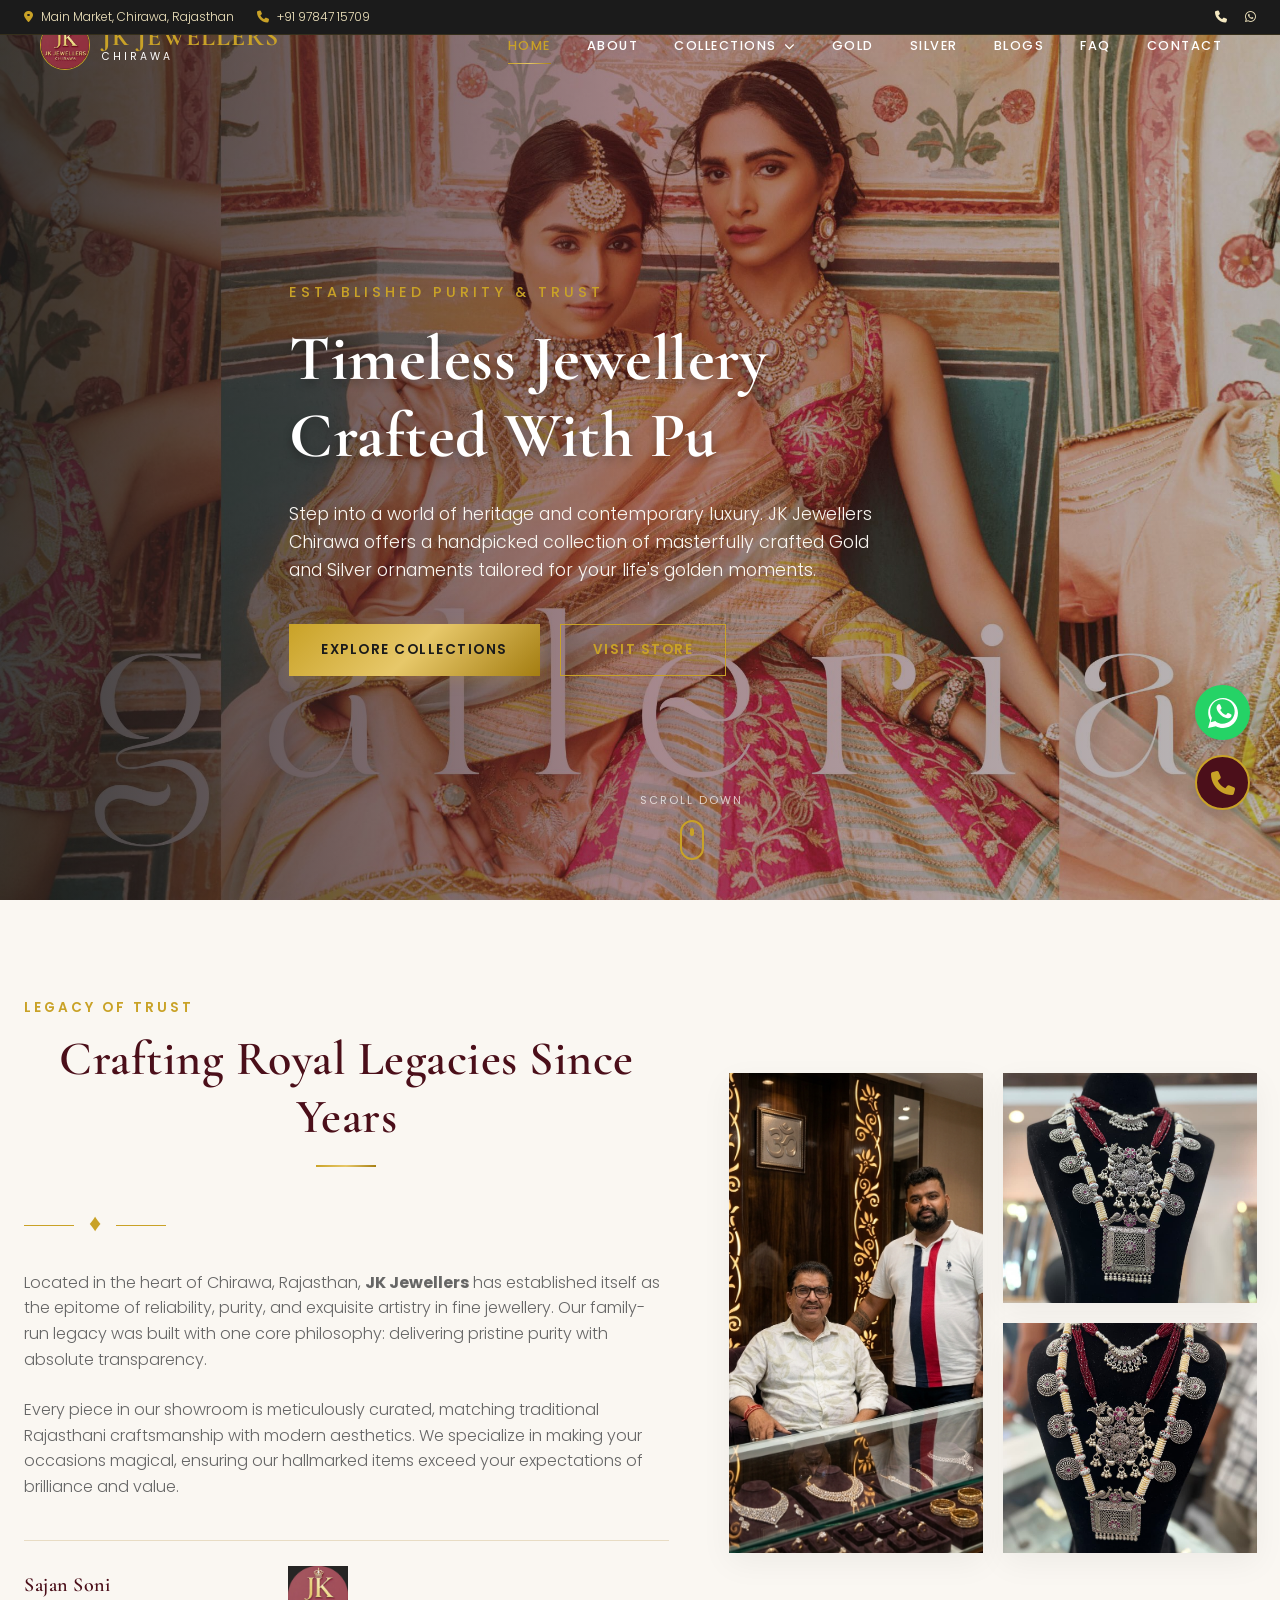
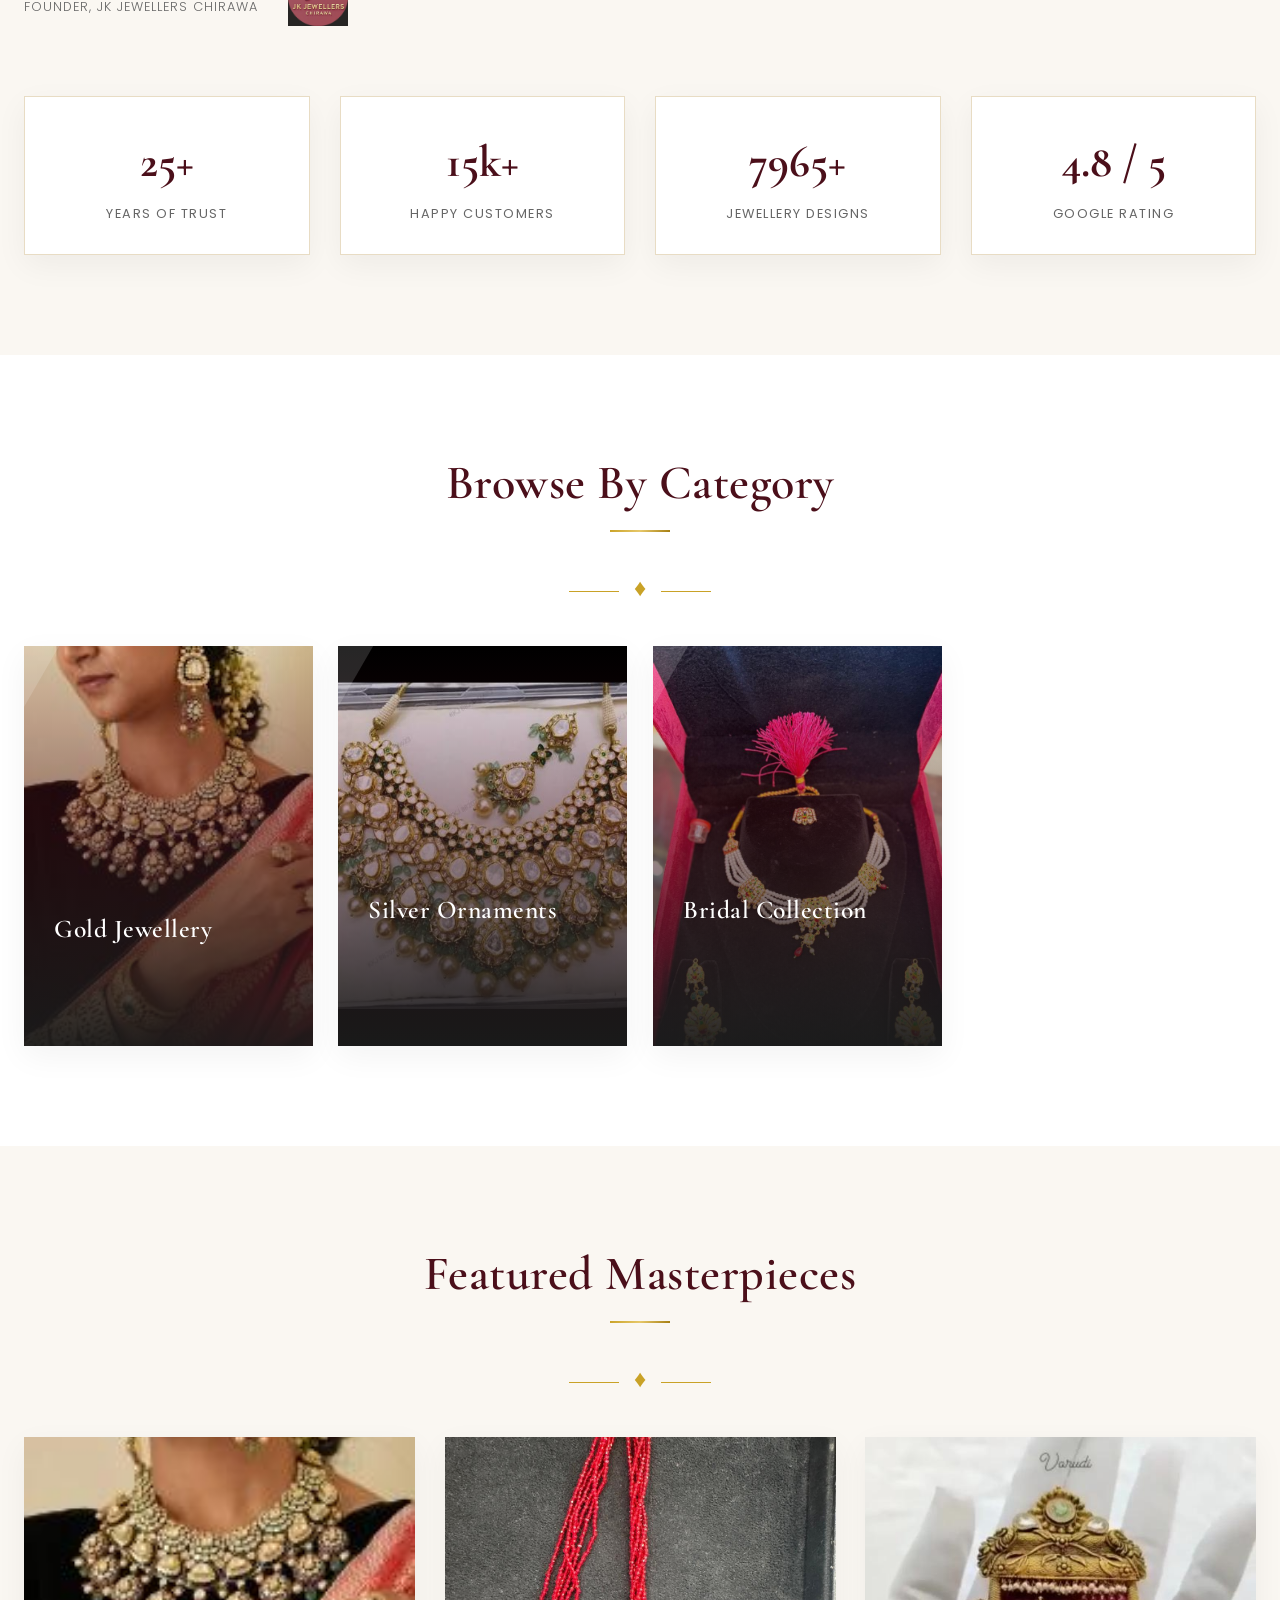
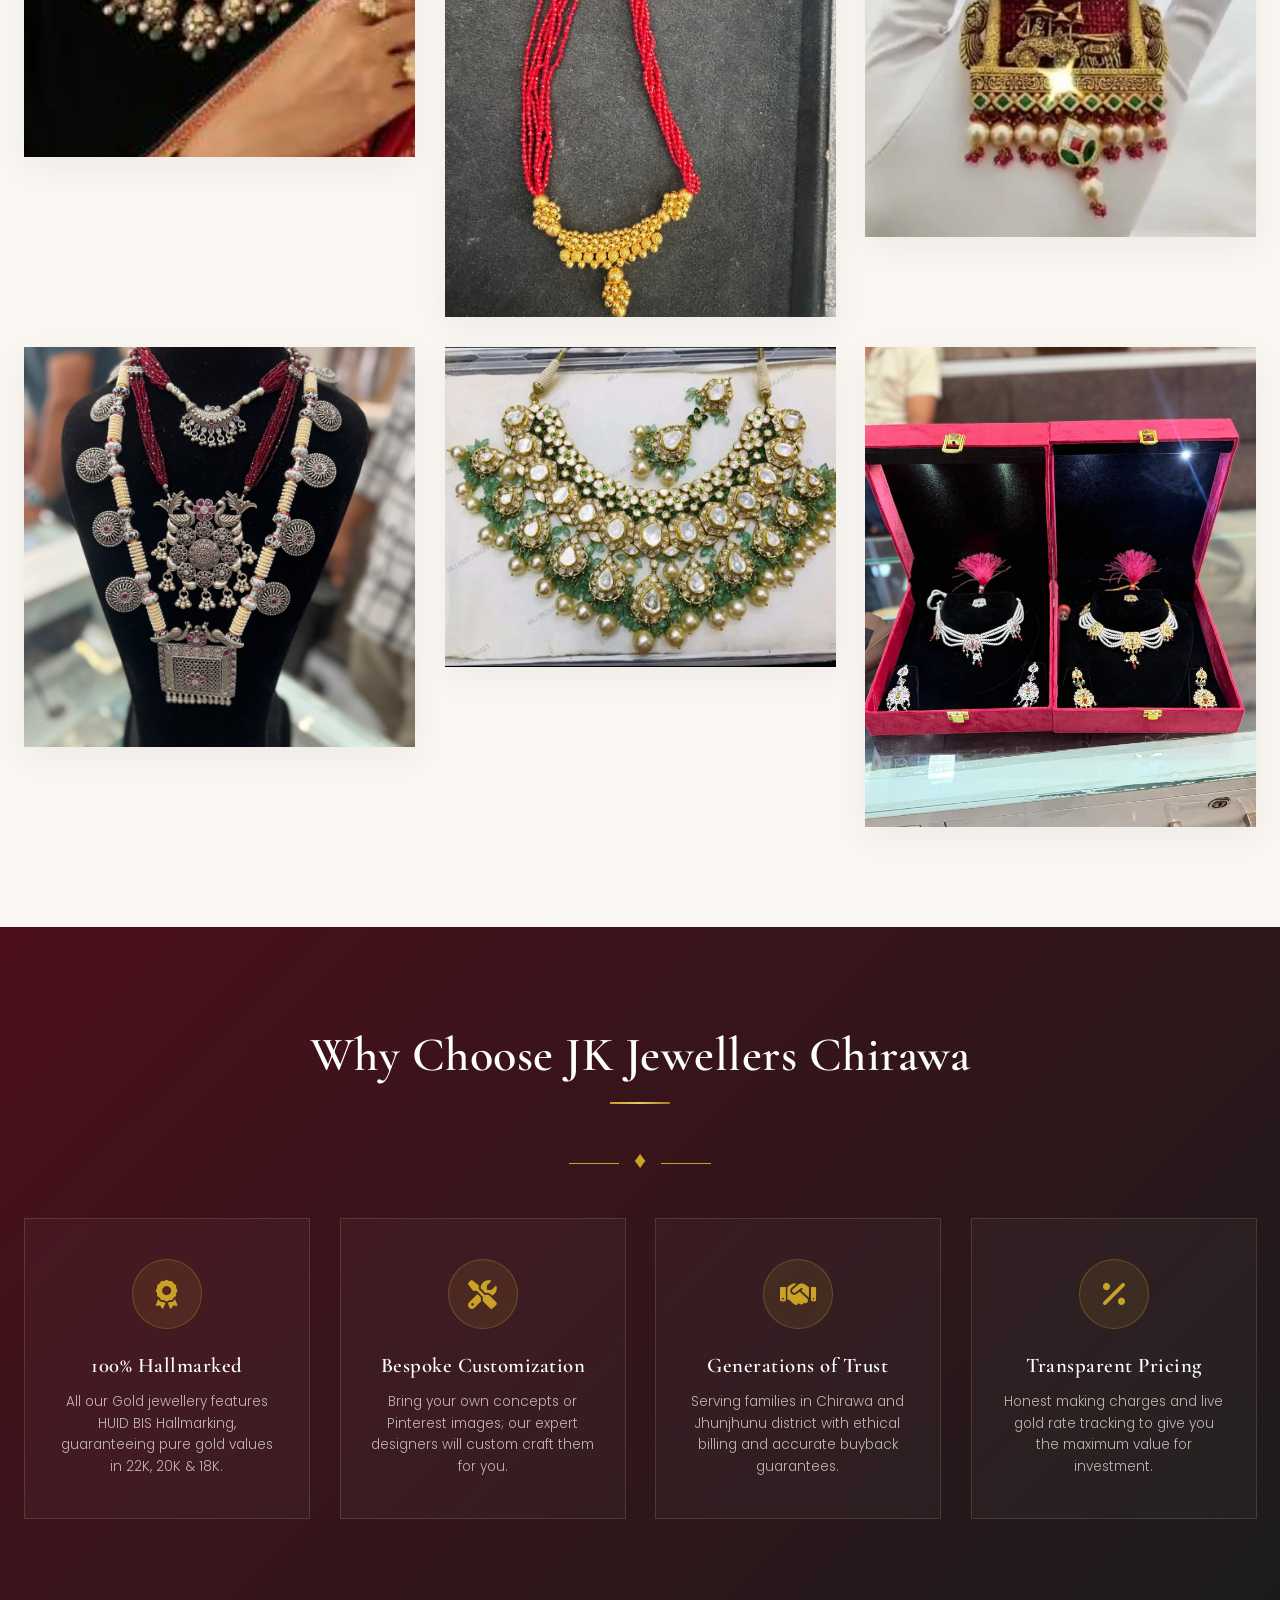
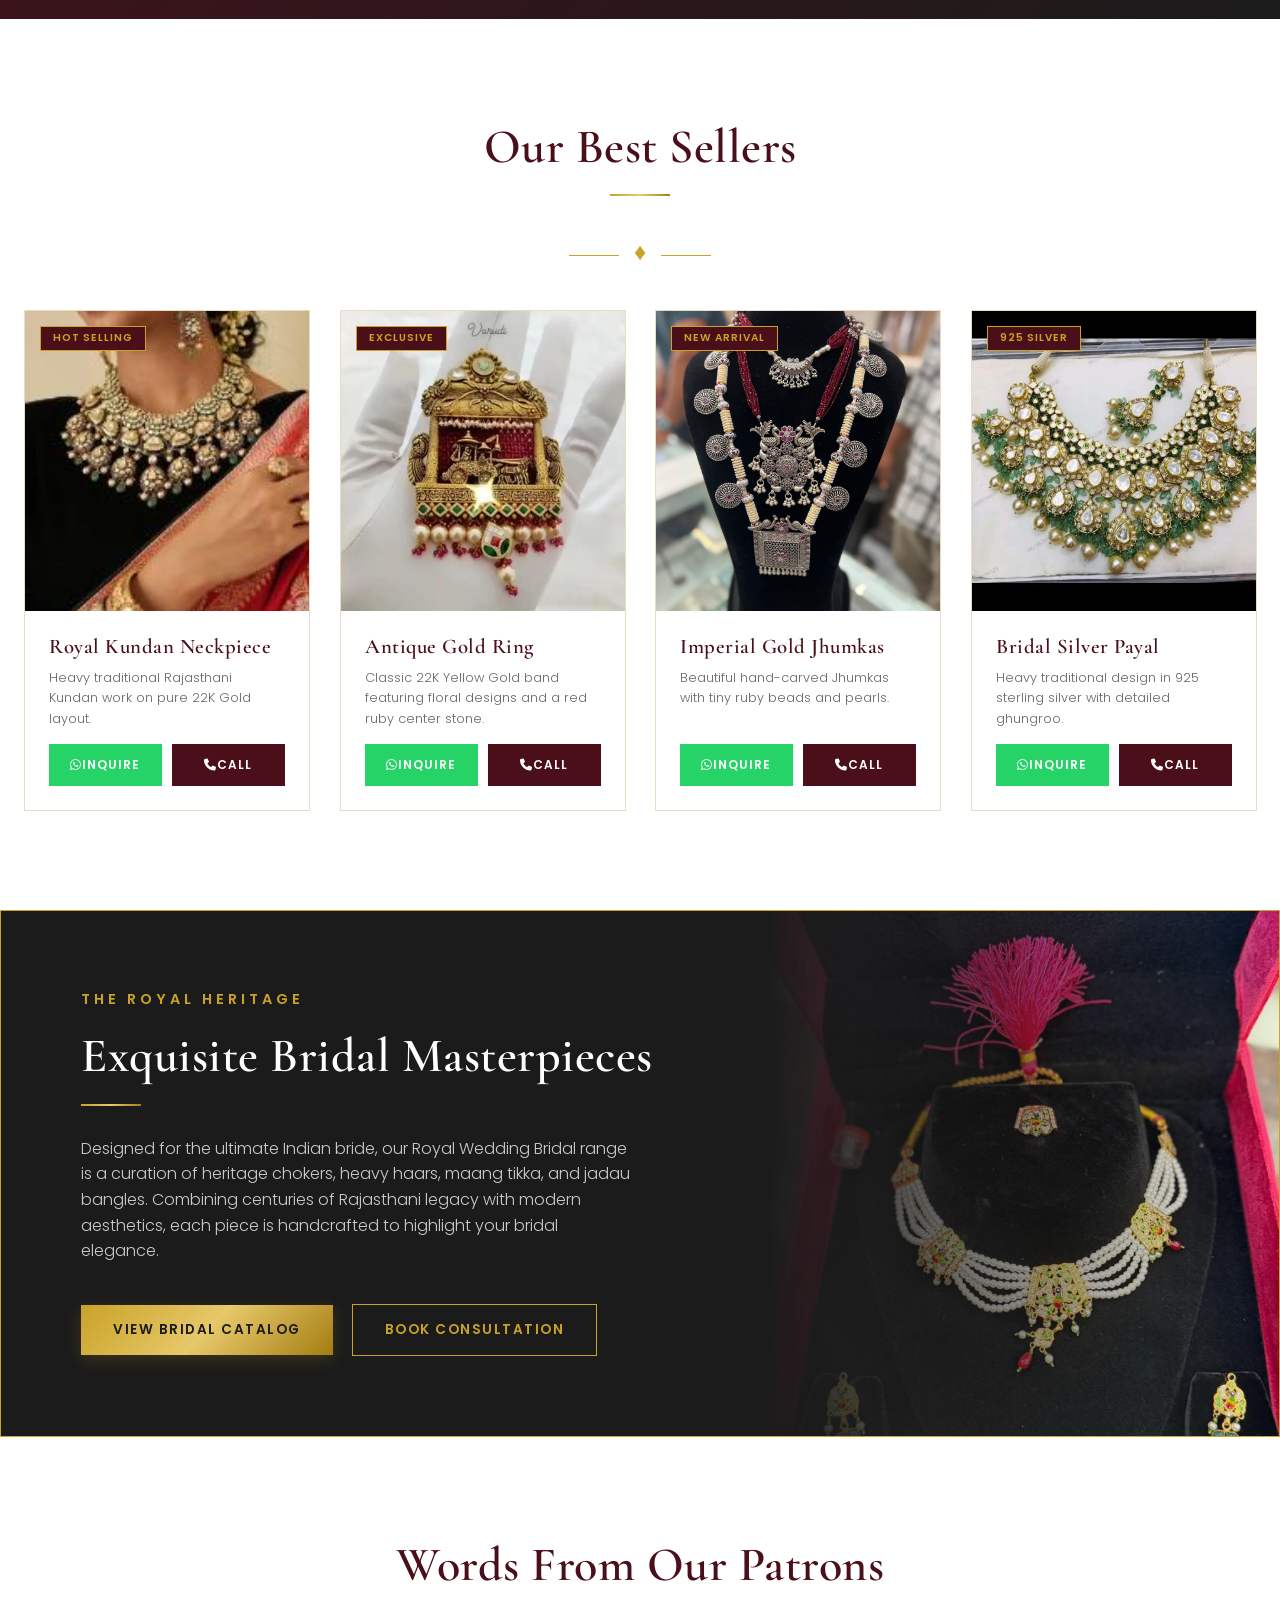
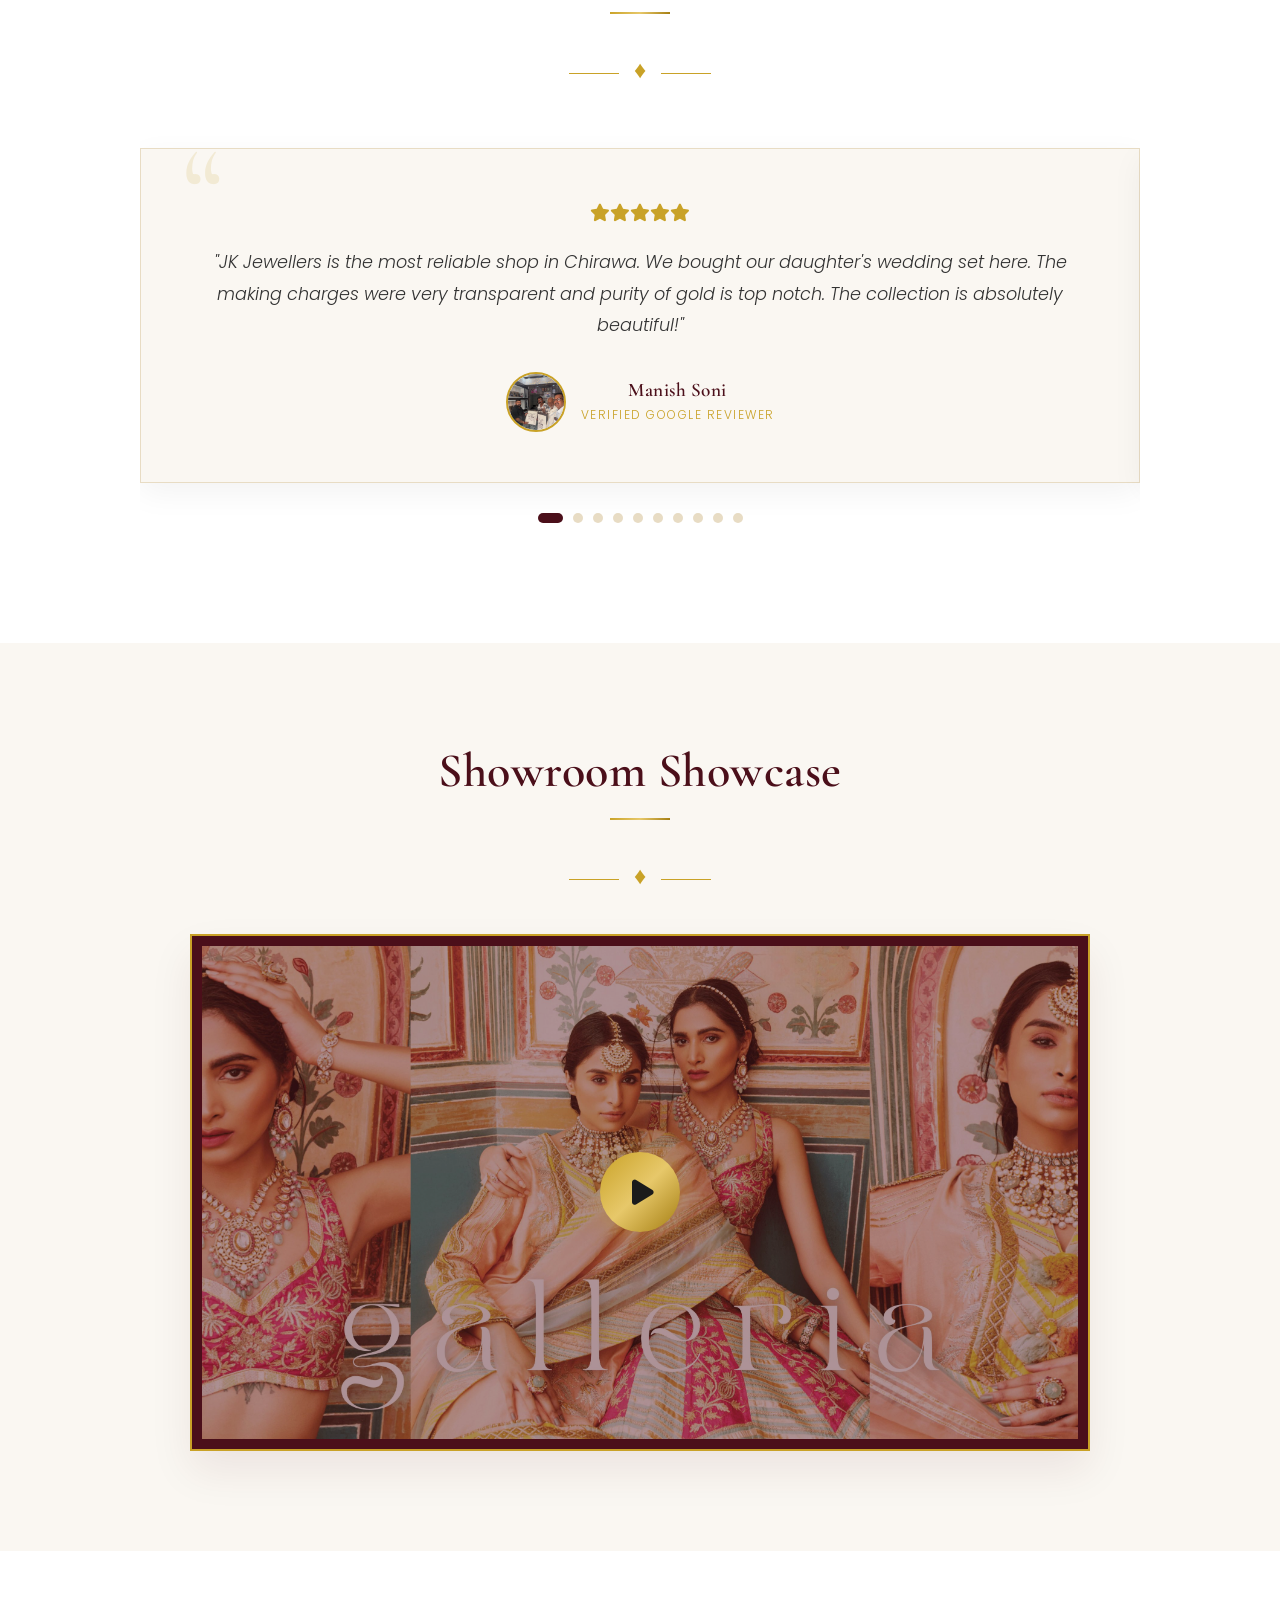
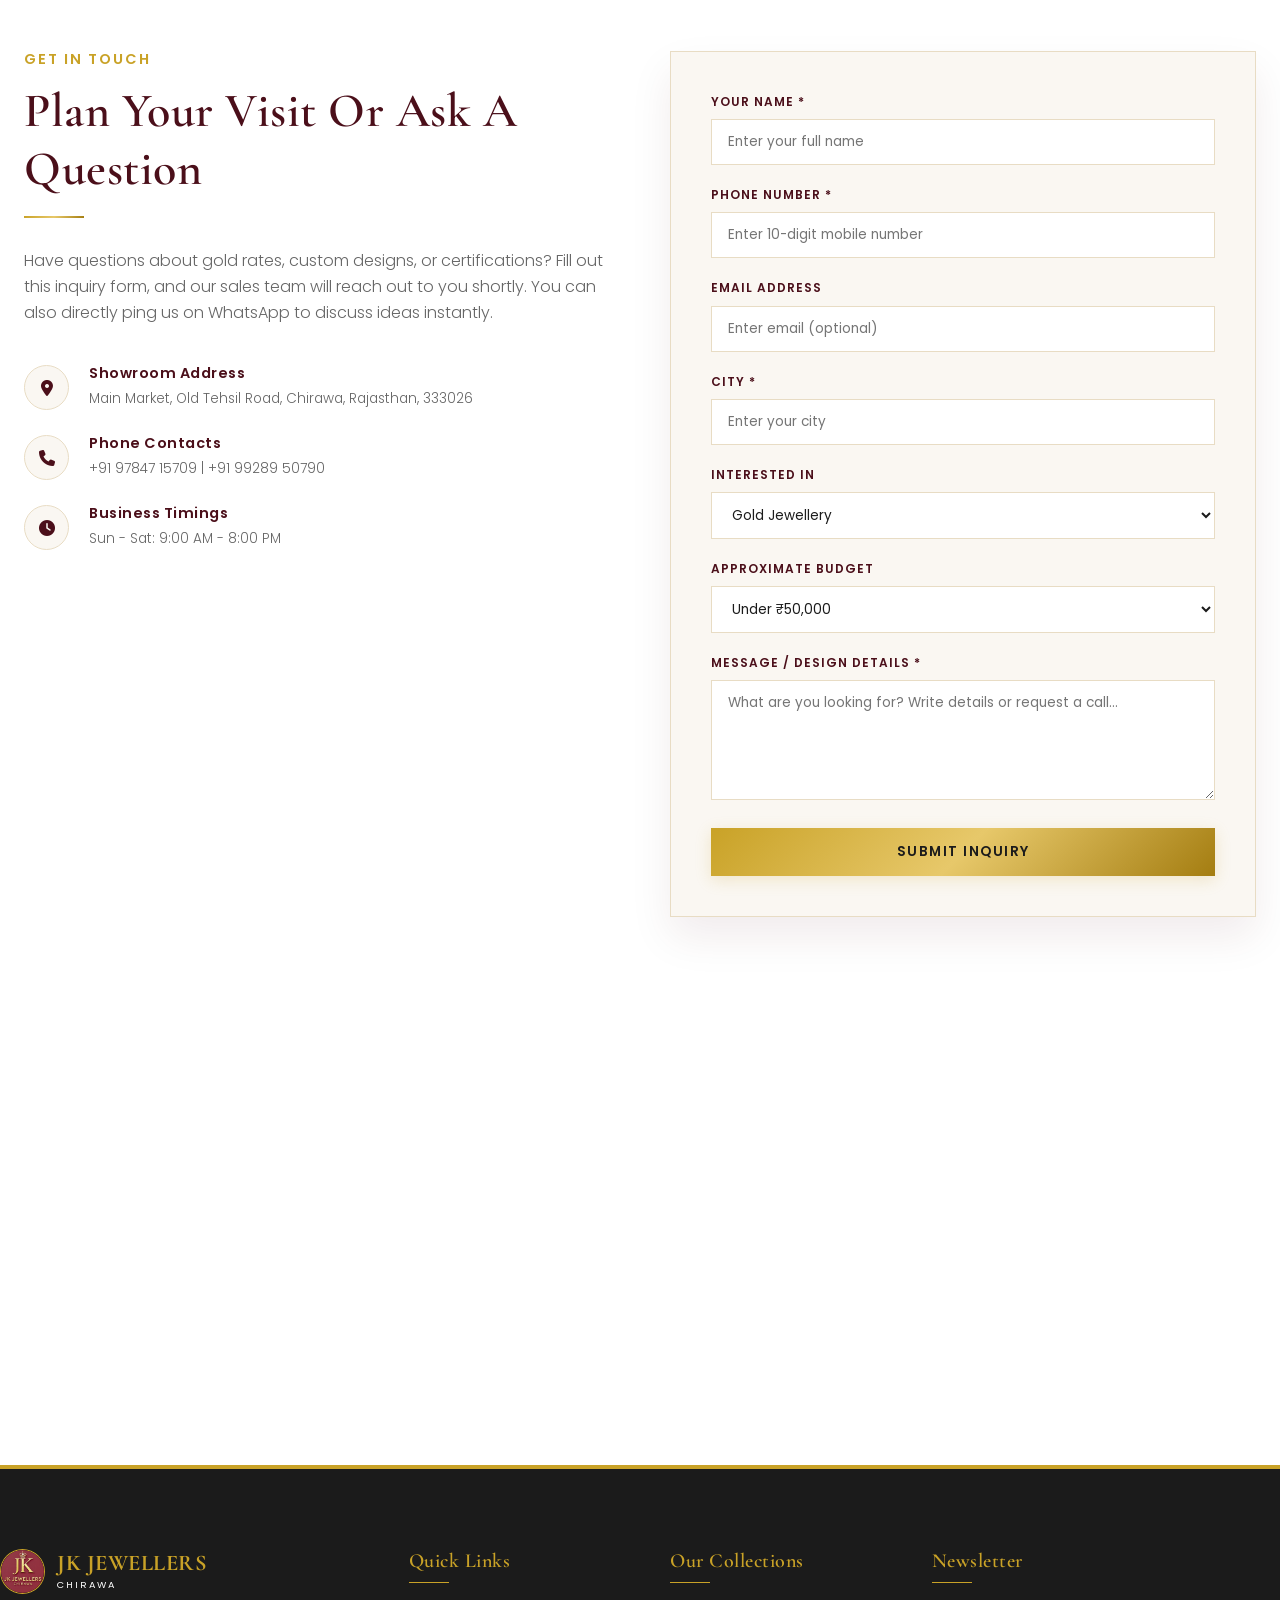
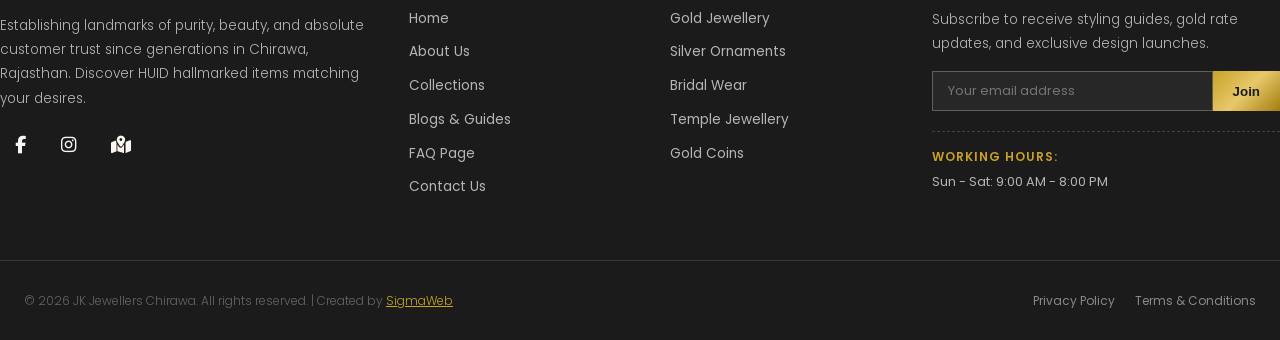
<file: index.html>
<!DOCTYPE html>
<html lang="en">
<head>
    <meta charset="UTF-8">
    <meta name="viewport" content="width=device-width, initial-scale=1.0">
    <meta name="robots" content="index, follow">
    
    <!-- Primary SEO Metadata -->
    <title>JK Jewellers Chirawa | Best Gold &amp; Silver Jewellery Shop in Rajasthan</title>
    <meta name="description" content="Welcome to JK Jewellers Chirawa, the most trusted luxury jewellery showroom in Chirawa, Rajasthan. Explore hallmarked 22K/18K Gold jewellery, Bridal collections &amp; premium Silver ornaments. Visit us today in Main Market, Chirawa.">
    <meta name="keywords" content="JK Jewellers Chirawa, Jewellery Shop in Chirawa, Best Jewellers in Chirawa, Gold Jewellery Chirawa, Silver Jewellery Chirawa, Bridal Jewellery Chirawa, Jewellery Store Chirawa Rajasthan, Hallmark Jewellery Chirawa, Wedding Jewellery Chirawa, Jewellers near Chirawa, Gold Shop Chirawa, Gold Necklace Chirawa, Traditional Jewellery Chirawa, Jewellery Showroom Chirawa, Rajasthan Jewellers, Best Gold Jewellery Rajasthan">
    <link rel="canonical" href="https://jkjewellerschirawa.com/">

    <!-- Open Graph / Facebook -->
    <meta property="og:type" content="website">
    <meta property="og:url" content="https://jkjewellerschirawa.com/">
    <meta property="og:title" content="JK Jewellers Chirawa | Premium Luxury Jewellery Showroom">
    <meta property="og:description" content="Discover exquisite craftsmanship and purity at JK Jewellers Chirawa. Premium Gold and Silver ornaments since generations.">
    <meta property="og:image" content="https://jkjewellerschirawa.com/images/hero-banner.jpg">

    <!-- Twitter Card -->
    <meta name="twitter:card" content="summary_large_image">
    <meta name="twitter:url" content="https://jkjewellerschirawa.com/">
    <meta name="twitter:title" content="JK Jewellers Chirawa | Premium Luxury Jewellery Showroom">
    <meta name="twitter:description" content="Discover exquisite craftsmanship and purity at JK Jewellers Chirawa. Premium Gold and Silver ornaments since generations.">
    <meta name="twitter:image" content="https://jkjewellerschirawa.com/images/hero-banner.jpg">

    <!-- Favicon & PWA -->
    <link rel="icon" type="image/jpeg" href="images/logo.jpeg">
    <link rel="apple-touch-icon" href="images/logo.jpeg">
    <link rel="manifest" href="manifest.json">

    <!-- CSS Stylesheets -->
    <link rel="stylesheet" href="css/style.css">
    <link rel="stylesheet" href="css/animations.css">
    <link rel="stylesheet" href="css/responsive.css">

    <!-- FontAwesome for Premium Icons -->
    <link rel="stylesheet" href="https://cdnjs.cloudflare.com/ajax/libs/font-awesome/6.4.0/css/all.min.css">

    <!-- Local Business & Organization Schema JSON-LD -->
    <script type="application/ld+json">
    {
      "@context": "https://schema.org",
      "@graph": [
        {
          "@type": "Organization",
          "@id": "https://jkjewellerschirawa.com/#organization",
          "name": "JK Jewellers Chirawa",
          "url": "https://jkjewellerschirawa.com/",
          "logo": "https://jkjewellerschirawa.com/images/logo.jpeg",
          "contactPoint": {
            "@type": "ContactPoint",
            "telephone": "+91-9784715709",
            "contactType": "sales",
            "areaServed": "IN",
            "availableLanguage": ["Hindi", "English"]
          }
        },
        {
          "@type": "JewelryStore",
          "@id": "https://jkjewellerschirawa.com/#store",
          "name": "JK Jewellers Chirawa",
          "image": "https://jkjewellerschirawa.com/images/hero-banner.jpg",
          "priceRange": "$$$",
          "telephone": "+919784715709",
          "address": {
            "@type": "PostalAddress",
            "streetAddress": "Main Market, Old Tehsil Road",
            "addressLocality": "Chirawa",
            "addressRegion": "Rajasthan",
            "postalCode": "333026",
            "addressCountry": "IN"
          },
          "geo": {
            "@type": "GeoCoordinates",
            "latitude": "28.2435",
            "longitude": "75.6420"
          },
          "openingHoursSpecification": {
            "@type": "OpeningHoursSpecification",
            "dayOfWeek": [
              "Monday",
              "Tuesday",
              "Wednesday",
              "Thursday",
              "Friday",
              "Saturday",
              "Sunday"
            ],
            "opens": "09:00",
            "closes": "20:00"
          },
          "sameAs": [
            "https://www.facebook.com/jkjewellerschirawa",
            "https://www.instagram.com/jkjewellerschirawa"
          ]
        }
      ]
    }
    </script>
</head>
<body>

    <!-- Scroll Progress Bar -->
    <div class="progress-bar-container">
        <div class="progress-bar"></div>
    </div>

    <!-- Page Loader -->
    <div class="loader-wrapper">
        <div class="loader">
            <div class="loader-logo">JK</div>
        </div>
    </div>

    <!-- Top Contact Bar -->
    <div class="top-bar">
        <div class="container top-bar-content">
            <div class="top-bar-info">
                <span><i class="fa-solid fa-location-dot"></i> Main Market, Chirawa, Rajasthan</span>
                <span><i class="fa-solid fa-phone"></i> +91 97847 15709</span>
            </div>
            <div class="top-bar-social">
                <a href="tel:9784715709" aria-label="Call Us"><i class="fa-solid fa-phone"></i></a>
                <a href="https://wa.me/919784715709" target="_blank" aria-label="WhatsApp Inquiry"><i class="fa-brands fa-whatsapp"></i></a>
            </div>
        </div>
    </div>

    <!-- Sticky Header / Navbar -->
    <header class="header-wrapper">
        <nav class="navbar container">
            <a href="index.html" class="logo" aria-label="JK Jewellers Chirawa Homepage">
                <img src="images/logo.jpeg" alt="JK Jewellers Logo">
                <div class="logo-text">
                    <h1>JK JEWELLERS</h1>
                    <span>Chirawa</span>
                </div>
            </a>

            <!-- Hamburger Button -->
            <button class="hamburger" aria-label="Toggle Navigation menu">
                <span></span>
                <span></span>
                <span></span>
            </button>

            <!-- Navigation Links -->
            <ul class="nav-menu">
                <li class="nav-item active"><a href="index.html" class="nav-link">Home</a></li>
                <li class="nav-item"><a href="about.html" class="nav-link">About</a></li>
                <li class="nav-item has-mega-menu">
                    <a href="collections.html" class="nav-link">Collections <i class="fa-solid fa-chevron-down" style="font-size: 0.65rem; margin-left:3px;"></i></a>
                    <!-- Mega Menu Dropdown -->
                    <div class="mega-menu">
                        <div class="mega-column">
                            <h3>Gold Jewellery</h3>
                            <ul>
                                <li><a href="gold.html?cat=necklaces">Choker & Necklaces</a></li>
                                <li><a href="gold.html?cat=bangles">Bangles & Bracelets</a></li>
                                <li><a href="gold.html?cat=earrings">Earrings & Jhumkas</a></li>
                                <li><a href="gold.html?cat=chains">Gold Chains & Kadas</a></li>
                            </ul>
                        </div>
                        <div class="mega-column">
                            <h3>Silver Jewellery</h3>
                            <ul>
                                <li><a href="silver.html?cat=payal">Traditional Payals</a></li>
                                <li><a href="silver.html?cat=gift">Gifting Articles & Coins</a></li>
                                <li><a href="silver.html?cat=rings">Silver Rings & Chains</a></li>
                                <li><a href="silver.html?cat=utensils">Pooja Utensils</a></li>
                            </ul>
                        </div>
                        <div class="mega-column">
                            <h3>Exclusive Sets</h3>
                            <ul>
                                <li><a href="bridal.html">Royal Bridal Collection</a></li>
                                <li><a href="collections.html?cat=temple">Temple Jewellery</a></li>
                                <li><a href="collections.html?cat=daily">Daily Wear Minimal</a></li>
                                <li><a href="collections.html?cat=kids">Kids Collection</a></li>
                            </ul>
                        </div>
                        <div class="mega-featured">
                            <h4>Royal Heritage</h4>
                            <p>Exquisite craftsmanship of Rajasthan</p>
                            <a href="bridal.html" class="btn btn-primary" style="padding: 6px 12px; font-size: 0.65rem;">Explore</a>
                        </div>
                    </div>
                </li>
                <li class="nav-item"><a href="gold.html" class="nav-link">Gold</a></li>
                <li class="nav-item"><a href="silver.html" class="nav-link">Silver</a></li>
                <li class="nav-item"><a href="blogs.html" class="nav-link">Blogs</a></li>
                <li class="nav-item"><a href="faq.html" class="nav-link">FAQ</a></li>
                <li class="nav-item"><a href="contact.html" class="nav-link">Contact</a></li>
            </ul>
        </nav>
    </header>

    <!-- Hero Section -->
    <section class="hero-section parallax-bg" style="background-image: url('images/hero-banner.jpg');">
        <div class="hero-overlay"></div>
        <div class="container hero-content">
            <h3 class="reveal fade-down">Established Purity &amp; Trust</h3>
            <h1 class="reveal fade-up delay-1">Timeless Jewellery<br>Crafted With <span class="typing-effect" data-words='["Trust", "Purity", "Legacy", "Craftsmanship"]'>Trust</span></h1>
            <p class="reveal fade-up delay-2">Step into a world of heritage and contemporary luxury. JK Jewellers Chirawa offers a handpicked collection of masterfully crafted Gold and Silver ornaments tailored for your life's golden moments.</p>
            <div class="hero-btns reveal fade-up delay-3">
                <a href="collections.html" class="btn btn-primary">Explore Collections</a>
                <a href="#contact" class="btn btn-outline-gold">Visit Store</a>
            </div>
        </div>
        <!-- Scroll indicator -->
        <a href="#about" class="scroll-indicator reveal fade-up delay-4" aria-label="Scroll Down">
            <span>Scroll Down</span>
            <div class="scroll-mouse">
                <div class="scroll-wheel"></div>
            </div>
        </a>
    </section>

    <!-- About Section -->
    <section id="about" class="section section-light">
        <div class="container">
            <div class="about-grid">
                <div class="about-text reveal fade-right">
                    <h3>Legacy of Trust</h3>
                    <h2>Crafting Royal Legacies Since Years</h2>
                    <div class="luxury-divider" style="justify-content: flex-start; margin: 10px 0 25px 0;"><span>♦</span></div>
                    <p>Located in the heart of Chirawa, Rajasthan, <strong>JK Jewellers</strong> has established itself as the epitome of reliability, purity, and exquisite artistry in fine jewellery. Our family-run legacy was built with one core philosophy: delivering pristine purity with absolute transparency.</p>
                    <p>Every piece in our showroom is meticulously curated, matching traditional Rajasthani craftsmanship with modern aesthetics. We specialize in making your occasions magical, ensuring our hallmarked items exceed your expectations of brilliance and value.</p>
                    
                    <div class="about-signature">
                        <div class="sig-meta">
                            <h4>Sajan Soni</h4>
                            <p>Founder, JK Jewellers Chirawa</p>
                        </div>
                        <img src="images/logo.jpeg" alt="Signature Placeholder" class="sig-img">
                    </div>
                </div>

                <div class="about-images reveal fade-left delay-1">
                    <div class="about-img-item about-img-tall image-reveal-wrapper reveal">
                        <img src="images/hero owner image.png" alt="Sajan Soni - Founder of JK Jewellers Chirawa">
                    </div>
                    <div class="about-img-item about-img-wide image-reveal-wrapper reveal delay-1">
                        <img src="images/jwellery.jpeg" alt="Authentic Rajasthani Jewellery Designs">
                    </div>
                    <div class="about-img-item about-img-wide image-reveal-wrapper reveal delay-2">
                        <img src="images/neckless with jhumka.jpeg" alt="Gold Crafting Detail">
                    </div>
                </div>
            </div>

            <!-- Statistics Counters -->
            <div class="stats-container reveal fade-up">
                <div class="stat-card">
                    <div class="stat-number" data-target="25" data-suffix="+">0</div>
                    <div class="stat-title">Years of Trust</div>
                </div>
                <div class="stat-card">
                    <div class="stat-number" data-target="15" data-suffix="k+">0</div>
                    <div class="stat-title">Happy Customers</div>
                </div>
                <div class="stat-card">
                    <div class="stat-number" data-target="8000" data-suffix="+">0</div>
                    <div class="stat-title">Jewellery Designs</div>
                </div>
                <div class="stat-card">
                    <div class="stat-number" data-target="4.8" data-decimals="1" data-suffix=" / 5">0</div>
                    <div class="stat-title">Google Rating</div>
                </div>
            </div>
        </div>
    </section>

    <!-- Categories Section -->
    <section class="section">
        <div class="container">
            <h2>Browse By Category</h2>
            <div class="luxury-divider"><span>♦</span></div>
            <div class="categories-grid">
                <!-- Gold -->
                <div class="category-card shine-effect reveal fade-up" onclick="location.href='gold.html'">
                    <img src="images/neckless.jpg" alt="Exquisite Gold Necklace Sets">
                    <h3>Gold Jewellery</h3>
                    <p>22K &amp; 18K Hallmarked Purity</p>
                    <span class="btn-category">Explore Gold</span>
                </div>
                <!-- Silver -->
                <div class="category-card shine-effect reveal fade-up delay-1" onclick="location.href='silver.html'">
                    <img src="images/neckless1.jpg" alt="Premium Silver Utensils & Payals">
                    <h3>Silver Ornaments</h3>
                    <p>92.5 Sterling Pure Silver Ornaments</p>
                    <span class="btn-category">Explore Silver</span>
                </div>
                <!-- Bridal -->
                <div class="category-card shine-effect reveal fade-up delay-2" onclick="location.href='bridal.html'">
                    <img src="images/WhatsApp Image 2026-07-02 at 7.49.54 AM.jpeg" alt="Royal Wedding Jewellery Sets">
                    <h3>Bridal Collection</h3>
                    <p>Heavy Royal Polki, Kundan &amp; Gold</p>
                    <span class="btn-category">Explore Bridal</span>
                </div>
            </div>
        </div>
    </section>

    <!-- Featured Collection (Masonry Gallery) -->
    <section class="section section-light">
        <div class="container">
            <h2>Featured Masterpieces</h2>
            <div class="luxury-divider"><span>♦</span></div>
            <div class="masonry-grid">
                <div class="masonry-item masonry-item-h1 reveal scale-up">
                    <img src="images/neckless.jpg" alt="Classic Gold Necklace Set">
                    <div class="masonry-overlay">
                        <h3>Royal Gold Choker</h3>
                        <p>Traditional Rajasthani craftsmanship detailed in 22K yellow gold.</p>
                        <a href="gold.html" class="btn btn-outline-gold" style="padding: 10px 20px; font-size:0.75rem;">View Details</a>
                    </div>
                </div>
                <div class="masonry-item masonry-item-h2 reveal scale-up delay-1">
                    <img src="images/neck less.jpeg" alt="Bridal Polki Jhumka Set">
                    <div class="masonry-overlay">
                        <h3>Bridal Heritage Set</h3>
                        <p>Complete Polki and Emerald wedding set designed for modern brides.</p>
                        <a href="bridal.html" class="btn btn-outline-gold" style="padding: 10px 20px; font-size:0.75rem;">View Details</a>
                    </div>
                </div>
                <div class="masonry-item masonry-item-h3 reveal scale-up delay-2">
                    <img src="images/penden.jpg" alt="Luxury Gold Pendant">
                    <div class="masonry-overlay">
                        <h3>Imperial Gold Pendant</h3>
                        <p>Exquisite floral gold detailing set in premium 22K yellow gold.</p>
                        <a href="gold.html" class="btn btn-outline-gold" style="padding: 10px 20px; font-size:0.75rem;">View Details</a>
                    </div>
                </div>
                <div class="masonry-item masonry-item-h3 reveal scale-up">
                    <img src="images/neckless with jhumka.jpeg" alt="Antique Gold Jhumka Set">
                    <div class="masonry-overlay">
                        <h3>Antique Pearl Jhumkas</h3>
                        <p>Traditional Rajasthani Jhumkas with hanging south sea pearls.</p>
                        <a href="gold.html" class="btn btn-outline-gold" style="padding: 10px 20px; font-size:0.75rem;">View Details</a>
                    </div>
                </div>
                <div class="masonry-item masonry-item-h1 reveal scale-up delay-1">
                    <img src="images/neckless1.jpg" alt="Polki Choker Necklace">
                    <div class="masonry-overlay">
                        <h3>Bridal Kundan Necklace</h3>
                        <p>Beautiful Jadau kundan with ruby droplet accents.</p>
                        <a href="bridal.html" class="btn btn-outline-gold" style="padding: 10px 20px; font-size:0.75rem;">View Details</a>
                    </div>
                </div>
                <div class="masonry-item masonry-item-h2 reveal scale-up delay-2">
                    <img src="images/WhatsApp Image 2026-07-02 at 7.49.54 AM (1).jpeg" alt="Traditional Bangles">
                    <div class="masonry-overlay">
                        <h3>Rajasthani Gold Kada</h3>
                        <p>Traditional floral detailed bangles with hand-carved motifs.</p>
                        <a href="gold.html" class="btn btn-outline-gold" style="padding: 10px 20px; font-size:0.75rem;">View Details</a>
                    </div>
                </div>
            </div>
        </div>
    </section>

    <!-- Why Choose JK Jewellers -->
    <section class="section section-dark" style="background: linear-gradient(135deg, #4B0F1A 0%, #1B1B1B 100%);">
        <div class="container">
            <h2>Why Choose JK Jewellers Chirawa</h2>
            <div class="luxury-divider"><span>♦</span></div>
            
            <div class="features-grid">
                <!-- 1 -->
                <div class="feature-box reveal fade-up">
                    <div class="feature-icon-wrapper">
                        <i class="fa-solid fa-award" style="font-size: 1.8rem; color: var(--color-secondary);"></i>
                    </div>
                    <h3>100% Hallmarked</h3>
                    <p>All our Gold jewellery features HUID BIS Hallmarking, guaranteeing pure gold values in 22K, 20K &amp; 18K.</p>
                </div>
                <!-- 2 -->
                <div class="feature-box reveal fade-up delay-1">
                    <div class="feature-icon-wrapper">
                        <i class="fa-solid fa-screwdriver-wrench" style="font-size: 1.8rem; color: var(--color-secondary);"></i>
                    </div>
                    <h3>Bespoke Customization</h3>
                    <p>Bring your own concepts or Pinterest images; our expert designers will custom craft them for you.</p>
                </div>
                <!-- 3 -->
                <div class="feature-box reveal fade-up delay-2">
                    <div class="feature-icon-wrapper">
                        <i class="fa-solid fa-handshake" style="font-size: 1.8rem; color: var(--color-secondary);"></i>
                    </div>
                    <h3>Generations of Trust</h3>
                    <p>Serving families in Chirawa and Jhunjhunu district with ethical billing and accurate buyback guarantees.</p>
                </div>
                <!-- 4 -->
                <div class="feature-box reveal fade-up delay-3">
                    <div class="feature-icon-wrapper">
                        <i class="fa-solid fa-percent" style="font-size: 1.8rem; color: var(--color-secondary);"></i>
                    </div>
                    <h3>Transparent Pricing</h3>
                    <p>Honest making charges and live gold rate tracking to give you the maximum value for investment.</p>
                </div>
            </div>
        </div>
    </section>

    <!-- Best Sellers -->
    <section class="section">
        <div class="container">
            <h2>Our Best Sellers</h2>
            <div class="luxury-divider"><span>♦</span></div>
            <div class="best-sellers-slider">
                <!-- Product 1 -->
                <div class="product-card reveal fade-up">
                    <div class="product-image">
                        <span class="product-badge">Hot Selling</span>
                        <img src="images/neckless.jpg" alt="Pure Gold Necklace">
                    </div>
                    <div class="product-details">
                        <h3>Royal Kundan Neckpiece</h3>
                        <p>Heavy traditional Rajasthani Kundan work on pure 22K Gold layout.</p>
                        <div class="product-actions">
                            <a href="https://wa.me/919784715709?text=Hi%20JK%20Jewellers,%20I'm%20interested%20in%20the%20Royal%20Kundan%20Neckpiece." target="_blank" class="btn-whatsapp-inquiry"><i class="fa-brands fa-whatsapp"></i> Inquire</a>
                            <a href="tel:9784715709" class="btn-call-inquiry"><i class="fa-solid fa-phone"></i> Call</a>
                        </div>
                    </div>
                </div>
                <!-- Product 2 -->
                <div class="product-card reveal fade-up delay-1">
                    <div class="product-image">
                        <span class="product-badge">Exclusive</span>
                        <img src="images/penden.jpg" alt="Antique Gold Ring">
                    </div>
                    <div class="product-details">
                        <h3>Antique Gold Ring</h3>
                        <p>Classic 22K Yellow Gold band featuring floral designs and a red ruby center stone.</p>
                        <div class="product-actions">
                            <a href="https://wa.me/919784715709?text=Hi%20JK%20Jewellers,%20I'm%20interested%20in%20the%20Antique%20Gold%20Ring." target="_blank" class="btn-whatsapp-inquiry"><i class="fa-brands fa-whatsapp"></i> Inquire</a>
                            <a href="tel:9784715709" class="btn-call-inquiry"><i class="fa-solid fa-phone"></i> Call</a>
                        </div>
                    </div>
                </div>
                <!-- Product 3 -->
                <div class="product-card reveal fade-up delay-2">
                    <div class="product-image">
                        <span class="product-badge">New Arrival</span>
                        <img src="images/neckless with jhumka.jpeg" alt="Gold Antique Jhumki">
                    </div>
                    <div class="product-details">
                        <h3>Imperial Gold Jhumkas</h3>
                        <p>Beautiful hand-carved Jhumkas with tiny ruby beads and pearls.</p>
                        <div class="product-actions">
                            <a href="https://wa.me/919784715709?text=Hi%20JK%20Jewellers,%20I'm%20interested%20in%20the%20Imperial%20Gold%20Jhumkas." target="_blank" class="btn-whatsapp-inquiry"><i class="fa-brands fa-whatsapp"></i> Inquire</a>
                            <a href="tel:9784715709" class="btn-call-inquiry"><i class="fa-solid fa-phone"></i> Call</a>
                        </div>
                    </div>
                </div>
                <!-- Product 4 -->
                <div class="product-card reveal fade-up delay-3">
                    <div class="product-image">
                        <span class="product-badge">925 Silver</span>
                        <img src="images/neckless1.jpg" alt="Premium Silver Payal">
                    </div>
                    <div class="product-details">
                        <h3>Bridal Silver Payal</h3>
                        <p>Heavy traditional design in 925 sterling silver with detailed ghungroo.</p>
                        <div class="product-actions">
                            <a href="https://wa.me/919784715709?text=Hi%20JK%20Jewellers,%20I'm%20interested%20in%20the%20Bridal%20Silver%20Payal." target="_blank" class="btn-whatsapp-inquiry"><i class="fa-brands fa-whatsapp"></i> Inquire</a>
                            <a href="tel:9784715709" class="btn-call-inquiry"><i class="fa-solid fa-phone"></i> Call</a>
                        </div>
                    </div>
                </div>
            </div>
        </div>
    </section>

    <!-- Bridal Collection Special Banner -->
    <section class="section section-light" style="padding: 0;">
        <div class="container" style="max-width: 100%; padding: 0;">
            <div class="bridal-banner">
                <div class="bridal-banner-content reveal fade-right">
                    <h3>The Royal Heritage</h3>
                    <h2>Exquisite Bridal Masterpieces</h2>
                    <p>Designed for the ultimate Indian bride, our Royal Wedding Bridal range is a curation of heritage chokers, heavy haars, maang tikka, and jadau bangles. Combining centuries of Rajasthani legacy with modern aesthetics, each piece is handcrafted to highlight your bridal elegance.</p>
                    <div>
                        <a href="bridal.html" class="btn btn-primary">View Bridal Catalog</a>
                        <a href="#contact" class="btn btn-outline-gold" style="margin-left: 15px;">Book Consultation</a>
                    </div>
                </div>
                <div class="bridal-banner-image reveal fade-left delay-1">
                    <img src="images/WhatsApp Image 2026-07-02 at 7.49.54 AM.jpeg" alt="Luxury Bridal Wedding Gold Jewellery Showcase">
                </div>
            </div>
        </div>
    </section>

    <!-- Customer Reviews Carousel (Minimum 10 reviews) -->
    <section class="section reviews-section">
        <div class="container">
            <h2>Words From Our Patrons</h2>
            <div class="luxury-divider"><span>♦</span></div>
            
            <div class="testimonial-carousel-container reveal fade-up">
                <div class="testimonial-wrapper">
                    <!-- Review 1 -->
                    <div class="testimonial-card">
                        <div class="review-stars">
                            <i class="fa-solid fa-star"></i><i class="fa-solid fa-star"></i><i class="fa-solid fa-star"></i><i class="fa-solid fa-star"></i><i class="fa-solid fa-star"></i>
                        </div>
                        <p>"JK Jewellers is the most reliable shop in Chirawa. We bought our daughter's wedding set here. The making charges were very transparent and purity of gold is top notch. The collection is absolutely beautiful!"</p>
                        <div class="reviewer-meta">
                            <img src="images/customer taking delivery of jwellery.jpeg" alt="Customer Profile Pic" class="reviewer-photo">
                            <div class="reviewer-details">
                                <h4>Manish Soni</h4>
                                <p>Verified Google Reviewer</p>
                            </div>
                        </div>
                    </div>
                    <!-- Review 2 -->
                    <div class="testimonial-card">
                        <div class="review-stars">
                            <i class="fa-solid fa-star"></i><i class="fa-solid fa-star"></i><i class="fa-solid fa-star"></i><i class="fa-solid fa-star"></i><i class="fa-solid fa-star"></i>
                        </div>
                        <p>"Excellent variety of modern gold rings. The staff guided us so well about sizing and weight. They even provided digital carat testing cards. Best experience buying jewellery."</p>
                        <div class="reviewer-meta">
                            <img src="images/customer taking delivery of jwellery2.jpeg" alt="Customer Profile Pic" class="reviewer-photo">
                            <div class="reviewer-details">
                                <h4>Priya Shekhawat</h4>
                                <p>Jhunjhunu Customer</p>
                            </div>
                        </div>
                    </div>
                    <!-- Review 3 -->
                    <div class="testimonial-card">
                        <div class="review-stars">
                            <i class="fa-solid fa-star"></i><i class="fa-solid fa-star"></i><i class="fa-solid fa-star"></i><i class="fa-solid fa-star"></i><i class="fa-solid fa-star"></i>
                        </div>
                        <p>"Highly recommend JK Jewellers for silver utensils and coins. Their rates are exact and they have pure 92.5 items which is hard to find in local market. Very customer-centric."</p>
                        <div class="reviewer-meta">
                            <img src="images/logo.jpeg" alt="Customer Profile Pic" class="reviewer-photo">
                            <div class="reviewer-details">
                                <h4>Ramesh Sharma</h4>
                                <p>Chirawa Resident</p>
                            </div>
                        </div>
                    </div>
                    <!-- Review 4 -->
                    <div class="testimonial-card">
                        <div class="review-stars">
                            <i class="fa-solid fa-star"></i><i class="fa-solid fa-star"></i><i class="fa-solid fa-star"></i><i class="fa-solid fa-star"></i><i class="fa-solid fa-star"></i>
                        </div>
                        <p>"I had customized my wedding necklace set here and it turned out exactly like the Pinterest picture I showed them. Extremely happy with their custom jewellery service!"</p>
                        <div class="reviewer-meta">
                            <img src="images/logo.jpeg" alt="Customer Profile Pic" class="reviewer-photo">
                            <div class="reviewer-details">
                                <h4>Anjali Choudhary</h4>
                                <p>Custom Order Client</p>
                            </div>
                        </div>
                    </div>
                    <!-- Review 5 -->
                    <div class="testimonial-card">
                        <div class="review-stars">
                            <i class="fa-solid fa-star"></i><i class="fa-solid fa-star"></i><i class="fa-solid fa-star"></i><i class="fa-solid fa-star"></i><i class="fa-solid fa-star"></i>
                        </div>
                        <p>"Honest billing, helpful staff, and huge range of daily wear gold chains. This is our family's trusted jewellery store for the last 15 years."</p>
                        <div class="reviewer-meta">
                            <img src="images/logo.jpeg" alt="Customer Profile Pic" class="reviewer-photo">
                            <div class="reviewer-details">
                                <h4>Surendra Jangid</h4>
                                <p>Loyal Customer</p>
                            </div>
                        </div>
                    </div>
                    <!-- Review 6 -->
                    <div class="testimonial-card">
                        <div class="review-stars">
                            <i class="fa-solid fa-star"></i><i class="fa-solid fa-star"></i><i class="fa-solid fa-star"></i><i class="fa-solid fa-star"></i><i class="fa-solid fa-star"></i>
                        </div>
                        <p>"Very elegant showroom. They take full safety precautions and the collection has both classic heritage heavy ornaments and lightweight modern office wear designs."</p>
                        <div class="reviewer-meta">
                            <img src="images/logo.jpeg" alt="Customer Profile Pic" class="reviewer-photo">
                            <div class="reviewer-details">
                                <h4>Sunita Rao</h4>
                                <p>Verified Buyer</p>
                            </div>
                        </div>
                    </div>
                    <!-- Review 7 -->
                    <div class="testimonial-card">
                        <div class="review-stars">
                            <i class="fa-solid fa-star"></i><i class="fa-solid fa-star"></i><i class="fa-solid fa-star"></i><i class="fa-solid fa-star"></i><i class="fa-solid fa-star"></i>
                        </div>
                        <p>"The buyback values are very transparent. Had exchanged an old gold ring for a new heritage choker, they gave me maximum valuation with clear math."</p>
                        <div class="reviewer-meta">
                            <img src="images/logo.jpeg" alt="Customer Profile Pic" class="reviewer-photo">
                            <div class="reviewer-details">
                                <h4>Vikram Singh</h4>
                                <p>Sikar Customer</p>
                            </div>
                        </div>
                    </div>
                    <!-- Review 8 -->
                    <div class="testimonial-card">
                        <div class="review-stars">
                            <i class="fa-solid fa-star"></i><i class="fa-solid fa-star"></i><i class="fa-solid fa-star"></i><i class="fa-solid fa-star"></i><i class="fa-solid fa-star"></i>
                        </div>
                        <p>"Stunning Rajasthani Shekhawati Aad collection. Authentic local designs which are hard to find elsewhere with HUID hallmarking."</p>
                        <div class="reviewer-meta">
                            <img src="images/logo.jpeg" alt="Customer Profile Pic" class="reviewer-photo">
                            <div class="reviewer-details">
                                <h4>Kiran Kanwar</h4>
                                <p>Traditional Design Lover</p>
                            </div>
                        </div>
                    </div>
                    <!-- Review 9 -->
                    <div class="testimonial-card">
                        <div class="review-stars">
                            <i class="fa-solid fa-star"></i><i class="fa-solid fa-star"></i><i class="fa-solid fa-star"></i><i class="fa-solid fa-star"></i><i class="fa-solid fa-star"></i>
                        </div>
                        <p>"Superb post-purchase service. Got a gold bangle resized and polished. They did it within 2 hours without charging anything extra. Reliable store."</p>
                        <div class="reviewer-meta">
                            <img src="images/logo.jpeg" alt="Customer Profile Pic" class="reviewer-photo">
                            <div class="reviewer-details">
                                <h4>Manoj Saini</h4>
                                <p>Chirawa Businessman</p>
                            </div>
                        </div>
                    </div>
                    <!-- Review 10 -->
                    <div class="testimonial-card">
                        <div class="review-stars">
                            <i class="fa-solid fa-star"></i><i class="fa-solid fa-star"></i><i class="fa-solid fa-star"></i><i class="fa-solid fa-star"></i><i class="fa-solid fa-star"></i>
                        </div>
                        <p>"We always buy gold coins from JK Jewellers on Dhanteras. Authentic packaging, correct weight matching standard scales, and highly polite owner behaviour."</p>
                        <div class="reviewer-meta">
                            <img src="images/logo.jpeg" alt="Customer Profile Pic" class="reviewer-photo">
                            <div class="reviewer-details">
                                <h4>Rajesh Soni</h4>
                                <p>Loyal Patron</p>
                            </div>
                        </div>
                    </div>
                </div>
                <!-- Navigation dots -->
                <div class="carousel-dots"></div>
            </div>
        </div>
    </section>

    <!-- Video Showcase Section -->
    <section class="section section-light">
        <div class="container">
            <h2>Showroom Showcase</h2>
            <div class="luxury-divider"><span>♦</span></div>
            <div class="video-wrapper reveal scale-up">
                <div class="video-container">
                    <!-- Standard video component/iframe, overlay triggers playback -->
                    <video id="showroomVideo" preload="none" poster="images/hero-banner.jpg">
                        <source src="images/showroom.mp4" type="video/mp4">
                        Your browser does not support the video tag.
                    </video>
                    <div class="video-poster-overlay" style="background-image: url('images/hero-banner.jpg');">
                        <button class="play-btn" aria-label="Play Showroom Video"><i class="fa-solid fa-play"></i></button>
                    </div>
                </div>
            </div>
        </div>
    </section>

    <!-- Inquiry Form & Details Section -->
    <section id="contact" class="section">
        <div class="container">
            <div class="inquiry-split">
                <div class="inquiry-info reveal fade-right">
                    <h3>Get In Touch</h3>
                    <h2>Plan Your Visit Or Ask A Question</h2>
                    <p>Have questions about gold rates, custom designs, or certifications? Fill out this inquiry form, and our sales team will reach out to you shortly. You can also directly ping us on WhatsApp to discuss ideas instantly.</p>
                    
                    <div class="inquiry-details-list">
                        <div class="inquiry-detail-item">
                            <div class="inquiry-detail-icon"><i class="fa-solid fa-location-dot"></i></div>
                            <div class="inquiry-detail-text">
                                <h4>Showroom Address</h4>
                                <p>Main Market, Old Tehsil Road, Chirawa, Rajasthan, 333026</p>
                            </div>
                        </div>
                        <div class="inquiry-detail-item">
                            <div class="inquiry-detail-icon"><i class="fa-solid fa-phone"></i></div>
                            <div class="inquiry-detail-text">
                                <h4>Phone Contacts</h4>
                                <p>+91 97847 15709 | +91 99289 50790</p>
                            </div>
                        </div>
                        <div class="inquiry-detail-item">
                            <div class="inquiry-detail-icon"><i class="fa-solid fa-clock"></i></div>
                            <div class="inquiry-detail-text">
                                <h4>Business Timings</h4>
                                <p>Sun - Sat: 9:00 AM - 8:00 PM</p>
                            </div>
                        </div>
                    </div>
                </div>

                <!-- Inquiry Form -->
                <div class="inquiry-form-container reveal fade-left delay-1">
                    <form id="inquiryForm" novalidate>
                        <div class="form-group">
                            <label for="name">Your Name *</label>
                            <input type="text" id="name" class="form-control" placeholder="Enter your full name">
                            <div class="form-error"></div>
                        </div>
                        <div class="form-group">
                            <label for="phone">Phone Number *</label>
                            <input type="tel" id="phone" class="form-control" placeholder="Enter 10-digit mobile number">
                            <div class="form-error"></div>
                        </div>
                        <div class="form-group">
                            <label for="email">Email Address</label>
                            <input type="email" id="email" class="form-control" placeholder="Enter email (optional)">
                            <div class="form-error"></div>
                        </div>
                        <div class="form-group">
                            <label for="city">City *</label>
                            <input type="text" id="city" class="form-control" placeholder="Enter your city">
                            <div class="form-error"></div>
                        </div>
                        <div class="form-group">
                            <label for="interest">Interested In</label>
                            <select id="interest" class="form-control">
                                <option value="Gold Jewellery">Gold Jewellery</option>
                                <option value="Silver Jewellery">Silver Jewellery</option>
                                <option value="Bridal Collections">Bridal Collections</option>
                                <option value="Custom Jewelry Design">Custom Jewelry Design</option>
                                <option value="Gold Investment / Coins">Gold Investment / Coins</option>
                            </select>
                        </div>
                        <div class="form-group">
                            <label for="budget">Approximate Budget</label>
                            <select id="budget" class="form-control">
                                <option value="Under ₹50,000">Under ₹50,000</option>
                                <option value="₹50,000 - ₹1,00,000">₹50,000 - ₹1,00,000</option>
                                <option value="₹1,00,000 - ₹3,00,000">₹1,00,000 - ₹3,00,000</option>
                                <option value="₹3,00,000 - ₹5,00,000">₹3,00,000 - ₹5,00,000</option>
                                <option value="Above ₹5,00,000">Above ₹5,00,000</option>
                            </select>
                        </div>
                        <div class="form-group">
                            <label for="message">Message / Design Details *</label>
                            <textarea id="message" class="form-control" placeholder="What are you looking for? Write details or request a call..."></textarea>
                            <div class="form-error"></div>
                        </div>
                        <button type="submit" class="btn btn-primary" style="width: 100%;">Submit Inquiry</button>
                    </form>
                </div>
            </div>
        </div>
    </section>

    <!-- Success Modal Overlay -->
    <div id="successModalOverlay" class="modal-overlay">
        <div class="success-modal">
            <div class="success-icon"><i class="fa-solid fa-check"></i></div>
            <h3>Inquiry Submitted!</h3>
            <p>Thank you for contacting JK Jewellers Chirawa. Your inquiry has been logged successfully. If you would like an instant reply, you can route your message directly to our official WhatsApp sales portal.</p>
            <div class="success-modal-btns">
                <button id="whatsappModalBtn" class="btn btn-primary"><i class="fa-brands fa-whatsapp"></i> Chat On WhatsApp</button>
                <button id="closeModalBtn" class="btn btn-secondary">Close Window</button>
            </div>
        </div>
    </div>

    <!-- Google Maps Location Section -->
    <section class="map-section reveal scale-up">
        <div class="map-container">
            <!-- Custom embedded responsive map -->
            <iframe src="https://www.google.com/maps/embed?pb=!1m18!1m12!1m3!1d3513.7845789643445!2d75.63935277531777!3d28.244243675880753!2m3!1f0!2f0!3f0!3m2!1i1024!2i768!4f13.1!3m3!1m2!1s0x3913390ccaaaaaab%3A0xc3fa5d956f4d2fdf!2sOld%20Tehsil%20Rd%2C%20Chirawa%2C%20Rajasthan%20333026!5e0!3m2!1sen!2sin!4v1711200000000!5m2!1sen!2sin" allowfullscreen="" loading="lazy" referrerpolicy="no-referrer-when-downgrade" title="JK Jewellers Chirawa Location Map"></iframe>
        </div>
    </section>

    <!-- Footer -->
    <footer class="footer">
        <div class="container footer-top">
            <!-- Col 1 -->
            <div class="footer-column">
                <div class="footer-logo">
                    <img src="images/logo.jpeg" alt="JK Jewellers logo">
                    <div class="footer-logo-text">
                        <h2>JK JEWELLERS</h2>
                        <span>Chirawa</span>
                    </div>
                </div>
                <p>Establishing landmarks of purity, beauty, and absolute customer trust since generations in Chirawa, Rajasthan. Discover HUID hallmarked items matching your desires.</p>
                <div class="top-bar-social" style="margin-top: 20px; font-size: 1.1rem;">
                    <a href="https://facebook.com" target="_blank" aria-label="Facebook"><i class="fa-brands fa-facebook-f" style="margin-right:15px;"></i></a>
                    <a href="https://www.instagram.com/jkjewellerschirawa" target="_blank" aria-label="Instagram"><i class="fa-brands fa-instagram" style="margin-right:15px;"></i></a>
                    <a href="https://maps.google.com" target="_blank" aria-label="Google Map"><i class="fa-solid fa-map-location-dot"></i></a>
                </div>
            </div>
            <!-- Col 2 -->
            <div class="footer-column">
                <h3>Quick Links</h3>
                <ul class="footer-links">
                    <li><a href="index.html">Home</a></li>
                    <li><a href="about.html">About Us</a></li>
                    <li><a href="collections.html">Collections</a></li>
                    <li><a href="blogs.html">Blogs &amp; Guides</a></li>
                    <li><a href="faq.html">FAQ Page</a></li>
                    <li><a href="contact.html">Contact Us</a></li>
                </ul>
            </div>
            <!-- Col 3 -->
            <div class="footer-column">
                <h3>Our Collections</h3>
                <ul class="footer-links">
                    <li><a href="gold.html">Gold Jewellery</a></li>
                    <li><a href="silver.html">Silver Ornaments</a></li>
                    <li><a href="bridal.html">Bridal Wear</a></li>
                    <li><a href="collections.html?cat=temple">Temple Jewellery</a></li>
                    <li><a href="collections.html?cat=investment">Gold Coins</a></li>
                </ul>
            </div>
            <!-- Col 4 -->
            <div class="footer-column">
                <h3>Newsletter</h3>
                <p>Subscribe to receive styling guides, gold rate updates, and exclusive design launches.</p>
                <form class="newsletter-form" onsubmit="event.preventDefault(); alert('Subscribed successfully!'); this.reset();">
                    <input type="email" placeholder="Your email address" required aria-label="Email address for newsletter">
                    <button type="submit">Join</button>
                </form>
                <div style="margin-top:20px; border-top:1px dashed rgba(232, 220, 196, 0.2); padding-top:15px;">
                    <span style="display:block; font-size:0.75rem; color:var(--color-secondary); font-weight:600; text-transform:uppercase; letter-spacing:1px; margin-bottom:5px;">Working Hours:</span>
                    <span style="display:block; font-size:0.8rem; color:rgba(250,247,242,0.7);">Sun - Sat: 9:00 AM - 8:00 PM</span>
                </div>
            </div>
        </div>

        <div class="footer-bottom">
            <div class="container footer-bottom-content">
                <p>&copy; 2026 JK Jewellers Chirawa. All rights reserved. | Created by <a href="https://sigmaweb.in" target="_blank" rel="noopener noreferrer" style="color: var(--color-secondary); text-decoration: underline;">SigmaWeb</a></p>
                <ul class="footer-bottom-links">
                    <li><a href="privacy.html">Privacy Policy</a></li>
                    <li><a href="terms.html">Terms &amp; Conditions</a></li>
                </ul>
            </div>
        </div>
    </footer>

    <!-- Floating Actions (WhatsApp & Call) -->
    <div class="floating-actions">
        <!-- WhatsApp -->
        <a href="https://wa.me/919784715709" class="floating-btn floating-whatsapp floating-icon" target="_blank" aria-label="Inquire on WhatsApp">
            <svg viewBox="0 0 24 24">
                <path d="M.057 24l1.687-6.163c-1.041-1.804-1.588-3.849-1.587-5.946C.06 5.348 5.397.01 12.008.01c3.202.001 6.212 1.246 8.477 3.513 2.262 2.268 3.507 5.28 3.505 8.484-.004 6.657-5.34 11.997-11.953 11.997-2.005-.001-3.973-.502-5.724-1.455L0 24zm6.59-4.846c1.6.95 3.188 1.449 4.825 1.451 5.436 0 9.86-4.42 9.864-9.852.002-2.63-1.023-5.101-2.883-6.963C16.688 1.957 14.217.932 11.59.932c-5.442 0-9.87 4.42-9.874 9.855-.001 1.758.485 3.479 1.41 4.98l-.995 3.633 3.732-.979zm11.58-6.18c-.295-.148-1.748-.862-2.019-.962-.27-.1-.468-.148-.665.148-.197.296-.764.962-.937 1.16-.172.196-.345.22-.64.072-.295-.148-1.248-.46-2.378-1.467-.88-.785-1.474-1.753-1.647-2.05-.172-.296-.018-.456.13-.603.132-.133.296-.346.444-.518.148-.172.197-.296.296-.493.1-.2.05-.37-.025-.518-.075-.148-.665-1.601-.913-2.196-.24-.58-.487-.5-.665-.51-.172-.007-.37-.01-.567-.01-.197 0-.518.073-.788.37-.27.296-1.034 1.011-1.034 2.467 0 1.456 1.059 2.861 1.207 3.058.148.197 2.085 3.182 5.05 4.464.705.305 1.255.487 1.683.623.708.226 1.353.193 1.862.118.57-.085 1.748-.715 1.995-1.4.245-.688.245-1.282.172-1.4-.074-.118-.27-.216-.566-.363z"/>
            </svg>
        </a>
        <!-- Call -->
        <a href="tel:9784715709" class="floating-btn floating-call floating-icon" aria-label="Direct Call JK Jewellers">
            <i class="fa-solid fa-phone"></i>
        </a>
        <!-- Back To Top -->
        <button class="back-to-top" aria-label="Back to Top"><i class="fa-solid fa-arrow-up"></i></button>
    </div>

    <!-- JS Scripts -->
    <script src="js/main.js"></script>
    <script src="js/slider.js"></script>
    <script src="js/animations.js"></script>
    <script src="js/form.js"></script>
</body>
</html>
</file>
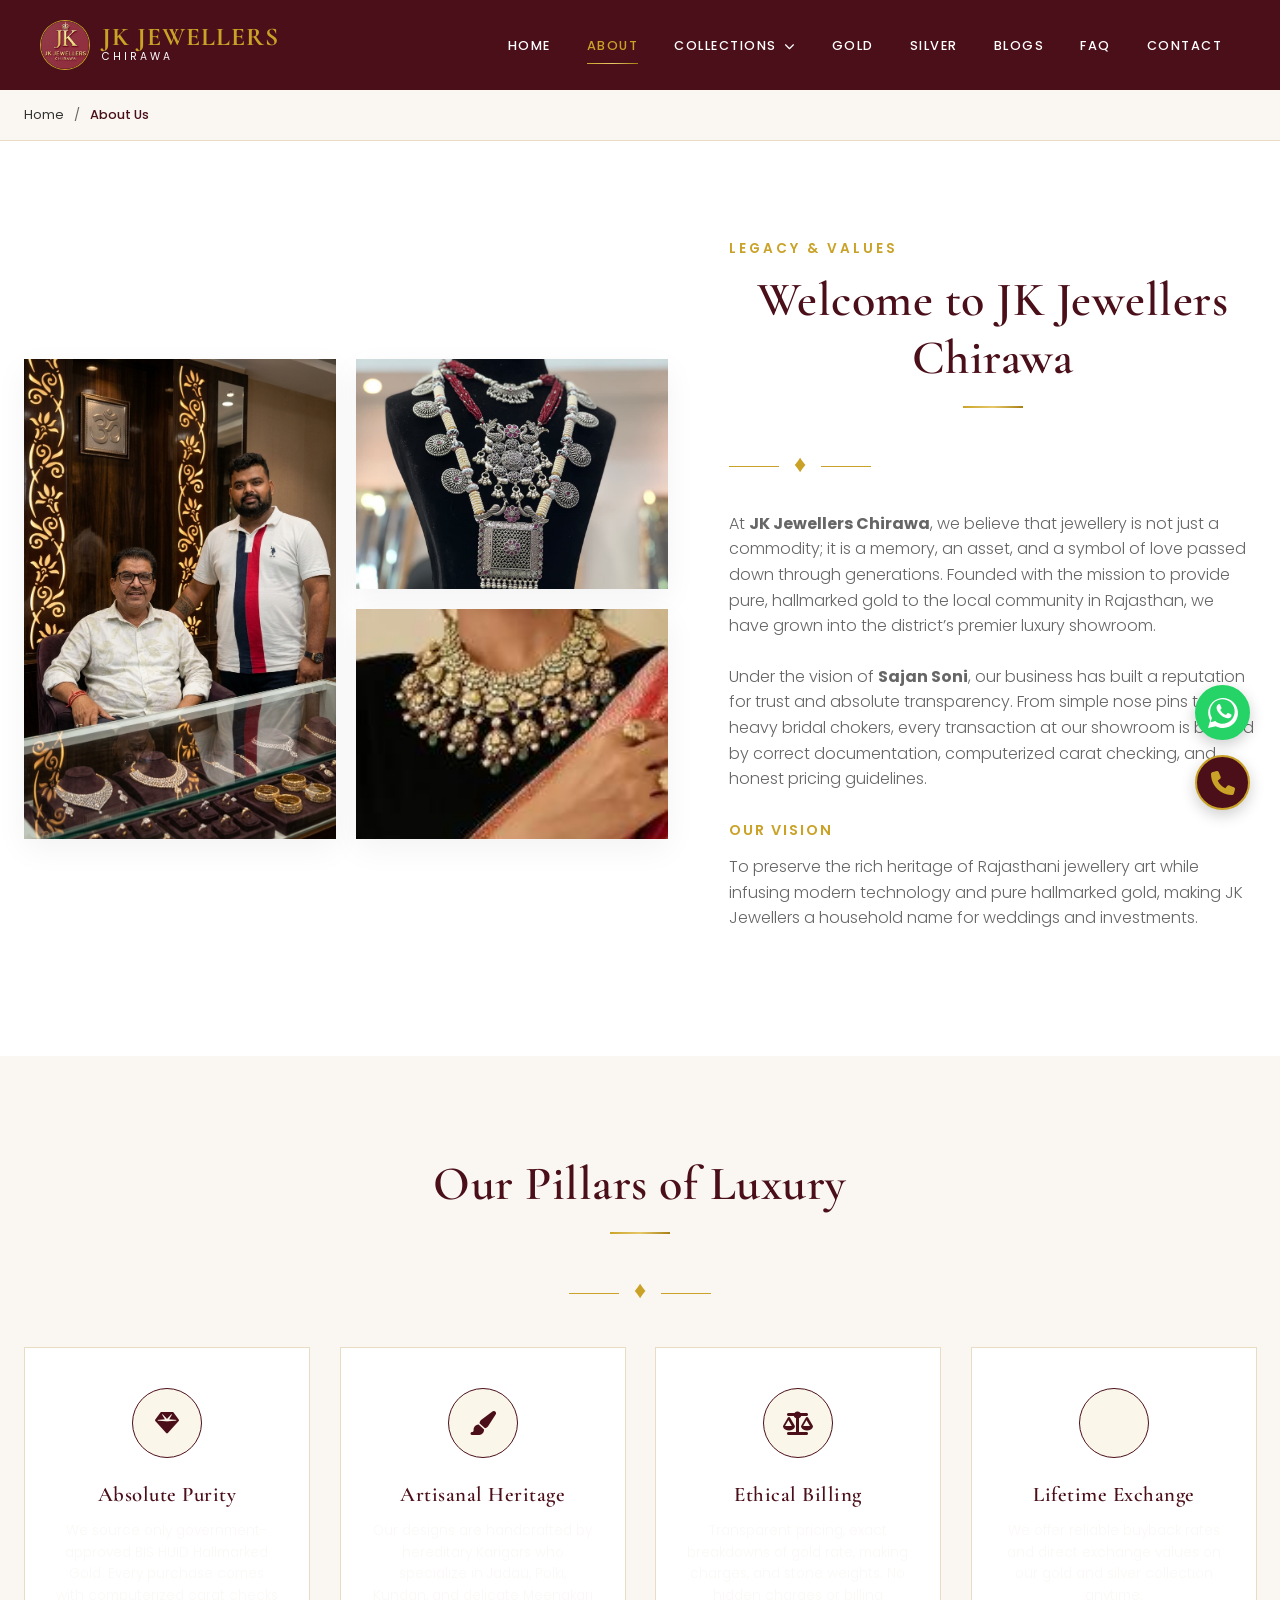
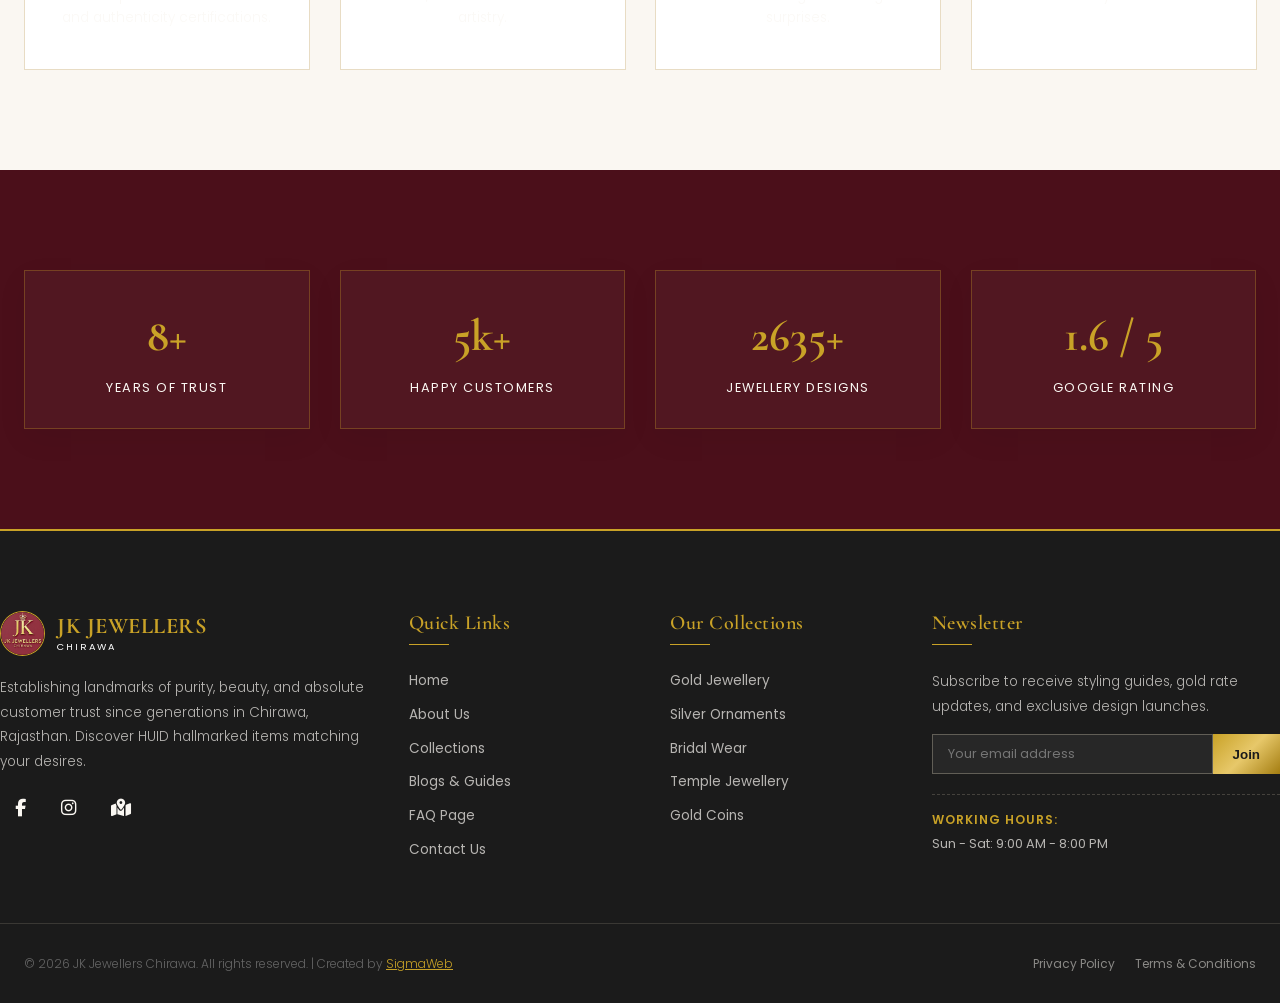
<file: about.html>
<!DOCTYPE html>
<html lang="en">
<head>
    <meta charset="UTF-8">
    <meta name="viewport" content="width=device-width, initial-scale=1.0">
    <meta name="robots" content="index, follow">
    <title>About Us | Legacy of Trust &amp; Purity - JK Jewellers Chirawa</title>
    <meta name="description" content="Discover the legacy of JK Jewellers Chirawa. A trusted family-run jewellery showroom in Rajasthan offering BIS Hallmarked Gold and Sterling Silver ornaments since generations.">
    <link rel="canonical" href="https://jkjewellerschirawa.com/about.html">

    <!-- Favicon -->
    <link rel="icon" type="image/jpeg" href="images/logo.jpeg">
    <link rel="apple-touch-icon" href="images/logo.jpeg">

    <!-- Open Graph -->
    <meta property="og:type" content="website">
    <meta property="og:url" content="https://jkjewellerschirawa.com/about.html">
    <meta property="og:title" content="About Us | JK Jewellers Chirawa">
    <meta property="og:description" content="Discover the legacy of JK Jewellers Chirawa. Trusted gold and silver showroom in Chirawa, Rajasthan.">
    <meta property="og:image" content="https://jkjewellerschirawa.com/images/hero owner image.png">

    <!-- CSS / Icons -->
    <link rel="stylesheet" href="css/style.css">
    <link rel="stylesheet" href="css/animations.css">
    <link rel="stylesheet" href="css/responsive.css">
    <link rel="stylesheet" href="https://cdnjs.cloudflare.com/ajax/libs/font-awesome/6.4.0/css/all.min.css">
</head>
<body>

    <!-- Scroll Progress Bar -->
    <div class="progress-bar-container">
        <div class="progress-bar"></div>
    </div>

    <!-- Page Loader -->
    <div class="loader-wrapper">
        <div class="loader">
            <div class="loader-logo">JK</div>
        </div>
    </div>

    <!-- Sticky Header -->
    <header class="header-wrapper scrolled" style="position: sticky; top: 0; background: var(--color-primary);">
        <nav class="navbar container">
            <a href="index.html" class="logo">
                <img src="images/logo.jpeg" alt="JK Jewellers Logo">
                <div class="logo-text">
                    <h1>JK JEWELLERS</h1>
                    <span>Chirawa</span>
                </div>
            </a>
            <button class="hamburger" aria-label="Toggle Navigation menu">
                <span></span>
                <span></span>
                <span></span>
            </button>
            <ul class="nav-menu">
                <li class="nav-item"><a href="index.html" class="nav-link">Home</a></li>
                <li class="nav-item active"><a href="about.html" class="nav-link">About</a></li>
                <li class="nav-item has-mega-menu">
                    <a href="collections.html" class="nav-link">Collections <i class="fa-solid fa-chevron-down" style="font-size: 0.65rem; margin-left:3px;"></i></a>
                    <div class="mega-menu">
                        <div class="mega-column">
                            <h3>Gold Jewellery</h3>
                            <ul>
                                <li><a href="gold.html?cat=necklaces">Choker & Necklaces</a></li>
                                <li><a href="gold.html?cat=bangles">Bangles & Bracelets</a></li>
                                <li><a href="gold.html?cat=earrings">Earrings & Jhumkas</a></li>
                                <li><a href="gold.html?cat=chains">Gold Chains & Kadas</a></li>
                            </ul>
                        </div>

                        <div class="mega-column">
                            <h3>Silver Jewellery</h3>
                            <ul>
                                <li><a href="silver.html?cat=payal">Traditional Payals</a></li>
                                <li><a href="silver.html?cat=gift">Gifting Articles & Coins</a></li>
                                <li><a href="silver.html?cat=rings">Silver Rings & Chains</a></li>
                                <li><a href="silver.html?cat=utensils">Pooja Utensils</a></li>
                            </ul>
                        </div>
                        <div class="mega-column">
                            <h3>Exclusive Sets</h3>
                            <ul>
                                <li><a href="bridal.html">Royal Bridal Collection</a></li>
                                <li><a href="collections.html?cat=temple">Temple Jewellery</a></li>
                                <li><a href="collections.html?cat=daily">Daily Wear Minimal</a></li>
                                <li><a href="collections.html?cat=kids">Kids Collection</a></li>
                            </ul>
                        </div>
                        <div class="mega-featured">
                            <h4>Royal Heritage</h4>
                            <p>Exquisite craftsmanship of Rajasthan</p>
                            <a href="bridal.html" class="btn btn-primary" style="padding: 6px 12px; font-size: 0.65rem;">Explore</a>
                        </div>
                    </div>
                </li>
                <li class="nav-item"><a href="gold.html" class="nav-link">Gold</a></li>

                <li class="nav-item"><a href="silver.html" class="nav-link">Silver</a></li>
                <li class="nav-item"><a href="blogs.html" class="nav-link">Blogs</a></li>
                <li class="nav-item"><a href="faq.html" class="nav-link">FAQ</a></li>
                <li class="nav-item"><a href="contact.html" class="nav-link">Contact</a></li>
            </ul>
        </nav>
    </header>

    <!-- Breadcrumbs -->
    <div class="breadcrumbs" style="margin-top:0;">
        <div class="container">
            <ul>
                <li><a href="index.html">Home</a></li>
                <li class="active">About Us</li>
            </ul>
        </div>
    </div>

    <!-- Main About Content -->
    <section class="section">
        <div class="container">
            <div class="about-grid">
                <div class="about-images reveal fade-right">
                    <div class="about-img-item about-img-tall image-reveal-wrapper reveal">
                        <img src="images/hero owner image.png" alt="Sajan Soni - Founder of JK Jewellers Chirawa">
                    </div>
                    <div class="about-img-item about-img-wide image-reveal-wrapper reveal delay-1">
                        <img src="images/jwellery.jpeg" alt="Royal Kundan Choker Details">
                    </div>
                    <div class="about-img-item about-img-wide image-reveal-wrapper reveal delay-2">
                        <img src="images/neckless.jpg" alt="Exquisite Neckpiece designs">
                    </div>
                </div>

                <div class="about-text reveal fade-left delay-1">
                    <h3>Legacy &amp; Values</h3>
                    <h2>Welcome to JK Jewellers Chirawa</h2>
                    <div class="luxury-divider" style="justify-content: flex-start; margin: 10px 0 25px 0;"><span>♦</span></div>
                    <p>At <strong>JK Jewellers Chirawa</strong>, we believe that jewellery is not just a commodity; it is a memory, an asset, and a symbol of love passed down through generations. Founded with the mission to provide pure, hallmarked gold to the local community in Rajasthan, we have grown into the district’s premier luxury showroom.</p>
                    <p>Under the vision of <strong>Sajan Soni</strong>, our business has built a reputation for trust and absolute transparency. From simple nose pins to heavy bridal chokers, every transaction at our showroom is backed by correct documentation, computerized carat checking, and honest pricing guidelines.</p>
                    
                    <h3 style="margin-top: 30px; font-family: var(--font-body); font-size: 0.9rem; color: var(--color-secondary); letter-spacing: 2px;">OUR VISION</h3>
                    <p>To preserve the rich heritage of Rajasthani jewellery art while infusing modern technology and pure hallmarked gold, making JK Jewellers a household name for weddings and investments.</p>
                </div>
            </div>
        </div>
    </section>

    <!-- Brand Values Cards -->
    <section class="section section-light">
        <div class="container">
            <h2 style="text-align: center;">Our Pillars of Luxury</h2>
            <div class="luxury-divider"><span>♦</span></div>
            
            <div class="features-grid">
                <!-- 1 -->
                <div class="feature-box reveal fade-up" style="background: white; border: 1px solid var(--color-border);">
                    <div class="feature-icon-wrapper" style="border-color: var(--color-primary);">
                        <i class="fa-solid fa-gem" style="color: var(--color-primary); font-size:1.5rem;"></i>
                    </div>
                    <h3 style="color: var(--color-primary);">Absolute Purity</h3>
                    <p>We source only government-approved BIS HUID Hallmarked Gold. Every purchase comes with computerized carat checks and authenticity certifications.</p>
                </div>
                <!-- 2 -->
                <div class="feature-box reveal fade-up delay-1" style="background: white; border: 1px solid var(--color-border);">
                    <div class="feature-icon-wrapper" style="border-color: var(--color-primary);">
                        <i class="fa-solid fa-paintbrush" style="color: var(--color-primary); font-size:1.5rem;"></i>
                    </div>
                    <h3 style="color: var(--color-primary);">Artisanal Heritage</h3>
                    <p>Our designs are handcrafted by hereditary Karigars who specialize in Jadau, Polki, Kundan, and delicate Meenakari artistry.</p>
                </div>
                <!-- 3 -->
                <div class="feature-box reveal fade-up delay-2" style="background: white; border: 1px solid var(--color-border);">
                    <div class="feature-icon-wrapper" style="border-color: var(--color-primary);">
                        <i class="fa-solid fa-scale-balanced" style="color: var(--color-primary); font-size:1.5rem;"></i>
                    </div>
                    <h3 style="color: var(--color-primary);">Ethical Billing</h3>
                    <p>Transparent pricing, exact breakdowns of gold rate, making charges, and stone weights. No hidden charges or billing surprises.</p>
                </div>
                <!-- 4 -->
                <div class="feature-box reveal fade-up delay-3" style="background: white; border: 1px solid var(--color-border);">
                    <div class="feature-icon-wrapper" style="border-color: var(--color-primary);">
                        <i class="fa-solid fa-shield-check" style="color: var(--color-primary); font-size:1.5rem;"></i>
                    </div>
                    <h3 style="color: var(--color-primary);">Lifetime Exchange</h3>
                    <p>We offer reliable buyback rates and direct exchange values on our gold and silver collection anytime.</p>
                </div>
            </div>
        </div>
    </section>

    <!-- Statistics Section -->
    <section class="section section-dark" style="background: var(--color-primary);">
        <div class="container">
            <div class="stats-container" style="margin-top:0;">
                <div class="stat-card" style="background:rgba(255,255,255,0.03); border-color: rgba(201,162,39,0.3);">
                    <div class="stat-number" data-target="25" data-suffix="+" style="color: var(--color-secondary);">0</div>
                    <div class="stat-title" style="color: var(--color-bg-light);">Years of Trust</div>
                </div>
                <div class="stat-card" style="background:rgba(255,255,255,0.03); border-color: rgba(201,162,39,0.3);">
                    <div class="stat-number" data-target="15" data-suffix="k+" style="color: var(--color-secondary);">0</div>
                    <div class="stat-title" style="color: var(--color-bg-light);">Happy Customers</div>
                </div>
                <div class="stat-card" style="background:rgba(255,255,255,0.03); border-color: rgba(201,162,39,0.3);">
                    <div class="stat-number" data-target="8000" data-suffix="+" style="color: var(--color-secondary);">0</div>
                    <div class="stat-title" style="color: var(--color-bg-light);">Jewellery Designs</div>
                </div>
                <div class="stat-card" style="background:rgba(255,255,255,0.03); border-color: rgba(201,162,39,0.3);">
                    <div class="stat-number" data-target="4.8" data-decimals="1" data-suffix=" / 5" style="color: var(--color-secondary);">0</div>
                    <div class="stat-title" style="color: var(--color-bg-light);">Google Rating</div>
                </div>
            </div>
        </div>
    </section>

    <!-- Footer -->
    <footer class="footer">
        <div class="container footer-top">
            <div class="footer-column">
                <div class="footer-logo">
                    <img src="images/logo.jpeg" alt="JK Jewellers logo">
                    <div class="footer-logo-text">
                        <h2>JK JEWELLERS</h2>
                        <span>Chirawa</span>
                    </div>
                </div>
                <p>Establishing landmarks of purity, beauty, and absolute customer trust since generations in Chirawa, Rajasthan. Discover HUID hallmarked items matching your desires.</p>
                <div class="top-bar-social" style="margin-top: 20px; font-size: 1.1rem;">
                    <a href="https://facebook.com" target="_blank" aria-label="Facebook"><i class="fa-brands fa-facebook-f" style="margin-right:15px;"></i></a>
                    <a href="https://www.instagram.com/jkjewellerschirawa" target="_blank" aria-label="Instagram"><i class="fa-brands fa-instagram" style="margin-right:15px;"></i></a>
                    <a href="https://maps.google.com" target="_blank" aria-label="Google Map"><i class="fa-solid fa-map-location-dot"></i></a>
                </div>
            </div>
            <div class="footer-column">
                <h3>Quick Links</h3>
                <ul class="footer-links">
                    <li><a href="index.html">Home</a></li>
                    <li><a href="about.html">About Us</a></li>
                    <li><a href="collections.html">Collections</a></li>
                    <li><a href="blogs.html">Blogs &amp; Guides</a></li>
                    <li><a href="faq.html">FAQ Page</a></li>
                    <li><a href="contact.html">Contact Us</a></li>
                </ul>
            </div>
            <div class="footer-column">
                <h3>Our Collections</h3>
                <ul class="footer-links">
                    <li><a href="gold.html">Gold Jewellery</a></li>

                    <li><a href="silver.html">Silver Ornaments</a></li>
                    <li><a href="bridal.html">Bridal Wear</a></li>
                    <li><a href="collections.html?cat=temple">Temple Jewellery</a></li>
                    <li><a href="collections.html?cat=investment">Gold Coins</a></li>
                </ul>
            </div>
            <div class="footer-column">
                <h3>Newsletter</h3>
                <p>Subscribe to receive styling guides, gold rate updates, and exclusive design launches.</p>
                <form class="newsletter-form" onsubmit="event.preventDefault(); alert('Subscribed successfully!'); this.reset();">
                    <input type="email" placeholder="Your email address" required aria-label="Email address for newsletter">
                    <button type="submit">Join</button>
                </form>
                <div style="margin-top:20px; border-top:1px dashed rgba(232, 220, 196, 0.2); padding-top:15px;">
                    <span style="display:block; font-size:0.75rem; color:var(--color-secondary); font-weight:600; text-transform:uppercase; letter-spacing:1px; margin-bottom:5px;">Working Hours:</span>
                    <span style="display:block; font-size:0.8rem; color:rgba(250,247,242,0.7);">Sun - Sat: 9:00 AM - 8:00 PM</span>
                </div>
            </div>
        </div>
        <div class="footer-bottom">
            <div class="container footer-bottom-content">
                <p>&copy; 2026 JK Jewellers Chirawa. All rights reserved. | Created by <a href="https://sigmaweb.in" target="_blank" rel="noopener noreferrer" style="color: var(--color-secondary); text-decoration: underline;">SigmaWeb</a></p>
                <ul class="footer-bottom-links">
                    <li><a href="privacy.html">Privacy Policy</a></li>
                    <li><a href="terms.html">Terms &amp; Conditions</a></li>
                </ul>
            </div>
        </div>
    </footer>

    <!-- Floating Actions (WhatsApp & Call) -->
    <div class="floating-actions">
        <a href="https://wa.me/919784715709" class="floating-btn floating-whatsapp floating-icon" target="_blank" aria-label="Inquire on WhatsApp">
            <svg viewBox="0 0 24 24">
                <path d="M.057 24l1.687-6.163c-1.041-1.804-1.588-3.849-1.587-5.946C.06 5.348 5.397.01 12.008.01c3.202.001 6.212 1.246 8.477 3.513 2.262 2.268 3.507 5.28 3.505 8.484-.004 6.657-5.34 11.997-11.953 11.997-2.005-.001-3.973-.502-5.724-1.455L0 24zm6.59-4.846c1.6.95 3.188 1.449 4.825 1.451 5.436 0 9.86-4.42 9.864-9.852.002-2.63-1.023-5.101-2.883-6.963C16.688 1.957 14.217.932 11.59.932c-5.442 0-9.87 4.42-9.874 9.855-.001 1.758.485 3.479 1.41 4.98l-.995 3.633 3.732-.979zm11.58-6.18c-.295-.148-1.748-.862-2.019-.962-.27-.1-.468-.148-.665.148-.197.296-.764.962-.937 1.16-.172.196-.345.22-.64.072-.295-.148-1.248-.46-2.378-1.467-.88-.785-1.474-1.753-1.647-2.05-.172-.296-.018-.456.13-.603.132-.133.296-.346.444-.518.148-.172.197-.296.296-.493.1-.2.05-.37-.025-.518-.075-.148-.665-1.601-.913-2.196-.24-.58-.487-.5-.665-.51-.172-.007-.37-.01-.567-.01-.197 0-.518.073-.788.37-.27.296-1.034 1.011-1.034 2.467 0 1.456 1.059 2.861 1.207 3.058.148.197 2.085 3.182 5.05 4.464.705.305 1.255.487 1.683.623.708.226 1.353.193 1.862.118.57-.085 1.748-.715 1.995-1.4.245-.688.245-1.282.172-1.4-.074-.118-.27-.216-.566-.363z"/>
            </svg>
        </a>
        <a href="tel:9784715709" class="floating-btn floating-call floating-icon" aria-label="Direct Call JK Jewellers">
            <i class="fa-solid fa-phone"></i>
        </a>
        <button class="back-to-top" aria-label="Back to Top"><i class="fa-solid fa-arrow-up"></i></button>
    </div>

    <!-- Scripts -->
    <script src="js/main.js"></script>
    <script src="js/animations.js"></script>
</body>
</html>
</file>
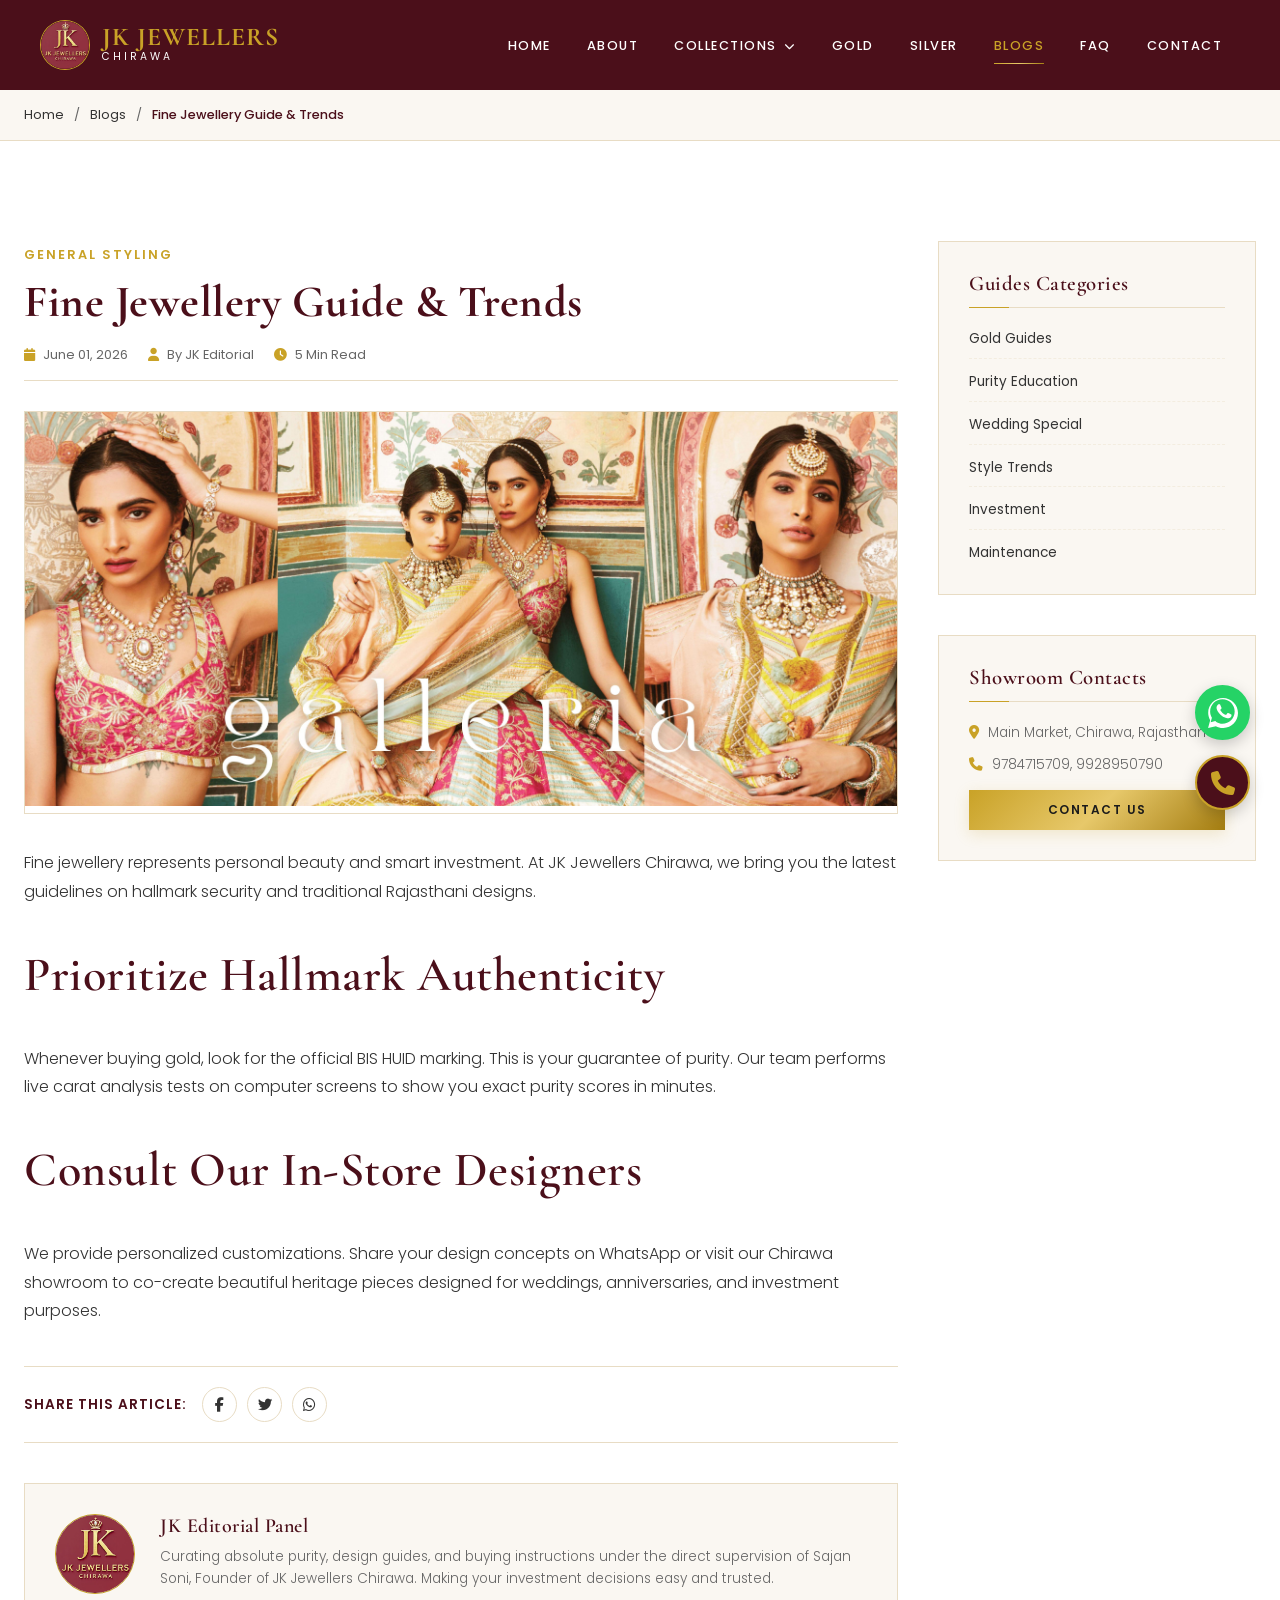
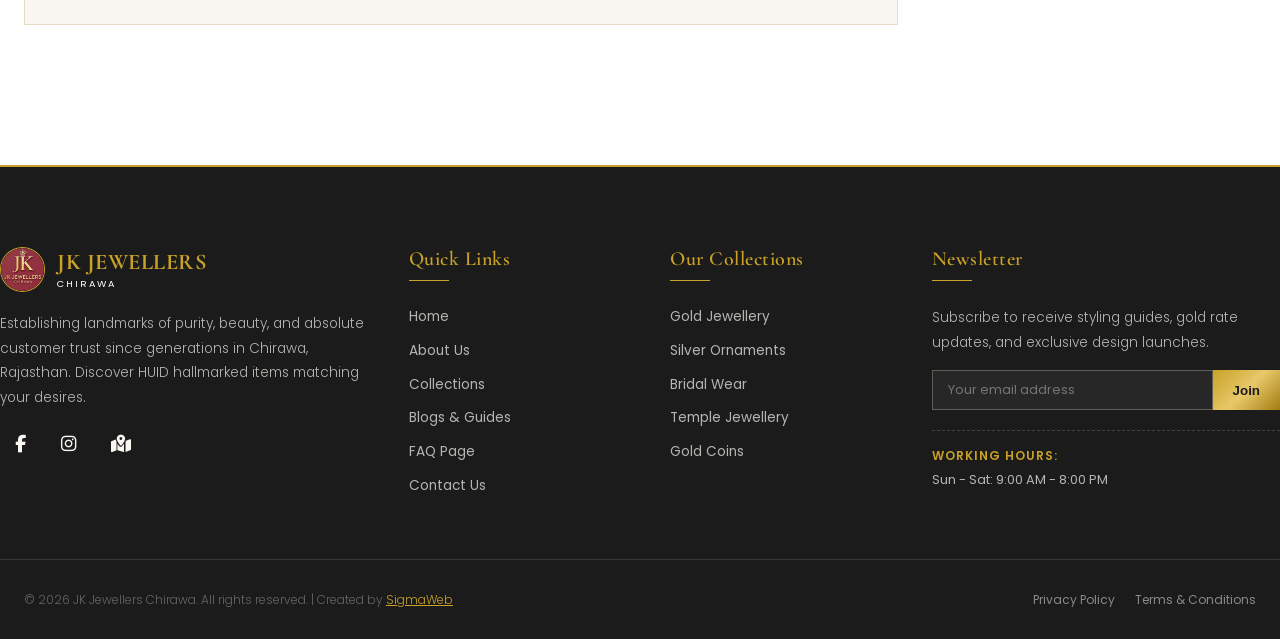
<file: blog-single.html>
<!DOCTYPE html>
<html lang="en">
<head>
    <meta charset="UTF-8">
    <meta name="viewport" content="width=device-width, initial-scale=1.0">
    <meta name="robots" content="index, follow">
    <title>Blog Article | JK Jewellers Chirawa</title>
    <meta name="description" content="Read expert styling tips, purity advice, and investment guidance from the leaders in Rajasthani jewellery design, JK Jewellers Chirawa.">
    <link rel="canonical" href="https://jkjewellerschirawa.com/blog-single.html">

    <!-- Favicon -->
    <link rel="icon" type="image/jpeg" href="images/logo.jpeg">
    <link rel="apple-touch-icon" href="images/logo.jpeg">

    <!-- CSS / Icons -->
    <link rel="stylesheet" href="css/style.css">
    <link rel="stylesheet" href="css/animations.css">
    <link rel="stylesheet" href="css/responsive.css">
    <link rel="stylesheet" href="https://cdnjs.cloudflare.com/ajax/libs/font-awesome/6.4.0/css/all.min.css">
</head>
<body>

    <!-- Scroll Progress Bar -->
    <div class="progress-bar-container">
        <div class="progress-bar"></div>
    </div>

    <!-- Page Loader -->
    <div class="loader-wrapper">
        <div class="loader">
            <div class="loader-logo">JK</div>
        </div>
    </div>

    <!-- Sticky Header -->
    <header class="header-wrapper scrolled" style="position: sticky; top: 0; background: var(--color-primary);">
        <nav class="navbar container">
            <a href="index.html" class="logo">
                <img src="images/logo.jpeg" alt="JK Jewellers Logo">
                <div class="logo-text">
                    <h1>JK JEWELLERS</h1>
                    <span>Chirawa</span>
                </div>
            </a>
            <button class="hamburger" aria-label="Toggle Navigation menu">
                <span></span>
                <span></span>
                <span></span>
            </button>
            <ul class="nav-menu">
                <li class="nav-item"><a href="index.html" class="nav-link">Home</a></li>
                <li class="nav-item"><a href="about.html" class="nav-link">About</a></li>
                <li class="nav-item has-mega-menu">
                    <a href="collections.html" class="nav-link">Collections <i class="fa-solid fa-chevron-down" style="font-size: 0.65rem; margin-left:3px;"></i></a>
                    <div class="mega-menu">
                        <div class="mega-column">
                            <h3>Gold Jewellery</h3>
                            <ul>
                                <li><a href="gold.html?cat=necklaces">Choker & Necklaces</a></li>
                                <li><a href="gold.html?cat=bangles">Bangles & Bracelets</a></li>
                                <li><a href="gold.html?cat=earrings">Earrings & Jhumkas</a></li>
                                <li><a href="gold.html?cat=chains">Gold Chains & Kadas</a></li>
                            </ul>
                        </div>

                        <div class="mega-column">
                            <h3>Silver Jewellery</h3>
                            <ul>
                                <li><a href="silver.html?cat=payal">Traditional Payals</a></li>
                                <li><a href="silver.html?cat=gift">Gifting Articles & Coins</a></li>
                                <li><a href="silver.html?cat=rings">Silver Rings & Chains</a></li>
                                <li><a href="silver.html?cat=utensils">Pooja Utensils</a></li>
                            </ul>
                        </div>
                        <div class="mega-column">
                            <h3>Exclusive Sets</h3>
                            <ul>
                                <li><a href="bridal.html">Royal Bridal Collection</a></li>
                                <li><a href="collections.html?cat=temple">Temple Jewellery</a></li>
                                <li><a href="collections.html?cat=daily">Daily Wear Minimal</a></li>
                                <li><a href="collections.html?cat=kids">Kids Collection</a></li>
                            </ul>
                        </div>
                        <div class="mega-featured">
                            <h4>Royal Heritage</h4>
                            <p>Exquisite craftsmanship of Rajasthan</p>
                            <a href="bridal.html" class="btn btn-primary" style="padding: 6px 12px; font-size: 0.65rem;">Explore</a>
                        </div>
                    </div>
                </li>
                <li class="nav-item"><a href="gold.html" class="nav-link">Gold</a></li>

                <li class="nav-item"><a href="silver.html" class="nav-link">Silver</a></li>
                <li class="nav-item active"><a href="blogs.html" class="nav-link">Blogs</a></li>
                <li class="nav-item"><a href="faq.html" class="nav-link">FAQ</a></li>
                <li class="nav-item"><a href="contact.html" class="nav-link">Contact</a></li>
            </ul>
        </nav>
    </header>

    <!-- Breadcrumbs -->
    <div class="breadcrumbs" style="margin-top:0;">
        <div class="container">
            <ul>
                <li><a href="index.html">Home</a></li>
                <li><a href="blogs.html">Blogs</a></li>
                <li class="active" id="breadcrumbActive">Article Detail</li>
            </ul>
        </div>
    </div>

    <!-- Main Content Layout -->
    <section class="section blog-single-content">
        <div class="container">
            <div class="blog-layout">
                <!-- Article container -->
                <article>
                    <div class="post-header">
                        <span class="post-cat" id="articleCategory">Gold Guides</span>
                        <h1 id="articleTitle">Loading Article Title...</h1>
                        <div class="post-meta-details">
                            <span id="articleDate"><i class="fa-solid fa-calendar"></i> Loading Date...</span>
                            <span><i class="fa-solid fa-user"></i> By JK Editorial</span>
                            <span><i class="fa-solid fa-clock"></i> 5 Min Read</span>
                        </div>
                    </div>

                    <div class="post-featured-image">
                        <img src="images/hero-banner.jpg" alt="Featured Banner" id="articleImage">
                    </div>

                    <!-- Post Body -->
                    <div class="post-entry-content" id="articleContent">
                        <p>Loading the latest updates from our styling showroom. Please wait...</p>
                    </div>

                    <!-- Share -->
                    <div class="post-share">
                        <h4>Share This Article:</h4>
                        <div class="share-links">
                            <a href="#" class="share-btn" onclick="window.open('https://facebook.com/sharer/sharer.php?u=' + encodeURIComponent(location.href)); return false;" aria-label="Share on Facebook"><i class="fa-brands fa-facebook-f"></i></a>
                            <a href="#" class="share-btn" onclick="window.open('https://twitter.com/intent/tweet?url=' + encodeURIComponent(location.href)); return false;" aria-label="Share on Twitter"><i class="fa-brands fa-twitter"></i></a>
                            <a href="#" class="share-btn" onclick="window.open('https://wa.me/?text=' + encodeURIComponent(location.href)); return false;" aria-label="Share on WhatsApp"><i class="fa-brands fa-whatsapp"></i></a>
                        </div>
                    </div>

                    <!-- Author section -->
                    <div class="post-author">
                        <img src="images/logo.jpeg" alt="JK Jewellers Editor" class="author-avatar">
                        <div class="author-info">
                            <h4>JK Editorial Panel</h4>
                            <p>Curating absolute purity, design guides, and buying instructions under the direct supervision of Sajan Soni, Founder of JK Jewellers Chirawa. Making your investment decisions easy and trusted.</p>
                        </div>
                    </div>
                </article>

                <!-- Sidebar -->
                <aside class="blog-sidebar">
                    <div class="sidebar-widget">
                        <h3>Guides Categories</h3>
                        <ul class="widget-categories-list">
                            <li><a href="blogs.html">Gold Guides</a></li>
                            <li><a href="blogs.html">Purity Education</a></li>
                            <li><a href="blogs.html">Wedding Special</a></li>
                            <li><a href="blogs.html">Style Trends</a></li>
                            <li><a href="blogs.html">Investment</a></li>
                            <li><a href="blogs.html">Maintenance</a></li>
                        </ul>
                    </div>

                    <div class="sidebar-widget">
                        <h3>Showroom Contacts</h3>
                        <p style="font-size:0.85rem; margin-bottom:10px;"><i class="fa-solid fa-location-dot" style="color:var(--color-secondary); margin-right:5px;"></i> Main Market, Chirawa, Rajasthan</p>
                        <p style="font-size:0.85rem; margin-bottom:15px;"><i class="fa-solid fa-phone" style="color:var(--color-secondary); margin-right:5px;"></i> 9784715709, 9928950790</p>
                        <a href="contact.html" class="btn btn-primary" style="width:100%; padding:10px 0; font-size:0.75rem;">Contact Us</a>
                    </div>
                </aside>
            </div>
        </div>
    </section>

    <!-- Footer -->
    <footer class="footer">
        <div class="container footer-top">
            <div class="footer-column">
                <div class="footer-logo">
                    <img src="images/logo.jpeg" alt="JK Jewellers logo">
                    <div class="footer-logo-text">
                        <h2>JK JEWELLERS</h2>
                        <span>Chirawa</span>
                    </div>
                </div>
                <p>Establishing landmarks of purity, beauty, and absolute customer trust since generations in Chirawa, Rajasthan. Discover HUID hallmarked items matching your desires.</p>
                <div class="top-bar-social" style="margin-top: 20px; font-size: 1.1rem;">
                    <a href="https://facebook.com" target="_blank" aria-label="Facebook"><i class="fa-brands fa-facebook-f" style="margin-right:15px;"></i></a>
                    <a href="https://www.instagram.com/jkjewellerschirawa" target="_blank" aria-label="Instagram"><i class="fa-brands fa-instagram" style="margin-right:15px;"></i></a>
                    <a href="https://maps.google.com" target="_blank" aria-label="Google Map"><i class="fa-solid fa-map-location-dot"></i></a>
                </div>
            </div>
            <div class="footer-column">
                <h3>Quick Links</h3>
                <ul class="footer-links">
                    <li><a href="index.html">Home</a></li>
                    <li><a href="about.html">About Us</a></li>
                    <li><a href="collections.html">Collections</a></li>
                    <li><a href="blogs.html">Blogs &amp; Guides</a></li>
                    <li><a href="faq.html">FAQ Page</a></li>
                    <li><a href="contact.html">Contact Us</a></li>
                </ul>
            </div>
            <div class="footer-column">
                <h3>Our Collections</h3>
                <ul class="footer-links">
                    <li><a href="gold.html">Gold Jewellery</a></li>

                    <li><a href="silver.html">Silver Ornaments</a></li>
                    <li><a href="bridal.html">Bridal Wear</a></li>
                    <li><a href="collections.html?cat=temple">Temple Jewellery</a></li>
                    <li><a href="collections.html?cat=investment">Gold Coins</a></li>
                </ul>
            </div>
            <div class="footer-column">
                <h3>Newsletter</h3>
                <p>Subscribe to receive styling guides, gold rate updates, and exclusive design launches.</p>
                <form class="newsletter-form" onsubmit="event.preventDefault(); alert('Subscribed successfully!'); this.reset();">
                    <input type="email" placeholder="Your email address" required aria-label="Email address for newsletter">
                    <button type="submit">Join</button>
                </form>
                <div style="margin-top:20px; border-top:1px dashed rgba(232, 220, 196, 0.2); padding-top:15px;">
                    <span style="display:block; font-size:0.75rem; color:var(--color-secondary); font-weight:600; text-transform:uppercase; letter-spacing:1px; margin-bottom:5px;">Working Hours:</span>
                    <span style="display:block; font-size:0.8rem; color:rgba(250,247,242,0.7);">Sun - Sat: 9:00 AM - 8:00 PM</span>
                </div>
            </div>
        </div>
        <div class="footer-bottom">
            <div class="container footer-bottom-content">
                <p>&copy; 2026 JK Jewellers Chirawa. All rights reserved. | Created by <a href="https://sigmaweb.in" target="_blank" rel="noopener noreferrer" style="color: var(--color-secondary); text-decoration: underline;">SigmaWeb</a></p>
                <ul class="footer-bottom-links">
                    <li><a href="privacy.html">Privacy Policy</a></li>
                    <li><a href="terms.html">Terms &amp; Conditions</a></li>
                </ul>
            </div>
        </div>
    </footer>

    <!-- Floating Actions (WhatsApp & Call) -->
    <div class="floating-actions">
        <a href="https://wa.me/919784715709" class="floating-btn floating-whatsapp floating-icon" target="_blank" aria-label="Inquire on WhatsApp">
            <svg viewBox="0 0 24 24">
                <path d="M.057 24l1.687-6.163c-1.041-1.804-1.588-3.849-1.587-5.946C.06 5.348 5.397.01 12.008.01c3.202.001 6.212 1.246 8.477 3.513 2.262 2.268 3.507 5.28 3.505 8.484-.004 6.657-5.34 11.997-11.953 11.997-2.005-.001-3.973-.502-5.724-1.455L0 24zm6.59-4.846c1.6.95 3.188 1.449 4.825 1.451 5.436 0 9.86-4.42 9.864-9.852.002-2.63-1.023-5.101-2.883-6.963C16.688 1.957 14.217.932 11.59.932c-5.442 0-9.87 4.42-9.874 9.855-.001 1.758.485 3.479 1.41 4.98l-.995 3.633 3.732-.979zm11.58-6.18c-.295-.148-1.748-.862-2.019-.962-.27-.1-.468-.148-.665.148-.197.296-.764.962-.937 1.16-.172.196-.345.22-.64.072-.295-.148-1.248-.46-2.378-1.467-.88-.785-1.474-1.753-1.647-2.05-.172-.296-.018-.456.13-.603.132-.133.296-.346.444-.518.148-.172.197-.296.296-.493.1-.2.05-.37-.025-.518-.075-.148-.665-1.601-.913-2.196-.24-.58-.487-.5-.665-.51-.172-.007-.37-.01-.567-.01-.197 0-.518.073-.788.37-.27.296-1.034 1.011-1.034 2.467 0 1.456 1.059 2.861 1.207 3.058.148.197 2.085 3.182 5.05 4.464.705.305 1.255.487 1.683.623.708.226 1.353.193 1.862.118.57-.085 1.748-.715 1.995-1.4.245-.688.245-1.282.172-1.4-.074-.118-.27-.216-.566-.363z"/>
            </svg>
        </a>
        <a href="tel:9784715709" class="floating-btn floating-call floating-icon" aria-label="Direct Call JK Jewellers">
            <i class="fa-solid fa-phone"></i>
        </a>
        <button class="back-to-top" aria-label="Back to Top"><i class="fa-solid fa-arrow-up"></i></button>
    </div>

    <!-- Scripts -->
    <script src="js/main.js"></script>
    <script src="js/animations.js"></script>
    
    <!-- Blog dynamic routing database -->
    <script>
        const blogDatabase = {
            "choose-gold": {
                title: "How to Choose Gold Jewellery",
                category: "Gold Guides",
                date: "July 10, 2026",
                image: "images/neckless.jpg",
                content: `
                    <p>Buying gold jewellery is a major milestone in Indian households. It represents auspiciousness, financial security, and personal celebration. However, with rising prices and fake variants, understanding what you are buying is crucial.</p>
                    <h2>1. Check the HUID Hallmarking</h2>
                    <p>Always verify the Hallmark markings. According to the Bureau of Indian Standards (BIS), look for the standard triangle logo, purity markings like 22K916, and the 6-digit laser-engraved Hallmark Unique Identification (HUID) code. You can cross-reference the HUID using the government's official BIS Care mobile application.</p>
                    <blockquote>"Never buy gold without verifying the HUID number. It is your only legal guarantee of purity."</blockquote>
                    <h2>2. Choose the Karat Wisely</h2>
                    <p>22K Gold (91.6% purity) is ideal for heavy traditional wedding necklaces, bracelets, and earrings. However, because pure gold is extremely soft, 18K Gold (75.0% purity) or 14K Gold is preferred for setting precious gemstones as it offers high structural strength to hold them securely.</p>
                    <h2>3. Inquire About Making Charges</h2>
                    <p>Making charges are calculated either per gram of gold or as a flat percentage of the final gold weight. Ensure you ask the showroom for a clear breakdown of the base gold price and making fees. At JK Jewellers, we maintain complete transparency in our billing processes.</p>
                `
            },
            "22k-vs-18k": {
                title: "22K vs 18K Gold Purity Guide",
                category: "Purity Education",
                date: "July 05, 2026",
                image: "images/jwellery.jpeg",
                content: `
                    <p>When shopping for gold jewellery, the terms 22K and 18K are frequently used. Understanding the structural differences between these gold varieties is essential to make an informed investment decision.</p>
                    <h2>What is 22K Gold?</h2>
                    <p>22K gold consists of 22 parts gold mixed with 2 parts of alloy metals like zinc, copper, or silver (making it 91.6% pure gold). It holds a rich, radiant yellow shine which is highly favored for traditional Indian wedding jewellery. However, it is soft and susceptible to scratches.</p>
                    <h2>What is 18K Gold?</h2>
                    <p>18K gold consists of 18 parts gold mixed with 6 parts of alloy metals (making it 75.0% pure gold). It is noticeably harder and more durable than 22K gold. Due to its durability, 18K gold is the perfect choice for setting precious stones like rubies, sapphires, and emeralds.</p>
                    <blockquote>"18K gold is the gold standard for setting gemstones, offering structural strength without compromising on premium luster."</blockquote>
                `
            },
            "bridal-guide": {
                title: "How to Buy Bridal Jewellery",
                category: "Wedding Special",
                date: "June 28, 2026",
                image: "images/WhatsApp Image 2026-07-02 at 7.49.54 AM.jpeg",
                content: `
                    <p>Selecting your bridal wedding set is one of the most exciting aspects of wedding preparations. Follow this design and styling playbook to create your dream royal bridal look.</p>
                    <h2>1. Match Your Neckline and Lehenga Colors</h2>
                    <p>Ensure your choker collar length matches the neckline of your wedding blouse. For deep necklines, choose multi-layered haars. Select Kundan Jadau sets with contrasting red or green gemstone hangings to match the borders of your lehenga.</p>
                    <h2>2. Focus on Comfort and Versatility</h2>
                    <p>Heavy wedding sets can be overwhelming to wear. Look for modular, detachable jewellery. Many of our premium necklaces feature loops that allow you to separate a heavy bridal haar into a simple choker and separate pendants for lightweight wear later in life.</p>
                `
            }
        };

        // Fallback article for other IDs to guarantee 15 functional links
        const defaultArticle = {
            title: "Fine Jewellery Guide & Trends",
            category: "General Styling",
            date: "June 01, 2026",
            image: "images/hero-banner.jpg",
            content: `
                <p>Fine jewellery represents personal beauty and smart investment. At JK Jewellers Chirawa, we bring you the latest guidelines on hallmark security and traditional Rajasthani designs.</p>
                <h2>Prioritize Hallmark Authenticity</h2>
                <p>Whenever buying gold, look for the official BIS HUID marking. This is your guarantee of purity. Our team performs live carat analysis tests on computer screens to show you exact purity scores in minutes.</p>
                <h2>Consult Our In-Store Designers</h2>
                <p>We provide personalized customizations. Share your design concepts on WhatsApp or visit our Chirawa showroom to co-create beautiful heritage pieces designed for weddings, anniversaries, and investment purposes.</p>
            `
        };

        document.addEventListener('DOMContentLoaded', () => {
            const urlParams = new URLSearchParams(window.location.search);
            const articleId = urlParams.get('id');

            // Find article or fallback to default
            const article = blogDatabase[articleId] || defaultArticle;

            // Populate DOM Elements
            document.title = `${article.title} | Blogs - JK Jewellers Chirawa`;
            document.getElementById('articleTitle').textContent = article.title;
            document.getElementById('articleCategory').textContent = article.category;
            document.getElementById('articleDate').innerHTML = `<i class="fa-solid fa-calendar"></i> ${article.date}`;
            document.getElementById('articleImage').src = article.image;
            document.getElementById('articleImage').alt = article.title;
            document.getElementById('articleContent').innerHTML = article.content;
            document.getElementById('breadcrumbActive').textContent = article.title;
        });
    </script>
</body>
</html>
</file>
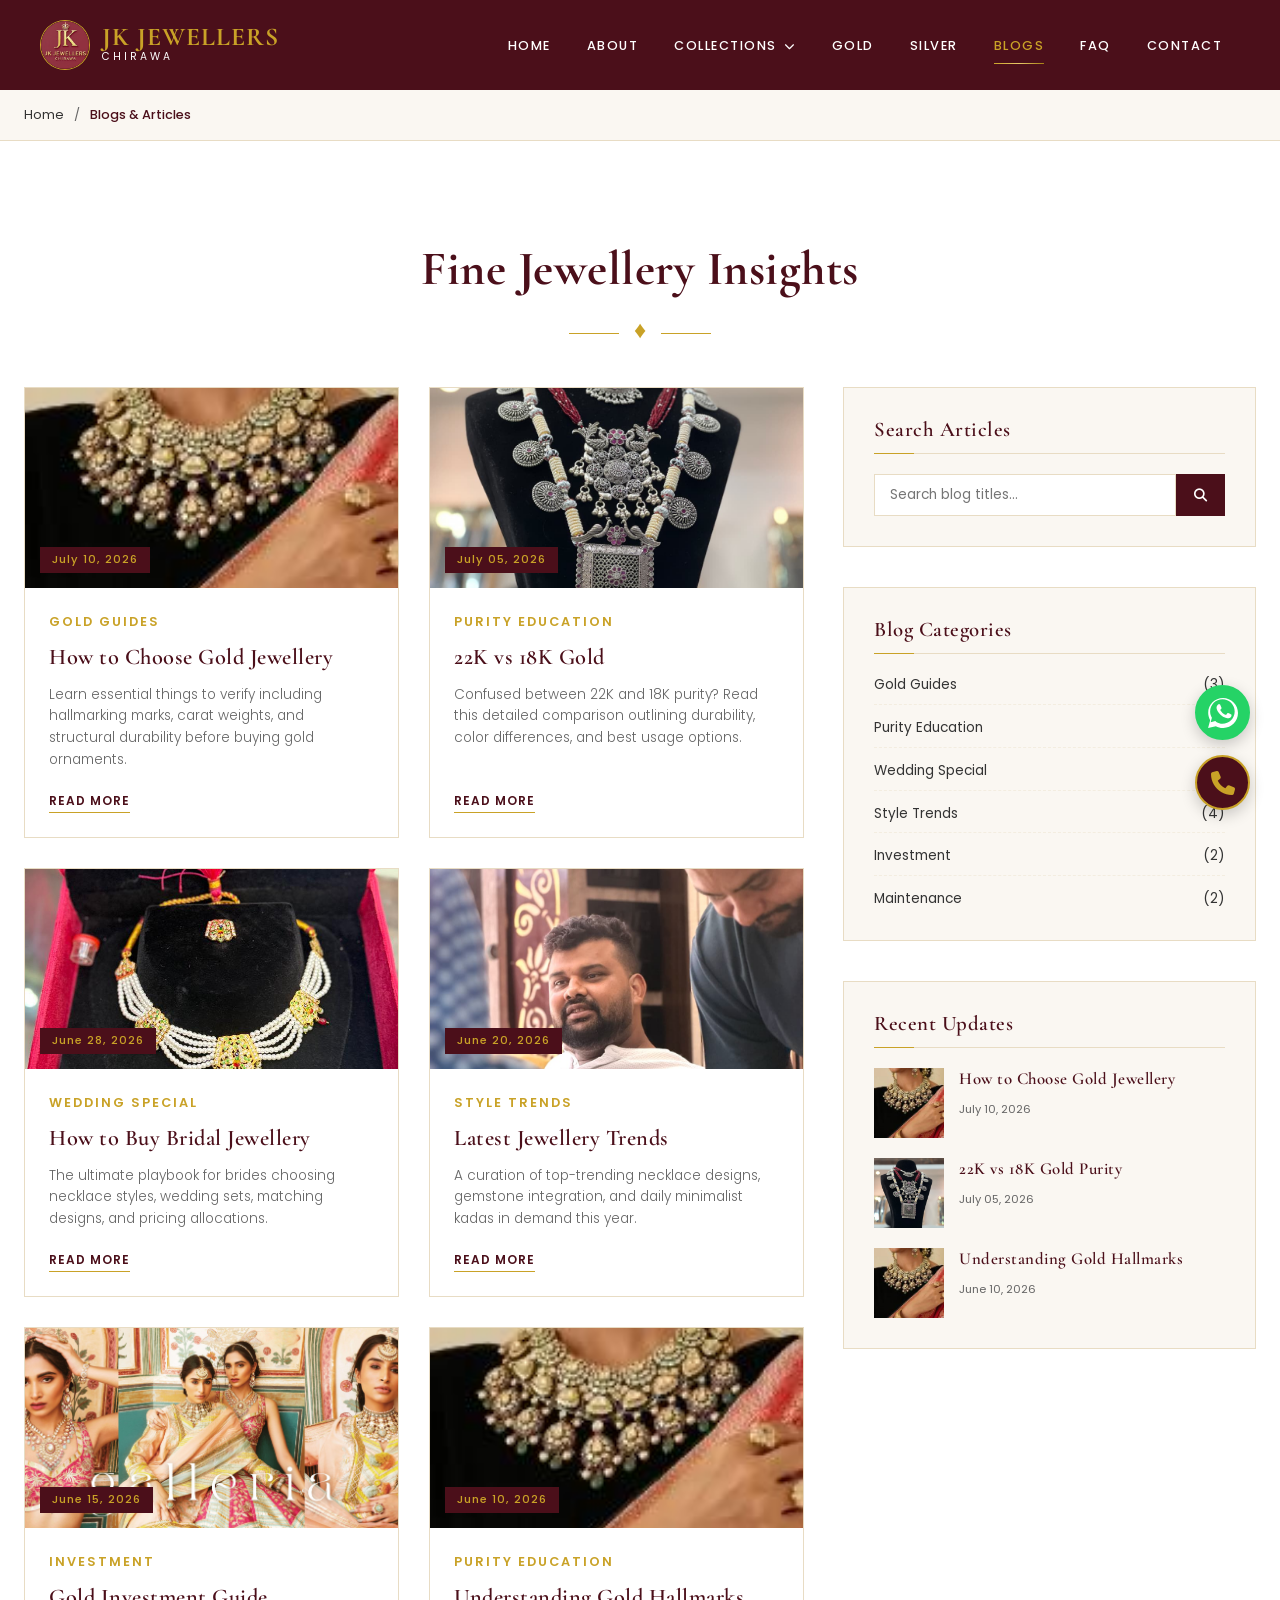
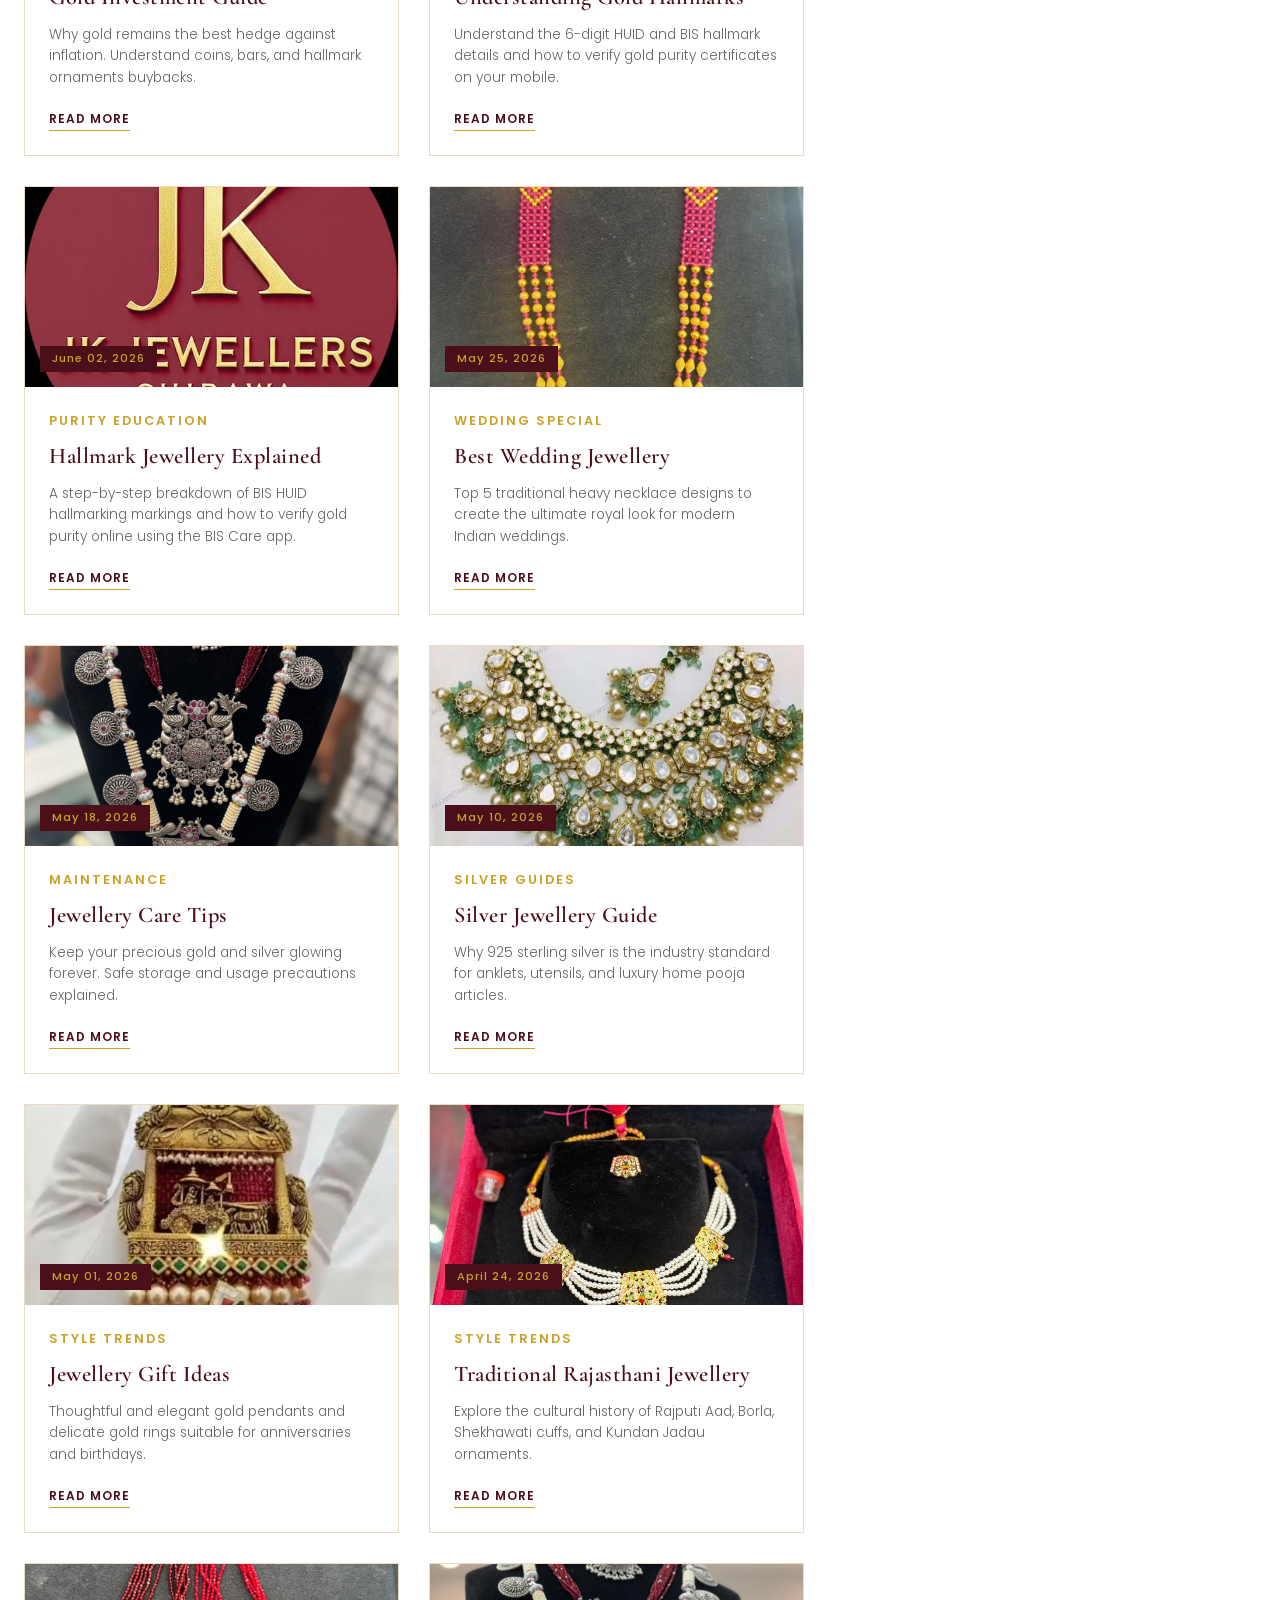
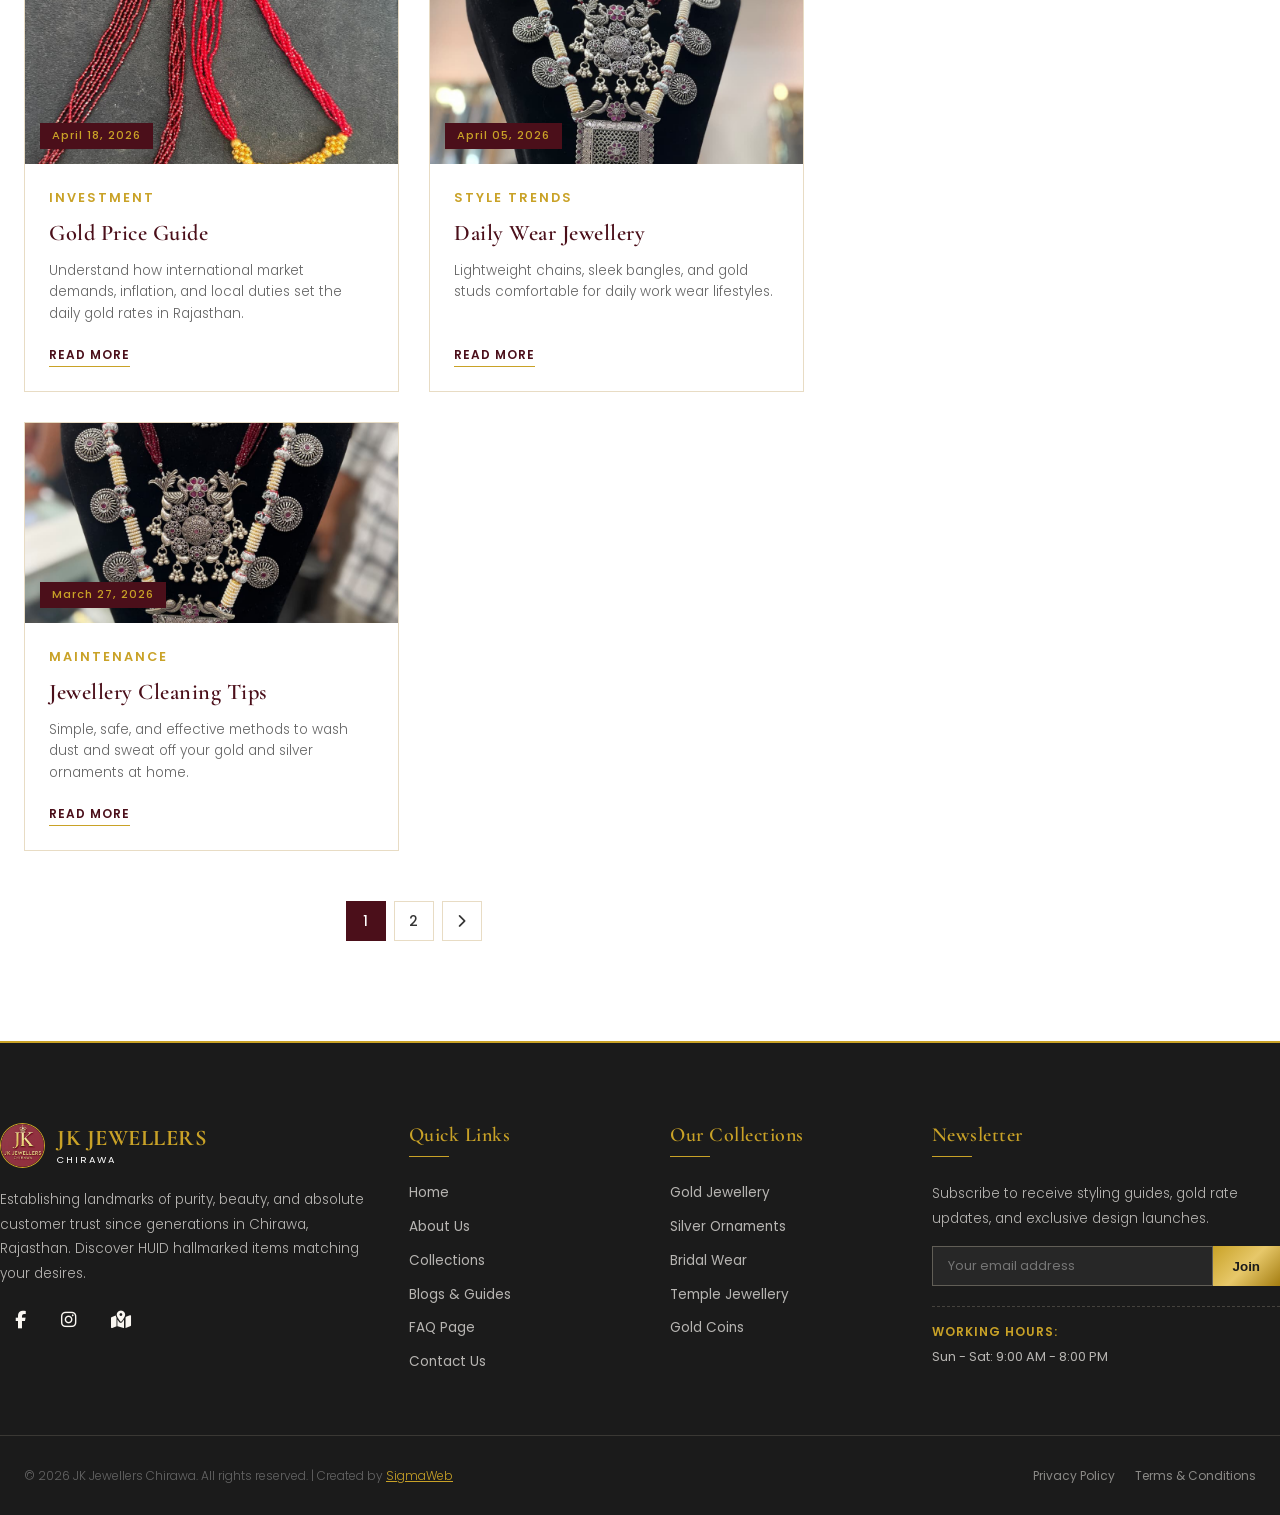
<file: blogs.html>
<!DOCTYPE html>
<html lang="en">
<head>
    <meta charset="UTF-8">
    <meta name="viewport" content="width=device-width, initial-scale=1.0">
    <meta name="robots" content="index, follow">
    <title>Jewellery Blogs &amp; Styling Guides - JK Jewellers Chirawa</title>
    <meta name="description" content="Read our professional guides on buying gold, traditional Rajasthani ornaments, HUID hallmarking, and maintenance guides. Write-up by JK Jewellers Chirawa.">
    <link rel="canonical" href="https://jkjewellerschirawa.com/blogs.html">

    <!-- Favicon -->
    <link rel="icon" type="image/jpeg" href="images/logo.jpeg">
    <link rel="apple-touch-icon" href="images/logo.jpeg">

    <!-- CSS / Icons -->
    <link rel="stylesheet" href="css/style.css">
    <link rel="stylesheet" href="css/animations.css">
    <link rel="stylesheet" href="css/responsive.css">
    <link rel="stylesheet" href="https://cdnjs.cloudflare.com/ajax/libs/font-awesome/6.4.0/css/all.min.css">
</head>
<body>

    <!-- Scroll Progress Bar -->
    <div class="progress-bar-container">
        <div class="progress-bar"></div>
    </div>

    <!-- Page Loader -->
    <div class="loader-wrapper">
        <div class="loader">
            <div class="loader-logo">JK</div>
        </div>
    </div>

    <!-- Sticky Header -->
    <header class="header-wrapper scrolled" style="position: sticky; top: 0; background: var(--color-primary);">
        <nav class="navbar container">
            <a href="index.html" class="logo">
                <img src="images/logo.jpeg" alt="JK Jewellers Logo">
                <div class="logo-text">
                    <h1>JK JEWELLERS</h1>
                    <span>Chirawa</span>
                </div>
            </a>
            <button class="hamburger" aria-label="Toggle Navigation menu">
                <span></span>
                <span></span>
                <span></span>
            </button>
            <ul class="nav-menu">
                <li class="nav-item"><a href="index.html" class="nav-link">Home</a></li>
                <li class="nav-item"><a href="about.html" class="nav-link">About</a></li>
                <li class="nav-item has-mega-menu">
                    <a href="collections.html" class="nav-link">Collections <i class="fa-solid fa-chevron-down" style="font-size: 0.65rem; margin-left:3px;"></i></a>
                    <div class="mega-menu">
                        <div class="mega-column">
                            <h3>Gold Jewellery</h3>
                            <ul>
                                <li><a href="gold.html?cat=necklaces">Choker & Necklaces</a></li>
                                <li><a href="gold.html?cat=bangles">Bangles & Bracelets</a></li>
                                <li><a href="gold.html?cat=earrings">Earrings & Jhumkas</a></li>
                                <li><a href="gold.html?cat=chains">Gold Chains & Kadas</a></li>
                            </ul>
                        </div>

                        <div class="mega-column">
                            <h3>Silver Jewellery</h3>
                            <ul>
                                <li><a href="silver.html?cat=payal">Traditional Payals</a></li>
                                <li><a href="silver.html?cat=gift">Gifting Articles & Coins</a></li>
                                <li><a href="silver.html?cat=rings">Silver Rings & Chains</a></li>
                                <li><a href="silver.html?cat=utensils">Pooja Utensils</a></li>
                            </ul>
                        </div>
                        <div class="mega-column">
                            <h3>Exclusive Sets</h3>
                            <ul>
                                <li><a href="bridal.html">Royal Bridal Collection</a></li>
                                <li><a href="collections.html?cat=temple">Temple Jewellery</a></li>
                                <li><a href="collections.html?cat=daily">Daily Wear Minimal</a></li>
                                <li><a href="collections.html?cat=kids">Kids Collection</a></li>
                            </ul>
                        </div>
                        <div class="mega-featured">
                            <h4>Royal Heritage</h4>
                            <p>Exquisite craftsmanship of Rajasthan</p>
                            <a href="bridal.html" class="btn btn-primary" style="padding: 6px 12px; font-size: 0.65rem;">Explore</a>
                        </div>
                    </div>
                </li>
                <li class="nav-item"><a href="gold.html" class="nav-link">Gold</a></li>

                <li class="nav-item"><a href="silver.html" class="nav-link">Silver</a></li>
                <li class="nav-item active"><a href="blogs.html" class="nav-link">Blogs</a></li>
                <li class="nav-item"><a href="faq.html" class="nav-link">FAQ</a></li>
                <li class="nav-item"><a href="contact.html" class="nav-link">Contact</a></li>
            </ul>
        </nav>
    </header>

    <!-- Breadcrumbs -->
    <div class="breadcrumbs" style="margin-top:0;">
        <div class="container">
            <ul>
                <li><a href="index.html">Home</a></li>
                <li class="active">Blogs &amp; Articles</li>
            </ul>
        </div>
    </div>

    <!-- Blogs Layout Section -->
    <section class="section">
        <div class="container">
            <h1 style="text-align:center; font-size:3rem; margin-bottom:10px;">Fine Jewellery Insights</h1>
            <div class="luxury-divider"><span>♦</span></div>

            <div class="blog-layout">
                <!-- Blog Grid -->
                <div>
                    <div class="blog-grid" id="blogGridContainer">
                        <!-- Blog 1 -->
                        <div class="blog-card reveal fade-up" data-title="how to choose gold jewellery">
                            <div class="blog-image">
                                <span class="blog-meta-date">July 10, 2026</span>
                                <img src="images/neckless.jpg" alt="How to Choose Gold Jewellery">
                            </div>
                            <div class="blog-body">
                                <span class="post-cat">Gold Guides</span>
                                <h3>How to Choose Gold Jewellery</h3>
                                <p>Learn essential things to verify including hallmarking marks, carat weights, and structural durability before buying gold ornaments.</p>
                                <a href="blog-single.html?id=choose-gold" class="btn-readmore">Read More</a>
                            </div>
                        </div>
                        <!-- Blog 2 -->
                        <div class="blog-card reveal fade-up delay-1" data-title="22k vs 18k gold">
                            <div class="blog-image">
                                <span class="blog-meta-date">July 05, 2026</span>
                                <img src="images/jwellery.jpeg" alt="22K vs 18K Gold">
                            </div>
                            <div class="blog-body">
                                <span class="post-cat">Purity Education</span>
                                <h3>22K vs 18K Gold</h3>
                                <p>Confused between 22K and 18K purity? Read this detailed comparison outlining durability, color differences, and best usage options.</p>
                                <a href="blog-single.html?id=22k-vs-18k" class="btn-readmore">Read More</a>
                            </div>
                        </div>
                        <!-- Blog 3 -->
                        <div class="blog-card reveal fade-up" data-title="how to buy bridal jewellery">
                            <div class="blog-image">
                                <span class="blog-meta-date">June 28, 2026</span>
                                <img src="images/WhatsApp Image 2026-07-02 at 7.49.54 AM.jpeg" alt="How to Buy Bridal Jewellery">
                            </div>
                            <div class="blog-body">
                                <span class="post-cat">Wedding Special</span>
                                <h3>How to Buy Bridal Jewellery</h3>
                                <p>The ultimate playbook for brides choosing necklace styles, wedding sets, matching designs, and pricing allocations.</p>
                                <a href="blog-single.html?id=bridal-guide" class="btn-readmore">Read More</a>
                            </div>
                        </div>
                        <!-- Blog 4 -->
                        <div class="blog-card reveal fade-up delay-1" data-title="latest jewellery trends">
                            <div class="blog-image">
                                <span class="blog-meta-date">June 20, 2026</span>
                                <img src="images/WhatsApp Image 2026-07-02 at 7.49.55 AM (1).jpeg" alt="Latest Jewellery Trends">
                            </div>
                            <div class="blog-body">
                                <span class="post-cat">Style Trends</span>
                                <h3>Latest Jewellery Trends</h3>
                                <p>A curation of top-trending necklace designs, gemstone integration, and daily minimalist kadas in demand this year.</p>
                                <a href="blog-single.html?id=trends-2026" class="btn-readmore">Read More</a>
                            </div>
                        </div>
                        <!-- Blog 5 -->
                        <div class="blog-card reveal" data-title="gold investment guide">
                            <div class="blog-image">
                                <span class="blog-meta-date">June 15, 2026</span>
                                <img src="images/hero-banner.jpg" alt="Gold Investment Guide">
                            </div>
                            <div class="blog-body">
                                <span class="post-cat">Investment</span>
                                <h3>Gold Investment Guide</h3>
                                <p>Why gold remains the best hedge against inflation. Understand coins, bars, and hallmark ornaments buybacks.</p>
                                <a href="blog-single.html?id=gold-investment" class="btn-readmore">Read More</a>
                            </div>
                        </div>
                        <!-- Blog 6 -->
                        <div class="blog-card reveal delay-1" data-title="understanding gold hallmarks">
                            <div class="blog-image">
                                <span class="blog-meta-date">June 10, 2026</span>
                                <img src="images/neckless.jpg" alt="Understanding Gold Hallmarks">
                            </div>
                            <div class="blog-body">
                                <span class="post-cat">Purity Education</span>
                                <h3>Understanding Gold Hallmarks</h3>
                                <p>Understand the 6-digit HUID and BIS hallmark details and how to verify gold purity certificates on your mobile.</p>
                                <a href="blog-single.html?id=hallmark-explained" class="btn-readmore">Read More</a>
                            </div>
                        </div>
                        <!-- Blog 7 -->
                        <div class="blog-card reveal" data-title="hallmark jewellery explained">
                            <div class="blog-image">
                                <span class="blog-meta-date">June 02, 2026</span>
                                <img src="images/logo.jpeg" alt="Hallmark Jewellery Explained">
                            </div>
                            <div class="blog-body">
                                <span class="post-cat">Purity Education</span>
                                <h3>Hallmark Jewellery Explained</h3>
                                <p>A step-by-step breakdown of BIS HUID hallmarking markings and how to verify gold purity online using the BIS Care app.</p>
                                <a href="blog-single.html?id=hallmark-explained" class="btn-readmore">Read More</a>
                            </div>
                        </div>
                        <!-- Blog 8 -->
                        <div class="blog-card reveal delay-1" data-title="best wedding jewellery">
                            <div class="blog-image">
                                <span class="blog-meta-date">May 25, 2026</span>
                                <img src="images/neckless2.jpeg" alt="Best Wedding Jewellery">
                            </div>
                            <div class="blog-body">
                                <span class="post-cat">Wedding Special</span>
                                <h3>Best Wedding Jewellery</h3>
                                <p>Top 5 traditional heavy necklace designs to create the ultimate royal look for modern Indian weddings.</p>
                                <a href="blog-single.html?id=best-wedding" class="btn-readmore">Read More</a>
                            </div>
                        </div>
                        <!-- Blog 9 -->
                        <div class="blog-card reveal" data-title="jewellery care tips">
                            <div class="blog-image">
                                <span class="blog-meta-date">May 18, 2026</span>
                                <img src="images/neckless with jhumka.jpeg" alt="Jewellery Care Tips">
                            </div>
                            <div class="blog-body">
                                <span class="post-cat">Maintenance</span>
                                <h3>Jewellery Care Tips</h3>
                                <p>Keep your precious gold and silver glowing forever. Safe storage and usage precautions explained.</p>
                                <a href="blog-single.html?id=care-tips" class="btn-readmore">Read More</a>
                            </div>
                        </div>
                        <!-- Blog 10 -->
                        <div class="blog-card reveal delay-1" data-title="silver jewellery guide">
                            <div class="blog-image">
                                <span class="blog-meta-date">May 10, 2026</span>
                                <img src="images/neckless1.jpg" alt="Silver Jewellery Guide">
                            </div>
                            <div class="blog-body">
                                <span class="post-cat">Silver Guides</span>
                                <h3>Silver Jewellery Guide</h3>
                                <p>Why 925 sterling silver is the industry standard for anklets, utensils, and luxury home pooja articles.</p>
                                <a href="blog-single.html?id=silver-guide" class="btn-readmore">Read More</a>
                            </div>
                        </div>
                        <!-- Blog 11 -->
                        <div class="blog-card reveal" data-title="jewellery gift ideas">
                            <div class="blog-image">
                                <span class="blog-meta-date">May 01, 2026</span>
                                <img src="images/penden.jpg" alt="Jewellery Gift Ideas">
                            </div>
                            <div class="blog-body">
                                <span class="post-cat">Style Trends</span>
                                <h3>Jewellery Gift Ideas</h3>
                                <p>Thoughtful and elegant gold pendants and delicate gold rings suitable for anniversaries and birthdays.</p>
                                <a href="blog-single.html?id=gift-ideas" class="btn-readmore">Read More</a>
                            </div>
                        </div>
                        <!-- Blog 12 -->
                        <div class="blog-card reveal delay-1" data-title="traditional rajasthani jewellery">
                            <div class="blog-image">
                                <span class="blog-meta-date">April 24, 2026</span>
                                <img src="images/WhatsApp Image 2026-07-02 at 7.49.54 AM.jpeg" alt="Traditional Rajasthani Jewellery">
                            </div>
                            <div class="blog-body">
                                <span class="post-cat">Style Trends</span>
                                <h3>Traditional Rajasthani Jewellery</h3>
                                <p>Explore the cultural history of Rajputi Aad, Borla, Shekhawati cuffs, and Kundan Jadau ornaments.</p>
                                <a href="blog-single.html?id=rajasthani-heritage" class="btn-readmore">Read More</a>
                            </div>
                        </div>
                        <!-- Blog 13 -->
                        <div class="blog-card reveal" data-title="gold price guide">
                            <div class="blog-image">
                                <span class="blog-meta-date">April 18, 2026</span>
                                <img src="images/WhatsApp Image 2026-07-11 at 7.28.01 PM.jpeg" alt="Gold Price Guide">
                            </div>
                            <div class="blog-body">
                                <span class="post-cat">Investment</span>
                                <h3>Gold Price Guide</h3>
                                <p>Understand how international market demands, inflation, and local duties set the daily gold rates in Rajasthan.</p>
                                <a href="blog-single.html?id=gold-price-guide" class="btn-readmore">Read More</a>
                            </div>
                        </div>
                        <!-- Blog 14 -->
                        <div class="blog-card reveal delay-1" data-title="daily wear jewellery">
                            <div class="blog-image">
                                <span class="blog-meta-date">April 05, 2026</span>
                                <img src="images/jwellery.jpeg" alt="Daily Wear Jewellery">
                            </div>
                            <div class="blog-body">
                                <span class="post-cat">Style Trends</span>
                                <h3>Daily Wear Jewellery</h3>
                                <p>Lightweight chains, sleek bangles, and gold studs comfortable for daily work wear lifestyles.</p>
                                <a href="blog-single.html?id=daily-wear-guide" class="btn-readmore">Read More</a>
                            </div>
                        </div>
                        <!-- Blog 15 -->
                        <div class="blog-card reveal" data-title="jewellery cleaning tips">
                            <div class="blog-image">
                                <span class="blog-meta-date">March 27, 2026</span>
                                <img src="images/neckless with jhumka.jpeg" alt="Jewellery Cleaning Tips">
                            </div>
                            <div class="blog-body">
                                <span class="post-cat">Maintenance</span>
                                <h3>Jewellery Cleaning Tips</h3>
                                <p>Simple, safe, and effective methods to wash dust and sweat off your gold and silver ornaments at home.</p>
                                <a href="blog-single.html?id=cleaning-tips" class="btn-readmore">Read More</a>
                            </div>
                        </div>
                    </div>

                    <!-- Pagination -->
                    <div class="pagination">
                        <a href="#" class="page-num active">1</a>
                        <a href="#" class="page-num">2</a>
                        <a href="#" class="page-num"><i class="fa-solid fa-chevron-right"></i></a>
                    </div>
                </div>

                <!-- Sidebar -->
                <aside class="blog-sidebar">
                    <!-- Search Widget -->
                    <div class="sidebar-widget">
                        <h3>Search Articles</h3>
                        <div class="search-form">
                            <input type="text" id="blogSearchInput" placeholder="Search blog titles..." aria-label="Search blogs">
                            <button type="button" id="blogSearchBtn"><i class="fa-solid fa-magnifying-glass"></i></button>
                        </div>
                    </div>

                    <!-- Categories Widget -->
                    <div class="sidebar-widget">
                        <h3>Blog Categories</h3>
                        <ul class="widget-categories-list">
                            <li><a href="#">Gold Guides <span>(3)</span></a></li>
                            <li><a href="#">Purity Education <span>(2)</span></a></li>
                            <li><a href="#">Wedding Special <span>(2)</span></a></li>
                            <li><a href="#">Style Trends <span>(4)</span></a></li>
                            <li><a href="#">Investment <span>(2)</span></a></li>
                            <li><a href="#">Maintenance <span>(2)</span></a></li>
                        </ul>
                    </div>

                    <!-- Recent Posts Widget -->
                    <div class="sidebar-widget">
                        <h3>Recent Updates</h3>
                        <div class="recent-post-item">
                            <div class="recent-post-thumb"><img src="images/neckless.jpg" alt="How to Choose Gold"></div>
                            <div class="recent-post-info">
                                <h4><a href="blog-single.html?id=choose-gold">How to Choose Gold Jewellery</a></h4>
                                <span>July 10, 2026</span>
                            </div>
                        </div>
                        <div class="recent-post-item">
                            <div class="recent-post-thumb"><img src="images/jwellery.jpeg" alt="22K vs 18K Gold"></div>
                            <div class="recent-post-info">
                                <h4><a href="blog-single.html?id=22k-vs-18k">22K vs 18K Gold Purity</a></h4>
                                <span>July 05, 2026</span>
                            </div>
                        </div>
                        <div class="recent-post-item">
                            <div class="recent-post-thumb"><img src="images/neckless.jpg" alt="Understanding Gold Hallmarks"></div>
                            <div class="recent-post-info">
                                <h4><a href="blog-single.html?id=hallmark-explained">Understanding Gold Hallmarks</a></h4>
                                <span>June 10, 2026</span>
                            </div>
                        </div>
                    </div>
                </aside>
            </div>
        </div>
    </section>

    <!-- Footer -->
    <footer class="footer">
        <div class="container footer-top">
            <div class="footer-column">
                <div class="footer-logo">
                    <img src="images/logo.jpeg" alt="JK Jewellers logo">
                    <div class="footer-logo-text">
                        <h2>JK JEWELLERS</h2>
                        <span>Chirawa</span>
                    </div>
                </div>
                <p>Establishing landmarks of purity, beauty, and absolute customer trust since generations in Chirawa, Rajasthan. Discover HUID hallmarked items matching your desires.</p>
                <div class="top-bar-social" style="margin-top: 20px; font-size: 1.1rem;">
                    <a href="https://facebook.com" target="_blank" aria-label="Facebook"><i class="fa-brands fa-facebook-f" style="margin-right:15px;"></i></a>
                    <a href="https://www.instagram.com/jkjewellerschirawa" target="_blank" aria-label="Instagram"><i class="fa-brands fa-instagram" style="margin-right:15px;"></i></a>
                    <a href="https://maps.google.com" target="_blank" aria-label="Google Map"><i class="fa-solid fa-map-location-dot"></i></a>
                </div>
            </div>
            <div class="footer-column">
                <h3>Quick Links</h3>
                <ul class="footer-links">
                    <li><a href="index.html">Home</a></li>
                    <li><a href="about.html">About Us</a></li>
                    <li><a href="collections.html">Collections</a></li>
                    <li><a href="blogs.html">Blogs &amp; Guides</a></li>
                    <li><a href="faq.html">FAQ Page</a></li>
                    <li><a href="contact.html">Contact Us</a></li>
                </ul>
            </div>
            <div class="footer-column">
                <h3>Our Collections</h3>
                <ul class="footer-links">
                    <li><a href="gold.html">Gold Jewellery</a></li>

                    <li><a href="silver.html">Silver Ornaments</a></li>
                    <li><a href="bridal.html">Bridal Wear</a></li>
                    <li><a href="collections.html?cat=temple">Temple Jewellery</a></li>
                    <li><a href="collections.html?cat=investment">Gold Coins</a></li>
                </ul>
            </div>
            <div class="footer-column">
                <h3>Newsletter</h3>
                <p>Subscribe to receive styling guides, gold rate updates, and exclusive design launches.</p>
                <form class="newsletter-form" onsubmit="event.preventDefault(); alert('Subscribed successfully!'); this.reset();">
                    <input type="email" placeholder="Your email address" required aria-label="Email address for newsletter">
                    <button type="submit">Join</button>
                </form>
                <div style="margin-top:20px; border-top:1px dashed rgba(232, 220, 196, 0.2); padding-top:15px;">
                    <span style="display:block; font-size:0.75rem; color:var(--color-secondary); font-weight:600; text-transform:uppercase; letter-spacing:1px; margin-bottom:5px;">Working Hours:</span>
                    <span style="display:block; font-size:0.8rem; color:rgba(250,247,242,0.7);">Sun - Sat: 9:00 AM - 8:00 PM</span>
                </div>
            </div>
        </div>
        <div class="footer-bottom">
            <div class="container footer-bottom-content">
                <p>&copy; 2026 JK Jewellers Chirawa. All rights reserved. | Created by <a href="https://sigmaweb.in" target="_blank" rel="noopener noreferrer" style="color: var(--color-secondary); text-decoration: underline;">SigmaWeb</a></p>
                <ul class="footer-bottom-links">
                    <li><a href="privacy.html">Privacy Policy</a></li>
                    <li><a href="terms.html">Terms &amp; Conditions</a></li>
                </ul>
            </div>
        </div>
    </footer>

    <!-- Floating Actions (WhatsApp & Call) -->
    <div class="floating-actions">
        <a href="https://wa.me/919784715709" class="floating-btn floating-whatsapp floating-icon" target="_blank" aria-label="Inquire on WhatsApp">
            <svg viewBox="0 0 24 24">
                <path d="M.057 24l1.687-6.163c-1.041-1.804-1.588-3.849-1.587-5.946C.06 5.348 5.397.01 12.008.01c3.202.001 6.212 1.246 8.477 3.513 2.262 2.268 3.507 5.28 3.505 8.484-.004 6.657-5.34 11.997-11.953 11.997-2.005-.001-3.973-.502-5.724-1.455L0 24zm6.59-4.846c1.6.95 3.188 1.449 4.825 1.451 5.436 0 9.86-4.42 9.864-9.852.002-2.63-1.023-5.101-2.883-6.963C16.688 1.957 14.217.932 11.59.932c-5.442 0-9.87 4.42-9.874 9.855-.001 1.758.485 3.479 1.41 4.98l-.995 3.633 3.732-.979zm11.58-6.18c-.295-.148-1.748-.862-2.019-.962-.27-.1-.468-.148-.665.148-.197.296-.764.962-.937 1.16-.172.196-.345.22-.64.072-.295-.148-1.248-.46-2.378-1.467-.88-.785-1.474-1.753-1.647-2.05-.172-.296-.018-.456.13-.603.132-.133.296-.346.444-.518.148-.172.197-.296.296-.493.1-.2.05-.37-.025-.518-.075-.148-.665-1.601-.913-2.196-.24-.58-.487-.5-.665-.51-.172-.007-.37-.01-.567-.01-.197 0-.518.073-.788.37-.27.296-1.034 1.011-1.034 2.467 0 1.456 1.059 2.861 1.207 3.058.148.197 2.085 3.182 5.05 4.464.705.305 1.255.487 1.683.623.708.226 1.353.193 1.862.118.57-.085 1.748-.715 1.995-1.4.245-.688.245-1.282.172-1.4-.074-.118-.27-.216-.566-.363z"/>
            </svg>
        </a>
        <a href="tel:9784715709" class="floating-btn floating-call floating-icon" aria-label="Direct Call JK Jewellers">
            <i class="fa-solid fa-phone"></i>
        </a>
        <button class="back-to-top" aria-label="Back to Top"><i class="fa-solid fa-arrow-up"></i></button>
    </div>

    <!-- Scripts -->
    <script src="js/main.js"></script>
    <script src="js/animations.js"></script>
    
    <!-- Quick client-side Search Filter -->
    <script>
        document.addEventListener('DOMContentLoaded', () => {
            const searchInput = document.getElementById('blogSearchInput');
            const searchBtn = document.getElementById('blogSearchBtn');
            const blogCards = document.querySelectorAll('.blog-card');

            function performSearch() {
                const query = searchInput.value.trim().toLowerCase();
                blogCards.forEach(card => {
                    const title = card.getAttribute('data-title');
                    if (title.includes(query)) {
                        card.style.display = 'flex';
                    } else {
                        card.style.display = 'none';
                    }
                });
            }

            if (searchInput) {
                searchInput.addEventListener('input', performSearch);
            }
            if (searchBtn) {
                searchBtn.addEventListener('click', performSearch);
            }
        });
    </script>
</body>
</html>
</file>
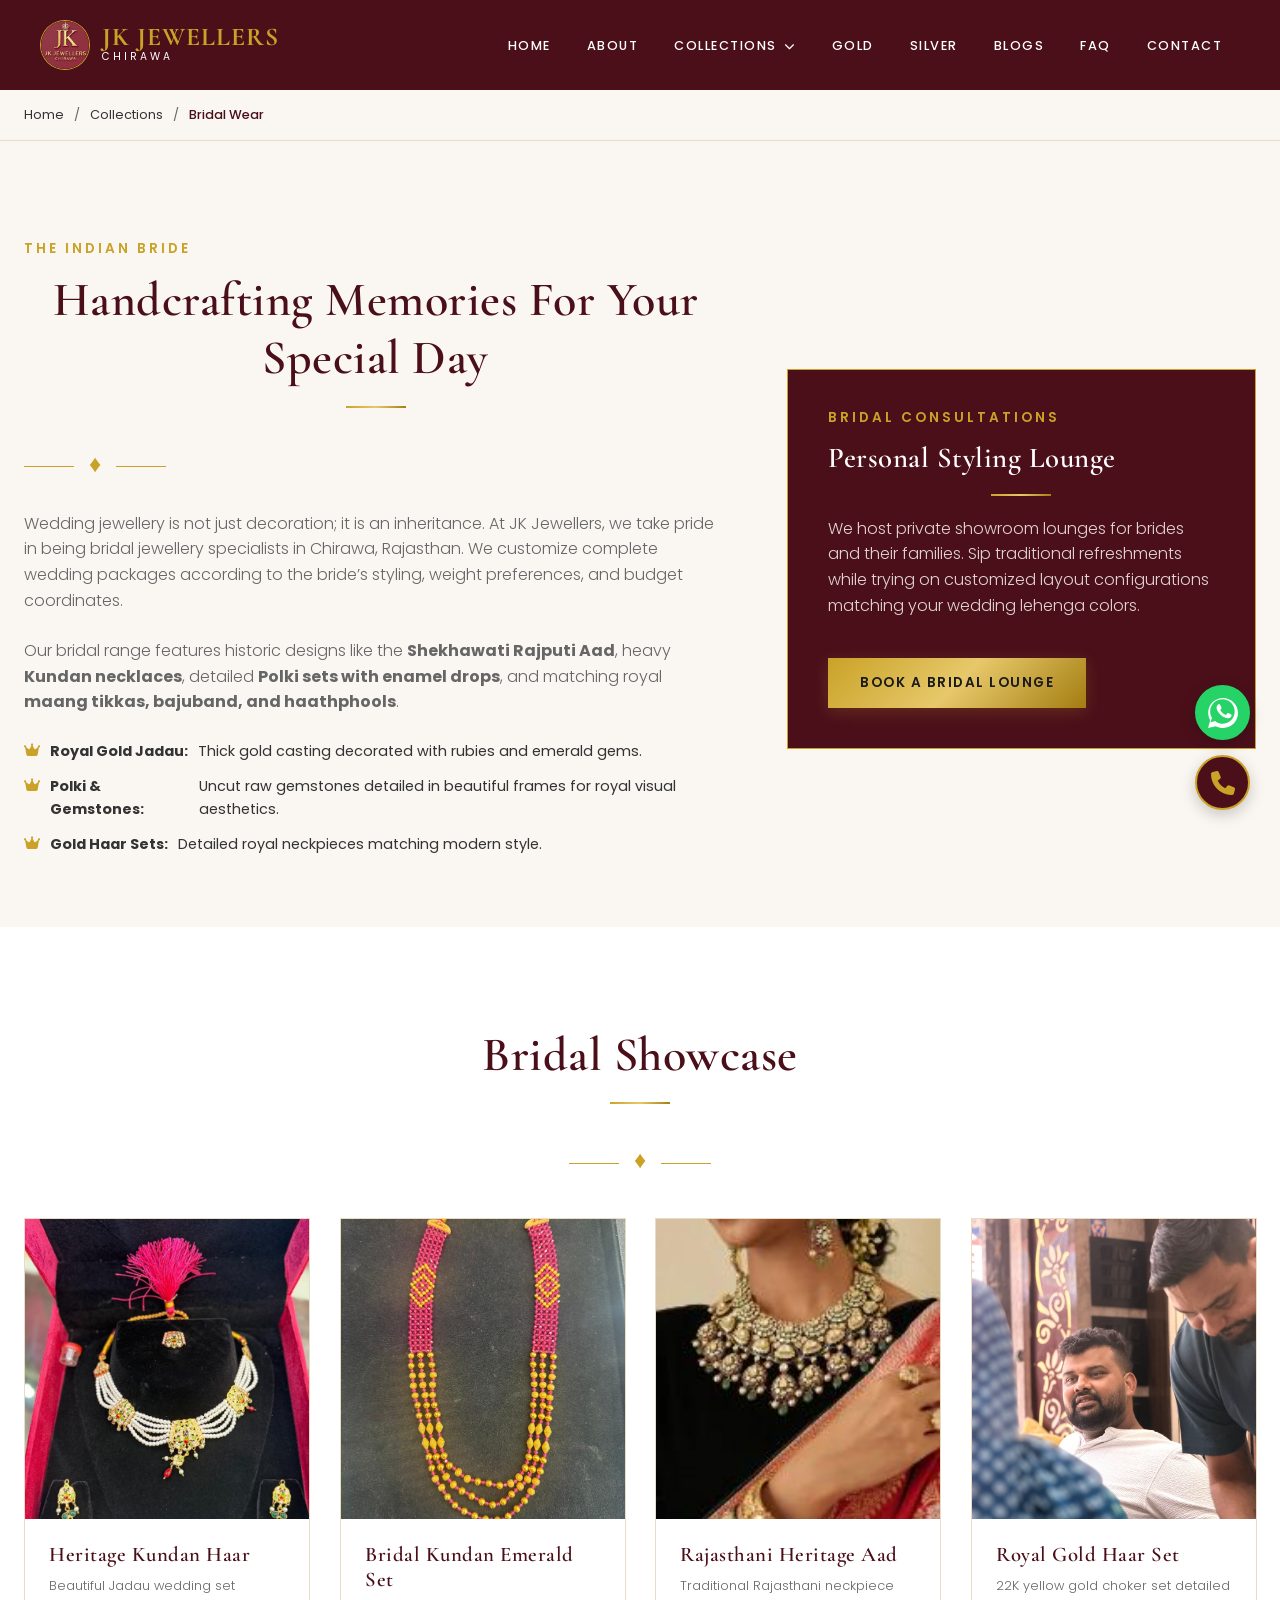
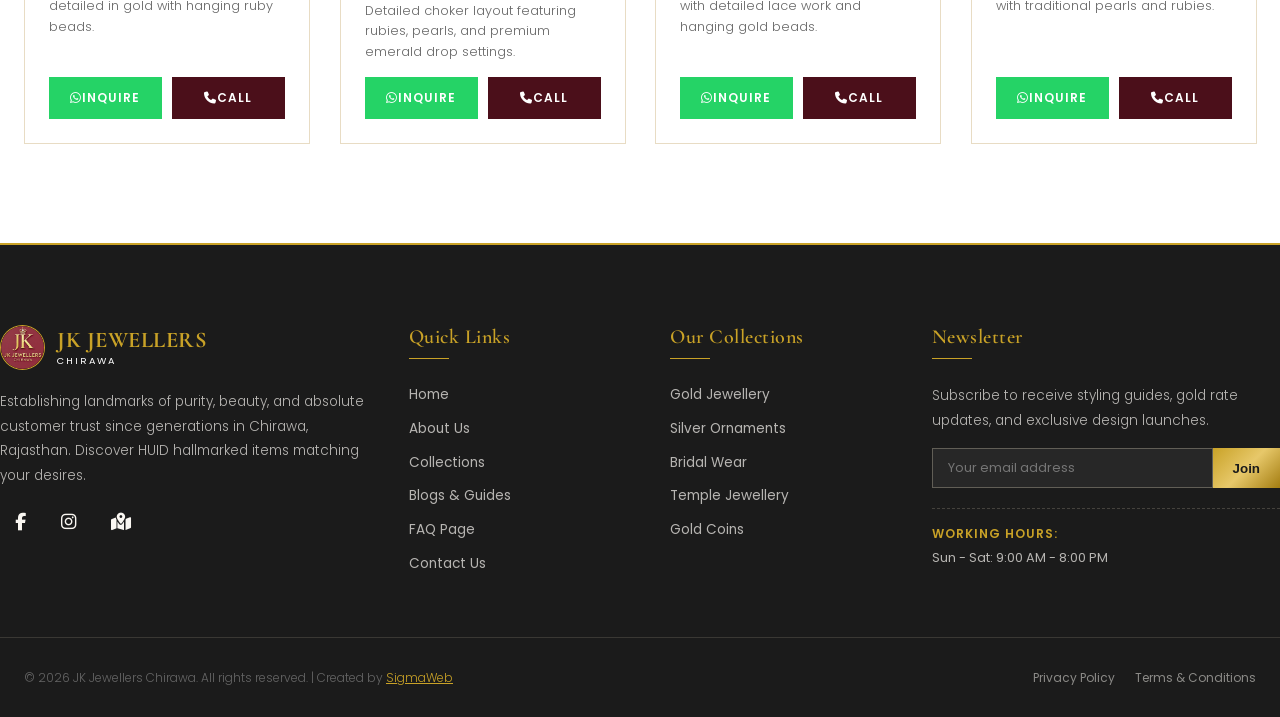
<file: bridal.html>
<!DOCTYPE html>
<html lang="en">
<head>
    <meta charset="UTF-8">
    <meta name="viewport" content="width=device-width, initial-scale=1.0">
    <meta name="robots" content="index, follow">
    <title>Royal Bridal Collection | Traditional Wedding Ornaments - JK Jewellers Chirawa</title>
    <meta name="description" content="Discover the Royal Bridal Collection at JK Jewellers Chirawa. Traditional Rajasthani Jadau, Kundan, Polki &amp; gold wedding sets handcrafted to perfection. Custom packages available.">
    <link rel="canonical" href="https://jkjewellerschirawa.com/bridal.html">

    <!-- Favicon -->
    <link rel="icon" type="image/jpeg" href="images/logo.jpeg">
    <link rel="apple-touch-icon" href="images/logo.jpeg">

    <!-- CSS / Icons -->
    <link rel="stylesheet" href="css/style.css">
    <link rel="stylesheet" href="css/animations.css">
    <link rel="stylesheet" href="css/responsive.css">
    <link rel="stylesheet" href="https://cdnjs.cloudflare.com/ajax/libs/font-awesome/6.4.0/css/all.min.css">
</head>
<body>

    <!-- Scroll Progress Bar -->
    <div class="progress-bar-container">
        <div class="progress-bar"></div>
    </div>

    <!-- Page Loader -->
    <div class="loader-wrapper">
        <div class="loader">
            <div class="loader-logo">JK</div>
        </div>
    </div>

    <!-- Sticky Header -->
    <header class="header-wrapper scrolled" style="position: sticky; top: 0; background: var(--color-primary);">
        <nav class="navbar container">
            <a href="index.html" class="logo">
                <img src="images/logo.jpeg" alt="JK Jewellers Logo">
                <div class="logo-text">
                    <h1>JK JEWELLERS</h1>
                    <span>Chirawa</span>
                </div>
            </a>
            <button class="hamburger" aria-label="Toggle Navigation menu">
                <span></span>
                <span></span>
                <span></span>
            </button>
            <ul class="nav-menu">
                <li class="nav-item"><a href="index.html" class="nav-link">Home</a></li>
                <li class="nav-item"><a href="about.html" class="nav-link">About</a></li>
                <li class="nav-item has-mega-menu">
                    <a href="collections.html" class="nav-link">Collections <i class="fa-solid fa-chevron-down" style="font-size: 0.65rem; margin-left:3px;"></i></a>
                    <div class="mega-menu">
                        <div class="mega-column">
                            <h3>Gold Jewellery</h3>
                            <ul>
                                <li><a href="gold.html?cat=necklaces">Choker & Necklaces</a></li>
                                <li><a href="gold.html?cat=bangles">Bangles & Bracelets</a></li>
                                <li><a href="gold.html?cat=earrings">Earrings & Jhumkas</a></li>
                                <li><a href="gold.html?cat=chains">Gold Chains & Kadas</a></li>
                            </ul>
                        </div>

                        <div class="mega-column">
                            <h3>Silver Jewellery</h3>
                            <ul>
                                <li><a href="silver.html?cat=payal">Traditional Payals</a></li>
                                <li><a href="silver.html?cat=gift">Gifting Articles & Coins</a></li>
                                <li><a href="silver.html?cat=rings">Silver Rings & Chains</a></li>
                                <li><a href="silver.html?cat=utensils">Pooja Utensils</a></li>
                            </ul>
                        </div>
                        <div class="mega-column">
                            <h3>Exclusive Sets</h3>
                            <ul>
                                <li><a href="bridal.html">Royal Bridal Collection</a></li>
                                <li><a href="collections.html?cat=temple">Temple Jewellery</a></li>
                                <li><a href="collections.html?cat=daily">Daily Wear Minimal</a></li>
                                <li><a href="collections.html?cat=kids">Kids Collection</a></li>
                            </ul>
                        </div>
                        <div class="mega-featured">
                            <h4>Royal Heritage</h4>
                            <p>Exquisite craftsmanship of Rajasthan</p>
                            <a href="bridal.html" class="btn btn-primary" style="padding: 6px 12px; font-size: 0.65rem;">Explore</a>
                        </div>
                    </div>
                </li>
                <li class="nav-item"><a href="gold.html" class="nav-link">Gold</a></li>

                <li class="nav-item"><a href="silver.html" class="nav-link">Silver</a></li>
                <li class="nav-item"><a href="blogs.html" class="nav-link">Blogs</a></li>
                <li class="nav-item"><a href="faq.html" class="nav-link">FAQ</a></li>
                <li class="nav-item"><a href="contact.html" class="nav-link">Contact</a></li>
            </ul>
        </nav>
    </header>

    <!-- Breadcrumbs -->
    <div class="breadcrumbs" style="margin-top:0;">
        <div class="container">
            <ul>
                <li><a href="index.html">Home</a></li>
                <li><a href="collections.html">Collections</a></li>
                <li class="active">Bridal Wear</li>
            </ul>
        </div>
    </div>

    <!-- Bridal Philosophy Section -->
    <section class="section section-light" style="padding-bottom:50px;">
        <div class="container">
            <div class="about-grid" style="grid-template-columns: 1.2fr 0.8fr;">
                <div class="about-text reveal fade-right">
                    <h3>The Indian Bride</h3>
                    <h2>Handcrafting Memories For Your Special Day</h2>
                    <div class="luxury-divider" style="justify-content: flex-start; margin: 10px 0 25px 0;"><span>♦</span></div>
                    <p>Wedding jewellery is not just decoration; it is an inheritance. At JK Jewellers, we take pride in being bridal jewellery specialists in Chirawa, Rajasthan. We customize complete wedding packages according to the bride’s styling, weight preferences, and budget coordinates.</p>
                    
                    <p>Our bridal range features historic designs like the <strong>Shekhawati Rajputi Aad</strong>, heavy <strong>Kundan necklaces</strong>, detailed <strong>Polki sets with enamel drops</strong>, and matching royal <strong>maang tikkas, bajuband, and haathphools</strong>.</p>
                    
                    <ul style="list-style: none; margin: 20px 0;">
                        <li style="margin-bottom:12px; display:flex; gap:10px; font-size:0.9rem;"><i class="fa-solid fa-crown" style="color:var(--color-secondary); margin-top:3px;"></i> <strong>Royal Gold Jadau:</strong> Thick gold casting decorated with rubies and emerald gems.</li>
                        <li style="margin-bottom:12px; display:flex; gap:10px; font-size:0.9rem;"><i class="fa-solid fa-crown" style="color:var(--color-secondary); margin-top:3px;"></i> <strong>Polki &amp; Gemstones:</strong> Uncut raw gemstones detailed in beautiful frames for royal visual aesthetics.</li>
                        <li style="margin-bottom:12px; display:flex; gap:10px; font-size:0.9rem;"><i class="fa-solid fa-crown" style="color:var(--color-secondary); margin-top:3px;"></i> <strong>Gold Haar Sets:</strong> Detailed royal neckpieces matching modern style.</li>
                    </ul>
                </div>
                <div class="about-text reveal fade-left delay-1" style="background:var(--color-primary); color:white; padding:40px; border:1px solid var(--color-secondary);">
                    <h3 style="color:var(--color-secondary);">Bridal Consultations</h3>
                    <h2 style="color:white; text-align:left; font-size:1.8rem; margin-bottom:20px;">Personal Styling Lounge</h2>
                    <p style="color:rgba(250,247,242,0.85); margin-bottom:20px;">We host private showroom lounges for brides and their families. Sip traditional refreshments while trying on customized layout configurations matching your wedding lehenga colors.</p>
                    <a href="contact.html" class="btn btn-primary" style="margin-top:20px;">Book A Bridal Lounge</a>
                </div>
            </div>
        </div>
    </section>

    <!-- Bridal Products Showcase -->
    <section class="section">
        <div class="container">
            <h2>Bridal Showcase</h2>
            <div class="luxury-divider"><span>♦</span></div>

            <div class="best-sellers-slider">
                <!-- Card 1 -->
                <div class="product-card reveal fade-up">
                    <div class="product-image">
                        <img src="images/WhatsApp Image 2026-07-02 at 7.49.54 AM.jpeg" alt="Royal Kundan Wedding Haar">
                    </div>
                    <div class="product-details">
                        <h3>Heritage Kundan Haar</h3>
                        <p>Beautiful Jadau wedding set detailed in gold with hanging ruby beads.</p>
                        <div class="product-actions">
                            <a href="https://wa.me/919784715709?text=Hi%20JK%20Jewellers,%20I'm%20interested%20in%20the%20Heritage%20Kundan%20Haar." target="_blank" class="btn-whatsapp-inquiry"><i class="fa-brands fa-whatsapp"></i> Inquire</a>
                            <a href="tel:9784715709" class="btn-call-inquiry"><i class="fa-solid fa-phone"></i> Call</a>
                        </div>
                    </div>
                </div>
                <!-- Card 2 -->
                <div class="product-card reveal fade-up delay-1">
                    <div class="product-image">
                        <img src="images/neckless2.jpeg" alt="Jadau Emerald Choker Set">
                    </div>
                    <div class="product-details">
                        <h3>Bridal Kundan Emerald Set</h3>
                        <p>Detailed choker layout featuring rubies, pearls, and premium emerald drop settings.</p>
                        <div class="product-actions">
                            <a href="https://wa.me/919784715709?text=Hi%20JK%20Jewellers,%20I'm%20interested%20in%20the%20Bridal%20Kundan%20Emerald%20Set." target="_blank" class="btn-whatsapp-inquiry"><i class="fa-brands fa-whatsapp"></i> Inquire</a>
                            <a href="tel:9784715709" class="btn-call-inquiry"><i class="fa-solid fa-phone"></i> Call</a>
                        </div>
                    </div>
                </div>
                <!-- Card 3 -->
                <div class="product-card reveal fade-up delay-2">
                    <div class="product-image">
                        <img src="images/neckless.jpg" alt="Exquisite Rajputi Gold Aad">
                    </div>
                    <div class="product-details">
                        <h3>Rajasthani Heritage Aad</h3>
                        <p>Traditional Rajasthani neckpiece with detailed lace work and hanging gold beads.</p>
                        <div class="product-actions">
                            <a href="https://wa.me/919784715709?text=Hi%20JK%20Jewellers,%20I'm%20interested%20in%20the%20Rajasthani%20Heritage%20Aad." target="_blank" class="btn-whatsapp-inquiry"><i class="fa-brands fa-whatsapp"></i> Inquire</a>
                            <a href="tel:9784715709" class="btn-call-inquiry"><i class="fa-solid fa-phone"></i> Call</a>
                        </div>
                    </div>
                </div>
                <!-- Card 4 -->
                <div class="product-card reveal fade-up delay-3">
                    <div class="product-image">
                        <img src="images/WhatsApp Image 2026-07-02 at 7.49.55 AM (1).jpeg" alt="Royal Gold Haar Set">
                    </div>
                    <div class="product-details">
                        <h3>Royal Gold Haar Set</h3>
                        <p>22K yellow gold choker set detailed with traditional pearls and rubies.</p>
                        <div class="product-actions">
                            <a href="https://wa.me/919784715709?text=Hi%20JK%20Jewellers,%20I'm%20interested%20in%20the%20Royal%20Gold%20Haar%20Set." target="_blank" class="btn-whatsapp-inquiry"><i class="fa-brands fa-whatsapp"></i> Inquire</a>
                            <a href="tel:9784715709" class="btn-call-inquiry"><i class="fa-solid fa-phone"></i> Call</a>
                        </div>
                    </div>
                </div>
            </div>
        </div>
    </section>

    <!-- Footer -->
    <footer class="footer">
        <div class="container footer-top">
            <div class="footer-column">
                <div class="footer-logo">
                    <img src="images/logo.jpeg" alt="JK Jewellers logo">
                    <div class="footer-logo-text">
                        <h2>JK JEWELLERS</h2>
                        <span>Chirawa</span>
                    </div>
                </div>
                <p>Establishing landmarks of purity, beauty, and absolute customer trust since generations in Chirawa, Rajasthan. Discover HUID hallmarked items matching your desires.</p>
                <div class="top-bar-social" style="margin-top: 20px; font-size: 1.1rem;">
                    <a href="https://facebook.com" target="_blank" aria-label="Facebook"><i class="fa-brands fa-facebook-f" style="margin-right:15px;"></i></a>
                    <a href="https://www.instagram.com/jkjewellerschirawa" target="_blank" aria-label="Instagram"><i class="fa-brands fa-instagram" style="margin-right:15px;"></i></a>
                    <a href="https://maps.google.com" target="_blank" aria-label="Google Map"><i class="fa-solid fa-map-location-dot"></i></a>
                </div>
            </div>
            <div class="footer-column">
                <h3>Quick Links</h3>
                <ul class="footer-links">
                    <li><a href="index.html">Home</a></li>
                    <li><a href="about.html">About Us</a></li>
                    <li><a href="collections.html">Collections</a></li>
                    <li><a href="blogs.html">Blogs &amp; Guides</a></li>
                    <li><a href="faq.html">FAQ Page</a></li>
                    <li><a href="contact.html">Contact Us</a></li>
                </ul>
            </div>
            <div class="footer-column">
                <h3>Our Collections</h3>
                <ul class="footer-links">
                    <li><a href="gold.html">Gold Jewellery</a></li>

                    <li><a href="silver.html">Silver Ornaments</a></li>
                    <li><a href="bridal.html">Bridal Wear</a></li>
                    <li><a href="collections.html?cat=temple">Temple Jewellery</a></li>
                    <li><a href="collections.html?cat=investment">Gold Coins</a></li>
                </ul>
            </div>
            <div class="footer-column">
                <h3>Newsletter</h3>
                <p>Subscribe to receive styling guides, gold rate updates, and exclusive design launches.</p>
                <form class="newsletter-form" onsubmit="event.preventDefault(); alert('Subscribed successfully!'); this.reset();">
                    <input type="email" placeholder="Your email address" required aria-label="Email address for newsletter">
                    <button type="submit">Join</button>
                </form>
                <div style="margin-top:20px; border-top:1px dashed rgba(232, 220, 196, 0.2); padding-top:15px;">
                    <span style="display:block; font-size:0.75rem; color:var(--color-secondary); font-weight:600; text-transform:uppercase; letter-spacing:1px; margin-bottom:5px;">Working Hours:</span>
                    <span style="display:block; font-size:0.8rem; color:rgba(250,247,242,0.7);">Sun - Sat: 9:00 AM - 8:00 PM</span>
                </div>
            </div>
        </div>
        <div class="footer-bottom">
            <div class="container footer-bottom-content">
                <p>&copy; 2026 JK Jewellers Chirawa. All rights reserved. | Created by <a href="https://sigmaweb.in" target="_blank" rel="noopener noreferrer" style="color: var(--color-secondary); text-decoration: underline;">SigmaWeb</a></p>
                <ul class="footer-bottom-links">
                    <li><a href="privacy.html">Privacy Policy</a></li>
                    <li><a href="terms.html">Terms &amp; Conditions</a></li>
                </ul>
            </div>
        </div>
    </footer>

    <!-- Floating Actions (WhatsApp & Call) -->
    <div class="floating-actions">
        <a href="https://wa.me/919784715709" class="floating-btn floating-whatsapp floating-icon" target="_blank" aria-label="Inquire on WhatsApp">
            <svg viewBox="0 0 24 24">
                <path d="M.057 24l1.687-6.163c-1.041-1.804-1.588-3.849-1.587-5.946C.06 5.348 5.397.01 12.008.01c3.202.001 6.212 1.246 8.477 3.513 2.262 2.268 3.507 5.28 3.505 8.484-.004 6.657-5.34 11.997-11.953 11.997-2.005-.001-3.973-.502-5.724-1.455L0 24zm6.59-4.846c1.6.95 3.188 1.449 4.825 1.451 5.436 0 9.86-4.42 9.864-9.852.002-2.63-1.023-5.101-2.883-6.963C16.688 1.957 14.217.932 11.59.932c-5.442 0-9.87 4.42-9.874 9.855-.001 1.758.485 3.479 1.41 4.98l-.995 3.633 3.732-.979zm11.58-6.18c-.295-.148-1.748-.862-2.019-.962-.27-.1-.468-.148-.665.148-.197.296-.764.962-.937 1.16-.172.196-.345.22-.64.072-.295-.148-1.248-.46-2.378-1.467-.88-.785-1.474-1.753-1.647-2.05-.172-.296-.018-.456.13-.603.132-.133.296-.346.444-.518.148-.172.197-.296.296-.493.1-.2.05-.37-.025-.518-.075-.148-.665-1.601-.913-2.196-.24-.58-.487-.5-.665-.51-.172-.007-.37-.01-.567-.01-.197 0-.518.073-.788.37-.27.296-1.034 1.011-1.034 2.467 0 1.456 1.059 2.861 1.207 3.058.148.197 2.085 3.182 5.05 4.464.705.305 1.255.487 1.683.623.708.226 1.353.193 1.862.118.57-.085 1.748-.715 1.995-1.4.245-.688.245-1.282.172-1.4-.074-.118-.27-.216-.566-.363z"/>
            </svg>
        </a>
        <a href="tel:9784715709" class="floating-btn floating-call floating-icon" aria-label="Direct Call JK Jewellers">
            <i class="fa-solid fa-phone"></i>
        </a>
        <button class="back-to-top" aria-label="Back to Top"><i class="fa-solid fa-arrow-up"></i></button>
    </div>

    <!-- Scripts -->
    <script src="js/main.js"></script>
    <script src="js/animations.js"></script>
</body>
</html>
</file>
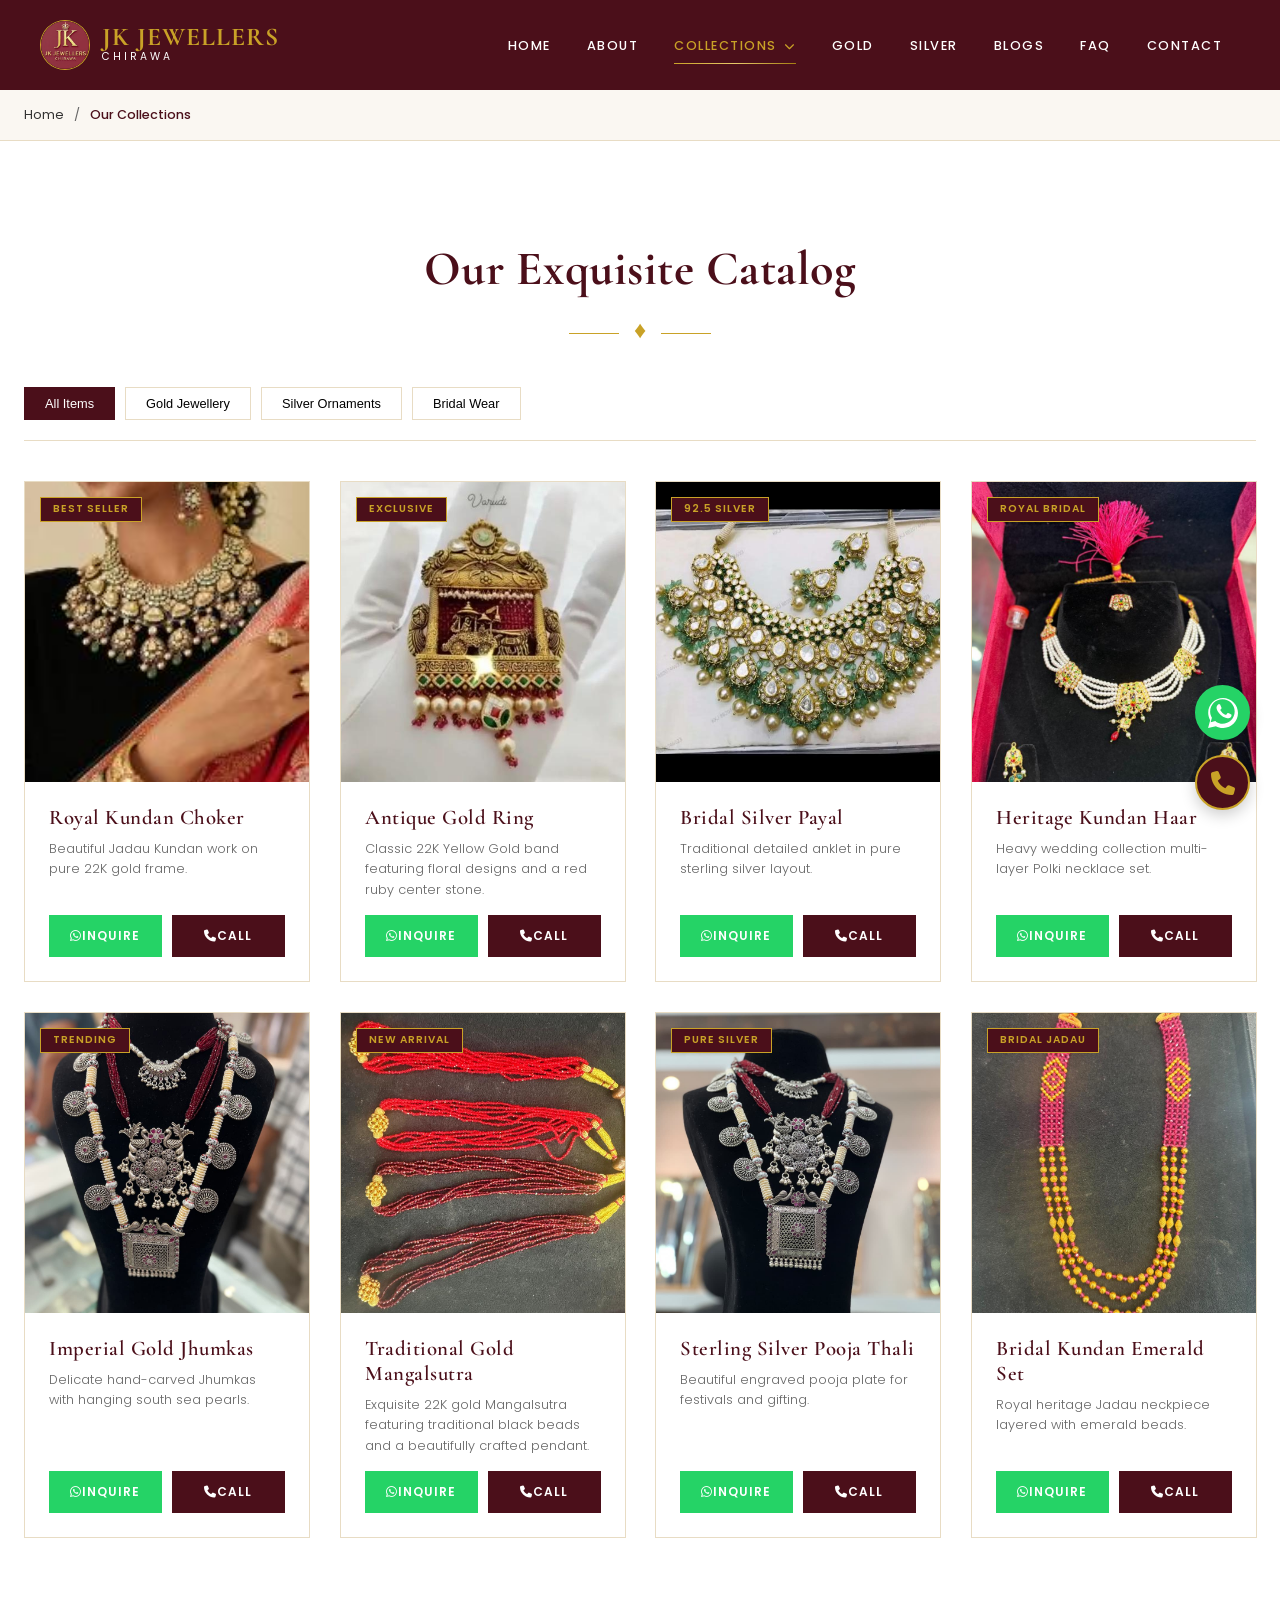
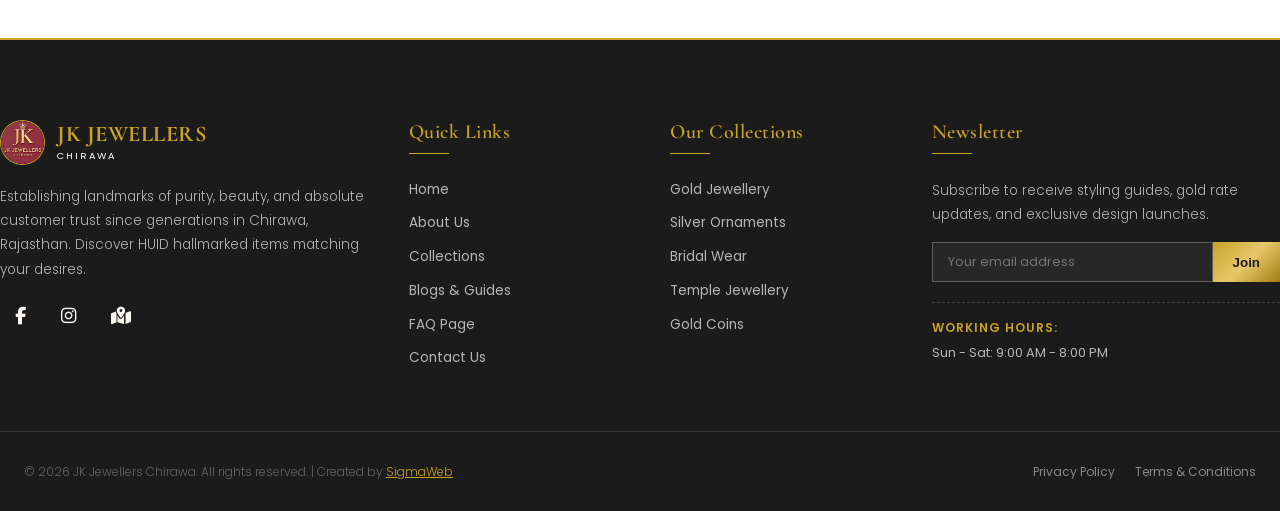
<file: collections.html>
<!DOCTYPE html>
<html lang="en">
<head>
    <meta charset="UTF-8">
    <meta name="viewport" content="width=device-width, initial-scale=1.0">
    <meta name="robots" content="index, follow">
    <title>Our Collections | Exquisite Gold &amp; Silver - JK Jewellers Chirawa</title>
    <meta name="description" content="Explore the full collections catalogue of JK Jewellers Chirawa. Fine BIS Hallmarked gold necklaces, sterling silver articles &amp; royal bridal sets.">
    <link rel="canonical" href="https://jkjewellerschirawa.com/collections.html">

    <!-- Favicon -->
    <link rel="icon" type="image/jpeg" href="images/logo.jpeg">
    <link rel="apple-touch-icon" href="images/logo.jpeg">

    <!-- CSS / Icons -->
    <link rel="stylesheet" href="css/style.css">
    <link rel="stylesheet" href="css/animations.css">
    <link rel="stylesheet" href="css/responsive.css">
    <link rel="stylesheet" href="https://cdnjs.cloudflare.com/ajax/libs/font-awesome/6.4.0/css/all.min.css">
</head>
<body>

    <!-- Scroll Progress Bar -->
    <div class="progress-bar-container">
        <div class="progress-bar"></div>
    </div>

    <!-- Page Loader -->
    <div class="loader-wrapper">
        <div class="loader">
            <div class="loader-logo">JK</div>
        </div>
    </div>

    <!-- Sticky Header -->
    <header class="header-wrapper scrolled" style="position: sticky; top: 0; background: var(--color-primary);">
        <nav class="navbar container">
            <a href="index.html" class="logo">
                <img src="images/logo.jpeg" alt="JK Jewellers Logo">
                <div class="logo-text">
                    <h1>JK JEWELLERS</h1>
                    <span>Chirawa</span>
                </div>
            </a>
            <button class="hamburger" aria-label="Toggle Navigation menu">
                <span></span>
                <span></span>
                <span></span>
            </button>
            <ul class="nav-menu">
                <li class="nav-item"><a href="index.html" class="nav-link">Home</a></li>
                <li class="nav-item"><a href="about.html" class="nav-link">About</a></li>
                <li class="nav-item active has-mega-menu">
                    <a href="collections.html" class="nav-link">Collections <i class="fa-solid fa-chevron-down" style="font-size: 0.65rem; margin-left:3px;"></i></a>
                    <div class="mega-menu">
                        <div class="mega-column">
                            <h3>Gold Jewellery</h3>
                            <ul>
                                <li><a href="gold.html?cat=necklaces">Choker & Necklaces</a></li>
                                <li><a href="gold.html?cat=bangles">Bangles & Bracelets</a></li>
                                <li><a href="gold.html?cat=earrings">Earrings & Jhumkas</a></li>
                                <li><a href="gold.html?cat=chains">Gold Chains & Kadas</a></li>
                            </ul>
                        </div>

                        <div class="mega-column">
                            <h3>Silver Jewellery</h3>
                            <ul>
                                <li><a href="silver.html?cat=payal">Traditional Payals</a></li>
                                <li><a href="silver.html?cat=gift">Gifting Articles & Coins</a></li>
                                <li><a href="silver.html?cat=rings">Silver Rings & Chains</a></li>
                                <li><a href="silver.html?cat=utensils">Pooja Utensils</a></li>
                            </ul>
                        </div>
                        <div class="mega-column">
                            <h3>Exclusive Sets</h3>
                            <ul>
                                <li><a href="bridal.html">Royal Bridal Collection</a></li>
                                <li><a href="collections.html?cat=temple">Temple Jewellery</a></li>
                                <li><a href="collections.html?cat=daily">Daily Wear Minimal</a></li>
                                <li><a href="collections.html?cat=kids">Kids Collection</a></li>
                            </ul>
                        </div>
                        <div class="mega-featured">
                            <h4>Royal Heritage</h4>
                            <p>Exquisite craftsmanship of Rajasthan</p>
                            <a href="bridal.html" class="btn btn-primary" style="padding: 6px 12px; font-size: 0.65rem;">Explore</a>
                        </div>
                    </div>
                </li>
                <li class="nav-item"><a href="gold.html" class="nav-link">Gold</a></li>

                <li class="nav-item"><a href="silver.html" class="nav-link">Silver</a></li>
                <li class="nav-item"><a href="blogs.html" class="nav-link">Blogs</a></li>
                <li class="nav-item"><a href="faq.html" class="nav-link">FAQ</a></li>
                <li class="nav-item"><a href="contact.html" class="nav-link">Contact</a></li>
            </ul>
        </nav>
    </header>

    <!-- Breadcrumbs -->
    <div class="breadcrumbs" style="margin-top: 0;">
        <div class="container">
            <ul>
                <li><a href="index.html">Home</a></li>
                <li class="active">Our Collections</li>
            </ul>
        </div>
    </div>

    <!-- Catalog Section -->
    <section class="section">
        <div class="container">
            <h1 style="text-align: center; font-family: var(--font-heading); color: var(--color-primary); font-size: 3rem; margin-bottom: 10px;">Our Exquisite Catalog</h1>
            <div class="luxury-divider"><span>♦</span></div>

            <!-- Interactive Filters -->
            <div class="catalog-filters reveal fade-up">
                <div class="filter-group">
                    <button class="filter-btn active" data-filter="all">All Items</button>
                    <button class="filter-btn" data-filter="gold">Gold Jewellery</button>
                    <button class="filter-btn" data-filter="silver">Silver Ornaments</button>
                    <button class="filter-btn" data-filter="bridal">Bridal Wear</button>
                </div>
            </div>

            <!-- Products Grid -->
            <div class="best-sellers-slider" id="productsGrid" style="grid-template-columns: repeat(4, 1fr); gap: 30px;">
                <!-- Product 1 -->
                <div class="product-card reveal fade-up" data-category="gold" data-price="185000">
                    <div class="product-image">
                        <span class="product-badge">Best Seller</span>
                        <img src="images/neckless.jpg" alt="Royal Kundan Choker Gold">
                    </div>
                    <div class="product-details">
                        <h3>Royal Kundan Choker</h3>
                        <p>Beautiful Jadau Kundan work on pure 22K gold frame.</p>
                        <div class="product-actions">
                            <a href="https://wa.me/919784715709?text=Hi%20JK%20Jewellers,%20I'm%20interested%20in%20the%20Royal%20Kundan%20Choker." target="_blank" class="btn-whatsapp-inquiry"><i class="fa-brands fa-whatsapp"></i> Inquire</a>
                            <a href="tel:9784715709" class="btn-call-inquiry"><i class="fa-solid fa-phone"></i> Call</a>
                        </div>
                    </div>
                </div>
                <!-- Product 2 -->
                <div class="product-card reveal fade-up delay-1" data-category="gold" data-price="45000">
                    <div class="product-image">
                        <span class="product-badge">Exclusive</span>
                        <img src="images/penden.jpg" alt="Antique Gold Ring">
                    </div>
                    <div class="product-details">
                        <h3>Antique Gold Ring</h3>
                        <p>Classic 22K Yellow Gold band featuring floral designs and a red ruby center stone.</p>
                        <div class="product-actions">
                            <a href="https://wa.me/919784715709?text=Hi%20JK%20Jewellers,%20I'm%20interested%20in%20the%20Antique%20Gold%20Ring." target="_blank" class="btn-whatsapp-inquiry"><i class="fa-brands fa-whatsapp"></i> Inquire</a>
                            <a href="tel:9784715709" class="btn-call-inquiry"><i class="fa-solid fa-phone"></i> Call</a>
                        </div>
                    </div>
                </div>
                <!-- Product 3 -->
                <div class="product-card reveal fade-up delay-2" data-category="silver" data-price="22000">
                    <div class="product-image">
                        <span class="product-badge">92.5 Silver</span>
                        <img src="images/neckless1.jpg" alt="Traditional Silver Payal">
                    </div>
                    <div class="product-details">
                        <h3>Bridal Silver Payal</h3>
                        <p>Traditional detailed anklet in pure sterling silver layout.</p>
                        <div class="product-actions">
                            <a href="https://wa.me/919784715709?text=Hi%20JK%20Jewellers,%20I'm%20interested%20in%20the%20Bridal%20Silver%20Payal." target="_blank" class="btn-whatsapp-inquiry"><i class="fa-brands fa-whatsapp"></i> Inquire</a>
                            <a href="tel:9784715709" class="btn-call-inquiry"><i class="fa-solid fa-phone"></i> Call</a>
                        </div>
                    </div>
                </div>
                <!-- Product 4 -->
                <div class="product-card reveal fade-up delay-3" data-category="bridal" data-price="550000">
                    <div class="product-image">
                        <span class="product-badge">Royal Bridal</span>
                        <img src="images/WhatsApp Image 2026-07-02 at 7.49.54 AM.jpeg" alt="Royal Heritage Bridal Haar">
                    </div>
                    <div class="product-details">
                        <h3>Heritage Kundan Haar</h3>
                        <p>Heavy wedding collection multi-layer Polki necklace set.</p>
                        <div class="product-actions">
                            <a href="https://wa.me/919784715709?text=Hi%20JK%20Jewellers,%20I'm%20interested%20in%20the%20Heritage%20Kundan%20Haar." target="_blank" class="btn-whatsapp-inquiry"><i class="fa-brands fa-whatsapp"></i> Inquire</a>
                            <a href="tel:9784715709" class="btn-call-inquiry"><i class="fa-solid fa-phone"></i> Call</a>
                        </div>
                    </div>
                </div>
                <!-- Product 5 -->
                <div class="product-card reveal fade-up" data-category="gold" data-price="85000">
                    <div class="product-image">
                        <span class="product-badge">Trending</span>
                        <img src="images/neckless with jhumka.jpeg" alt="Imperial Gold Jhumki">
                    </div>
                    <div class="product-details">
                        <h3>Imperial Gold Jhumkas</h3>
                        <p>Delicate hand-carved Jhumkas with hanging south sea pearls.</p>
                        <div class="product-actions">
                            <a href="https://wa.me/919784715709?text=Hi%20JK%20Jewellers,%20I'm%20interested%20in%20the%20Imperial%20Gold%20Jhumkas." target="_blank" class="btn-whatsapp-inquiry"><i class="fa-brands fa-whatsapp"></i> Inquire</a>
                            <a href="tel:9784715709" class="btn-call-inquiry"><i class="fa-solid fa-phone"></i> Call</a>
                        </div>
                    </div>
                </div>
                <!-- Product 6 -->
                <div class="product-card reveal fade-up delay-1" data-category="gold" data-price="95000">
                    <div class="product-image">
                        <span class="product-badge">New Arrival</span>
                        <img src="images/mangalsutra.jpeg" alt="Traditional Gold Mangalsutra">
                    </div>
                    <div class="product-details">
                        <h3>Traditional Gold Mangalsutra</h3>
                        <p>Exquisite 22K gold Mangalsutra featuring traditional black beads and a beautifully crafted pendant.</p>
                        <div class="product-actions">
                            <a href="https://wa.me/919784715709?text=Hi%20JK%20Jewellers,%20I'm%20interested%20in%20the%20Traditional%20Gold%20Mangalsutra." target="_blank" class="btn-whatsapp-inquiry"><i class="fa-brands fa-whatsapp"></i> Inquire</a>
                            <a href="tel:9784715709" class="btn-call-inquiry"><i class="fa-solid fa-phone"></i> Call</a>
                        </div>
                    </div>
                </div>
                <!-- Product 7 -->
                <div class="product-card reveal fade-up delay-2" data-category="silver" data-price="15000">
                    <div class="product-image">
                        <span class="product-badge">Pure Silver</span>
                        <img src="images/jwellery.jpeg" alt="Sterling Silver Pooja Thali">
                    </div>
                    <div class="product-details">
                        <h3>Sterling Silver Pooja Thali</h3>
                        <p>Beautiful engraved pooja plate for festivals and gifting.</p>
                        <div class="product-actions">
                            <a href="https://wa.me/919784715709?text=Hi%20JK%20Jewellers,%20I'm%20interested%20in%20the%20Sterling%20Silver%20Pooja%20Thali." target="_blank" class="btn-whatsapp-inquiry"><i class="fa-brands fa-whatsapp"></i> Inquire</a>
                            <a href="tel:9784715709" class="btn-call-inquiry"><i class="fa-solid fa-phone"></i> Call</a>
                        </div>
                    </div>
                </div>
                <!-- Product 8 -->
                <div class="product-card reveal fade-up delay-3" data-category="bridal" data-price="420000">
                    <div class="product-image">
                        <span class="product-badge">Bridal Jadau</span>
                        <img src="images/neckless2.jpeg" alt="Bridal Kundan Emerald Set">
                    </div>
                    <div class="product-details">
                        <h3>Bridal Kundan Emerald Set</h3>
                        <p>Royal heritage Jadau neckpiece layered with emerald beads.</p>
                        <div class="product-actions">
                            <a href="https://wa.me/919784715709?text=Hi%20JK%20Jewellers,%20I'm%20interested%20in%20the%20Bridal%20Kundan%20Emerald%20Set." target="_blank" class="btn-whatsapp-inquiry"><i class="fa-brands fa-whatsapp"></i> Inquire</a>
                            <a href="tel:9784715709" class="btn-call-inquiry"><i class="fa-solid fa-phone"></i> Call</a>
                        </div>
                    </div>
                </div>
            </div>
        </div>
    </section>

    <!-- Footer -->
    <footer class="footer">
        <div class="container footer-top">
            <div class="footer-column">
                <div class="footer-logo">
                    <img src="images/logo.jpeg" alt="JK Jewellers logo">
                    <div class="footer-logo-text">
                        <h2>JK JEWELLERS</h2>
                        <span>Chirawa</span>
                    </div>
                </div>
                <p>Establishing landmarks of purity, beauty, and absolute customer trust since generations in Chirawa, Rajasthan. Discover HUID hallmarked items matching your desires.</p>
                <div class="top-bar-social" style="margin-top: 20px; font-size: 1.1rem;">
                    <a href="https://facebook.com" target="_blank" aria-label="Facebook"><i class="fa-brands fa-facebook-f" style="margin-right:15px;"></i></a>
                    <a href="https://www.instagram.com/jkjewellerschirawa" target="_blank" aria-label="Instagram"><i class="fa-brands fa-instagram" style="margin-right:15px;"></i></a>
                    <a href="https://maps.google.com" target="_blank" aria-label="Google Map"><i class="fa-solid fa-map-location-dot"></i></a>
                </div>
            </div>
            <div class="footer-column">
                <h3>Quick Links</h3>
                <ul class="footer-links">
                    <li><a href="index.html">Home</a></li>
                    <li><a href="about.html">About Us</a></li>
                    <li><a href="collections.html">Collections</a></li>
                    <li><a href="blogs.html">Blogs &amp; Guides</a></li>
                    <li><a href="faq.html">FAQ Page</a></li>
                    <li><a href="contact.html">Contact Us</a></li>
                </ul>
            </div>
            <div class="footer-column">
                <h3>Our Collections</h3>
                <ul class="footer-links">
                    <li><a href="gold.html">Gold Jewellery</a></li>

                    <li><a href="silver.html">Silver Ornaments</a></li>
                    <li><a href="bridal.html">Bridal Wear</a></li>
                    <li><a href="collections.html?cat=temple">Temple Jewellery</a></li>
                    <li><a href="collections.html?cat=investment">Gold Coins</a></li>
                </ul>
            </div>
            <div class="footer-column">
                <h3>Newsletter</h3>
                <p>Subscribe to receive styling guides, gold rate updates, and exclusive design launches.</p>
                <form class="newsletter-form" onsubmit="event.preventDefault(); alert('Subscribed successfully!'); this.reset();">
                    <input type="email" placeholder="Your email address" required aria-label="Email address for newsletter">
                    <button type="submit">Join</button>
                </form>
                <div style="margin-top:20px; border-top:1px dashed rgba(232, 220, 196, 0.2); padding-top:15px;">
                    <span style="display:block; font-size:0.75rem; color:var(--color-secondary); font-weight:600; text-transform:uppercase; letter-spacing:1px; margin-bottom:5px;">Working Hours:</span>
                    <span style="display:block; font-size:0.8rem; color:rgba(250,247,242,0.7);">Sun - Sat: 9:00 AM - 8:00 PM</span>
                </div>
            </div>
        </div>
        <div class="footer-bottom">
            <div class="container footer-bottom-content">
                <p>&copy; 2026 JK Jewellers Chirawa. All rights reserved. | Created by <a href="https://sigmaweb.in" target="_blank" rel="noopener noreferrer" style="color: var(--color-secondary); text-decoration: underline;">SigmaWeb</a></p>
                <ul class="footer-bottom-links">
                    <li><a href="privacy.html">Privacy Policy</a></li>
                    <li><a href="terms.html">Terms &amp; Conditions</a></li>
                </ul>
            </div>
        </div>
    </footer>

    <!-- Floating Actions (WhatsApp & Call) -->
    <div class="floating-actions">
        <a href="https://wa.me/919784715709" class="floating-btn floating-whatsapp floating-icon" target="_blank" aria-label="Inquire on WhatsApp">
            <svg viewBox="0 0 24 24">
                <path d="M.057 24l1.687-6.163c-1.041-1.804-1.588-3.849-1.587-5.946C.06 5.348 5.397.01 12.008.01c3.202.001 6.212 1.246 8.477 3.513 2.262 2.268 3.507 5.28 3.505 8.484-.004 6.657-5.34 11.997-11.953 11.997-2.005-.001-3.973-.502-5.724-1.455L0 24zm6.59-4.846c1.6.95 3.188 1.449 4.825 1.451 5.436 0 9.86-4.42 9.864-9.852.002-2.63-1.023-5.101-2.883-6.963C16.688 1.957 14.217.932 11.59.932c-5.442 0-9.87 4.42-9.874 9.855-.001 1.758.485 3.479 1.41 4.98l-.995 3.633 3.732-.979zm11.58-6.18c-.295-.148-1.748-.862-2.019-.962-.27-.1-.468-.148-.665.148-.197.296-.764.962-.937 1.16-.172.196-.345.22-.64.072-.295-.148-1.248-.46-2.378-1.467-.88-.785-1.474-1.753-1.647-2.05-.172-.296-.018-.456.13-.603.132-.133.296-.346.444-.518.148-.172.197-.296.296-.493.1-.2.05-.37-.025-.518-.075-.148-.665-1.601-.913-2.196-.24-.58-.487-.5-.665-.51-.172-.007-.37-.01-.567-.01-.197 0-.518.073-.788.37-.27.296-1.034 1.011-1.034 2.467 0 1.456 1.059 2.861 1.207 3.058.148.197 2.085 3.182 5.05 4.464.705.305 1.255.487 1.683.623.708.226 1.353.193 1.862.118.57-.085 1.748-.715 1.995-1.4.245-.688.245-1.282.172-1.4-.074-.118-.27-.216-.566-.363z"/>
            </svg>
        </a>
        <a href="tel:9784715709" class="floating-btn floating-call floating-icon" aria-label="Direct Call JK Jewellers">
            <i class="fa-solid fa-phone"></i>
        </a>
        <button class="back-to-top" aria-label="Back to Top"><i class="fa-solid fa-arrow-up"></i></button>
    </div>

    <!-- Scripts -->
    <script src="js/main.js"></script>
    <script src="js/animations.js"></script>
    
    <!-- Inline Filter Logic for fast execution -->
    <script>
        document.addEventListener('DOMContentLoaded', () => {
            const filterBtns = document.querySelectorAll('.filter-btn');
            const productCards = document.querySelectorAll('.product-card');
            const priceSorter = document.getElementById('priceSorter');
            const productsGrid = document.getElementById('productsGrid');

            // Category filtering
            filterBtns.forEach(btn => {
                btn.addEventListener('click', () => {
                    filterBtns.forEach(b => b.classList.remove('active'));
                    btn.classList.add('active');

                    const category = btn.getAttribute('data-filter');
                    
                    productCards.forEach(card => {
                        const cardCategory = card.getAttribute('data-category');
                        if (category === 'all' || cardCategory === category) {
                            card.style.display = 'flex';
                        } else {
                            card.style.display = 'none';
                        }
                    });
                });
            });

            // Sorting logic
            if (priceSorter && productsGrid) {
                priceSorter.addEventListener('change', () => {
                    const sortingVal = priceSorter.value;
                    const cardsArray = Array.from(productCards);

                    if (sortingVal === 'low-to-high') {
                        cardsArray.sort((a, b) => parseFloat(a.getAttribute('data-price')) - parseFloat(b.getAttribute('data-price')));
                    } else if (sortingVal === 'high-to-low') {
                        cardsArray.sort((a, b) => parseFloat(b.getAttribute('data-price')) - parseFloat(a.getAttribute('data-price')));
                    }
                    
                    // Re-append items in sorted order
                    cardsArray.forEach(card => productsGrid.appendChild(card));
                });
            }

            // Read URL Query String to filter automatically
            const urlParams = new URLSearchParams(window.location.search);
            const initialFilter = urlParams.get('cat');
            if (initialFilter) {
                const targetBtn = Array.from(filterBtns).find(btn => btn.getAttribute('data-filter') === initialFilter.toLowerCase());
                if (targetBtn) {
                    targetBtn.click();
                }
            }
        });
    </script>
</body>
</html>
</file>
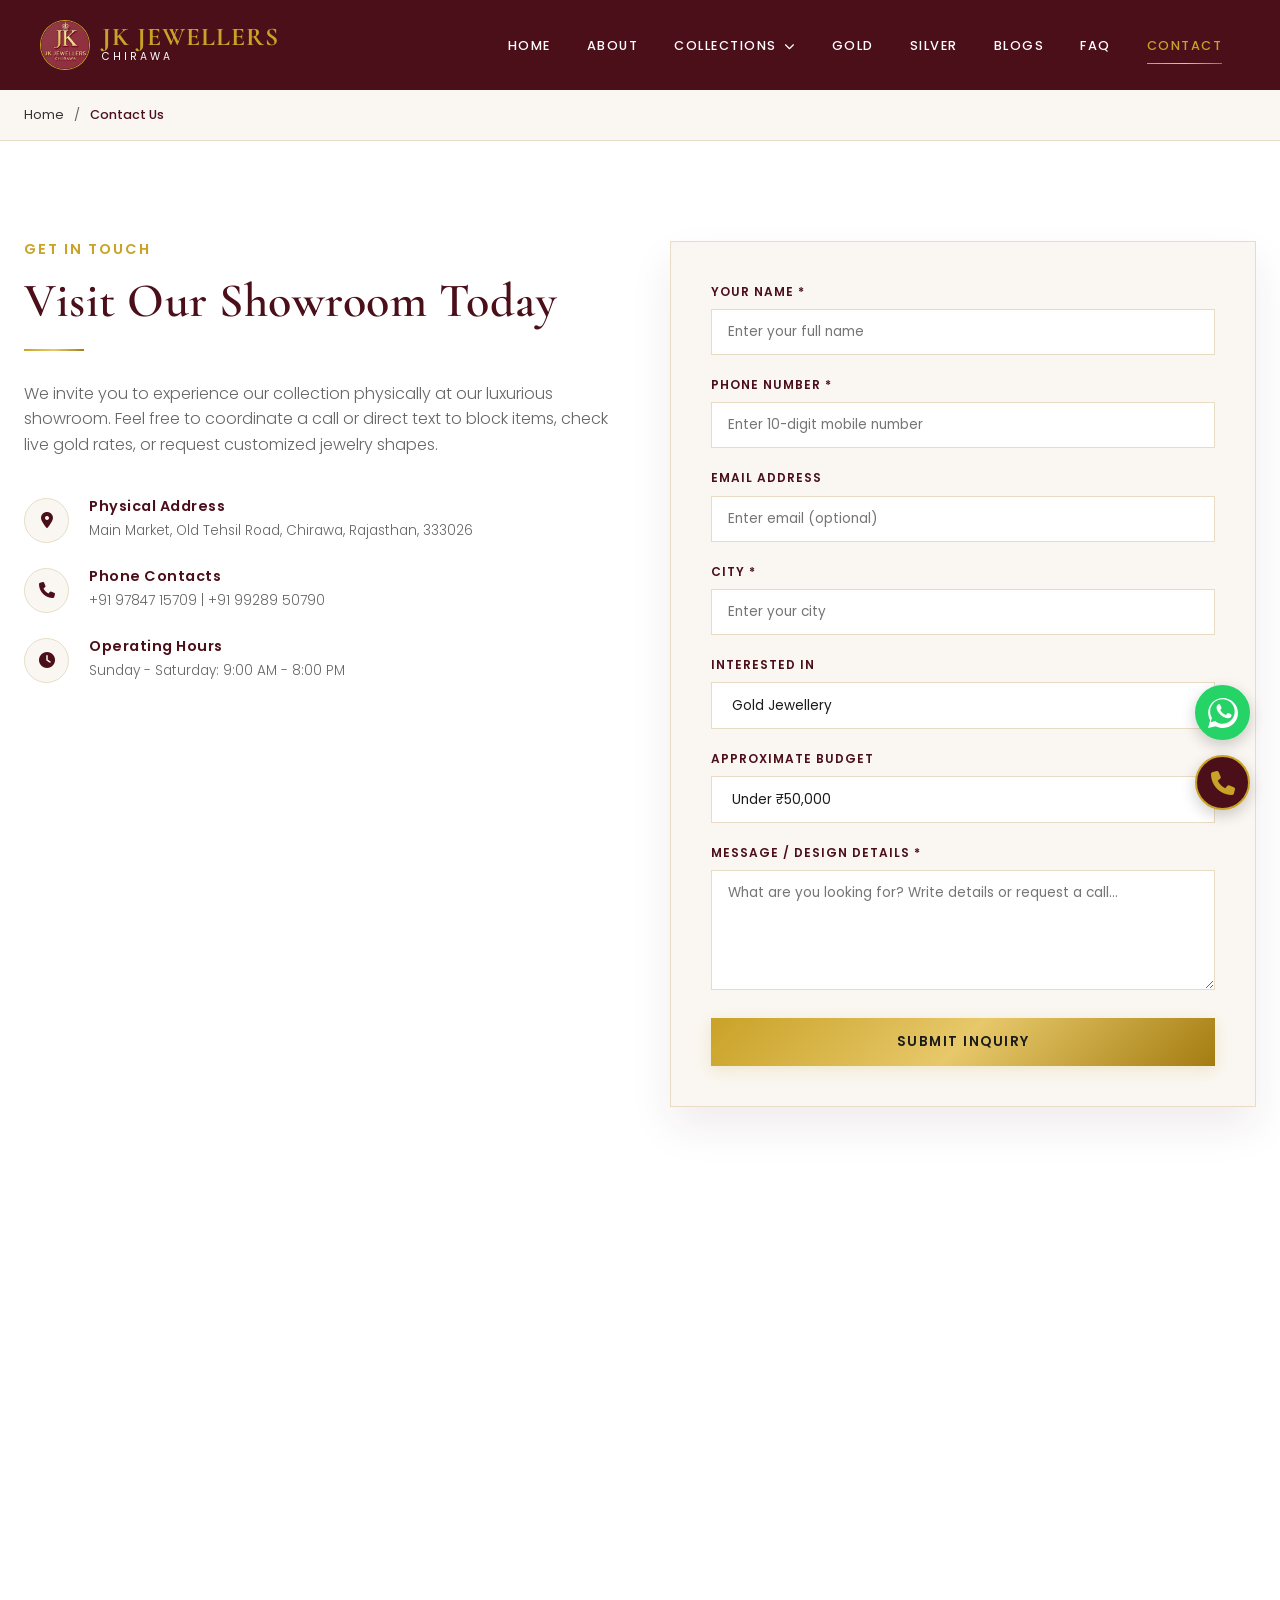
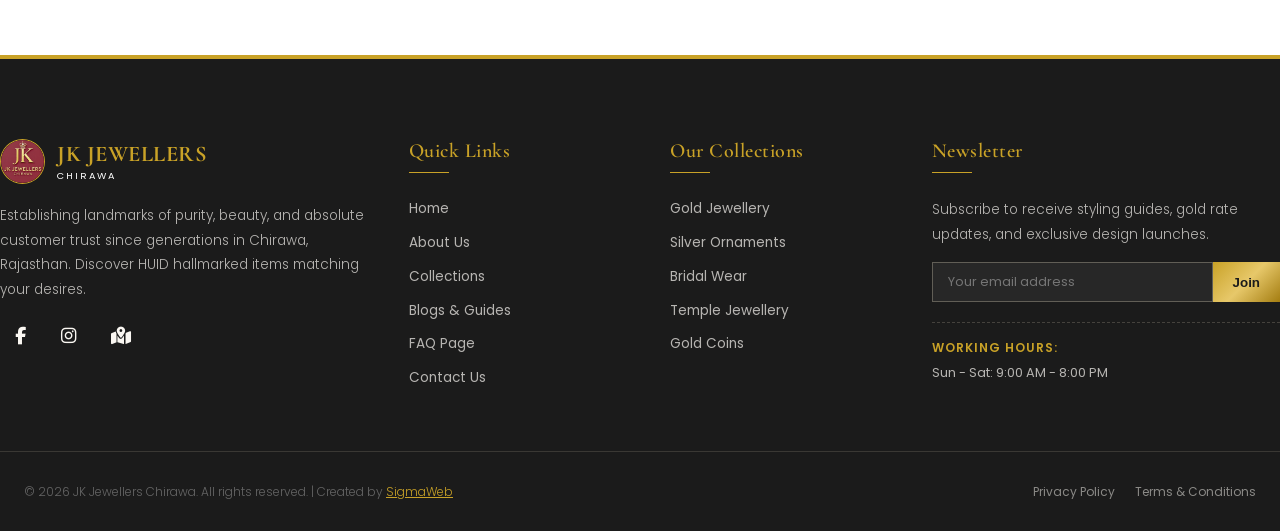
<file: contact.html>
<!DOCTYPE html>
<html lang="en">
<head>
    <meta charset="UTF-8">
    <meta name="viewport" content="width=device-width, initial-scale=1.0">
    <meta name="robots" content="index, follow">
    <title>Contact Us | Showroom Location &amp; Directions - JK Jewellers Chirawa</title>
    <meta name="description" content="Visit JK Jewellers Chirawa in Main Market, Rajasthan. Get map directions, showroom operating hours, phone numbers (9784715709) and fill out our online inquiry form.">
    <link rel="canonical" href="https://jkjewellerschirawa.com/contact.html">

    <!-- Favicon -->
    <link rel="icon" type="image/jpeg" href="images/logo.jpeg">
    <link rel="apple-touch-icon" href="images/logo.jpeg">

    <!-- CSS / Icons -->
    <link rel="stylesheet" href="css/style.css">
    <link rel="stylesheet" href="css/animations.css">
    <link rel="stylesheet" href="css/responsive.css">
    <link rel="stylesheet" href="https://cdnjs.cloudflare.com/ajax/libs/font-awesome/6.4.0/css/all.min.css">
</head>
<body>

    <!-- Scroll Progress Bar -->
    <div class="progress-bar-container">
        <div class="progress-bar"></div>
    </div>

    <!-- Page Loader -->
    <div class="loader-wrapper">
        <div class="loader">
            <div class="loader-logo">JK</div>
        </div>
    </div>

    <!-- Sticky Header -->
    <header class="header-wrapper scrolled" style="position: sticky; top: 0; background: var(--color-primary);">
        <nav class="navbar container">
            <a href="index.html" class="logo">
                <img src="images/logo.jpeg" alt="JK Jewellers Logo">
                <div class="logo-text">
                    <h1>JK JEWELLERS</h1>
                    <span>Chirawa</span>
                </div>
            </a>
            <button class="hamburger" aria-label="Toggle Navigation menu">
                <span></span>
                <span></span>
                <span></span>
            </button>
            <ul class="nav-menu">
                <li class="nav-item"><a href="index.html" class="nav-link">Home</a></li>
                <li class="nav-item"><a href="about.html" class="nav-link">About</a></li>
                <li class="nav-item has-mega-menu">
                    <a href="collections.html" class="nav-link">Collections <i class="fa-solid fa-chevron-down" style="font-size: 0.65rem; margin-left:3px;"></i></a>
                    <div class="mega-menu">
                        <div class="mega-column">
                            <h3>Gold Jewellery</h3>
                            <ul>
                                <li><a href="gold.html?cat=necklaces">Choker & Necklaces</a></li>
                                <li><a href="gold.html?cat=bangles">Bangles & Bracelets</a></li>
                                <li><a href="gold.html?cat=earrings">Earrings & Jhumkas</a></li>
                                <li><a href="gold.html?cat=chains">Gold Chains & Kadas</a></li>
                            </ul>
                        </div>

                        <div class="mega-column">
                            <h3>Silver Jewellery</h3>
                            <ul>
                                <li><a href="silver.html?cat=payal">Traditional Payals</a></li>
                                <li><a href="silver.html?cat=gift">Gifting Articles & Coins</a></li>
                                <li><a href="silver.html?cat=rings">Silver Rings & Chains</a></li>
                                <li><a href="silver.html?cat=utensils">Pooja Utensils</a></li>
                            </ul>
                        </div>
                        <div class="mega-column">
                            <h3>Exclusive Sets</h3>
                            <ul>
                                <li><a href="bridal.html">Royal Bridal Collection</a></li>
                                <li><a href="collections.html?cat=temple">Temple Jewellery</a></li>
                                <li><a href="collections.html?cat=daily">Daily Wear Minimal</a></li>
                                <li><a href="collections.html?cat=kids">Kids Collection</a></li>
                            </ul>
                        </div>
                        <div class="mega-featured">
                            <h4>Royal Heritage</h4>
                            <p>Exquisite craftsmanship of Rajasthan</p>
                            <a href="bridal.html" class="btn btn-primary" style="padding: 6px 12px; font-size: 0.65rem;">Explore</a>
                        </div>
                    </div>
                </li>
                <li class="nav-item"><a href="gold.html" class="nav-link">Gold</a></li>

                <li class="nav-item"><a href="silver.html" class="nav-link">Silver</a></li>
                <li class="nav-item"><a href="blogs.html" class="nav-link">Blogs</a></li>
                <li class="nav-item"><a href="faq.html" class="nav-link">FAQ</a></li>
                <li class="nav-item active"><a href="contact.html" class="nav-link">Contact</a></li>
            </ul>
        </nav>
    </header>

    <!-- Breadcrumbs -->
    <div class="breadcrumbs" style="margin-top:0;">
        <div class="container">
            <ul>
                <li><a href="index.html">Home</a></li>
                <li class="active">Contact Us</li>
            </ul>
        </div>
    </div>

    <!-- Contact details split -->
    <section class="section">
        <div class="container">
            <div class="inquiry-split">
                <div class="inquiry-info reveal fade-right">
                    <h3>Get in touch</h3>
                    <h2>Visit Our Showroom Today</h2>
                    <p>We invite you to experience our collection physically at our luxurious showroom. Feel free to coordinate a call or direct text to block items, check live gold rates, or request customized jewelry shapes.</p>
                    
                    <div class="inquiry-details-list">
                        <div class="inquiry-detail-item">
                            <div class="inquiry-detail-icon"><i class="fa-solid fa-location-dot"></i></div>
                            <div class="inquiry-detail-text">
                                <h4>Physical Address</h4>
                                <p>Main Market, Old Tehsil Road, Chirawa, Rajasthan, 333026</p>
                            </div>
                        </div>
                        <div class="inquiry-detail-item">
                            <div class="inquiry-detail-icon"><i class="fa-solid fa-phone"></i></div>
                            <div class="inquiry-detail-text">
                                <h4>Phone Contacts</h4>
                                <p><a href="tel:9784715709">+91 97847 15709</a> | <a href="tel:9928950790">+91 99289 50790</a></p>
                            </div>
                        </div>
                        <div class="inquiry-detail-item">
                            <div class="inquiry-detail-icon"><i class="fa-solid fa-clock"></i></div>
                            <div class="inquiry-detail-text">
                                <h4>Operating Hours</h4>
                                <p>Sunday - Saturday: 9:00 AM - 8:00 PM</p>
                            </div>
                        </div>
                    </div>
                </div>

                <!-- Inquiry Form -->
                <div class="inquiry-form-container reveal fade-left delay-1">
                    <form id="inquiryForm" novalidate>
                        <div class="form-group">
                            <label for="name">Your Name *</label>
                            <input type="text" id="name" class="form-control" placeholder="Enter your full name">
                            <div class="form-error"></div>
                        </div>
                        <div class="form-group">
                            <label for="phone">Phone Number *</label>
                            <input type="tel" id="phone" class="form-control" placeholder="Enter 10-digit mobile number">
                            <div class="form-error"></div>
                        </div>
                        <div class="form-group">
                            <label for="email">Email Address</label>
                            <input type="email" id="email" class="form-control" placeholder="Enter email (optional)">
                            <div class="form-error"></div>
                        </div>
                        <div class="form-group">
                            <label for="city">City *</label>
                            <input type="text" id="city" class="form-control" placeholder="Enter your city">
                            <div class="form-error"></div>
                        </div>
                        <div class="form-group">
                            <label for="interest">Interested In</label>
                            <select id="interest" class="form-control">
                                <option value="Gold Jewellery">Gold Jewellery</option>
                                <option value="Silver Jewellery">Silver Jewellery</option>
                                <option value="Bridal Collections">Bridal Collections</option>
                                <option value="Custom Jewelry Design">Custom Jewelry Design</option>
                                <option value="Gold Investment / Coins">Gold Investment / Coins</option>
                            </select>
                        </div>
                        <div class="form-group">
                            <label for="budget">Approximate Budget</label>
                            <select id="budget" class="form-control">
                                <option value="Under ₹50,000">Under ₹50,000</option>
                                <option value="₹50,000 - ₹1,00,000">₹50,000 - ₹1,00,000</option>
                                <option value="₹1,00,000 - ₹3,00,000">₹1,00,000 - ₹3,00,000</option>
                                <option value="₹3,00,000 - ₹5,00,000">₹3,00,000 - ₹5,00,000</option>
                                <option value="Above ₹5,00,000">Above ₹5,00,000</option>
                            </select>
                        </div>
                        <div class="form-group">
                            <label for="message">Message / Design Details *</label>
                            <textarea id="message" class="form-control" placeholder="What are you looking for? Write details or request a call..."></textarea>
                            <div class="form-error"></div>
                        </div>
                        <button type="submit" class="btn btn-primary" style="width: 100%;">Submit Inquiry</button>
                    </form>
                </div>
            </div>
        </div>
    </section>

    <!-- Success Modal Overlay -->
    <div id="successModalOverlay" class="modal-overlay">
        <div class="success-modal">
            <div class="success-icon"><i class="fa-solid fa-check"></i></div>
            <h3>Inquiry Submitted!</h3>
            <p>Thank you for contacting JK Jewellers Chirawa. Your inquiry has been logged successfully. If you would like an instant reply, you can route your message directly to our official WhatsApp sales portal.</p>
            <div class="success-modal-btns">
                <button id="whatsappModalBtn" class="btn btn-primary"><i class="fa-brands fa-whatsapp"></i> Chat On WhatsApp</button>
                <button id="closeModalBtn" class="btn btn-secondary">Close Window</button>
            </div>
        </div>
    </div>

    <!-- Map section -->
    <section class="map-section reveal scale-up">
        <div class="map-container">
            <iframe src="https://www.google.com/maps/embed?pb=!1m18!1m12!1m3!1d3513.7845789643445!2d75.63935277531777!3d28.244243675880753!2m3!1f0!2f0!3f0!3m2!1i1024!2i768!4f13.1!3m3!1m2!1s0x3913390ccaaaaaab%3A0xc3fa5d956f4d2fdf!2sOld%20Tehsil%20Rd%2C%20Chirawa%2C%20Rajasthan%20333026!5e0!3m2!1sen!2sin!4v1711200000000!5m2!1sen!2sin" allowfullscreen="" loading="lazy" referrerpolicy="no-referrer-when-downgrade" title="JK Jewellers Location Map"></iframe>
        </div>
    </section>

    <!-- Footer -->
    <footer class="footer">
        <div class="container footer-top">
            <div class="footer-column">
                <div class="footer-logo">
                    <img src="images/logo.jpeg" alt="JK Jewellers logo">
                    <div class="footer-logo-text">
                        <h2>JK JEWELLERS</h2>
                        <span>Chirawa</span>
                    </div>
                </div>
                <p>Establishing landmarks of purity, beauty, and absolute customer trust since generations in Chirawa, Rajasthan. Discover HUID hallmarked items matching your desires.</p>
                <div class="top-bar-social" style="margin-top: 20px; font-size: 1.1rem;">
                    <a href="https://facebook.com" target="_blank" aria-label="Facebook"><i class="fa-brands fa-facebook-f" style="margin-right:15px;"></i></a>
                    <a href="https://www.instagram.com/jkjewellerschirawa" target="_blank" aria-label="Instagram"><i class="fa-brands fa-instagram" style="margin-right:15px;"></i></a>
                    <a href="https://maps.google.com" target="_blank" aria-label="Google Map"><i class="fa-solid fa-map-location-dot"></i></a>
                </div>
            </div>
            <div class="footer-column">
                <h3>Quick Links</h3>
                <ul class="footer-links">
                    <li><a href="index.html">Home</a></li>
                    <li><a href="about.html">About Us</a></li>
                    <li><a href="collections.html">Collections</a></li>
                    <li><a href="blogs.html">Blogs &amp; Guides</a></li>
                    <li><a href="faq.html">FAQ Page</a></li>
                    <li><a href="contact.html">Contact Us</a></li>
                </ul>
            </div>
            <div class="footer-column">
                <h3>Our Collections</h3>
                <ul class="footer-links">
                    <li><a href="gold.html">Gold Jewellery</a></li>

                    <li><a href="silver.html">Silver Ornaments</a></li>
                    <li><a href="bridal.html">Bridal Wear</a></li>
                    <li><a href="collections.html?cat=temple">Temple Jewellery</a></li>
                    <li><a href="collections.html?cat=investment">Gold Coins</a></li>
                </ul>
            </div>
            <div class="footer-column">
                <h3>Newsletter</h3>
                <p>Subscribe to receive styling guides, gold rate updates, and exclusive design launches.</p>
                <form class="newsletter-form" onsubmit="event.preventDefault(); alert('Subscribed successfully!'); this.reset();">
                    <input type="email" placeholder="Your email address" required aria-label="Email address for newsletter">
                    <button type="submit">Join</button>
                </form>
                <div style="margin-top:20px; border-top:1px dashed rgba(232, 220, 196, 0.2); padding-top:15px;">
                    <span style="display:block; font-size:0.75rem; color:var(--color-secondary); font-weight:600; text-transform:uppercase; letter-spacing:1px; margin-bottom:5px;">Working Hours:</span>
                    <span style="display:block; font-size:0.8rem; color:rgba(250,247,242,0.7);">Sun - Sat: 9:00 AM - 8:00 PM</span>
                </div>
            </div>
        </div>
        <div class="footer-bottom">
            <div class="container footer-bottom-content">
                <p>&copy; 2026 JK Jewellers Chirawa. All rights reserved. | Created by <a href="https://sigmaweb.in" target="_blank" rel="noopener noreferrer" style="color: var(--color-secondary); text-decoration: underline;">SigmaWeb</a></p>
                <ul class="footer-bottom-links">
                    <li><a href="privacy.html">Privacy Policy</a></li>
                    <li><a href="terms.html">Terms &amp; Conditions</a></li>
                </ul>
            </div>
        </div>
    </footer>

    <!-- Floating Actions (WhatsApp & Call) -->
    <div class="floating-actions">
        <a href="https://wa.me/919784715709" class="floating-btn floating-whatsapp floating-icon" target="_blank" aria-label="Inquire on WhatsApp">
            <svg viewBox="0 0 24 24">
                <path d="M.057 24l1.687-6.163c-1.041-1.804-1.588-3.849-1.587-5.946C.06 5.348 5.397.01 12.008.01c3.202.001 6.212 1.246 8.477 3.513 2.262 2.268 3.507 5.28 3.505 8.484-.004 6.657-5.34 11.997-11.953 11.997-2.005-.001-3.973-.502-5.724-1.455L0 24zm6.59-4.846c1.6.95 3.188 1.449 4.825 1.451 5.436 0 9.86-4.42 9.864-9.852.002-2.63-1.023-5.101-2.883-6.963C16.688 1.957 14.217.932 11.59.932c-5.442 0-9.87 4.42-9.874 9.855-.001 1.758.485 3.479 1.41 4.98l-.995 3.633 3.732-.979zm11.58-6.18c-.295-.148-1.748-.862-2.019-.962-.27-.1-.468-.148-.665.148-.197.296-.764.962-.937 1.16-.172.196-.345.22-.64.072-.295-.148-1.248-.46-2.378-1.467-.88-.785-1.474-1.753-1.647-2.05-.172-.296-.018-.456.13-.603.132-.133.296-.346.444-.518.148-.172.197-.296.296-.493.1-.2.05-.37-.025-.518-.075-.148-.665-1.601-.913-2.196-.24-.58-.487-.5-.665-.51-.172-.007-.37-.01-.567-.01-.197 0-.518.073-.788.37-.27.296-1.034 1.011-1.034 2.467 0 1.456 1.059 2.861 1.207 3.058.148.197 2.085 3.182 5.05 4.464.705.305 1.255.487 1.683.623.708.226 1.353.193 1.862.118.57-.085 1.748-.715 1.995-1.4.245-.688.245-1.282.172-1.4-.074-.118-.27-.216-.566-.363z"/>
            </svg>
        </a>
        <a href="tel:9784715709" class="floating-btn floating-call floating-icon" aria-label="Direct Call JK Jewellers">
            <i class="fa-solid fa-phone"></i>
        </a>
        <button class="back-to-top" aria-label="Back to Top"><i class="fa-solid fa-arrow-up"></i></button>
    </div>

    <!-- Scripts -->
    <script src="js/main.js"></script>
    <script src="js/animations.js"></script>
    <script src="js/form.js"></script>
</body>
</html>
</file>
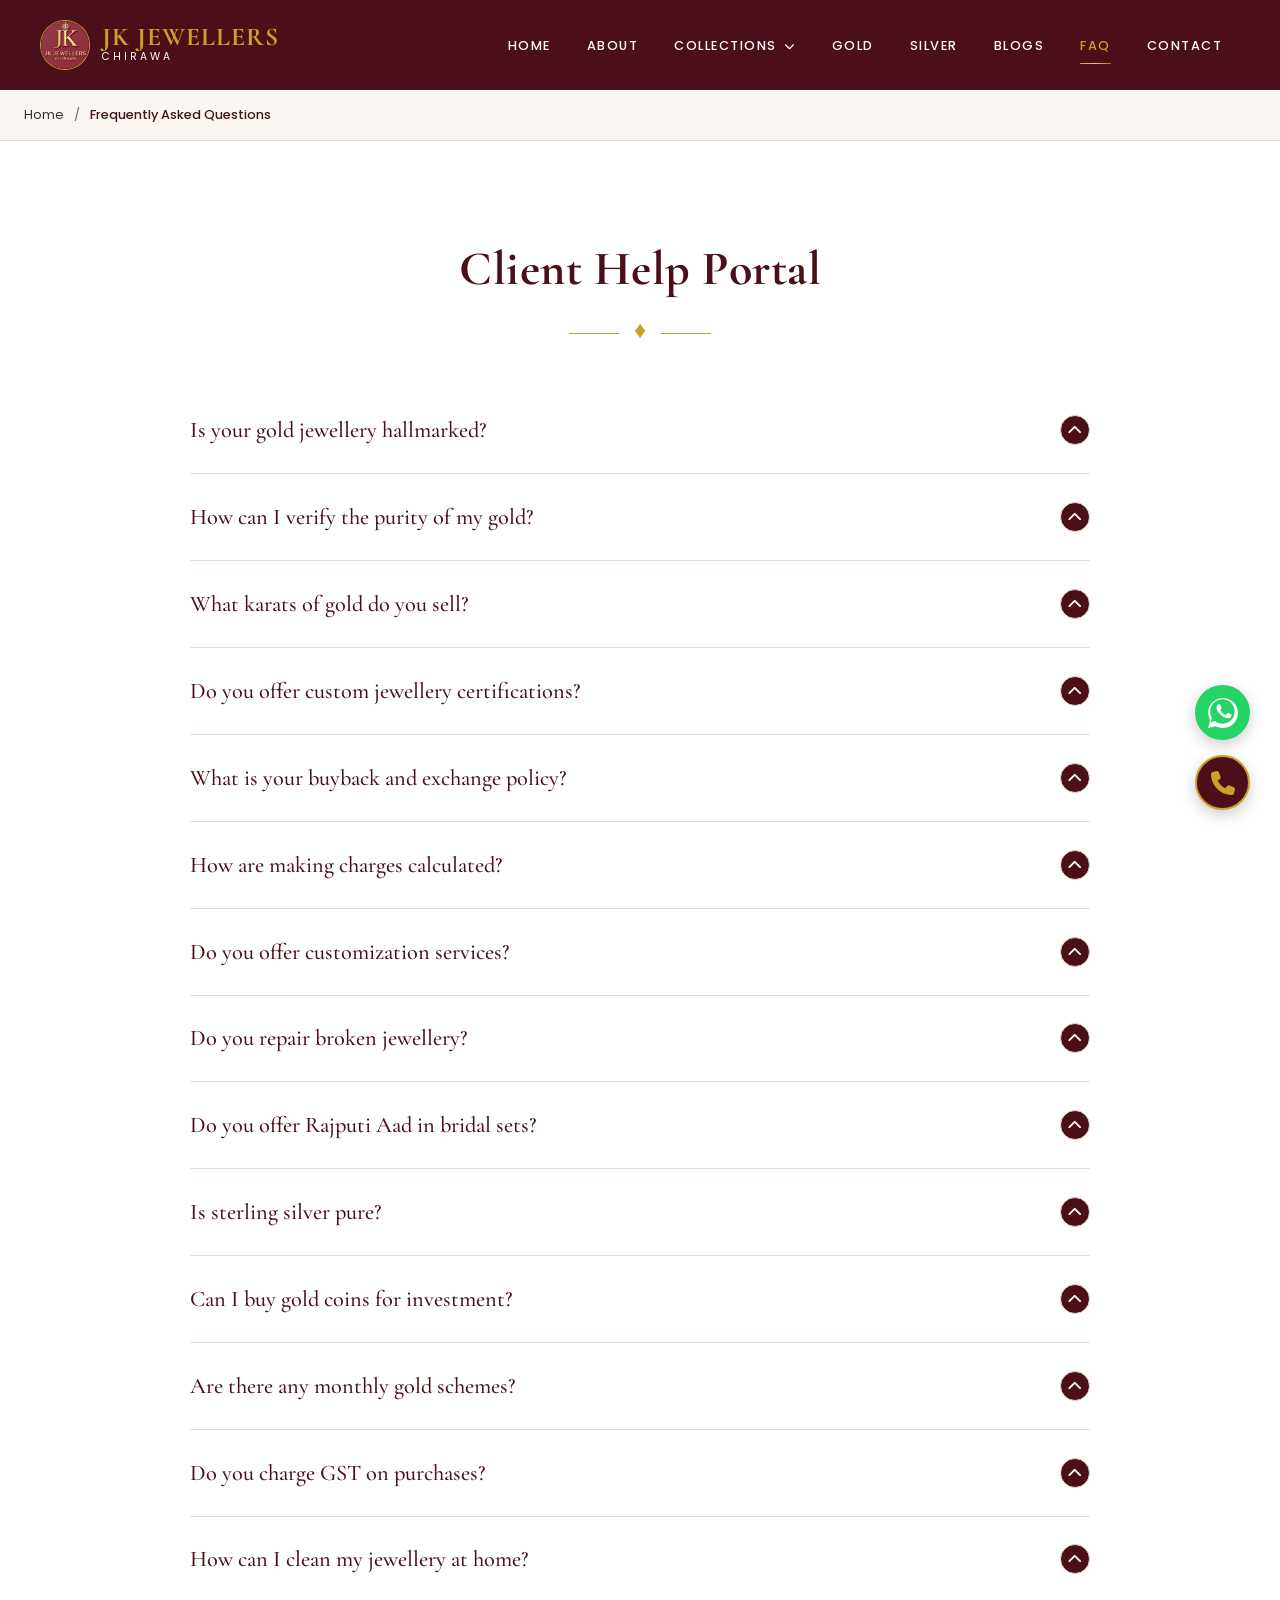
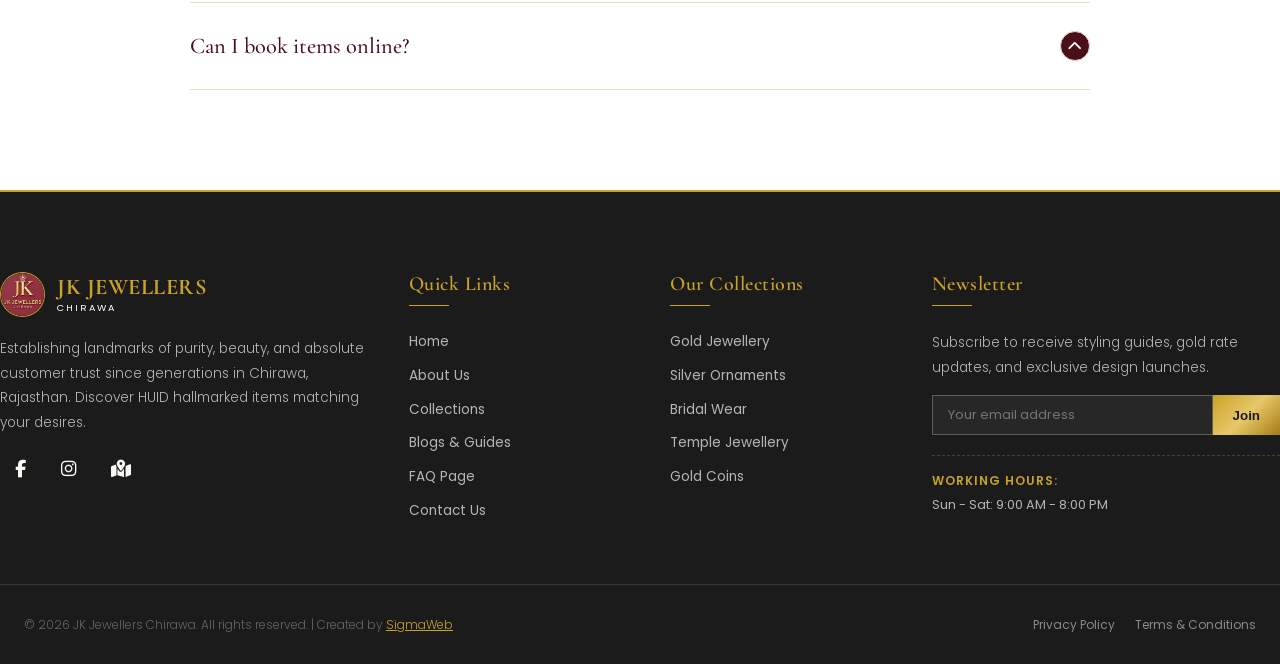
<file: faq.html>
<!DOCTYPE html>
<html lang="en">
<head>
    <meta charset="UTF-8">
    <meta name="viewport" content="width=device-width, initial-scale=1.0">
    <meta name="robots" content="index, follow">
    <title>Frequently Asked Questions (FAQ) - JK Jewellers Chirawa</title>
    <meta name="description" content="Find answers to common questions about gold HUID hallmarking, making charges, local gold rates, and buyback policies at JK Jewellers Chirawa.">
    <link rel="canonical" href="https://jkjewellerschirawa.com/faq.html">

    <!-- Favicon -->
    <link rel="icon" type="image/jpeg" href="images/logo.jpeg">
    <link rel="apple-touch-icon" href="images/logo.jpeg">

    <!-- CSS / Icons -->
    <link rel="stylesheet" href="css/style.css">
    <link rel="stylesheet" href="css/animations.css">
    <link rel="stylesheet" href="css/responsive.css">
    <link rel="stylesheet" href="https://cdnjs.cloudflare.com/ajax/libs/font-awesome/6.4.0/css/all.min.css">

    <!-- FAQPage JSON-LD Schema -->
    <script type="application/ld+json">
    {
      "@context": "https://schema.org",
      "@type": "FAQPage",
      "mainEntity": [
        {
          "@type": "Question",
          "name": "Is your gold jewellery hallmarked?",
          "acceptedAnswer": {
            "@type": "Answer",
            "text": "Yes, 100% of our gold jewellery is hallmarked by the Bureau of Indian Standards (BIS) and features the 6-digit Hallmark Unique Identification (HUID) alphanumeric laser engraving code."
          }
        },
        {
          "@type": "Question",
          "name": "How can I verify the purity of my gold?",
          "acceptedAnswer": {
            "@type": "Answer",
            "text": "We house computerized XRF Carat Analyzer Scanners inside our Chirawa showroom. You can test your gold purity instantly on digital screens. You can also verify the 6-digit HUID code using the government's official BIS Care App."
          }
        },
        {
          "@type": "Question",
          "name": "What karats of gold do you sell?",
          "acceptedAnswer": {
            "@type": "Answer",
            "text": "We offer fine jewellery in 22K (916 purity), 20K (833 purity), and 18K (750 purity). 22K is recommended for solid gold jewellery, while 18K is preferred for setting gemstones."
          }
        },
        {
          "@type": "Question",
          "name": "Do you offer custom jewellery certifications?",
          "acceptedAnswer": {
            "@type": "Answer",
            "text": "Yes, all of our jewellery comes with official invoice declarations. For custom ordered pieces, we provide certificate documentation mapping exact weight parameters."
          }
        },
        {
          "@type": "Question",
          "name": "What is your buyback and exchange policy?",
          "acceptedAnswer": {
            "@type": "Answer",
            "text": "We provide a transparent 100% buyback guarantee on gold purchased from us at the prevailing market gold rates. For specialized designer items, exchange values are calculated with minimal deduction as stated on your invoice."
          }
        }
      ]
    }
    </script>
</head>
<body>

    <!-- Scroll Progress Bar -->
    <div class="progress-bar-container">
        <div class="progress-bar"></div>
    </div>

    <!-- Page Loader -->
    <div class="loader-wrapper">
        <div class="loader">
            <div class="loader-logo">JK</div>
        </div>
    </div>

    <!-- Sticky Header -->
    <header class="header-wrapper scrolled" style="position: sticky; top: 0; background: var(--color-primary);">
        <nav class="navbar container">
            <a href="index.html" class="logo">
                <img src="images/logo.jpeg" alt="JK Jewellers Logo">
                <div class="logo-text">
                    <h1>JK JEWELLERS</h1>
                    <span>Chirawa</span>
                </div>
            </a>
            <button class="hamburger" aria-label="Toggle Navigation menu">
                <span></span>
                <span></span>
                <span></span>
            </button>
            <ul class="nav-menu">
                <li class="nav-item"><a href="index.html" class="nav-link">Home</a></li>
                <li class="nav-item"><a href="about.html" class="nav-link">About</a></li>
                <li class="nav-item has-mega-menu">
                    <a href="collections.html" class="nav-link">Collections <i class="fa-solid fa-chevron-down" style="font-size: 0.65rem; margin-left:3px;"></i></a>
                    <div class="mega-menu">
                        <div class="mega-column">
                            <h3>Gold Jewellery</h3>
                            <ul>
                                <li><a href="gold.html?cat=necklaces">Choker & Necklaces</a></li>
                                <li><a href="gold.html?cat=bangles">Bangles & Bracelets</a></li>
                                <li><a href="gold.html?cat=earrings">Earrings & Jhumkas</a></li>
                                <li><a href="gold.html?cat=chains">Gold Chains & Kadas</a></li>
                            </ul>
                        </div>

                        <div class="mega-column">
                            <h3>Silver Jewellery</h3>
                            <ul>
                                <li><a href="silver.html?cat=payal">Traditional Payals</a></li>
                                <li><a href="silver.html?cat=gift">Gifting Articles & Coins</a></li>
                                <li><a href="silver.html?cat=rings">Silver Rings & Chains</a></li>
                                <li><a href="silver.html?cat=utensils">Pooja Utensils</a></li>
                            </ul>
                        </div>
                        <div class="mega-column">
                            <h3>Exclusive Sets</h3>
                            <ul>
                                <li><a href="bridal.html">Royal Bridal Collection</a></li>
                                <li><a href="collections.html?cat=temple">Temple Jewellery</a></li>
                                <li><a href="collections.html?cat=daily">Daily Wear Minimal</a></li>
                                <li><a href="collections.html?cat=kids">Kids Collection</a></li>
                            </ul>
                        </div>
                        <div class="mega-featured">
                            <h4>Royal Heritage</h4>
                            <p>Exquisite craftsmanship of Rajasthan</p>
                            <a href="bridal.html" class="btn btn-primary" style="padding: 6px 12px; font-size: 0.65rem;">Explore</a>
                        </div>
                    </div>
                </li>
                <li class="nav-item"><a href="gold.html" class="nav-link">Gold</a></li>

                <li class="nav-item"><a href="silver.html" class="nav-link">Silver</a></li>
                <li class="nav-item"><a href="blogs.html" class="nav-link">Blogs</a></li>
                <li class="nav-item active"><a href="faq.html" class="nav-link">FAQ</a></li>
                <li class="nav-item"><a href="contact.html" class="nav-link">Contact</a></li>
            </ul>
        </nav>
    </header>

    <!-- Breadcrumbs -->
    <div class="breadcrumbs" style="margin-top:0;">
        <div class="container">
            <ul>
                <li><a href="index.html">Home</a></li>
                <li class="active">Frequently Asked Questions</li>
            </ul>
        </div>
    </div>

    <!-- FAQ Accordion section -->
    <section class="section">
        <div class="container">
            <h1 style="text-align: center; font-size: 3rem; margin-bottom: 10px;">Client Help Portal</h1>
            <div class="luxury-divider"><span>♦</span></div>

            <div class="faq-container">
                <!-- 1 -->
                <div class="faq-item reveal fade-up">
                    <div class="faq-header">
                        <span class="faq-question">Is your gold jewellery hallmarked?</span>
                        <div class="faq-icon"><i class="fa-solid fa-chevron-down"></i></div>
                    </div>
                    <div class="faq-body">
                        <div class="faq-answer">
                            <p>Yes, 100% of our gold jewellery is hallmarked by the Bureau of Indian Standards (BIS) and features the 6-digit Hallmark Unique Identification (HUID) alphanumeric laser engraving code.</p>
                        </div>
                    </div>
                </div>
                <!-- 2 -->
                <div class="faq-item reveal fade-up">
                    <div class="faq-header">
                        <span class="faq-question">How can I verify the purity of my gold?</span>
                        <div class="faq-icon"><i class="fa-solid fa-chevron-down"></i></div>
                    </div>
                    <div class="faq-body">
                        <div class="faq-answer">
                            <p>We house computerized XRF Carat Analyzer Scanners inside our Chirawa showroom. You can test your gold purity instantly on digital screens. You can also verify the 6-digit HUID code using the government's official BIS Care App.</p>
                        </div>
                    </div>
                </div>
                <!-- 3 -->
                <div class="faq-item reveal fade-up">
                    <div class="faq-header">
                        <span class="faq-question">What karats of gold do you sell?</span>
                        <div class="faq-icon"><i class="fa-solid fa-chevron-down"></i></div>
                    </div>
                    <div class="faq-body">
                        <div class="faq-answer">
                            <p>We offer fine jewellery in 22K (916 purity), 20K (833 purity), and 18K (750 purity). 22K is recommended for solid gold jewellery, while 18K is preferred for setting gemstones.</p>
                        </div>
                    </div>
                </div>
                <!-- 4 -->
                <div class="faq-item reveal fade-up">
                    <div class="faq-header">
                        <span class="faq-question">Do you offer custom jewellery certifications?</span>
                        <div class="faq-icon"><i class="fa-solid fa-chevron-down"></i></div>
                    </div>
                    <div class="faq-body">
                        <div class="faq-answer">
                            <p>Yes, all of our jewellery comes with official invoice declarations. For custom ordered pieces, we provide certificate documentation mapping exact weight parameters.</p>
                        </div>
                    </div>
                </div>
                <!-- 5 -->
                <div class="faq-item reveal fade-up">
                    <div class="faq-header">
                        <span class="faq-question">What is your buyback and exchange policy?</span>
                        <div class="faq-icon"><i class="fa-solid fa-chevron-down"></i></div>
                    </div>
                    <div class="faq-body">
                        <div class="faq-answer">
                            <p>We provide a transparent 100% buyback guarantee on gold purchased from us at the prevailing market gold rates. For specialized designer items, exchange values are calculated with minimal deduction as stated on your invoice.</p>
                        </div>
                    </div>
                </div>
                <!-- 6 -->
                <div class="faq-item reveal">
                    <div class="faq-header">
                        <span class="faq-question">How are making charges calculated?</span>
                        <div class="faq-icon"><i class="fa-solid fa-chevron-down"></i></div>
                    </div>
                    <div class="faq-body">
                        <div class="faq-answer">
                            <p>Making charges vary based on design complexity. Machine-made items feature flat per-gram fees, while heavy hand-crafted Rajasthani Kundan and Jadau work have flat percentage values which are explained before billing.</p>
                        </div>
                    </div>
                </div>
                <!-- 7 -->
                <div class="faq-item reveal">
                    <div class="faq-header">
                        <span class="faq-question">Do you offer customization services?</span>
                        <div class="faq-icon"><i class="fa-solid fa-chevron-down"></i></div>
                    </div>
                    <div class="faq-body">
                        <div class="faq-answer">
                            <p>Yes! We have a specialized customization division. Share your design concepts or reference photos on WhatsApp, and our designers will co-create matching patterns customized for your budget.</p>
                        </div>
                    </div>
                </div>
                <!-- 8 -->
                <div class="faq-item reveal">
                    <div class="faq-header">
                        <span class="faq-question">Do you repair broken jewellery?</span>
                        <div class="faq-icon"><i class="fa-solid fa-chevron-down"></i></div>
                    </div>
                    <div class="faq-body">
                        <div class="faq-answer">
                            <p>Yes, we offer repair, resizing, and polishing services. In-house experts handle solder work under computer-linked magnifying lasers to ensure structural strength without changing gold weights.</p>
                        </div>
                    </div>
                </div>
                <!-- 9 -->
                <div class="faq-item reveal">
                    <div class="faq-header">
                        <span class="faq-question">Do you offer Rajputi Aad in bridal sets?</span>
                        <div class="faq-icon"><i class="fa-solid fa-chevron-down"></i></div>
                    </div>
                    <div class="faq-body">
                        <div class="faq-answer">
                            <p>Yes, we specialize in Traditional Rajasthani Rajputi Aad, Borla, Bajuband, and Shekhawati heavy cuffs crafted in HUID-certified gold and premium enamel ruby work.</p>
                        </div>
                    </div>
                </div>
                <!-- 10 -->
                <div class="faq-item reveal">
                    <div class="faq-header">
                        <span class="faq-question">Is sterling silver pure?</span>
                        <div class="faq-icon"><i class="fa-solid fa-chevron-down"></i></div>
                    </div>
                    <div class="faq-body">
                        <div class="faq-answer">
                            <p>Our designer silver jewellery features 92.5 Sterling Silver, which is the industry standard for durability and shine. Gifting coins and bars are provided in 99.9% fine silver purity.</p>
                        </div>
                    </div>
                </div>
                <!-- 11 -->
                <div class="faq-item reveal">
                    <div class="faq-header">
                        <span class="faq-question">Can I buy gold coins for investment?</span>
                        <div class="faq-icon"><i class="fa-solid fa-chevron-down"></i></div>
                    </div>
                    <div class="faq-body">
                        <div class="faq-answer">
                            <p>Yes, we stock 24K (999 pure) fine gold coins in weights ranging from 1 gram to 50 grams, packed in tamper-proof assay cards perfect for investment security.</p>
                        </div>
                    </div>
                </div>
                <!-- 12 -->
                <div class="faq-item reveal">
                    <div class="faq-header">
                        <span class="faq-question">Are there any monthly gold schemes?</span>
                        <div class="faq-icon"><i class="fa-solid fa-chevron-down"></i></div>
                    </div>
                    <div class="faq-body">
                        <div class="faq-answer">
                            <p>We host seasonal booking schemes where you can accumulate gold weights monthly at current rates to build up assets for upcoming wedding dates. Visit our showroom to inquire details.</p>
                        </div>
                    </div>
                </div>
                <!-- 13 -->
                <div class="faq-item reveal">
                    <div class="faq-header">
                        <span class="faq-question">Do you charge GST on purchases?</span>
                        <div class="faq-icon"><i class="fa-solid fa-chevron-down"></i></div>
                    </div>
                    <div class="faq-body">
                        <div class="faq-answer">
                            <p>Yes, a government-mandated 3% GST is added to all gold and silver bills. Computerized bills are issued to provide legally sound asset records.</p>
                        </div>
                    </div>
                </div>
                <!-- 14 -->
                <div class="faq-item reveal">
                    <div class="faq-header">
                        <span class="faq-question">How can I clean my jewellery at home?</span>
                        <div class="faq-icon"><i class="fa-solid fa-chevron-down"></i></div>
                    </div>
                    <div class="faq-body">
                        <div class="faq-answer">
                            <p>You can wash gold items in warm water mixed with mild dish soap using a soft toothbrush. Avoid harsh chemicals on pearls and emeralds. Bring them to our showroom for professional ultrasonic wash free of charge.</p>
                        </div>
                    </div>
                </div>
                <!-- 15 -->
                <div class="faq-item reveal">
                    <div class="faq-header">
                        <span class="faq-question">Can I book items online?</span>
                        <div class="faq-icon"><i class="fa-solid fa-chevron-down"></i></div>
                    </div>
                    <div class="faq-body">
                        <div class="faq-answer">
                            <p>You can browse collections online and click the WhatsApp buttons to block items. Payments are processed securely offline at our showroom in Chirawa, Rajasthan.</p>
                        </div>
                    </div>
                </div>
            </div>
        </div>
    </section>

    <!-- Footer -->
    <footer class="footer">
        <div class="container footer-top">
            <div class="footer-column">
                <div class="footer-logo">
                    <img src="images/logo.jpeg" alt="JK Jewellers logo">
                    <div class="footer-logo-text">
                        <h2>JK JEWELLERS</h2>
                        <span>Chirawa</span>
                    </div>
                </div>
                <p>Establishing landmarks of purity, beauty, and absolute customer trust since generations in Chirawa, Rajasthan. Discover HUID hallmarked items matching your desires.</p>
                <div class="top-bar-social" style="margin-top: 20px; font-size: 1.1rem;">
                    <a href="https://facebook.com" target="_blank" aria-label="Facebook"><i class="fa-brands fa-facebook-f" style="margin-right:15px;"></i></a>
                    <a href="https://www.instagram.com/jkjewellerschirawa" target="_blank" aria-label="Instagram"><i class="fa-brands fa-instagram" style="margin-right:15px;"></i></a>
                    <a href="https://maps.google.com" target="_blank" aria-label="Google Map"><i class="fa-solid fa-map-location-dot"></i></a>
                </div>
            </div>
            <div class="footer-column">
                <h3>Quick Links</h3>
                <ul class="footer-links">
                    <li><a href="index.html">Home</a></li>
                    <li><a href="about.html">About Us</a></li>
                    <li><a href="collections.html">Collections</a></li>
                    <li><a href="blogs.html">Blogs &amp; Guides</a></li>
                    <li><a href="faq.html">FAQ Page</a></li>
                    <li><a href="contact.html">Contact Us</a></li>
                </ul>
            </div>
            <div class="footer-column">
                <h3>Our Collections</h3>
                <ul class="footer-links">
                    <li><a href="gold.html">Gold Jewellery</a></li>

                    <li><a href="silver.html">Silver Ornaments</a></li>
                    <li><a href="bridal.html">Bridal Wear</a></li>
                    <li><a href="collections.html?cat=temple">Temple Jewellery</a></li>
                    <li><a href="collections.html?cat=investment">Gold Coins</a></li>
                </ul>
            </div>
            <div class="footer-column">
                <h3>Newsletter</h3>
                <p>Subscribe to receive styling guides, gold rate updates, and exclusive design launches.</p>
                <form class="newsletter-form" onsubmit="event.preventDefault(); alert('Subscribed successfully!'); this.reset();">
                    <input type="email" placeholder="Your email address" required aria-label="Email address for newsletter">
                    <button type="submit">Join</button>
                </form>
                <div style="margin-top:20px; border-top:1px dashed rgba(232, 220, 196, 0.2); padding-top:15px;">
                    <span style="display:block; font-size:0.75rem; color:var(--color-secondary); font-weight:600; text-transform:uppercase; letter-spacing:1px; margin-bottom:5px;">Working Hours:</span>
                    <span style="display:block; font-size:0.8rem; color:rgba(250,247,242,0.7);">Sun - Sat: 9:00 AM - 8:00 PM</span>
                </div>
            </div>
        </div>
        <div class="footer-bottom">
            <div class="container footer-bottom-content">
                <p>&copy; 2026 JK Jewellers Chirawa. All rights reserved. | Created by <a href="https://sigmaweb.in" target="_blank" rel="noopener noreferrer" style="color: var(--color-secondary); text-decoration: underline;">SigmaWeb</a></p>
                <ul class="footer-bottom-links">
                    <li><a href="privacy.html">Privacy Policy</a></li>
                    <li><a href="terms.html">Terms &amp; Conditions</a></li>
                </ul>
            </div>
        </div>
    </footer>

    <!-- Floating Actions (WhatsApp & Call) -->
    <div class="floating-actions">
        <a href="https://wa.me/919784715709" class="floating-btn floating-whatsapp floating-icon" target="_blank" aria-label="Inquire on WhatsApp">
            <svg viewBox="0 0 24 24">
                <path d="M.057 24l1.687-6.163c-1.041-1.804-1.588-3.849-1.587-5.946C.06 5.348 5.397.01 12.008.01c3.202.001 6.212 1.246 8.477 3.513 2.262 2.268 3.507 5.28 3.505 8.484-.004 6.657-5.34 11.997-11.953 11.997-2.005-.001-3.973-.502-5.724-1.455L0 24zm6.59-4.846c1.6.95 3.188 1.449 4.825 1.451 5.436 0 9.86-4.42 9.864-9.852.002-2.63-1.023-5.101-2.883-6.963C16.688 1.957 14.217.932 11.59.932c-5.442 0-9.87 4.42-9.874 9.855-.001 1.758.485 3.479 1.41 4.98l-.995 3.633 3.732-.979zm11.58-6.18c-.295-.148-1.748-.862-2.019-.962-.27-.1-.468-.148-.665.148-.197.296-.764.962-.937 1.16-.172.196-.345.22-.64.072-.295-.148-1.248-.46-2.378-1.467-.88-.785-1.474-1.753-1.647-2.05-.172-.296-.018-.456.13-.603.132-.133.296-.346.444-.518.148-.172.197-.296.296-.493.1-.2.05-.37-.025-.518-.075-.148-.665-1.601-.913-2.196-.24-.58-.487-.5-.665-.51-.172-.007-.37-.01-.567-.01-.197 0-.518.073-.788.37-.27.296-1.034 1.011-1.034 2.467 0 1.456 1.059 2.861 1.207 3.058.148.197 2.085 3.182 5.05 4.464.705.305 1.255.487 1.683.623.708.226 1.353.193 1.862.118.57-.085 1.748-.715 1.995-1.4.245-.688.245-1.282.172-1.4-.074-.118-.27-.216-.566-.363z"/>
            </svg>
        </a>
        <a href="tel:9784715709" class="floating-btn floating-call floating-icon" aria-label="Direct Call JK Jewellers">
            <i class="fa-solid fa-phone"></i>
        </a>
        <button class="back-to-top" aria-label="Back to Top"><i class="fa-solid fa-arrow-up"></i></button>
    </div>

    <!-- Scripts -->
    <script src="js/main.js"></script>
    <script src="js/animations.js"></script>
    
    <!-- Inline Accordion Logic -->
    <script>
        document.addEventListener('DOMContentLoaded', () => {
            const faqHeaders = document.querySelectorAll('.faq-header');

            faqHeaders.forEach(header => {
                header.addEventListener('click', () => {
                    const item = header.parentElement;
                    const body = item.querySelector('.faq-body');

                    // Check if active
                    const isActive = item.classList.contains('active');

                    // Collapse all others
                    document.querySelectorAll('.faq-item').forEach(el => {
                        el.classList.remove('active');
                        el.querySelector('.faq-body').style.maxHeight = null;
                    });

                    if (!isActive) {
                        item.classList.add('active');
                        body.style.maxHeight = body.scrollHeight + "px";
                    }
                });
            });
        });
    </script>
</body>
</html>
</file>
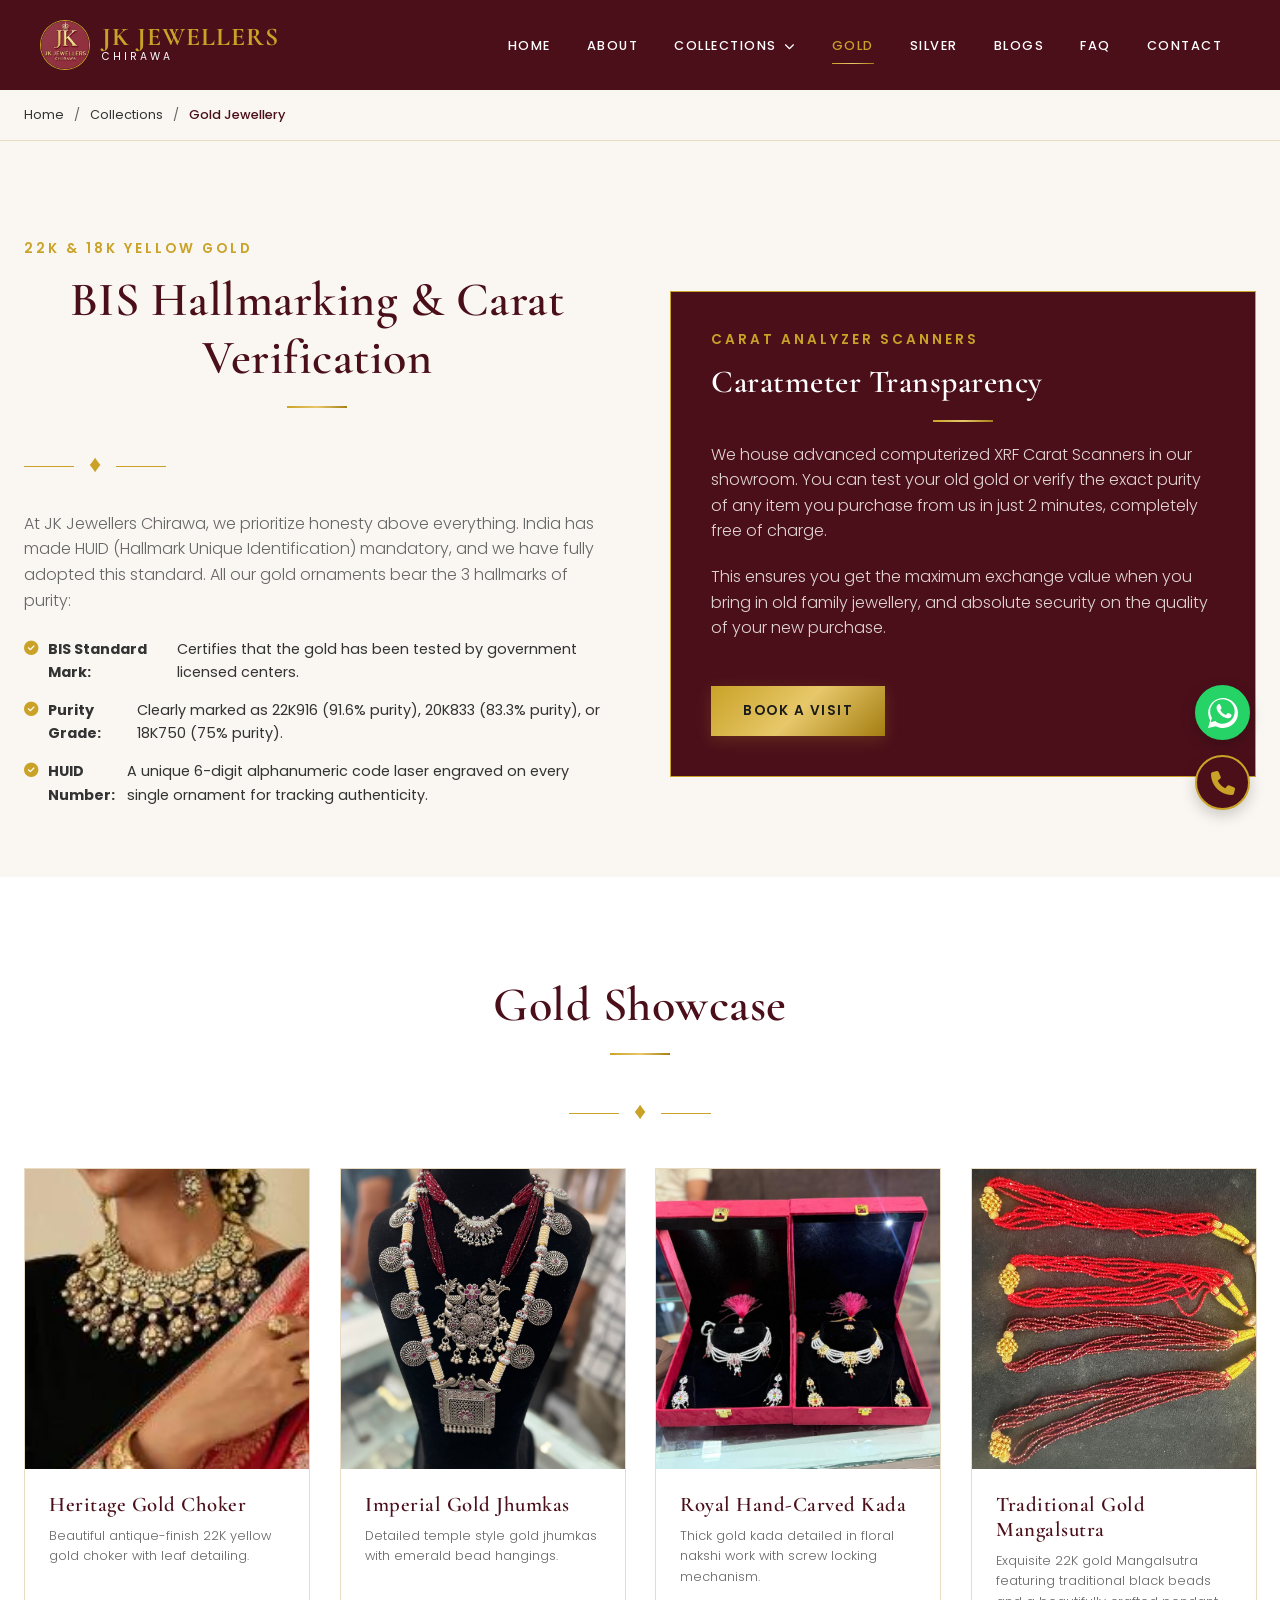
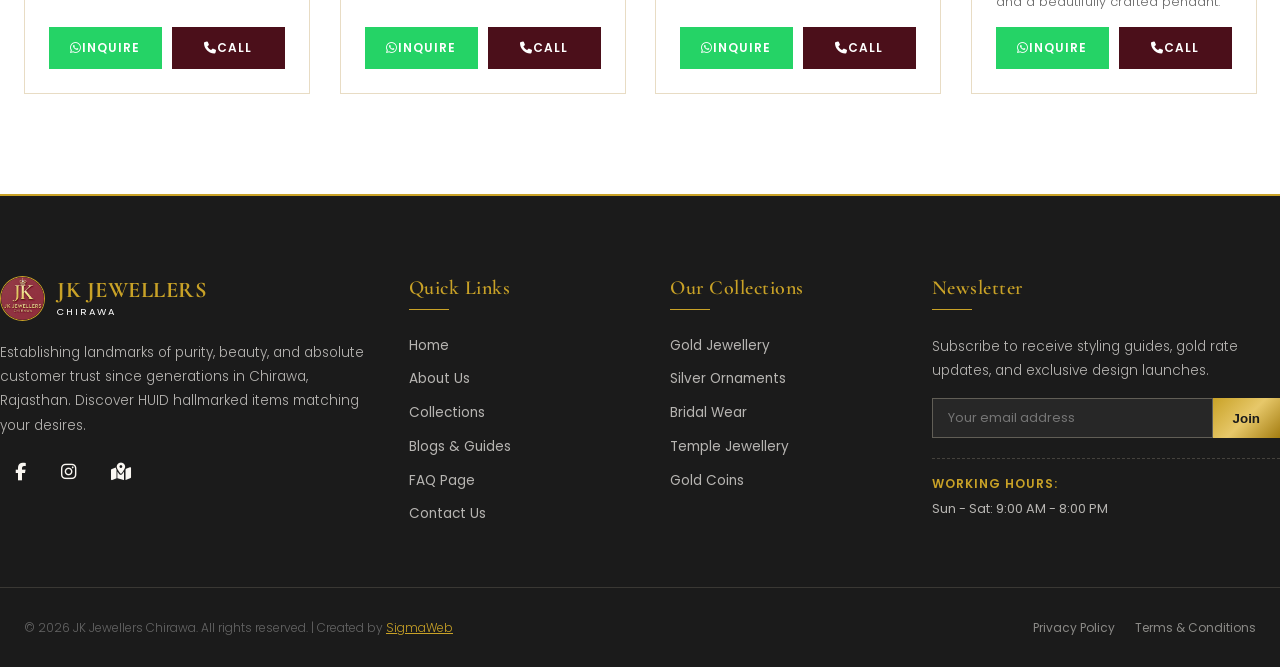
<file: gold.html>
<!DOCTYPE html>
<html lang="en">
<head>
    <meta charset="UTF-8">
    <meta name="viewport" content="width=device-width, initial-scale=1.0">
    <meta name="robots" content="index, follow">
    <title>Gold Jewellery | 22K HUID BIS Hallmarked - JK Jewellers Chirawa</title>
    <meta name="description" content="Discover pure BIS Hallmarked gold jewellery at JK Jewellers Chirawa. Handcrafted 22K, 20K, and 18K necklaces, kadas, bangles, and jhumkas. Purity checked with computerized scanners.">
    <link rel="canonical" href="https://jkjewellerschirawa.com/gold.html">

    <!-- Favicon -->
    <link rel="icon" type="image/jpeg" href="images/logo.jpeg">
    <link rel="apple-touch-icon" href="images/logo.jpeg">

    <!-- CSS / Icons -->
    <link rel="stylesheet" href="css/style.css">
    <link rel="stylesheet" href="css/animations.css">
    <link rel="stylesheet" href="css/responsive.css">
    <link rel="stylesheet" href="https://cdnjs.cloudflare.com/ajax/libs/font-awesome/6.4.0/css/all.min.css">
</head>
<body>

    <!-- Scroll Progress Bar -->
    <div class="progress-bar-container">
        <div class="progress-bar"></div>
    </div>

    <!-- Page Loader -->
    <div class="loader-wrapper">
        <div class="loader">
            <div class="loader-logo">JK</div>
        </div>
    </div>

    <!-- Sticky Header -->
    <header class="header-wrapper scrolled" style="position: sticky; top: 0; background: var(--color-primary);">
        <nav class="navbar container">
            <a href="index.html" class="logo">
                <img src="images/logo.jpeg" alt="JK Jewellers Logo">
                <div class="logo-text">
                    <h1>JK JEWELLERS</h1>
                    <span>Chirawa</span>
                </div>
            </a>
            <button class="hamburger" aria-label="Toggle Navigation menu">
                <span></span>
                <span></span>
                <span></span>
            </button>
            <ul class="nav-menu">
                <li class="nav-item"><a href="index.html" class="nav-link">Home</a></li>
                <li class="nav-item"><a href="about.html" class="nav-link">About</a></li>
                <li class="nav-item has-mega-menu">
                    <a href="collections.html" class="nav-link">Collections <i class="fa-solid fa-chevron-down" style="font-size: 0.65rem; margin-left:3px;"></i></a>
                    <div class="mega-menu">
                        <div class="mega-column">
                            <h3>Gold Jewellery</h3>
                            <ul>
                                <li><a href="gold.html?cat=necklaces">Choker & Necklaces</a></li>
                                <li><a href="gold.html?cat=bangles">Bangles & Bracelets</a></li>
                                <li><a href="gold.html?cat=earrings">Earrings & Jhumkas</a></li>
                                <li><a href="gold.html?cat=chains">Gold Chains & Kadas</a></li>
                            </ul>
                        </div>

                        <div class="mega-column">
                            <h3>Silver Jewellery</h3>
                            <ul>
                                <li><a href="silver.html?cat=payal">Traditional Payals</a></li>
                                <li><a href="silver.html?cat=gift">Gifting Articles & Coins</a></li>
                                <li><a href="silver.html?cat=rings">Silver Rings & Chains</a></li>
                                <li><a href="silver.html?cat=utensils">Pooja Utensils</a></li>
                            </ul>
                        </div>
                        <div class="mega-column">
                            <h3>Exclusive Sets</h3>
                            <ul>
                                <li><a href="bridal.html">Royal Bridal Collection</a></li>
                                <li><a href="collections.html?cat=temple">Temple Jewellery</a></li>
                                <li><a href="collections.html?cat=daily">Daily Wear Minimal</a></li>
                                <li><a href="collections.html?cat=kids">Kids Collection</a></li>
                            </ul>
                        </div>
                        <div class="mega-featured">
                            <h4>Royal Heritage</h4>
                            <p>Exquisite craftsmanship of Rajasthan</p>
                            <a href="bridal.html" class="btn btn-primary" style="padding: 6px 12px; font-size: 0.65rem;">Explore</a>
                        </div>
                    </div>
                </li>
                <li class="nav-item active"><a href="gold.html" class="nav-link">Gold</a></li>

                <li class="nav-item"><a href="silver.html" class="nav-link">Silver</a></li>
                <li class="nav-item"><a href="blogs.html" class="nav-link">Blogs</a></li>
                <li class="nav-item"><a href="faq.html" class="nav-link">FAQ</a></li>
                <li class="nav-item"><a href="contact.html" class="nav-link">Contact</a></li>
            </ul>
        </nav>
    </header>

    <!-- Breadcrumbs -->
    <div class="breadcrumbs" style="margin-top:0;">
        <div class="container">
            <ul>
                <li><a href="index.html">Home</a></li>
                <li><a href="collections.html">Collections</a></li>
                <li class="active">Gold Jewellery</li>
            </ul>
        </div>
    </div>

    <!-- Purity / Education Section -->
    <section class="section section-light" style="padding-bottom:50px;">
        <div class="container">
            <div class="about-grid" style="grid-template-columns: 1fr 1fr;">
                <div class="about-text reveal fade-right">
                    <h3>22K &amp; 18K Yellow Gold</h3>
                    <h2>BIS Hallmarking &amp; Carat Verification</h2>
                    <div class="luxury-divider" style="justify-content: flex-start; margin: 10px 0 25px 0;"><span>♦</span></div>
                    <p>At JK Jewellers Chirawa, we prioritize honesty above everything. India has made HUID (Hallmark Unique Identification) mandatory, and we have fully adopted this standard. All our gold ornaments bear the 3 hallmarks of purity:</p>
                    
                    <ul style="list-style: none; margin: 20px 0;">
                        <li style="margin-bottom:15px; display:flex; gap:10px; font-size:0.9rem;"><i class="fa-solid fa-circle-check" style="color:var(--color-secondary); margin-top:3px;"></i> <strong>BIS Standard Mark:</strong> Certifies that the gold has been tested by government licensed centers.</li>
                        <li style="margin-bottom:15px; display:flex; gap:10px; font-size:0.9rem;"><i class="fa-solid fa-circle-check" style="color:var(--color-secondary); margin-top:3px;"></i> <strong>Purity Grade:</strong> Clearly marked as 22K916 (91.6% purity), 20K833 (83.3% purity), or 18K750 (75% purity).</li>
                        <li style="margin-bottom:15px; display:flex; gap:10px; font-size:0.9rem;"><i class="fa-solid fa-circle-check" style="color:var(--color-secondary); margin-top:3px;"></i> <strong>HUID Number:</strong> A unique 6-digit alphanumeric code laser engraved on every single ornament for tracking authenticity.</li>
                    </ul>
                </div>
                <div class="about-text reveal fade-left delay-1" style="background:var(--color-primary); color:white; padding:40px; border:1px solid var(--color-secondary);">
                    <h3 style="color:var(--color-secondary);">Carat Analyzer Scanners</h3>
                    <h2 style="color:white; text-align:left; font-size:2rem; margin-bottom:20px;">Caratmeter Transparency</h2>
                    <p style="color:rgba(250,247,242,0.85); margin-bottom:20px;">We house advanced computerized XRF Carat Scanners in our showroom. You can test your old gold or verify the exact purity of any item you purchase from us in just 2 minutes, completely free of charge.</p>
                    <p style="color:rgba(250,247,242,0.85);">This ensures you get the maximum exchange value when you bring in old family jewellery, and absolute security on the quality of your new purchase.</p>
                    <a href="contact.html" class="btn btn-primary" style="margin-top:20px;">Book a Visit</a>
                </div>
            </div>
        </div>
    </section>

    <!-- Gold Products Showcase -->
    <section class="section">
        <div class="container">
            <h2>Gold Showcase</h2>
            <div class="luxury-divider"><span>♦</span></div>

            <div class="best-sellers-slider">
                <!-- Card 1 -->
                <div class="product-card reveal fade-up">
                    <div class="product-image">
                        <img src="images/neckless.jpg" alt="Heritage Gold Choker Set">
                    </div>
                    <div class="product-details">
                        <h3>Heritage Gold Choker</h3>
                        <p>Beautiful antique-finish 22K yellow gold choker with leaf detailing.</p>
                        <div class="product-actions">
                            <a href="https://wa.me/919784715709?text=Hi%20JK%20Jewellers,%20I'm%20interested%20in%20the%20Heritage%20Gold%20Choker." target="_blank" class="btn-whatsapp-inquiry"><i class="fa-brands fa-whatsapp"></i> Inquire</a>
                            <a href="tel:9784715709" class="btn-call-inquiry"><i class="fa-solid fa-phone"></i> Call</a>
                        </div>
                    </div>
                </div>
                <!-- Card 2 -->
                <div class="product-card reveal fade-up delay-1">
                    <div class="product-image">
                        <img src="images/neckless with jhumka.jpeg" alt="Gold Antique Jhumkas">
                    </div>
                    <div class="product-details">
                        <h3>Imperial Gold Jhumkas</h3>
                        <p>Detailed temple style gold jhumkas with emerald bead hangings.</p>
                        <div class="product-actions">
                            <a href="https://wa.me/919784715709?text=Hi%20JK%20Jewellers,%20I'm%20interested%20in%20the%20Imperial%20Gold%20Jhumkas." target="_blank" class="btn-whatsapp-inquiry"><i class="fa-brands fa-whatsapp"></i> Inquire</a>
                            <a href="tel:9784715709" class="btn-call-inquiry"><i class="fa-solid fa-phone"></i> Call</a>
                        </div>
                    </div>
                </div>
                <!-- Card 3 -->
                <div class="product-card reveal fade-up delay-2">
                    <div class="product-image">
                        <img src="images/WhatsApp Image 2026-07-02 at 7.49.54 AM (1).jpeg" alt="Royal Hand-Carved Kada">
                    </div>
                    <div class="product-details">
                        <h3>Royal Hand-Carved Kada</h3>
                        <p>Thick gold kada detailed in floral nakshi work with screw locking mechanism.</p>
                        <div class="product-actions">
                            <a href="https://wa.me/919784715709?text=Hi%20JK%20Jewellers,%20I'm%20interested%20in%20the%20Royal%20Hand-Carved%20Kada." target="_blank" class="btn-whatsapp-inquiry"><i class="fa-brands fa-whatsapp"></i> Inquire</a>
                            <a href="tel:9784715709" class="btn-call-inquiry"><i class="fa-solid fa-phone"></i> Call</a>
                        </div>
                    </div>
                </div>
                <!-- Card 4 -->
                <div class="product-card reveal fade-up delay-3">
                    <div class="product-image">
                        <img src="images/mangalsutra.jpeg" alt="Traditional Gold Mangalsutra">
                    </div>
                    <div class="product-details">
                        <h3>Traditional Gold Mangalsutra</h3>
                        <p>Exquisite 22K gold Mangalsutra featuring traditional black beads and a beautifully crafted pendant.</p>
                        <div class="product-actions">
                            <a href="https://wa.me/919784715709?text=Hi%20JK%20Jewellers,%20I'm%20interested%20in%20the%20Traditional%20Gold%20Mangalsutra." target="_blank" class="btn-whatsapp-inquiry"><i class="fa-brands fa-whatsapp"></i> Inquire</a>
                            <a href="tel:9784715709" class="btn-call-inquiry"><i class="fa-solid fa-phone"></i> Call</a>
                        </div>
                    </div>
                </div>
            </div>
        </div>
    </section>

    <!-- Footer -->
    <footer class="footer">
        <div class="container footer-top">
            <div class="footer-column">
                <div class="footer-logo">
                    <img src="images/logo.jpeg" alt="JK Jewellers logo">
                    <div class="footer-logo-text">
                        <h2>JK JEWELLERS</h2>
                        <span>Chirawa</span>
                    </div>
                </div>
                <p>Establishing landmarks of purity, beauty, and absolute customer trust since generations in Chirawa, Rajasthan. Discover HUID hallmarked items matching your desires.</p>
                <div class="top-bar-social" style="margin-top: 20px; font-size: 1.1rem;">
                    <a href="https://facebook.com" target="_blank" aria-label="Facebook"><i class="fa-brands fa-facebook-f" style="margin-right:15px;"></i></a>
                    <a href="https://www.instagram.com/jkjewellerschirawa" target="_blank" aria-label="Instagram"><i class="fa-brands fa-instagram" style="margin-right:15px;"></i></a>
                    <a href="https://maps.google.com" target="_blank" aria-label="Google Map"><i class="fa-solid fa-map-location-dot"></i></a>
                </div>
            </div>
            <div class="footer-column">
                <h3>Quick Links</h3>
                <ul class="footer-links">
                    <li><a href="index.html">Home</a></li>
                    <li><a href="about.html">About Us</a></li>
                    <li><a href="collections.html">Collections</a></li>
                    <li><a href="blogs.html">Blogs &amp; Guides</a></li>
                    <li><a href="faq.html">FAQ Page</a></li>
                    <li><a href="contact.html">Contact Us</a></li>
                </ul>
            </div>
            <div class="footer-column">
                <h3>Our Collections</h3>
                <ul class="footer-links">
                    <li><a href="gold.html">Gold Jewellery</a></li>

                    <li><a href="silver.html">Silver Ornaments</a></li>
                    <li><a href="bridal.html">Bridal Wear</a></li>
                    <li><a href="collections.html?cat=temple">Temple Jewellery</a></li>
                    <li><a href="collections.html?cat=investment">Gold Coins</a></li>
                </ul>
            </div>
            <div class="footer-column">
                <h3>Newsletter</h3>
                <p>Subscribe to receive styling guides, gold rate updates, and exclusive design launches.</p>
                <form class="newsletter-form" onsubmit="event.preventDefault(); alert('Subscribed successfully!'); this.reset();">
                    <input type="email" placeholder="Your email address" required aria-label="Email address for newsletter">
                    <button type="submit">Join</button>
                </form>
                <div style="margin-top:20px; border-top:1px dashed rgba(232, 220, 196, 0.2); padding-top:15px;">
                    <span style="display:block; font-size:0.75rem; color:var(--color-secondary); font-weight:600; text-transform:uppercase; letter-spacing:1px; margin-bottom:5px;">Working Hours:</span>
                    <span style="display:block; font-size:0.8rem; color:rgba(250,247,242,0.7);">Sun - Sat: 9:00 AM - 8:00 PM</span>
                </div>
            </div>
        </div>
        <div class="footer-bottom">
            <div class="container footer-bottom-content">
                <p>&copy; 2026 JK Jewellers Chirawa. All rights reserved. | Created by <a href="https://sigmaweb.in" target="_blank" rel="noopener noreferrer" style="color: var(--color-secondary); text-decoration: underline;">SigmaWeb</a></p>
                <ul class="footer-bottom-links">
                    <li><a href="privacy.html">Privacy Policy</a></li>
                    <li><a href="terms.html">Terms &amp; Conditions</a></li>
                </ul>
            </div>
        </div>
    </footer>

    <!-- Floating Actions (WhatsApp & Call) -->
    <div class="floating-actions">
        <a href="https://wa.me/919784715709" class="floating-btn floating-whatsapp floating-icon" target="_blank" aria-label="Inquire on WhatsApp">
            <svg viewBox="0 0 24 24">
                <path d="M.057 24l1.687-6.163c-1.041-1.804-1.588-3.849-1.587-5.946C.06 5.348 5.397.01 12.008.01c3.202.001 6.212 1.246 8.477 3.513 2.262 2.268 3.507 5.28 3.505 8.484-.004 6.657-5.34 11.997-11.953 11.997-2.005-.001-3.973-.502-5.724-1.455L0 24zm6.59-4.846c1.6.95 3.188 1.449 4.825 1.451 5.436 0 9.86-4.42 9.864-9.852.002-2.63-1.023-5.101-2.883-6.963C16.688 1.957 14.217.932 11.59.932c-5.442 0-9.87 4.42-9.874 9.855-.001 1.758.485 3.479 1.41 4.98l-.995 3.633 3.732-.979zm11.58-6.18c-.295-.148-1.748-.862-2.019-.962-.27-.1-.468-.148-.665.148-.197.296-.764.962-.937 1.16-.172.196-.345.22-.64.072-.295-.148-1.248-.46-2.378-1.467-.88-.785-1.474-1.753-1.647-2.05-.172-.296-.018-.456.13-.603.132-.133.296-.346.444-.518.148-.172.197-.296.296-.493.1-.2.05-.37-.025-.518-.075-.148-.665-1.601-.913-2.196-.24-.58-.487-.5-.665-.51-.172-.007-.37-.01-.567-.01-.197 0-.518.073-.788.37-.27.296-1.034 1.011-1.034 2.467 0 1.456 1.059 2.861 1.207 3.058.148.197 2.085 3.182 5.05 4.464.705.305 1.255.487 1.683.623.708.226 1.353.193 1.862.118.57-.085 1.748-.715 1.995-1.4.245-.688.245-1.282.172-1.4-.074-.118-.27-.216-.566-.363z"/>
            </svg>
        </a>
        <a href="tel:9784715709" class="floating-btn floating-call floating-icon" aria-label="Direct Call JK Jewellers">
            <i class="fa-solid fa-phone"></i>
        </a>
        <button class="back-to-top" aria-label="Back to Top"><i class="fa-solid fa-arrow-up"></i></button>
    </div>

    <!-- Scripts -->
    <script src="js/main.js"></script>
    <script src="js/animations.js"></script>
</body>
</html>
</file>
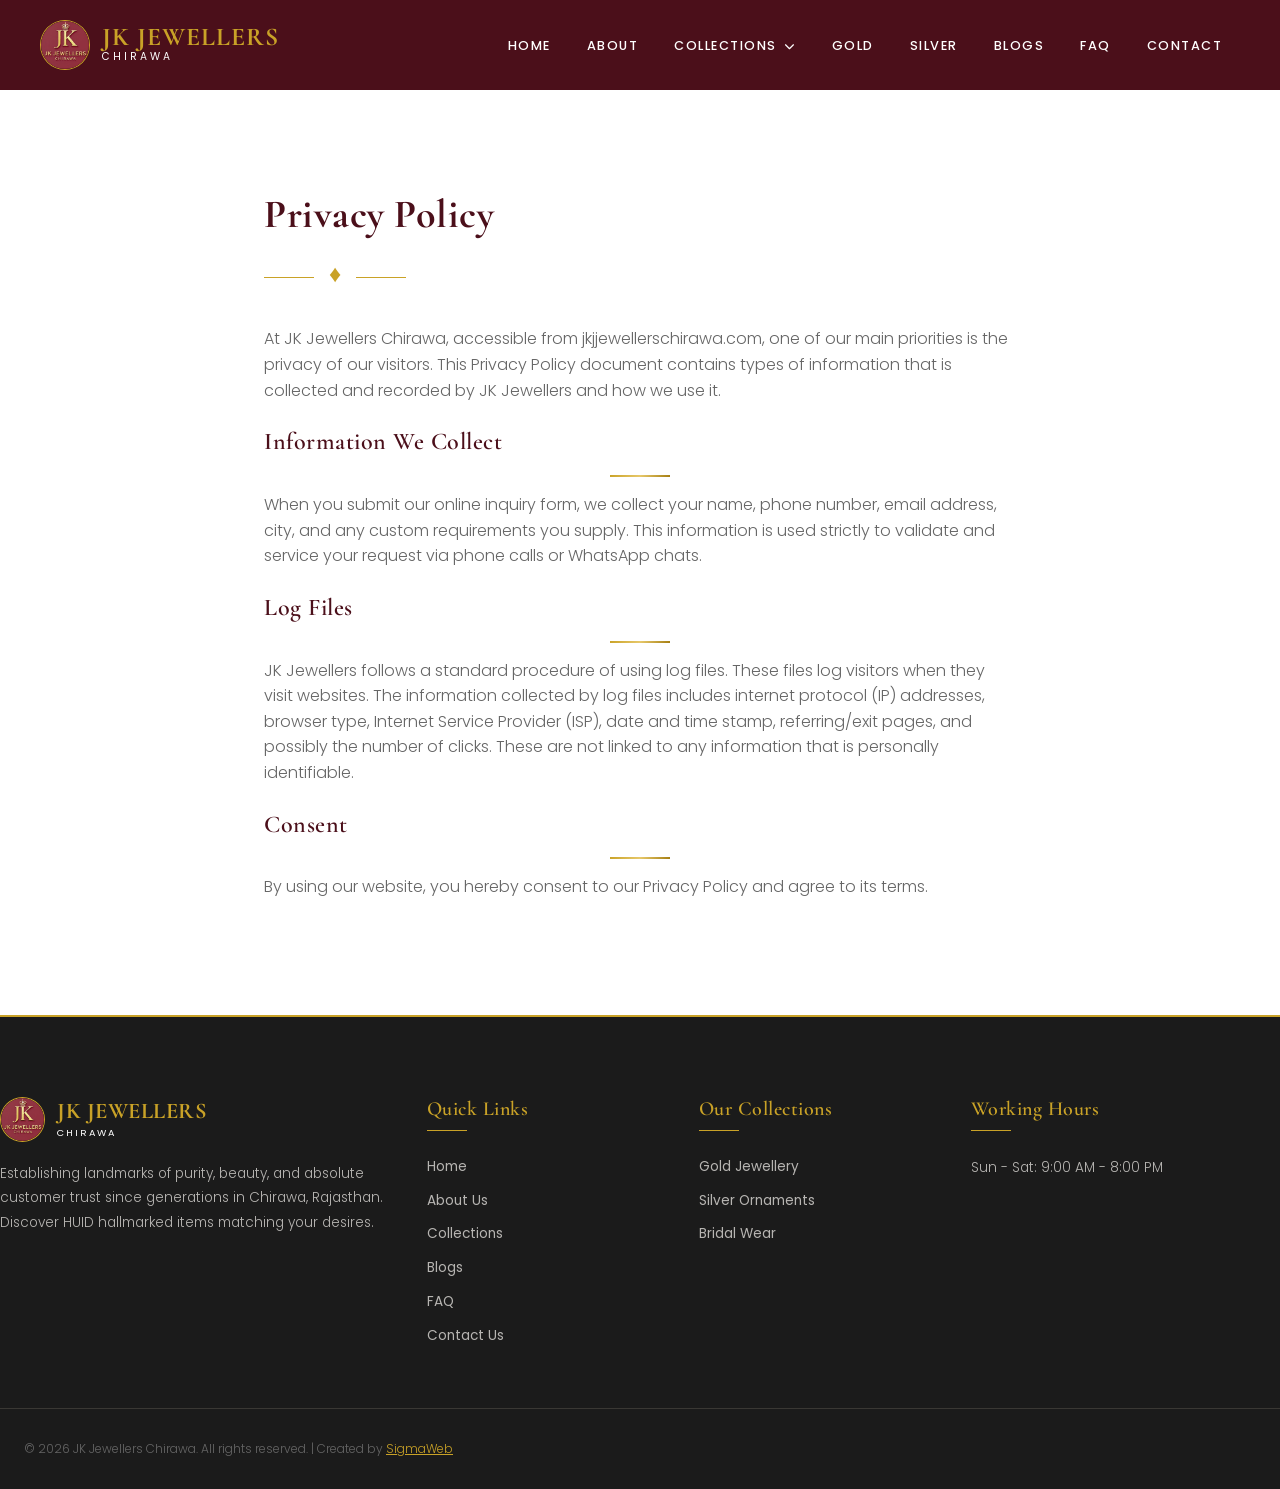
<file: privacy.html>
<!DOCTYPE html>
<html lang="en">
<head>
    <meta charset="UTF-8">
    <meta name="viewport" content="width=device-width, initial-scale=1.0">
    <meta name="robots" content="noindex, follow">
    <title>Privacy Policy - JK Jewellers Chirawa</title>

    <!-- Favicon -->
    <link rel="icon" type="image/jpeg" href="images/logo.jpeg">
    <link rel="apple-touch-icon" href="images/logo.jpeg">

    <link rel="stylesheet" href="css/style.css">
    <link rel="stylesheet" href="css/animations.css">
    <link rel="stylesheet" href="css/responsive.css">
    <link rel="stylesheet" href="https://cdnjs.cloudflare.com/ajax/libs/font-awesome/6.4.0/css/all.min.css">
</head>
<body>

    <!-- Sticky Header -->
    <header class="header-wrapper scrolled" style="position: sticky; top: 0; background: var(--color-primary);">
        <nav class="navbar container">
            <a href="index.html" class="logo">
                <img src="images/logo.jpeg" alt="JK Jewellers Logo">
                <div class="logo-text">
                    <h1>JK JEWELLERS</h1>
                    <span>Chirawa</span>
                </div>
            </a>
            <button class="hamburger" aria-label="Toggle Navigation menu">
                <span></span>
                <span></span>
                <span></span>
            </button>
            <ul class="nav-menu">
                <li class="nav-item"><a href="index.html" class="nav-link">Home</a></li>
                <li class="nav-item"><a href="about.html" class="nav-link">About</a></li>
                <li class="nav-item has-mega-menu">
                    <a href="collections.html" class="nav-link">Collections <i class="fa-solid fa-chevron-down" style="font-size: 0.65rem; margin-left:3px;"></i></a>
                    <div class="mega-menu">
                        <div class="mega-column">
                            <h3>Gold Jewellery</h3>
                            <ul>
                                <li><a href="gold.html?cat=necklaces">Choker & Necklaces</a></li>
                                <li><a href="gold.html?cat=bangles">Bangles & Bracelets</a></li>
                                <li><a href="gold.html?cat=earrings">Earrings & Jhumkas</a></li>
                                <li><a href="gold.html?cat=chains">Gold Chains & Kadas</a></li>
                            </ul>
                        </div>

                        <div class="mega-column">
                            <h3>Silver Jewellery</h3>
                            <ul>
                                <li><a href="silver.html?cat=payal">Traditional Payals</a></li>
                                <li><a href="silver.html?cat=gift">Gifting Articles & Coins</a></li>
                                <li><a href="silver.html?cat=rings">Silver Rings & Chains</a></li>
                                <li><a href="silver.html?cat=utensils">Pooja Utensils</a></li>
                            </ul>
                        </div>
                        <div class="mega-column">
                            <h3>Exclusive Sets</h3>
                            <ul>
                                <li><a href="bridal.html">Royal Bridal Collection</a></li>
                                <li><a href="collections.html?cat=temple">Temple Jewellery</a></li>
                                <li><a href="collections.html?cat=daily">Daily Wear Minimal</a></li>
                                <li><a href="collections.html?cat=kids">Kids Collection</a></li>
                            </ul>
                        </div>
                        <div class="mega-featured">
                            <h4>Royal Heritage</h4>
                            <p>Exquisite craftsmanship of Rajasthan</p>
                            <a href="bridal.html" class="btn btn-primary" style="padding: 6px 12px; font-size: 0.65rem;">Explore</a>
                        </div>
                    </div>
                </li>
                <li class="nav-item"><a href="gold.html" class="nav-link">Gold</a></li>

                <li class="nav-item"><a href="silver.html" class="nav-link">Silver</a></li>
                <li class="nav-item"><a href="blogs.html" class="nav-link">Blogs</a></li>
                <li class="nav-item"><a href="faq.html" class="nav-link">FAQ</a></li>
                <li class="nav-item"><a href="contact.html" class="nav-link">Contact</a></li>
            </ul>
        </nav>
    </header>

    <!-- Content -->
    <section class="section">
        <div class="container" style="max-width: 800px;">
            <h1 style="font-family: var(--font-heading); color: var(--color-primary); font-size: 2.5rem; margin-bottom: 20px;">Privacy Policy</h1>
            <div class="luxury-divider" style="justify-content: flex-start; margin: 10px 0 30px 0;"><span>♦</span></div>
            
            <p style="margin-bottom:15px;">At JK Jewellers Chirawa, accessible from jkjjewellerschirawa.com, one of our main priorities is the privacy of our visitors. This Privacy Policy document contains types of information that is collected and recorded by JK Jewellers and how we use it.</p>
            
            <h2 style="font-size:1.5rem; margin:25px 0 15px 0; color:var(--color-primary); text-align:left;">Information We Collect</h2>
            <p style="margin-bottom:15px;">When you submit our online inquiry form, we collect your name, phone number, email address, city, and any custom requirements you supply. This information is used strictly to validate and service your request via phone calls or WhatsApp chats.</p>
            
            <h2 style="font-size:1.5rem; margin:25px 0 15px 0; color:var(--color-primary); text-align:left;">Log Files</h2>
            <p style="margin-bottom:15px;">JK Jewellers follows a standard procedure of using log files. These files log visitors when they visit websites. The information collected by log files includes internet protocol (IP) addresses, browser type, Internet Service Provider (ISP), date and time stamp, referring/exit pages, and possibly the number of clicks. These are not linked to any information that is personally identifiable.</p>
            
            <h2 style="font-size:1.5rem; margin:25px 0 15px 0; color:var(--color-primary); text-align:left;">Consent</h2>
            <p style="margin-bottom:15px;">By using our website, you hereby consent to our Privacy Policy and agree to its terms.</p>
        </div>
    </section>

    <!-- Footer -->
    <footer class="footer">
        <div class="container footer-top">
            <div class="footer-column">
                <div class="footer-logo">
                    <img src="images/logo.jpeg" alt="JK Jewellers logo">
                    <div class="footer-logo-text">
                        <h2>JK JEWELLERS</h2>
                        <span>Chirawa</span>
                    </div>
                </div>
                <p>Establishing landmarks of purity, beauty, and absolute customer trust since generations in Chirawa, Rajasthan. Discover HUID hallmarked items matching your desires.</p>
            </div>
            <div class="footer-column">
                <h3>Quick Links</h3>
                <ul class="footer-links">
                    <li><a href="index.html">Home</a></li>
                    <li><a href="about.html">About Us</a></li>
                    <li><a href="collections.html">Collections</a></li>
                    <li><a href="blogs.html">Blogs</a></li>
                    <li><a href="faq.html">FAQ</a></li>
                    <li><a href="contact.html">Contact Us</a></li>
                </ul>
            </div>
            <div class="footer-column">
                <h3>Our Collections</h3>
                <ul class="footer-links">
                    <li><a href="gold.html">Gold Jewellery</a></li>

                    <li><a href="silver.html">Silver Ornaments</a></li>
                    <li><a href="bridal.html">Bridal Wear</a></li>
                </ul>
            </div>
            <div class="footer-column">
                <h3>Working Hours</h3>
                <p>Sun - Sat: 9:00 AM - 8:00 PM</p>
            </div>
        </div>
        <div class="footer-bottom">
            <div class="container footer-bottom-content">
                <p>&copy; 2026 JK Jewellers Chirawa. All rights reserved. | Created by <a href="https://sigmaweb.in" target="_blank" rel="noopener noreferrer" style="color: var(--color-secondary); text-decoration: underline;">SigmaWeb</a></p>
            </div>
        </div>
    </footer>

    <!-- Scripts -->
    <script src="js/main.js"></script>
</body>
</html>
</file>
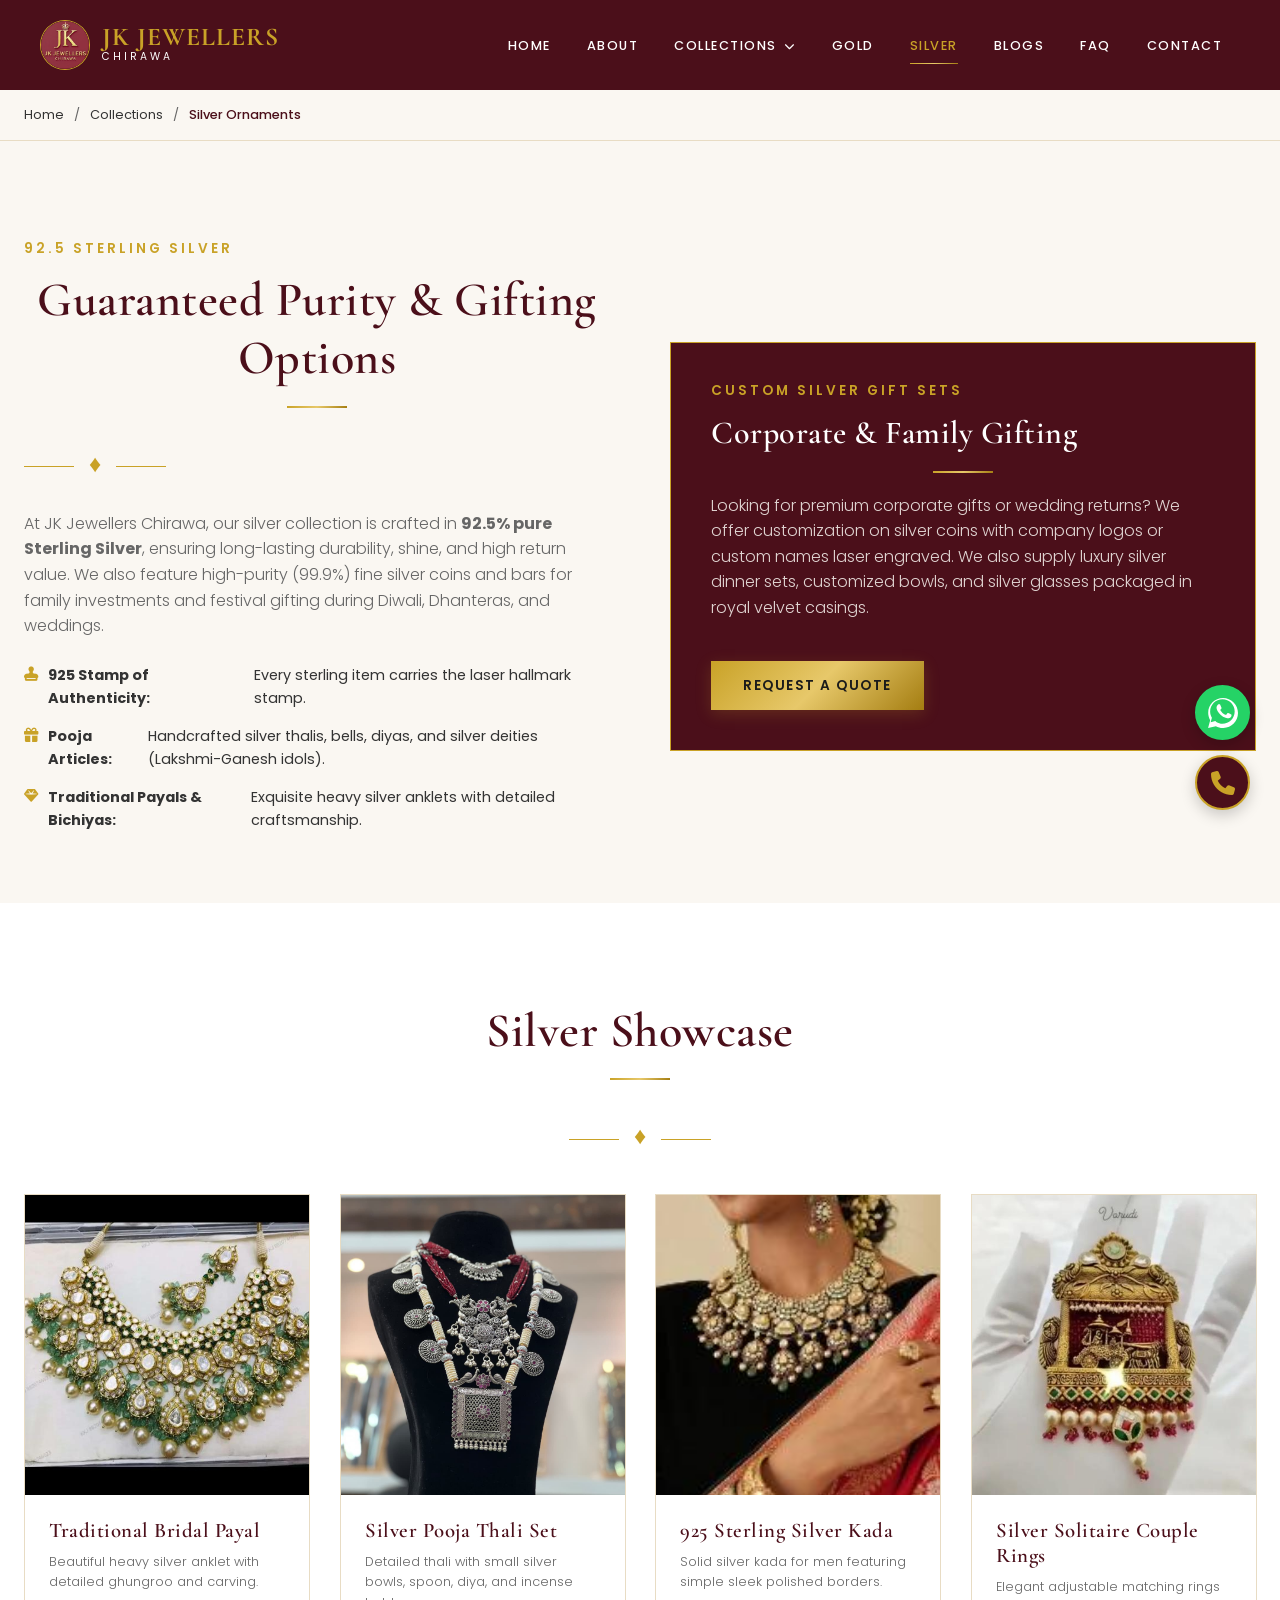
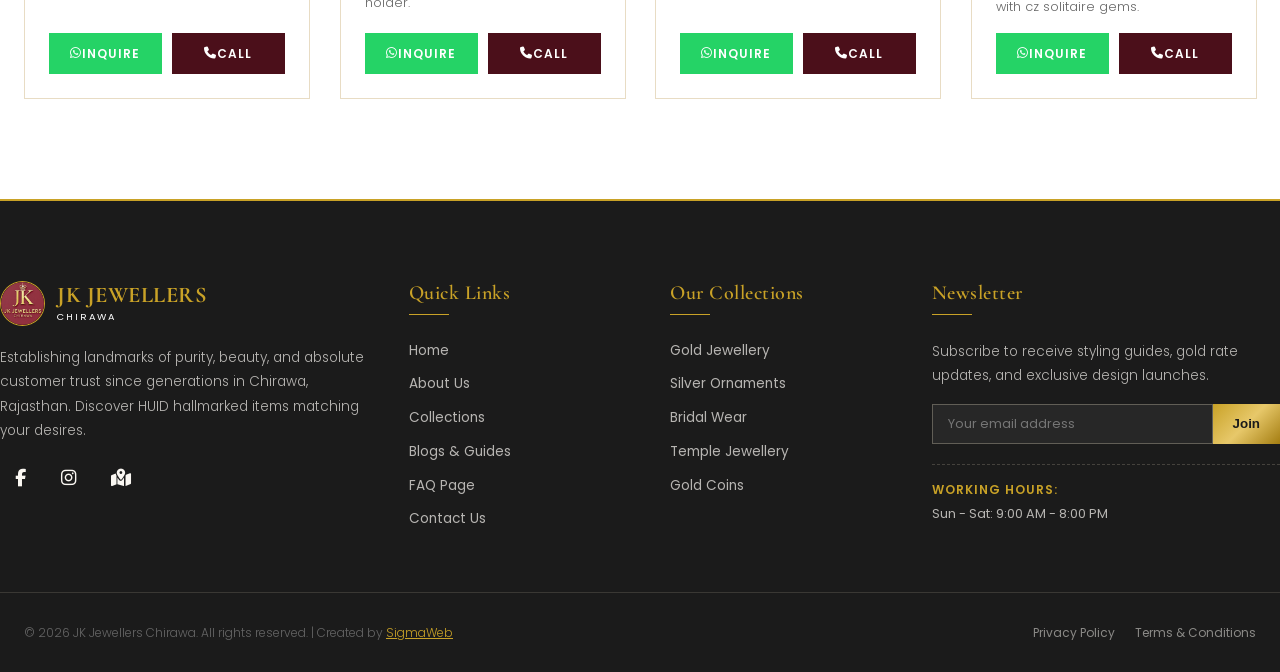
<file: silver.html>
<!DOCTYPE html>
<html lang="en">
<head>
    <meta charset="UTF-8">
    <meta name="viewport" content="width=device-width, initial-scale=1.0">
    <meta name="robots" content="index, follow">
    <title>Silver Ornaments | 92.5 Sterling Pure Silver - JK Jewellers Chirawa</title>
    <meta name="description" content="Explore fine 92.5 Sterling Silver jewellery at JK Jewellers Chirawa. Shop traditional anklets (payals), fancy silver rings, pooja articles &amp; festive silver coins.">
    <link rel="canonical" href="https://jkjewellerschirawa.com/silver.html">

    <!-- Favicon -->
    <link rel="icon" type="image/jpeg" href="images/logo.jpeg">
    <link rel="apple-touch-icon" href="images/logo.jpeg">

    <!-- CSS / Icons -->
    <link rel="stylesheet" href="css/style.css">
    <link rel="stylesheet" href="css/animations.css">
    <link rel="stylesheet" href="css/responsive.css">
    <link rel="stylesheet" href="https://cdnjs.cloudflare.com/ajax/libs/font-awesome/6.4.0/css/all.min.css">
</head>
<body>

    <!-- Scroll Progress Bar -->
    <div class="progress-bar-container">
        <div class="progress-bar"></div>
    </div>

    <!-- Page Loader -->
    <div class="loader-wrapper">
        <div class="loader">
            <div class="loader-logo">JK</div>
        </div>
    </div>

    <!-- Sticky Header -->
    <header class="header-wrapper scrolled" style="position: sticky; top: 0; background: var(--color-primary);">
        <nav class="navbar container">
            <a href="index.html" class="logo">
                <img src="images/logo.jpeg" alt="JK Jewellers Logo">
                <div class="logo-text">
                    <h1>JK JEWELLERS</h1>
                    <span>Chirawa</span>
                </div>
            </a>
            <button class="hamburger" aria-label="Toggle Navigation menu">
                <span></span>
                <span></span>
                <span></span>
            </button>
            <ul class="nav-menu">
                <li class="nav-item"><a href="index.html" class="nav-link">Home</a></li>
                <li class="nav-item"><a href="about.html" class="nav-link">About</a></li>
                <li class="nav-item has-mega-menu">
                    <a href="collections.html" class="nav-link">Collections <i class="fa-solid fa-chevron-down" style="font-size: 0.65rem; margin-left:3px;"></i></a>
                    <div class="mega-menu">
                        <div class="mega-column">
                            <h3>Gold Jewellery</h3>
                            <ul>
                                <li><a href="gold.html?cat=necklaces">Choker & Necklaces</a></li>
                                <li><a href="gold.html?cat=bangles">Bangles & Bracelets</a></li>
                                <li><a href="gold.html?cat=earrings">Earrings & Jhumkas</a></li>
                                <li><a href="gold.html?cat=chains">Gold Chains & Kadas</a></li>
                            </ul>
                        </div>

                        <div class="mega-column">
                            <h3>Silver Jewellery</h3>
                            <ul>
                                <li><a href="silver.html?cat=payal">Traditional Payals</a></li>
                                <li><a href="silver.html?cat=gift">Gifting Articles & Coins</a></li>
                                <li><a href="silver.html?cat=rings">Silver Rings & Chains</a></li>
                                <li><a href="silver.html?cat=utensils">Pooja Utensils</a></li>
                            </ul>
                        </div>
                        <div class="mega-column">
                            <h3>Exclusive Sets</h3>
                            <ul>
                                <li><a href="bridal.html">Royal Bridal Collection</a></li>
                                <li><a href="collections.html?cat=temple">Temple Jewellery</a></li>
                                <li><a href="collections.html?cat=daily">Daily Wear Minimal</a></li>
                                <li><a href="collections.html?cat=kids">Kids Collection</a></li>
                            </ul>
                        </div>
                        <div class="mega-featured">
                            <h4>Royal Heritage</h4>
                            <p>Exquisite craftsmanship of Rajasthan</p>
                            <a href="bridal.html" class="btn btn-primary" style="padding: 6px 12px; font-size: 0.65rem;">Explore</a>
                        </div>
                    </div>
                </li>
                <li class="nav-item"><a href="gold.html" class="nav-link">Gold</a></li>

                <li class="nav-item active"><a href="silver.html" class="nav-link">Silver</a></li>
                <li class="nav-item"><a href="blogs.html" class="nav-link">Blogs</a></li>
                <li class="nav-item"><a href="faq.html" class="nav-link">FAQ</a></li>
                <li class="nav-item"><a href="contact.html" class="nav-link">Contact</a></li>
            </ul>
        </nav>
    </header>

    <!-- Breadcrumbs -->
    <div class="breadcrumbs" style="margin-top:0;">
        <div class="container">
            <ul>
                <li><a href="index.html">Home</a></li>
                <li><a href="collections.html">Collections</a></li>
                <li class="active">Silver Ornaments</li>
            </ul>
        </div>
    </div>

    <!-- Purity / Education Section -->
    <section class="section section-light" style="padding-bottom:50px;">
        <div class="container">
            <div class="about-grid" style="grid-template-columns: 1fr 1fr;">
                <div class="about-text reveal fade-right">
                    <h3>92.5 Sterling Silver</h3>
                    <h2>Guaranteed Purity &amp; Gifting Options</h2>
                    <div class="luxury-divider" style="justify-content: flex-start; margin: 10px 0 25px 0;"><span>♦</span></div>
                    <p>At JK Jewellers Chirawa, our silver collection is crafted in <strong>92.5% pure Sterling Silver</strong>, ensuring long-lasting durability, shine, and high return value. We also feature high-purity (99.9%) fine silver coins and bars for family investments and festival gifting during Diwali, Dhanteras, and weddings.</p>
                    
                    <ul style="list-style: none; margin: 20px 0;">
                        <li style="margin-bottom:15px; display:flex; gap:10px; font-size:0.9rem;"><i class="fa-solid fa-stamp" style="color:var(--color-secondary); margin-top:3px;"></i> <strong>925 Stamp of Authenticity:</strong> Every sterling item carries the laser hallmark stamp.</li>
                        <li style="margin-bottom:15px; display:flex; gap:10px; font-size:0.9rem;"><i class="fa-solid fa-gift" style="color:var(--color-secondary); margin-top:3px;"></i> <strong>Pooja Articles:</strong> Handcrafted silver thalis, bells, diyas, and silver deities (Lakshmi-Ganesh idols).</li>
                        <li style="margin-bottom:15px; display:flex; gap:10px; font-size:0.9rem;"><i class="fa-solid fa-gem" style="color:var(--color-secondary); margin-top:3px;"></i> <strong>Traditional Payals &amp; Bichiyas:</strong> Exquisite heavy silver anklets with detailed craftsmanship.</li>
                    </ul>
                </div>
                
                <div class="about-text reveal fade-left delay-1" style="background:var(--color-primary); color:white; padding:40px; border:1px solid var(--color-secondary);">
                    <h3 style="color:var(--color-secondary);">Custom Silver Gift Sets</h3>
                    <h2 style="color:white; text-align:left; font-size:2rem; margin-bottom:20px;">Corporate &amp; Family Gifting</h2>
                    <p style="color:rgba(250,247,242,0.85); margin-bottom:20px;">Looking for premium corporate gifts or wedding returns? We offer customization on silver coins with company logos or custom names laser engraved. We also supply luxury silver dinner sets, customized bowls, and silver glasses packaged in royal velvet casings.</p>
                    <a href="contact.html" class="btn btn-primary" style="margin-top:20px;">Request a Quote</a>
                </div>
            </div>
        </div>
    </section>

    <!-- Silver Products Showcase -->
    <section class="section">
        <div class="container">
            <h2>Silver Showcase</h2>
            <div class="luxury-divider"><span>♦</span></div>

            <div class="best-sellers-slider">
                <!-- Card 1 -->
                <div class="product-card reveal fade-up">
                    <div class="product-image">
                        <img src="images/neckless1.jpg" alt="Traditional Silver Payal">
                    </div>
                    <div class="product-details">
                        <h3>Traditional Bridal Payal</h3>
                        <p>Beautiful heavy silver anklet with detailed ghungroo and carving.</p>
                        <div class="product-actions">
                            <a href="https://wa.me/919784715709?text=Hi%20JK%20Jewellers,%20I'm%20interested%20in%20the%20Traditional%20Bridal%20Payal." target="_blank" class="btn-whatsapp-inquiry"><i class="fa-brands fa-whatsapp"></i> Inquire</a>
                            <a href="tel:9784715709" class="btn-call-inquiry"><i class="fa-solid fa-phone"></i> Call</a>
                        </div>
                    </div>
                </div>
                <!-- Card 2 -->
                <div class="product-card reveal fade-up delay-1">
                    <div class="product-image">
                        <img src="images/jwellery.jpeg" alt="Sterling Silver Pooja Thali Set">
                    </div>
                    <div class="product-details">
                        <h3>Silver Pooja Thali Set</h3>
                        <p>Detailed thali with small silver bowls, spoon, diya, and incense holder.</p>
                        <div class="product-actions">
                            <a href="https://wa.me/919784715709?text=Hi%20JK%20Jewellers,%20I'm%20interested%20in%20the%20Silver%20Pooja%20Thali%20Set." target="_blank" class="btn-whatsapp-inquiry"><i class="fa-brands fa-whatsapp"></i> Inquire</a>
                            <a href="tel:9784715709" class="btn-call-inquiry"><i class="fa-solid fa-phone"></i> Call</a>
                        </div>
                    </div>
                </div>
                <!-- Card 3 -->
                <div class="product-card reveal fade-up delay-2">
                    <div class="product-image">
                        <img src="images/neckless.jpg" alt="Sterling Silver Men's Kada">
                    </div>
                    <div class="product-details">
                        <h3>925 Sterling Silver Kada</h3>
                        <p>Solid silver kada for men featuring simple sleek polished borders.</p>
                        <div class="product-actions">
                            <a href="https://wa.me/919784715709?text=Hi%20JK%20Jewellers,%20I'm%20interested%20in%20the%20Sterling%20Silver%20Men's%20Kada." target="_blank" class="btn-whatsapp-inquiry"><i class="fa-brands fa-whatsapp"></i> Inquire</a>
                            <a href="tel:9784715709" class="btn-call-inquiry"><i class="fa-solid fa-phone"></i> Call</a>
                        </div>
                    </div>
                </div>
                <!-- Card 4 -->
                <div class="product-card reveal fade-up delay-3">
                    <div class="product-image">
                        <img src="images/penden.jpg" alt="925 Silver Couple Rings">
                    </div>
                    <div class="product-details">
                        <h3>Silver Solitaire Couple Rings</h3>
                        <p>Elegant adjustable matching rings with cz solitaire gems.</p>
                        <div class="product-actions">
                            <a href="https://wa.me/919784715709?text=Hi%20JK%20Jewellers,%20I'm%20interested%20in%20the%20Silver%20Solitaire%20Couple%20Rings." target="_blank" class="btn-whatsapp-inquiry"><i class="fa-brands fa-whatsapp"></i> Inquire</a>
                            <a href="tel:9784715709" class="btn-call-inquiry"><i class="fa-solid fa-phone"></i> Call</a>
                        </div>
                    </div>
                </div>
            </div>
        </div>
    </section>

    <!-- Footer -->
    <footer class="footer">
        <div class="container footer-top">
            <div class="footer-column">
                <div class="footer-logo">
                    <img src="images/logo.jpeg" alt="JK Jewellers logo">
                    <div class="footer-logo-text">
                        <h2>JK JEWELLERS</h2>
                        <span>Chirawa</span>
                    </div>
                </div>
                <p>Establishing landmarks of purity, beauty, and absolute customer trust since generations in Chirawa, Rajasthan. Discover HUID hallmarked items matching your desires.</p>
                <div class="top-bar-social" style="margin-top: 20px; font-size: 1.1rem;">
                    <a href="https://facebook.com" target="_blank" aria-label="Facebook"><i class="fa-brands fa-facebook-f" style="margin-right:15px;"></i></a>
                    <a href="https://www.instagram.com/jkjewellerschirawa" target="_blank" aria-label="Instagram"><i class="fa-brands fa-instagram" style="margin-right:15px;"></i></a>
                    <a href="https://maps.google.com" target="_blank" aria-label="Google Map"><i class="fa-solid fa-map-location-dot"></i></a>
                </div>
            </div>
            <div class="footer-column">
                <h3>Quick Links</h3>
                <ul class="footer-links">
                    <li><a href="index.html">Home</a></li>
                    <li><a href="about.html">About Us</a></li>
                    <li><a href="collections.html">Collections</a></li>
                    <li><a href="blogs.html">Blogs &amp; Guides</a></li>
                    <li><a href="faq.html">FAQ Page</a></li>
                    <li><a href="contact.html">Contact Us</a></li>
                </ul>
            </div>
            <div class="footer-column">
                <h3>Our Collections</h3>
                <ul class="footer-links">
                    <li><a href="gold.html">Gold Jewellery</a></li>

                    <li><a href="silver.html">Silver Ornaments</a></li>
                    <li><a href="bridal.html">Bridal Wear</a></li>
                    <li><a href="collections.html?cat=temple">Temple Jewellery</a></li>
                    <li><a href="collections.html?cat=investment">Gold Coins</a></li>
                </ul>
            </div>
            <div class="footer-column">
                <h3>Newsletter</h3>
                <p>Subscribe to receive styling guides, gold rate updates, and exclusive design launches.</p>
                <form class="newsletter-form" onsubmit="event.preventDefault(); alert('Subscribed successfully!'); this.reset();">
                    <input type="email" placeholder="Your email address" required aria-label="Email address for newsletter">
                    <button type="submit">Join</button>
                </form>
                <div style="margin-top:20px; border-top:1px dashed rgba(232, 220, 196, 0.2); padding-top:15px;">
                    <span style="display:block; font-size:0.75rem; color:var(--color-secondary); font-weight:600; text-transform:uppercase; letter-spacing:1px; margin-bottom:5px;">Working Hours:</span>
                    <span style="display:block; font-size:0.8rem; color:rgba(250,247,242,0.7);">Sun - Sat: 9:00 AM - 8:00 PM</span>
                </div>
            </div>
        </div>
        <div class="footer-bottom">
            <div class="container footer-bottom-content">
                <p>&copy; 2026 JK Jewellers Chirawa. All rights reserved. | Created by <a href="https://sigmaweb.in" target="_blank" rel="noopener noreferrer" style="color: var(--color-secondary); text-decoration: underline;">SigmaWeb</a></p>
                <ul class="footer-bottom-links">
                    <li><a href="privacy.html">Privacy Policy</a></li>
                    <li><a href="terms.html">Terms &amp; Conditions</a></li>
                </ul>
            </div>
        </div>
    </footer>

    <!-- Floating Actions (WhatsApp & Call) -->
    <div class="floating-actions">
        <a href="https://wa.me/919784715709" class="floating-btn floating-whatsapp floating-icon" target="_blank" aria-label="Inquire on WhatsApp">
            <svg viewBox="0 0 24 24">
                <path d="M.057 24l1.687-6.163c-1.041-1.804-1.588-3.849-1.587-5.946C.06 5.348 5.397.01 12.008.01c3.202.001 6.212 1.246 8.477 3.513 2.262 2.268 3.507 5.28 3.505 8.484-.004 6.657-5.34 11.997-11.953 11.997-2.005-.001-3.973-.502-5.724-1.455L0 24zm6.59-4.846c1.6.95 3.188 1.449 4.825 1.451 5.436 0 9.86-4.42 9.864-9.852.002-2.63-1.023-5.101-2.883-6.963C16.688 1.957 14.217.932 11.59.932c-5.442 0-9.87 4.42-9.874 9.855-.001 1.758.485 3.479 1.41 4.98l-.995 3.633 3.732-.979zm11.58-6.18c-.295-.148-1.748-.862-2.019-.962-.27-.1-.468-.148-.665.148-.197.296-.764.962-.937 1.16-.172.196-.345.22-.64.072-.295-.148-1.248-.46-2.378-1.467-.88-.785-1.474-1.753-1.647-2.05-.172-.296-.018-.456.13-.603.132-.133.296-.346.444-.518.148-.172.197-.296.296-.493.1-.2.05-.37-.025-.518-.075-.148-.665-1.601-.913-2.196-.24-.58-.487-.5-.665-.51-.172-.007-.37-.01-.567-.01-.197 0-.518.073-.788.37-.27.296-1.034 1.011-1.034 2.467 0 1.456 1.059 2.861 1.207 3.058.148.197 2.085 3.182 5.05 4.464.705.305 1.255.487 1.683.623.708.226 1.353.193 1.862.118.57-.085 1.748-.715 1.995-1.4.245-.688.245-1.282.172-1.4-.074-.118-.27-.216-.566-.363z"/>
            </svg>
        </a>
        <a href="tel:9784715709" class="floating-btn floating-call floating-icon" aria-label="Direct Call JK Jewellers">
            <i class="fa-solid fa-phone"></i>
        </a>
        <button class="back-to-top" aria-label="Back to Top"><i class="fa-solid fa-arrow-up"></i></button>
    </div>

    <!-- Scripts -->
    <script src="js/main.js"></script>
    <script src="js/animations.js"></script>
</body>
</html>
</file>
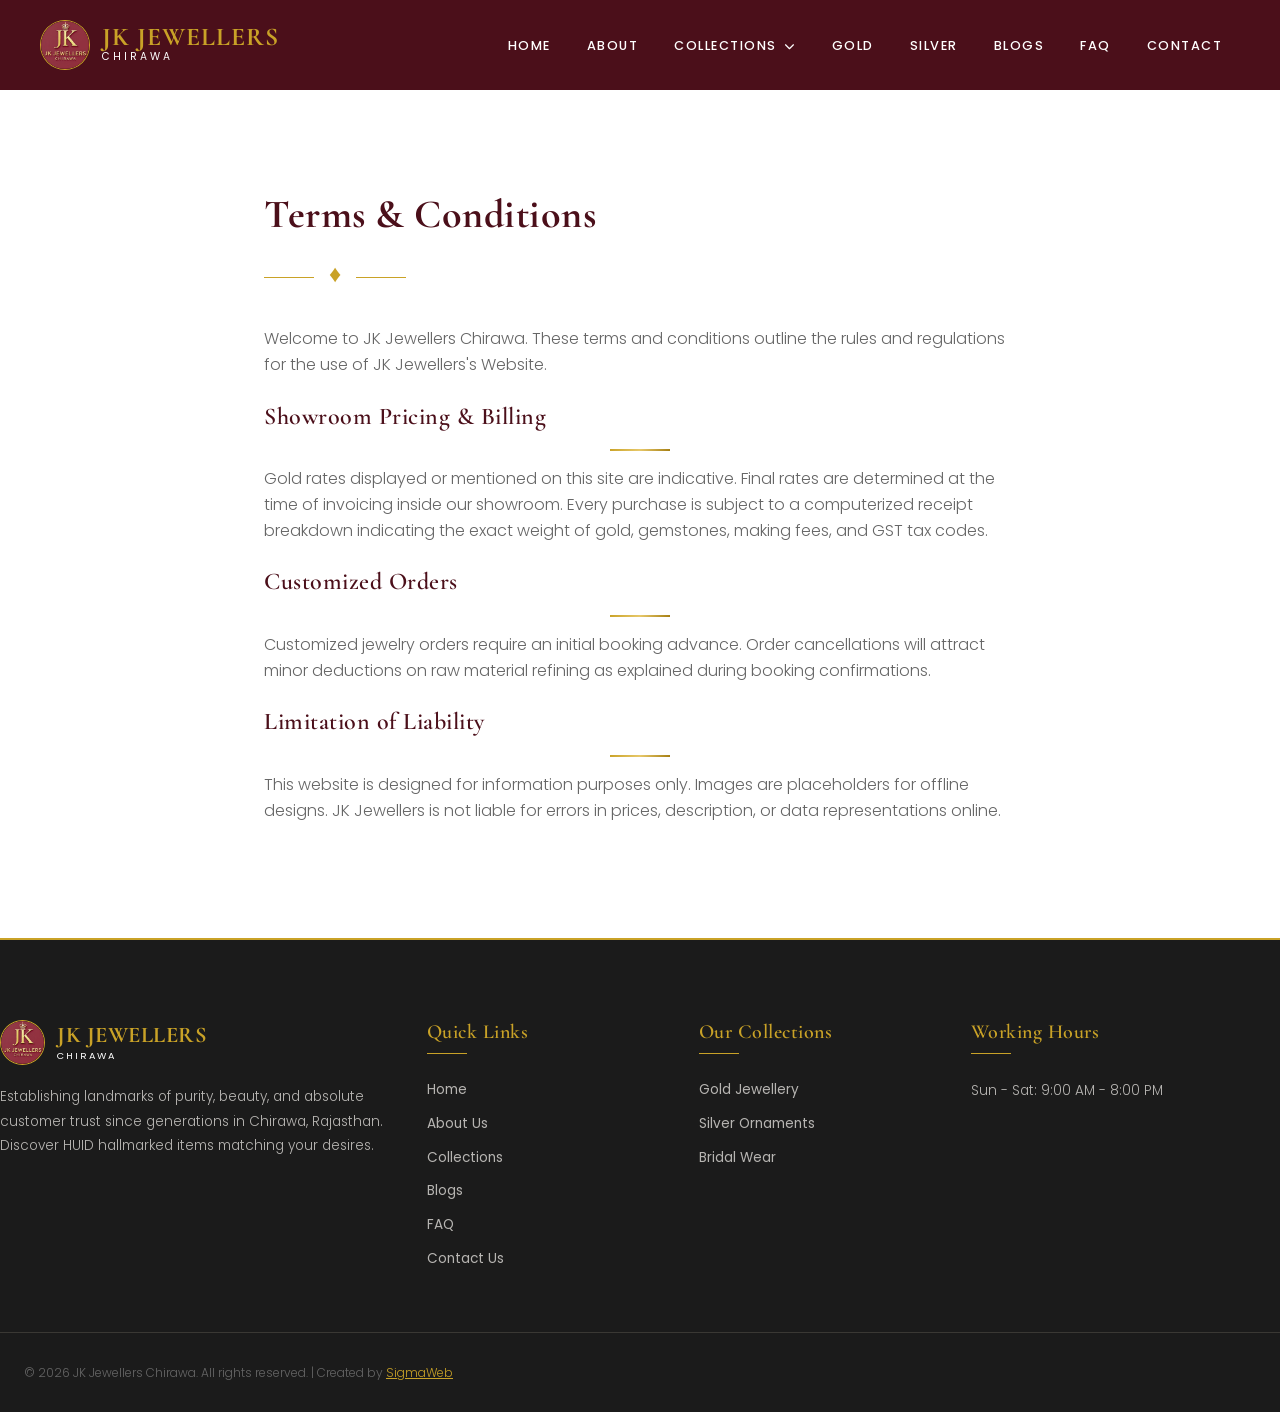
<file: terms.html>
<!DOCTYPE html>
<html lang="en">
<head>
    <meta charset="UTF-8">
    <meta name="viewport" content="width=device-width, initial-scale=1.0">
    <meta name="robots" content="noindex, follow">
    <title>Terms &amp; Conditions - JK Jewellers Chirawa</title>

    <!-- Favicon -->
    <link rel="icon" type="image/jpeg" href="images/logo.jpeg">
    <link rel="apple-touch-icon" href="images/logo.jpeg">

    <link rel="stylesheet" href="css/style.css">
    <link rel="stylesheet" href="css/animations.css">
    <link rel="stylesheet" href="css/responsive.css">
    <link rel="stylesheet" href="https://cdnjs.cloudflare.com/ajax/libs/font-awesome/6.4.0/css/all.min.css">
</head>
<body>

    <!-- Sticky Header -->
    <header class="header-wrapper scrolled" style="position: sticky; top: 0; background: var(--color-primary);">
        <nav class="navbar container">
            <a href="index.html" class="logo">
                <img src="images/logo.jpeg" alt="JK Jewellers Logo">
                <div class="logo-text">
                    <h1>JK JEWELLERS</h1>
                    <span>Chirawa</span>
                </div>
            </a>
            <button class="hamburger" aria-label="Toggle Navigation menu">
                <span></span>
                <span></span>
                <span></span>
            </button>
            <ul class="nav-menu">
                <li class="nav-item"><a href="index.html" class="nav-link">Home</a></li>
                <li class="nav-item"><a href="about.html" class="nav-link">About</a></li>
                <li class="nav-item has-mega-menu">
                    <a href="collections.html" class="nav-link">Collections <i class="fa-solid fa-chevron-down" style="font-size: 0.65rem; margin-left:3px;"></i></a>
                    <div class="mega-menu">
                        <div class="mega-column">
                            <h3>Gold Jewellery</h3>
                            <ul>
                                <li><a href="gold.html?cat=necklaces">Choker & Necklaces</a></li>
                                <li><a href="gold.html?cat=bangles">Bangles & Bracelets</a></li>
                                <li><a href="gold.html?cat=earrings">Earrings & Jhumkas</a></li>
                                <li><a href="gold.html?cat=chains">Gold Chains & Kadas</a></li>
                            </ul>
                        </div>

                        <div class="mega-column">
                            <h3>Silver Jewellery</h3>
                            <ul>
                                <li><a href="silver.html?cat=payal">Traditional Payals</a></li>
                                <li><a href="silver.html?cat=gift">Gifting Articles & Coins</a></li>
                                <li><a href="silver.html?cat=rings">Silver Rings & Chains</a></li>
                                <li><a href="silver.html?cat=utensils">Pooja Utensils</a></li>
                            </ul>
                        </div>
                        <div class="mega-column">
                            <h3>Exclusive Sets</h3>
                            <ul>
                                <li><a href="bridal.html">Royal Bridal Collection</a></li>
                                <li><a href="collections.html?cat=temple">Temple Jewellery</a></li>
                                <li><a href="collections.html?cat=daily">Daily Wear Minimal</a></li>
                                <li><a href="collections.html?cat=kids">Kids Collection</a></li>
                            </ul>
                        </div>
                        <div class="mega-featured">
                            <h4>Royal Heritage</h4>
                            <p>Exquisite craftsmanship of Rajasthan</p>
                            <a href="bridal.html" class="btn btn-primary" style="padding: 6px 12px; font-size: 0.65rem;">Explore</a>
                        </div>
                    </div>
                </li>
                <li class="nav-item"><a href="gold.html" class="nav-link">Gold</a></li>

                <li class="nav-item"><a href="silver.html" class="nav-link">Silver</a></li>
                <li class="nav-item"><a href="blogs.html" class="nav-link">Blogs</a></li>
                <li class="nav-item"><a href="faq.html" class="nav-link">FAQ</a></li>
                <li class="nav-item"><a href="contact.html" class="nav-link">Contact</a></li>
            </ul>
        </nav>
    </header>

    <!-- Content -->
    <section class="section">
        <div class="container" style="max-width: 800px;">
            <h1 style="font-family: var(--font-heading); color: var(--color-primary); font-size: 2.5rem; margin-bottom: 20px;">Terms &amp; Conditions</h1>
            <div class="luxury-divider" style="justify-content: flex-start; margin: 10px 0 30px 0;"><span>♦</span></div>
            
            <p style="margin-bottom:15px;">Welcome to JK Jewellers Chirawa. These terms and conditions outline the rules and regulations for the use of JK Jewellers's Website.</p>
            
            <h2 style="font-size:1.5rem; margin:25px 0 15px 0; color:var(--color-primary); text-align:left;">Showroom Pricing &amp; Billing</h2>
            <p style="margin-bottom:15px;">Gold rates displayed or mentioned on this site are indicative. Final rates are determined at the time of invoicing inside our showroom. Every purchase is subject to a computerized receipt breakdown indicating the exact weight of gold, gemstones, making fees, and GST tax codes.</p>
            
            <h2 style="font-size:1.5rem; margin:25px 0 15px 0; color:var(--color-primary); text-align:left;">Customized Orders</h2>
            <p style="margin-bottom:15px;">Customized jewelry orders require an initial booking advance. Order cancellations will attract minor deductions on raw material refining as explained during booking confirmations.</p>
            
            <h2 style="font-size:1.5rem; margin:25px 0 15px 0; color:var(--color-primary); text-align:left;">Limitation of Liability</h2>
            <p style="margin-bottom:15px;">This website is designed for information purposes only. Images are placeholders for offline designs. JK Jewellers is not liable for errors in prices, description, or data representations online.</p>
        </div>
    </section>

    <!-- Footer -->
    <footer class="footer">
        <div class="container footer-top">
            <div class="footer-column">
                <div class="footer-logo">
                    <img src="images/logo.jpeg" alt="JK Jewellers logo">
                    <div class="footer-logo-text">
                        <h2>JK JEWELLERS</h2>
                        <span>Chirawa</span>
                    </div>
                </div>
                <p>Establishing landmarks of purity, beauty, and absolute customer trust since generations in Chirawa, Rajasthan. Discover HUID hallmarked items matching your desires.</p>
            </div>
            <div class="footer-column">
                <h3>Quick Links</h3>
                <ul class="footer-links">
                    <li><a href="index.html">Home</a></li>
                    <li><a href="about.html">About Us</a></li>
                    <li><a href="collections.html">Collections</a></li>
                    <li><a href="blogs.html">Blogs</a></li>
                    <li><a href="faq.html">FAQ</a></li>
                    <li><a href="contact.html">Contact Us</a></li>
                </ul>
            </div>
            <div class="footer-column">
                <h3>Our Collections</h3>
                <ul class="footer-links">
                    <li><a href="gold.html">Gold Jewellery</a></li>

                    <li><a href="silver.html">Silver Ornaments</a></li>
                    <li><a href="bridal.html">Bridal Wear</a></li>
                </ul>
            </div>
            <div class="footer-column">
                <h3>Working Hours</h3>
                <p>Sun - Sat: 9:00 AM - 8:00 PM</p>
            </div>
        </div>
        <div class="footer-bottom">
            <div class="container footer-bottom-content">
                <p>&copy; 2026 JK Jewellers Chirawa. All rights reserved. | Created by <a href="https://sigmaweb.in" target="_blank" rel="noopener noreferrer" style="color: var(--color-secondary); text-decoration: underline;">SigmaWeb</a></p>
            </div>
        </div>
    </footer>

    <!-- Scripts -->
    <script src="js/main.js"></script>
</body>
</html>
</file>
<file: css/style.css>
/* 
   JK Jewellers Chirawa - Core Style Sheet
   Author: Senior UI/UX Designer & Frontend Developer
   Theme: Indian Heritage + Modern Luxury
*/

/* --- Google Fonts Import --- */
@import url('https://fonts.googleapis.com/css2?family=Cormorant+Garamond:ital,wght@0,300;0,400;0,500;0,600;0,700;1,400&family=Poppins:wght@300;400;500;600;700&display=swap');

/* --- CSS Variables / Design System --- */
:root {
    --color-primary: #4B0F1A;       /* Deep Royal Maroon */
    --color-primary-rgb: 75, 15, 26;
    --color-secondary: #C9A227;     /* Luxury Gold */
    --color-secondary-light: #F4E8C1;
    --color-secondary-gradient: linear-gradient(135deg, #C9A227 0%, #E7C86A 50%, #A47D11 100%);
    --color-bg-white: #FFFFFF;
    --color-bg-light: #FAF7F2;      /* Cream Light Background */
    --color-dark: #1B1B1B;
    --color-dark-rgb: 27, 27, 27;
    --color-text: #333333;
    --color-text-muted: #666666;
    --color-border: #E8DCC4;
    
    --font-heading: 'Cormorant Garamond', serif;
    --font-body: 'Poppins', sans-serif;
    
    --transition-smooth: all 0.4s cubic-bezier(0.25, 0.8, 0.25, 1);
    --transition-fast: all 0.2s ease-in-out;
    --shadow-soft: 0 10px 30px rgba(0, 0, 0, 0.05);
    --shadow-luxury: 0 20px 40px rgba(75, 15, 26, 0.08);
    
    --header-height: 90px;
    --header-shrink-height: 70px;
}

/* --- Global Reset & Base Styles --- */
*, *::before, *::after {
    box-sizing: border-box;
    margin: 0;
    padding: 0;
}

html {
    scroll-behavior: smooth;
    font-size: 16px;
    overflow-x: hidden;
}

body {
    font-family: var(--font-body);
    color: var(--color-text);
    background-color: var(--color-bg-white);
    line-height: 1.6;
    overflow-x: hidden;
}

/* Custom Scrollbar */
::-webkit-scrollbar {
    width: 8px;
}
::-webkit-scrollbar-track {
    background: var(--color-bg-light);
}
::-webkit-scrollbar-thumb {
    background: var(--color-primary);
    border-radius: 4px;
}
::-webkit-scrollbar-thumb:hover {
    background: var(--color-secondary);
}

/* --- Typography --- */
h1, h2, h3, h4, h5, h6 {
    font-family: var(--font-heading);
    color: var(--color-primary);
    font-weight: 600;
    line-height: 1.2;
    letter-spacing: 0.5px;
}

h1 {
    font-size: clamp(2.5rem, 5vw, 4.5rem);
    font-weight: 700;
}

h2 {
    font-size: clamp(2rem, 4vw, 3rem);
    text-align: center;
    position: relative;
    padding-bottom: 20px;
    margin-bottom: 40px;
}

h2::after {
    content: '';
    position: absolute;
    bottom: 0;
    left: 50%;
    transform: translateX(-50%);
    width: 60px;
    height: 2px;
    background: var(--color-secondary-gradient);
}

/* Motif divider for luxury headers */
.luxury-divider {
    display: flex;
    align-items: center;
    justify-content: center;
    margin: 15px 0 35px 0;
}
.luxury-divider::before, .luxury-divider::after {
    content: '';
    display: block;
    width: 50px;
    height: 1px;
    background: var(--color-secondary);
}
.luxury-divider span {
    font-family: var(--font-heading);
    color: var(--color-secondary);
    font-size: 1.5rem;
    margin: 0 15px;
    position: relative;
    top: -2px;
}

p {
    font-weight: 300;
    color: var(--color-text-muted);
}

a {
    color: inherit;
    text-decoration: none;
    transition: var(--transition-fast);
}

/* --- Layout Utility Classes --- */
.container {
    width: 100%;
    max-width: 1280px;
    margin: 0 auto;
    padding: 0 24px;
}

.section {
    padding: 100px 0;
}
.section-light {
    background-color: var(--color-bg-light);
}
.section-dark {
    background-color: var(--color-dark);
    color: var(--color-bg-light);
}
.section-dark h2 {
    color: var(--color-bg-white);
}

/* --- Buttons & Call To Action --- */
.btn {
    display: inline-flex;
    align-items: center;
    justify-content: center;
    padding: 14px 32px;
    font-family: var(--font-body);
    font-weight: 600;
    font-size: 0.85rem;
    letter-spacing: 1.5px;
    text-transform: uppercase;
    border-radius: 0;
    border: none;
    cursor: pointer;
    position: relative;
    overflow: hidden;
    transition: var(--transition-smooth);
    z-index: 1;
}

.btn-primary {
    background: var(--color-secondary-gradient);
    color: var(--color-dark);
    box-shadow: 0 4px 15px rgba(201, 162, 39, 0.2);
}

.btn-primary::after {
    content: '';
    position: absolute;
    top: 0;
    left: -100%;
    width: 100%;
    height: 100%;
    background: linear-gradient(90deg, transparent, rgba(255, 255, 255, 0.4), transparent);
    transition: 0.6s;
    z-index: -1;
}

.btn-primary:hover::after {
    left: 100%;
}

.btn-primary:hover {
    transform: translateY(-3px);
    box-shadow: 0 8px 25px rgba(201, 162, 39, 0.4);
}

.btn-secondary {
    background: transparent;
    color: var(--color-primary);
    border: 1px solid var(--color-primary);
}

.btn-secondary:hover {
    background: var(--color-primary);
    color: var(--color-bg-white);
    transform: translateY(-3px);
}

.btn-outline-gold {
    background: transparent;
    color: var(--color-secondary);
    border: 1px solid var(--color-secondary);
}

.btn-outline-gold:hover {
    background: var(--color-secondary-gradient);
    color: var(--color-dark);
    transform: translateY(-3px);
}

.btn-dark {
    background: var(--color-primary);
    color: var(--color-bg-white);
}

.btn-dark:hover {
    background: var(--color-secondary-gradient);
    color: var(--color-dark);
    transform: translateY(-3px);
}

/* --- Sticky Header / Glassmorphism Navbar --- */
.header-wrapper {
    position: fixed;
    top: 0;
    left: 0;
    width: 100%;
    z-index: 1000;
    transition: var(--transition-smooth);
    height: var(--header-height);
    display: flex;
    align-items: center;
}

.header-wrapper.scrolled {
    height: var(--header-shrink-height);
    background: rgba(75, 15, 26, 0.9); /* Deep Royal Maroon with transparency */
    backdrop-filter: blur(15px);
    -webkit-backdrop-filter: blur(15px);
    border-bottom: 1px solid rgba(201, 162, 39, 0.2);
    box-shadow: 0 5px 20px rgba(0, 0, 0, 0.1);
}

/* Top bar with contact info - visible on home layout top before scroll */
.top-bar {
    position: absolute;
    top: 0;
    left: 0;
    width: 100%;
    height: 35px;
    background-color: var(--color-dark);
    border-bottom: 1px solid rgba(201, 162, 39, 0.15);
    display: flex;
    align-items: center;
    z-index: 1001;
    font-size: 0.75rem;
    color: var(--color-secondary-light);
    transition: var(--transition-smooth);
}

.header-wrapper.scrolled + .top-bar,
.header-wrapper.scrolled .top-bar {
    transform: translateY(-100%);
    opacity: 0;
}

.top-bar-content {
    display: flex;
    justify-content: space-between;
    width: 100%;
}

.top-bar-info span {
    margin-right: 20px;
    font-weight: 300;
}

.top-bar-info i {
    color: var(--color-secondary);
    margin-right: 5px;
}

.top-bar-social a {
    margin-left: 15px;
    transition: var(--color-secondary) var(--transition-fast);
}

.top-bar-social a:hover {
    color: var(--color-secondary);
}

.navbar {
    width: 100%;
    display: flex;
    justify-content: space-between;
    align-items: center;
    padding: 0 40px;
    position: relative;
}

.logo {
    display: flex;
    align-items: center;
}

.logo img {
    height: 50px;
    width: auto;
    object-fit: contain;
    border-radius: 50%;
    margin-right: 12px;
    border: 1px solid var(--color-secondary);
    transition: var(--transition-smooth);
}

.header-wrapper.scrolled .logo img {
    height: 40px;
}

.logo-text h1 {
    font-size: 1.6rem;
    color: var(--color-secondary);
    font-weight: 700;
    letter-spacing: 1px;
    line-height: 1;
    margin: 0;
}

.logo-text span {
    font-size: 0.65rem;
    text-transform: uppercase;
    color: var(--color-bg-white);
    letter-spacing: 3px;
    display: block;
}

/* Nav Links & Mega Menu */
.nav-menu {
    display: flex;
    list-style: none;
    align-items: center;
}

.nav-item {
    position: relative;
    padding: 0 18px;
}

.nav-link {
    font-family: var(--font-body);
    font-weight: 500;
    font-size: 0.8rem;
    letter-spacing: 1.5px;
    text-transform: uppercase;
    color: var(--color-bg-white);
    position: relative;
    padding: 10px 0;
    transition: var(--transition-fast);
}

.nav-link:hover, .nav-item.active .nav-link {
    color: var(--color-secondary);
}

/* Animated underline */
.nav-link::after {
    content: '';
    position: absolute;
    bottom: 0;
    left: 0;
    width: 0;
    height: 1.5px;
    background: var(--color-secondary-gradient);
    transition: var(--transition-smooth);
}

.nav-link:hover::after, .nav-item.active .nav-link::after {
    width: 100%;
}

/* Mega Menu for Collections */
.has-mega-menu {
    position: static;
}

.mega-menu {
    position: absolute;
    top: 100%;
    left: 0;
    width: 100%;
    background: var(--color-dark);
    border-top: 2px solid var(--color-secondary);
    border-bottom: 1px solid var(--color-border);
    padding: 40px 80px;
    opacity: 0;
    visibility: hidden;
    transform: translateY(15px);
    transition: all 0.35s cubic-bezier(0.25, 0.8, 0.25, 1);
    display: grid;
    grid-template-columns: repeat(4, 1fr) 250px;
    gap: 30px;
    box-shadow: 0 15px 30px rgba(0,0,0,0.15);
    z-index: 999;
}

.has-mega-menu:hover .mega-menu {
    opacity: 1;
    visibility: visible;
    transform: translateY(0);
}

.mega-column h3 {
    font-family: var(--font-heading);
    color: var(--color-secondary);
    font-size: 1.25rem;
    margin-bottom: 15px;
    border-bottom: 1px solid rgba(201, 162, 39, 0.2);
    padding-bottom: 8px;
    text-transform: none;
    letter-spacing: 0.5px;
}

.mega-column ul {
    list-style: none;
}

.mega-column ul li {
    margin-bottom: 10px;
}

.mega-column ul li a {
    font-family: var(--font-body);
    font-size: 0.8rem;
    color: var(--color-bg-light);
    display: block;
    position: relative;
    padding-left: 0;
    transition: var(--transition-fast);
}

.mega-column ul li a:hover {
    color: var(--color-secondary);
    padding-left: 8px;
}

.mega-column ul li a::before {
    content: '›';
    position: absolute;
    left: -10px;
    opacity: 0;
    transition: var(--transition-fast);
    color: var(--color-secondary);
}

.mega-column ul li a:hover::before {
    left: 0;
    opacity: 1;
}

.mega-featured {
    background: linear-gradient(135deg, rgba(75,15,26,0.9) 0%, rgba(27,27,27,0.9) 100%), url('../images/jwellery.jpeg');
    background-size: cover;
    background-position: center;
    border: 1px solid var(--color-secondary);
    padding: 20px;
    display: flex;
    flex-direction: column;
    justify-content: flex-end;
    min-height: 200px;
}

.mega-featured h4 {
    color: var(--color-bg-white);
    font-size: 1.2rem;
    margin-bottom: 5px;
}

.mega-featured p {
    font-size: 0.7rem;
    color: var(--color-secondary);
    text-transform: uppercase;
    letter-spacing: 1px;
    margin-bottom: 12px;
}

/* Mobile Hamburger Menu */
.hamburger {
    display: none;
    cursor: pointer;
    background: none;
    border: none;
    z-index: 1005;
}

.hamburger span {
    display: block;
    width: 25px;
    height: 2px;
    margin-bottom: 5px;
    position: relative;
    background: var(--color-secondary);
    border-radius: 3px;
    z-index: 1;
    transform-origin: 4px 0px;
    transition: transform 0.5s cubic-bezier(0.77,0.2,0.05,1.0),
                background 0.5s cubic-bezier(0.77,0.2,0.05,1.0),
                opacity 0.55s ease;
}

.hamburger span:first-child {
    transform-origin: 0% 0%;
}

.hamburger span:nth-child(3) {
    transform-origin: 0% 100%;
}

.hamburger.active span {
    opacity: 1;
    transform: rotate(45deg) translate(-2px, -1px);
    background: var(--color-bg-white);
}

.hamburger.active span:nth-child(2) {
    opacity: 0;
    transform: rotate(0deg) scale(0.2, 0.2);
}

.hamburger.active span:nth-child(3) {
    transform: rotate(-45deg) translate(-1px, -1px);
    background: var(--color-bg-white);
}

/* Page Loader styling */
.loader-wrapper {
    position: fixed;
    top: 0;
    left: 0;
    width: 100%;
    height: 100%;
    background-color: var(--color-primary);
    display: flex;
    justify-content: center;
    align-items: center;
    z-index: 9999;
    transition: opacity 0.5s ease, visibility 0.5s ease;
}

.loader-wrapper.fade-out {
    opacity: 0;
    visibility: hidden;
}

.loader {
    width: 80px;
    height: 80px;
    border: 3px solid rgba(201, 162, 39, 0.2);
    border-radius: 50%;
    border-top-color: var(--color-secondary);
    animation: spin 1.5s linear infinite;
    position: relative;
}

.loader-logo {
    position: absolute;
    top: 50%;
    left: 50%;
    transform: translate(-50%, -50%);
    font-family: var(--font-heading);
    color: var(--color-secondary);
    font-size: 1.5rem;
    font-weight: bold;
}

@keyframes spin {
    to { transform: rotate(360deg); }
}

/* --- Floating Call & WhatsApp Buttons --- */
.floating-actions {
    position: fixed;
    bottom: 30px;
    right: 30px;
    display: flex;
    flex-direction: column;
    gap: 15px;
    z-index: 998;
}

.floating-btn {
    width: 55px;
    height: 55px;
    border-radius: 50%;
    display: flex;
    justify-content: center;
    align-items: center;
    box-shadow: 0 5px 15px rgba(0,0,0,0.2);
    color: var(--color-bg-white);
    font-size: 1.5rem;
    transition: var(--transition-smooth);
    position: relative;
    cursor: pointer;
}

.floating-btn:hover {
    transform: scale(1.1) translateY(-5px);
}

.floating-whatsapp {
    background-color: #25D366;
    border: 2px solid #25D366;
}
.floating-whatsapp:hover {
    box-shadow: 0 8px 25px rgba(37, 211, 102, 0.4);
}

.floating-whatsapp svg {
    width: 30px;
    height: 30px;
    fill: currentColor;
}

.floating-call {
    background-color: var(--color-primary);
    border: 2px solid var(--color-secondary);
    color: var(--color-secondary);
}
.floating-call:hover {
    background-color: var(--color-secondary);
    color: var(--color-primary);
    box-shadow: 0 8px 25px rgba(201, 162, 39, 0.4);
}

.back-to-top {
    width: 45px;
    height: 45px;
    border-radius: 50%;
    background-color: var(--color-dark);
    color: var(--color-secondary);
    border: 1px solid var(--color-secondary);
    display: flex;
    justify-content: center;
    align-items: center;
    font-size: 1.1rem;
    opacity: 0;
    visibility: hidden;
    transition: var(--transition-smooth);
    cursor: pointer;
}

.back-to-top.active {
    opacity: 1;
    visibility: visible;
}

.back-to-top:hover {
    background-color: var(--color-secondary);
    color: var(--color-primary);
    transform: translateY(-5px);
}

/* --- Hero Banner Section --- */
.hero-section {
    height: 100vh;
    min-height: 600px;
    display: flex;
    align-items: center;
    position: relative;
    background-size: cover;
    background-position: center;
    background-attachment: fixed;
    color: var(--color-bg-white);
    overflow: hidden;
    z-index: 1;
}

.hero-overlay {
    position: absolute;
    top: 0;
    left: 0;
    width: 100%;
    height: 100%;
    background: linear-gradient(to right, rgba(27, 27, 27, 0.85) 0%, rgba(75, 15, 26, 0.5) 50%, rgba(27, 27, 27, 0.3) 100%);
    z-index: -1;
}

.hero-content {
    max-width: 750px;
    padding-top: 60px;
}

.hero-content h3 {
    color: var(--color-secondary);
    text-transform: uppercase;
    font-family: var(--font-body);
    font-size: 0.9rem;
    font-weight: 500;
    letter-spacing: 4px;
    margin-bottom: 20px;
}

.hero-content h1 {
    font-family: var(--font-heading);
    margin-bottom: 25px;
    color: var(--color-bg-white);
    text-shadow: 0 4px 10px rgba(0,0,0,0.3);
}

.hero-content p {
    font-size: 1.1rem;
    color: var(--color-bg-light);
    margin-bottom: 40px;
    max-width: 600px;
    font-weight: 300;
}

.hero-btns {
    display: flex;
    gap: 20px;
}

/* Animated scroll indicator */
.scroll-indicator {
    position: absolute;
    bottom: 40px;
    left: 50%;
    transform: translateX(-50%);
    display: flex;
    flex-direction: column;
    align-items: center;
    gap: 10px;
    cursor: pointer;
}

.scroll-indicator span {
    font-size: 0.7rem;
    letter-spacing: 2px;
    text-transform: uppercase;
    color: rgba(255, 255, 255, 0.7);
}

.scroll-mouse {
    width: 24px;
    height: 40px;
    border: 2px solid var(--color-secondary);
    border-radius: 12px;
    position: relative;
}

.scroll-wheel {
    width: 4px;
    height: 8px;
    background-color: var(--color-secondary);
    border-radius: 2px;
    position: absolute;
    top: 6px;
    left: 50%;
    transform: translateX(-50%);
    animation: scrollMouseWheel 1.8s ease-in-out infinite;
}

@keyframes scrollMouseWheel {
    0% { top: 6px; opacity: 1; }
    50% { top: 20px; opacity: 0; }
    100% { top: 6px; opacity: 0; }
}

/* Scroll progress bar */
.progress-bar-container {
    position: fixed;
    top: 0;
    left: 0;
    width: 100%;
    height: 3px;
    background: transparent;
    z-index: 1001;
}

.progress-bar {
    height: 100%;
    width: 0%;
    background: var(--color-secondary-gradient);
}

/* --- About Section & Stats --- */
.about-grid {
    display: grid;
    grid-template-columns: 1.1fr 0.9fr;
    gap: 60px;
    align-items: center;
}

.about-text h3 {
    font-family: var(--font-body);
    font-size: 0.85rem;
    font-weight: 600;
    text-transform: uppercase;
    letter-spacing: 3px;
    color: var(--color-secondary);
    margin-bottom: 15px;
}

.about-text p {
    margin-bottom: 25px;
}

.about-signature {
    margin-top: 40px;
    border-top: 1px solid var(--color-border);
    padding-top: 25px;
    display: flex;
    align-items: center;
    gap: 30px;
}

.sig-meta h4 {
    font-size: 1.25rem;
    color: var(--color-primary);
}

.sig-meta p {
    font-size: 0.8rem;
    text-transform: uppercase;
    letter-spacing: 1px;
    margin-bottom: 0;
}

.sig-img {
    max-height: 60px;
    opacity: 0.85;
}

.about-images {
    display: grid;
    grid-template-columns: repeat(2, 1fr);
    gap: 20px;
    position: relative;
}

.about-img-item {
    position: relative;
    overflow: hidden;
    box-shadow: var(--shadow-soft);
}

.about-img-item::before {
    content: '';
    position: absolute;
    top: 0;
    left: 0;
    width: 100%;
    height: 100%;
    border: 1px solid var(--color-secondary);
    margin: 10px;
    width: calc(100% - 20px);
    height: calc(100% - 20px);
    z-index: 2;
    opacity: 0;
    transition: var(--transition-smooth);
}

.about-img-item:hover::before {
    opacity: 1;
}

.about-img-item img {
    width: 100%;
    height: 100%;
    object-fit: cover;
    transition: var(--transition-smooth);
    display: block;
}

.about-img-item:hover img {
    transform: scale(1.08);
}

.about-img-tall {
    grid-row: span 2;
    height: 480px;
}

.about-img-wide {
    height: 230px;
}

/* Stats Cards Section */
.stats-container {
    display: grid;
    grid-template-columns: repeat(4, 1fr);
    gap: 30px;
    margin-top: 70px;
}

.stat-card {
    background: var(--color-bg-white);
    border: 1px solid var(--color-border);
    padding: 30px 20px;
    text-align: center;
    position: relative;
    transition: var(--transition-smooth);
    box-shadow: var(--shadow-soft);
}

.stat-card:hover {
    transform: translateY(-8px);
    border-color: var(--color-secondary);
    box-shadow: var(--shadow-luxury);
}

.stat-number {
    font-size: 2.8rem;
    font-weight: 700;
    color: var(--color-primary);
    margin-bottom: 5px;
    font-family: var(--font-heading);
}

.stat-title {
    font-size: 0.8rem;
    text-transform: uppercase;
    letter-spacing: 1.5px;
    color: var(--color-text-muted);
}

/* --- Categories Grid --- */
.categories-grid {
    display: grid;
    grid-template-columns: repeat(4, 1fr);
    gap: 25px;
}

.category-card {
    height: 400px;
    position: relative;
    overflow: hidden;
    box-shadow: var(--shadow-soft);
    display: flex;
    flex-direction: column;
    justify-content: flex-end;
    padding: 30px;
    color: var(--color-bg-white);
    cursor: pointer;
    z-index: 1;
}

.category-card::before {
    content: '';
    position: absolute;
    top: 0;
    left: 0;
    width: 100%;
    height: 100%;
    background: linear-gradient(to top, rgba(27, 27, 27, 0.95) 0%, rgba(75, 15, 26, 0.4) 60%, transparent 100%);
    z-index: -1;
    transition: var(--transition-smooth);
}

.category-card img {
    position: absolute;
    top: 0;
    left: 0;
    width: 100%;
    height: 100%;
    object-fit: cover;
    z-index: -2;
    transition: var(--transition-smooth);
}

.category-card h3 {
    color: var(--color-bg-white);
    font-size: 1.6rem;
    margin-bottom: 8px;
    transition: var(--transition-smooth);
}

.category-card p {
    color: var(--color-secondary);
    font-size: 0.75rem;
    text-transform: uppercase;
    letter-spacing: 2px;
    margin-bottom: 20px;
    opacity: 0;
    transform: translateY(15px);
    transition: var(--transition-smooth);
}

.category-card .btn-category {
    font-family: var(--font-body);
    font-weight: 500;
    font-size: 0.75rem;
    text-transform: uppercase;
    letter-spacing: 1px;
    color: var(--color-bg-white);
    border-bottom: 1px solid var(--color-secondary);
    align-self: flex-start;
    padding-bottom: 4px;
    opacity: 0;
    transform: translateY(15px);
    transition: var(--transition-smooth);
}

.category-card:hover::before {
    background: linear-gradient(to top, rgba(75, 15, 26, 0.98) 0%, rgba(27, 27, 27, 0.6) 80%, transparent 100%);
}

.category-card:hover img {
    transform: scale(1.1) rotate(1deg);
}

.category-card:hover h3 {
    color: var(--color-secondary);
    transform: translateY(-10px);
}

.category-card:hover p,
.category-card:hover .btn-category {
    opacity: 1;
    transform: translateY(0);
}

/* --- Featured Collection / Masonry Layout --- */
.masonry-grid {
    display: grid;
    grid-template-columns: repeat(3, 1fr);
    gap: 30px;
}

.masonry-item {
    position: relative;
    overflow: hidden;
    box-shadow: var(--shadow-soft);
    cursor: pointer;
}

.masonry-item img {
    width: 100%;
    height: 100%;
    object-fit: cover;
    display: block;
    transition: var(--transition-smooth);
}

.masonry-item-h1 { height: 320px; }
.masonry-item-h2 { height: 480px; }
.masonry-item-h3 { height: 400px; }

.masonry-overlay {
    position: absolute;
    top: 0;
    left: 0;
    width: 100%;
    height: 100%;
    background: rgba(75, 15, 26, 0.85);
    display: flex;
    flex-direction: column;
    justify-content: center;
    align-items: center;
    padding: 30px;
    text-align: center;
    opacity: 0;
    transition: var(--transition-smooth);
    z-index: 2;
    border: 1px solid var(--color-secondary);
    margin: 15px;
    width: calc(100% - 30px);
    height: calc(100% - 30px);
}

.masonry-overlay h3 {
    color: var(--color-secondary);
    font-size: 1.6rem;
    margin-bottom: 8px;
}

.masonry-overlay p {
    color: var(--color-bg-white);
    font-size: 0.85rem;
    margin-bottom: 20px;
    font-weight: 300;
}

.masonry-item:hover img {
    transform: scale(1.1);
}

.masonry-item:hover .masonry-overlay {
    opacity: 1;
}

/* Light Reflection Shine Effect for Cards */
.shine-effect {
    position: relative;
    overflow: hidden;
}

.shine-effect::after {
    content: '';
    position: absolute;
    top: -50%;
    left: -60%;
    width: 30%;
    height: 200%;
    background: rgba(255, 255, 255, 0.15);
    transform: rotate(30deg);
    transition: none;
    z-index: 3;
    pointer-events: none;
}

.shine-effect:hover::after {
    left: 130%;
    transition: all 0.8s ease-in-out;
}

/* --- Why Choose Us (Value Props) --- */
.features-grid {
    display: grid;
    grid-template-columns: repeat(4, 1fr);
    gap: 30px;
}

.feature-box {
    background: rgba(255, 255, 255, 0.03);
    border: 1px solid rgba(232, 220, 196, 0.15);
    backdrop-filter: blur(5px);
    padding: 40px 30px;
    text-align: center;
    transition: var(--transition-smooth);
    position: relative;
    overflow: hidden;
}

.feature-box::before {
    content: '';
    position: absolute;
    top: 0;
    left: 0;
    width: 100%;
    height: 100%;
    border: 1px solid var(--color-secondary);
    margin: 8px;
    width: calc(100% - 16px);
    height: calc(100% - 16px);
    opacity: 0;
    transition: var(--transition-smooth);
}

.feature-box:hover::before {
    opacity: 1;
}

.feature-box:hover {
    background: rgba(75, 15, 26, 0.2);
    border-color: var(--color-secondary);
    transform: translateY(-8px);
}

.feature-icon-wrapper {
    width: 70px;
    height: 70px;
    background: rgba(201, 162, 39, 0.1);
    border-radius: 50%;
    display: flex;
    justify-content: center;
    align-items: center;
    margin: 0 auto 25px auto;
    border: 1px solid rgba(201, 162, 39, 0.3);
    transition: var(--transition-smooth);
}

.feature-box:hover .feature-icon-wrapper {
    background: var(--color-secondary-gradient);
    color: var(--color-dark);
}

.feature-icon-wrapper svg {
    width: 32px;
    height: 32px;
    fill: var(--color-secondary);
    transition: var(--transition-smooth);
}

.feature-box:hover .feature-icon-wrapper svg {
    fill: var(--color-dark);
}

.feature-box h3 {
    color: var(--color-bg-white);
    font-size: 1.3rem;
    margin-bottom: 12px;
}

.feature-box p {
    color: rgba(250, 247, 242, 0.7);
    font-size: 0.85rem;
}

/* --- Best Sellers --- */
.best-sellers-slider {
    display: grid;
    grid-template-columns: repeat(4, 1fr);
    gap: 30px;
}

.product-card {
    background: var(--color-bg-white);
    border: 1px solid var(--color-border);
    transition: var(--transition-smooth);
    position: relative;
    display: flex;
    flex-direction: column;
}

.product-card:hover {
    transform: translateY(-5px);
    box-shadow: var(--shadow-luxury);
    border-color: var(--color-secondary);
}

.product-image {
    position: relative;
    height: 300px;
    overflow: hidden;
    background-color: var(--color-bg-light);
}

.product-image img {
    width: 100%;
    height: 100%;
    object-fit: cover;
    transition: var(--transition-smooth);
}

.product-card:hover .product-image img {
    transform: scale(1.08);
}

.product-badge {
    position: absolute;
    top: 15px;
    left: 15px;
    background: var(--color-primary);
    color: var(--color-secondary);
    border: 1px solid var(--color-secondary);
    padding: 3px 12px;
    font-size: 0.65rem;
    font-weight: 600;
    text-transform: uppercase;
    letter-spacing: 1px;
}

.product-details {
    padding: 24px;
    display: flex;
    flex-direction: column;
    flex-grow: 1;
}

.product-details h3 {
    font-size: 1.3rem;
    margin-bottom: 8px;
    font-family: var(--font-heading);
}

.product-details p {
    font-size: 0.8rem;
    color: var(--color-text-muted);
    margin-bottom: 15px;
    flex-grow: 1;
}

.product-price {
    font-family: var(--font-heading);
    font-size: 1.4rem;
    color: var(--color-primary);
    font-weight: 700;
    margin-bottom: 20px;
    border-top: 1px dashed var(--color-border);
    padding-top: 15px;
}

.product-price span {
    font-size: 0.85rem;
    font-weight: 300;
    color: var(--color-text-muted);
    margin-left: 5px;
}

.product-actions {
    display: grid;
    grid-template-columns: 1fr 1fr;
    gap: 10px;
}

.product-actions a {
    display: inline-flex;
    align-items: center;
    justify-content: center;
    padding: 10px 0;
    font-size: 0.75rem;
    font-weight: 600;
    letter-spacing: 1px;
    text-transform: uppercase;
    transition: var(--transition-smooth);
}

.btn-whatsapp-inquiry {
    background-color: #25D366;
    color: var(--color-bg-white);
    border: 1px solid #25D366;
}

.btn-whatsapp-inquiry:hover {
    background-color: transparent;
    color: #25D366;
}

.btn-call-inquiry {
    background-color: var(--color-primary);
    color: var(--color-bg-white);
    border: 1px solid var(--color-primary);
}

.btn-call-inquiry:hover {
    background-color: transparent;
    color: var(--color-primary);
}

/* --- Bridal Collection Banner Split Layout --- */
.bridal-banner {
    display: grid;
    grid-template-columns: 1.2fr 0.8fr;
    background-color: var(--color-dark);
    border: 1px solid var(--color-secondary);
    overflow: hidden;
}

.bridal-banner-content {
    padding: 80px;
    display: flex;
    flex-direction: column;
    justify-content: center;
}

.bridal-banner-content h3 {
    font-family: var(--font-body);
    font-size: 0.9rem;
    text-transform: uppercase;
    letter-spacing: 4px;
    color: var(--color-secondary);
    margin-bottom: 20px;
}

.bridal-banner-content h2 {
    color: var(--color-bg-white);
    text-align: left;
    margin-bottom: 30px;
    font-size: 3rem;
}

.bridal-banner-content h2::after {
    left: 0;
    transform: none;
}

.bridal-banner-content p {
    color: rgba(250, 247, 242, 0.8);
    font-size: 1rem;
    margin-bottom: 40px;
    max-width: 550px;
}

.bridal-banner-image {
    position: relative;
    min-height: 450px;
}

.bridal-banner-image img {
    position: absolute;
    top: 0;
    left: 0;
    width: 100%;
    height: 100%;
    object-fit: cover;
}

.bridal-banner-image::before {
    content: '';
    position: absolute;
    top: 0;
    left: 0;
    width: 100%;
    height: 100%;
    background: linear-gradient(to right, var(--color-dark) 0%, transparent 100%);
    z-index: 1;
}

/* --- Testimonials / Review Slider --- */
.reviews-section {
    position: relative;
    overflow: hidden;
}

.testimonial-carousel-container {
    position: relative;
    max-width: 1000px;
    margin: 0 auto;
    overflow: hidden;
    padding: 20px 0;
}

.testimonial-wrapper {
    display: flex;
    transition: transform 0.6s cubic-bezier(0.25, 0.8, 0.25, 1);
}

.testimonial-card {
    flex: 0 0 100%;
    background: var(--color-bg-light);
    border: 1px solid var(--color-border);
    padding: 50px;
    text-align: center;
    box-shadow: var(--shadow-soft);
    position: relative;
}

.testimonial-card::before {
    content: '“';
    font-family: var(--font-heading);
    font-size: 8rem;
    color: rgba(201, 162, 39, 0.15);
    position: absolute;
    top: -20px;
    left: 40px;
    line-height: 1;
}

.review-stars {
    color: var(--color-secondary);
    margin-bottom: 20px;
    font-size: 1.1rem;
}

.testimonial-card p {
    font-size: 1.1rem;
    color: var(--color-text);
    font-style: italic;
    margin-bottom: 30px;
    line-height: 1.8;
}

.reviewer-meta {
    display: flex;
    align-items: center;
    justify-content: center;
    gap: 15px;
}

.reviewer-photo {
    width: 60px;
    height: 60px;
    border-radius: 50%;
    object-fit: cover;
    border: 2px solid var(--color-secondary);
}

.reviewer-details h4 {
    font-size: 1.2rem;
    color: var(--color-primary);
    margin-bottom: 2px;
}

.reviewer-details p {
    font-size: 0.75rem;
    text-transform: uppercase;
    letter-spacing: 1.5px;
    color: var(--color-secondary);
    font-style: normal;
    margin-bottom: 0;
}

.carousel-dots {
    display: flex;
    justify-content: center;
    gap: 10px;
    margin-top: 30px;
}

.carousel-dot {
    width: 10px;
    height: 10px;
    border-radius: 50%;
    background-color: var(--color-border);
    border: none;
    cursor: pointer;
    transition: var(--transition-fast);
}

.carousel-dot.active {
    background-color: var(--color-primary);
    width: 25px;
    border-radius: 5px;
}

/* --- Video Frame Section --- */
.video-wrapper {
    max-width: 900px;
    margin: 0 auto;
    position: relative;
    border: 2px solid var(--color-secondary);
    padding: 10px;
    background-color: var(--color-primary);
    box-shadow: var(--shadow-luxury);
}

.video-container {
    position: relative;
    padding-bottom: 56.25%; /* 16:9 Aspect Ratio */
    height: 0;
    overflow: hidden;
    background-color: var(--color-dark);
}

.video-container iframe,
.video-container video {
    position: absolute;
    top: 0;
    left: 0;
    width: 100%;
    height: 100%;
    border: none;
}

.video-poster-overlay {
    position: absolute;
    top: 0;
    left: 0;
    width: 100%;
    height: 100%;
    background-size: cover;
    background-position: center;
    display: flex;
    justify-content: center;
    align-items: center;
    z-index: 5;
    cursor: pointer;
    transition: var(--transition-smooth);
}

.video-poster-overlay::before {
    content: '';
    position: absolute;
    top: 0;
    left: 0;
    width: 100%;
    height: 100%;
    background: rgba(75, 15, 26, 0.45);
    transition: var(--transition-smooth);
}

.video-poster-overlay:hover::before {
    background: rgba(75, 15, 26, 0.6);
}

.play-btn {
    width: 80px;
    height: 80px;
    border-radius: 50%;
    background: var(--color-secondary-gradient);
    border: none;
    display: flex;
    justify-content: center;
    align-items: center;
    color: var(--color-dark);
    font-size: 1.8rem;
    box-shadow: 0 0 30px rgba(201, 162, 39, 0.4);
    z-index: 6;
    transition: var(--transition-smooth);
    animation: pulsePlay 2s infinite;
}

.video-poster-overlay:hover .play-btn {
    transform: scale(1.1);
    background: var(--color-bg-white);
    color: var(--color-primary);
}

.play-btn i {
    position: relative;
    left: 3px;
}

@keyframes pulsePlay {
    0% { box-shadow: 0 0 0 0 rgba(201, 162, 39, 0.5); }
    70% { box-shadow: 0 0 0 20px rgba(201, 162, 39, 0); }
    100% { box-shadow: 0 0 0 0 rgba(201, 162, 39, 0); }
}

/* --- Form Page & Elements --- */
.inquiry-split {
    display: grid;
    grid-template-columns: 1fr 1fr;
    gap: 60px;
    align-items: start;
}

.inquiry-info h3 {
    font-family: var(--font-body);
    font-size: 0.9rem;
    text-transform: uppercase;
    letter-spacing: 2px;
    color: var(--color-secondary);
    margin-bottom: 15px;
}

.inquiry-info h2 {
    text-align: left;
    margin-bottom: 30px;
}

.inquiry-info h2::after {
    left: 0;
    transform: none;
}

.inquiry-details-list {
    margin: 40px 0;
}

.inquiry-detail-item {
    display: flex;
    gap: 20px;
    margin-bottom: 25px;
}

.inquiry-detail-icon {
    width: 45px;
    height: 45px;
    border-radius: 50%;
    background-color: var(--color-bg-light);
    border: 1px solid var(--color-border);
    display: flex;
    justify-content: center;
    align-items: center;
    color: var(--color-primary);
    flex-shrink: 0;
}

.inquiry-detail-text h4 {
    font-family: var(--font-body);
    font-size: 0.9rem;
    font-weight: 600;
    margin-bottom: 5px;
}

.inquiry-detail-text p {
    font-size: 0.85rem;
}

/* Glass Card Luxury Form */
.inquiry-form-container {
    background: var(--color-bg-light);
    border: 1px solid var(--color-border);
    padding: 40px;
    box-shadow: var(--shadow-luxury);
    position: relative;
}

.form-group {
    margin-bottom: 20px;
}

.form-group label {
    display: block;
    font-size: 0.75rem;
    font-weight: 600;
    text-transform: uppercase;
    letter-spacing: 1px;
    margin-bottom: 8px;
    color: var(--color-primary);
}

.form-control {
    width: 100%;
    padding: 12px 16px;
    font-family: var(--font-body);
    font-size: 0.85rem;
    border: 1px solid var(--color-border);
    background-color: var(--color-bg-white);
    color: var(--color-dark);
    border-radius: 0;
    transition: var(--transition-fast);
}

.form-control:focus {
    outline: none;
    border-color: var(--color-primary);
    box-shadow: 0 0 5px rgba(75, 15, 26, 0.1);
}

textarea.form-control {
    resize: vertical;
    min-height: 120px;
}

.form-error {
    color: #D32F2F;
    font-size: 0.75rem;
    margin-top: 5px;
    display: none;
}

/* Success Modal Overlay */
.modal-overlay {
    position: fixed;
    top: 0;
    left: 0;
    width: 100%;
    height: 100%;
    background-color: rgba(27, 27, 27, 0.85);
    backdrop-filter: blur(8px);
    display: flex;
    justify-content: center;
    align-items: center;
    z-index: 1010;
    opacity: 0;
    visibility: hidden;
    transition: var(--transition-smooth);
}

.modal-overlay.active {
    opacity: 1;
    visibility: visible;
}

.success-modal {
    background: var(--color-bg-white);
    border: 2px solid var(--color-secondary);
    padding: 50px 40px;
    max-width: 500px;
    width: 90%;
    text-align: center;
    box-shadow: var(--shadow-luxury);
    transform: scale(0.8);
    transition: var(--transition-smooth);
}

.modal-overlay.active .success-modal {
    transform: scale(1);
}

.success-icon {
    width: 80px;
    height: 80px;
    border-radius: 50%;
    background-color: rgba(201, 162, 39, 0.1);
    color: var(--color-secondary);
    display: flex;
    justify-content: center;
    align-items: center;
    font-size: 2.5rem;
    margin: 0 auto 25px auto;
    border: 1px solid var(--color-secondary);
}

.success-modal h3 {
    font-size: 2rem;
    margin-bottom: 15px;
}

.success-modal p {
    margin-bottom: 30px;
}

.success-modal-btns {
    display: flex;
    flex-direction: column;
    gap: 12px;
}

/* --- Google Map Section --- */
.map-section {
    padding: 0;
    height: 450px;
    position: relative;
    border-bottom: 2px solid var(--color-secondary);
}

.map-container {
    width: 100%;
    height: 100%;
}

.map-container iframe {
    width: 100%;
    height: 100%;
    border: none;
}

/* --- FAQ Accordion --- */
.faq-container {
    max-width: 900px;
    margin: 0 auto;
}

.faq-item {
    border-bottom: 1px solid var(--color-border);
    padding: 15px 0;
}

.faq-header {
    display: flex;
    justify-content: space-between;
    align-items: center;
    cursor: pointer;
    padding: 10px 0;
}

.faq-question {
    font-family: var(--font-heading);
    font-size: 1.4rem;
    color: var(--color-primary);
    font-weight: 500;
}

.faq-icon {
    width: 30px;
    height: 30px;
    border-radius: 50%;
    background-color: var(--color-bg-light);
    color: var(--color-secondary);
    display: flex;
    justify-content: center;
    align-items: center;
    transition: var(--transition-smooth);
    font-size: 0.9rem;
    border: 1px solid var(--color-border);
}

.faq-item.active .faq-icon {
    transform: rotate(180deg);
    background-color: var(--color-primary);
    color: var(--color-bg-white);
}

.faq-body {
    max-height: 0;
    overflow: hidden;
    transition: max-height 0.4s cubic-bezier(0.25, 0.8, 0.25, 1);
}

.faq-answer {
    padding: 15px 0 10px 0;
    font-size: 0.9rem;
    line-height: 1.8;
}

/* --- Blog List & Sidebar --- */
.blog-layout {
    display: grid;
    grid-template-columns: 2.2fr 0.8fr;
    gap: 40px;
}

.blog-grid {
    display: grid;
    grid-template-columns: 1fr 1fr;
    gap: 30px;
}

.blog-card {
    background: var(--color-bg-white);
    border: 1px solid var(--color-border);
    transition: var(--transition-smooth);
    display: flex;
    flex-direction: column;
}

.blog-card:hover {
    transform: translateY(-5px);
    box-shadow: var(--shadow-luxury);
    border-color: var(--color-secondary);
}

.blog-image {
    height: 200px;
    overflow: hidden;
    position: relative;
}

.blog-image img {
    width: 100%;
    height: 100%;
    object-fit: cover;
    transition: var(--transition-smooth);
}

.blog-card:hover .blog-image img {
    transform: scale(1.08);
}

.blog-meta-date {
    position: absolute;
    bottom: 15px;
    left: 15px;
    background: var(--color-primary);
    color: var(--color-secondary);
    padding: 4px 12px;
    font-size: 0.7rem;
    font-weight: 500;
    letter-spacing: 1px;
}

.blog-body {
    padding: 24px;
    display: flex;
    flex-direction: column;
    flex-grow: 1;
}

.blog-body h3 {
    font-size: 1.4rem;
    margin-bottom: 12px;
    line-height: 1.3;
}

.blog-body p {
    font-size: 0.85rem;
    color: var(--color-text-muted);
    margin-bottom: 20px;
    flex-grow: 1;
}

.btn-readmore {
    font-family: var(--font-body);
    font-weight: 600;
    font-size: 0.75rem;
    text-transform: uppercase;
    letter-spacing: 1px;
    color: var(--color-primary);
    border-bottom: 1.5px solid var(--color-secondary);
    align-self: flex-start;
    padding-bottom: 2px;
    transition: var(--transition-fast);
}

.btn-readmore:hover {
    color: var(--color-secondary);
    border-color: var(--color-primary);
}

/* Sidebar Styles */
.blog-sidebar {
    display: flex;
    flex-direction: column;
    gap: 40px;
}

.sidebar-widget {
    background: var(--color-bg-light);
    border: 1px solid var(--color-border);
    padding: 30px;
}

.sidebar-widget h3 {
    font-size: 1.3rem;
    margin-bottom: 20px;
    border-bottom: 1px solid var(--color-border);
    padding-bottom: 10px;
    position: relative;
}

.sidebar-widget h3::after {
    content: '';
    position: absolute;
    bottom: -1px;
    left: 0;
    width: 40px;
    height: 1px;
    background: var(--color-secondary);
}

/* Search widget */
.search-form {
    display: flex;
}

.search-form input {
    flex-grow: 1;
    padding: 10px 15px;
    border: 1px solid var(--color-border);
    font-family: var(--font-body);
    font-size: 0.85rem;
}

.search-form button {
    background: var(--color-primary);
    color: var(--color-bg-white);
    border: none;
    padding: 0 18px;
    cursor: pointer;
    transition: var(--transition-fast);
}

.search-form button:hover {
    background: var(--color-secondary);
    color: var(--color-primary);
}

/* Categories Widget */
.widget-categories-list {
    list-style: none;
}

.widget-categories-list li {
    margin-bottom: 12px;
    border-bottom: 1px dashed rgba(232, 220, 196, 0.4);
    padding-bottom: 8px;
}

.widget-categories-list li:last-child {
    border-bottom: none;
    margin-bottom: 0;
    padding-bottom: 0;
}

.widget-categories-list a {
    display: flex;
    justify-content: space-between;
    font-size: 0.85rem;
}

.widget-categories-list a:hover {
    color: var(--color-secondary);
}

/* Recent Posts widget */
.recent-post-item {
    display: flex;
    gap: 15px;
    margin-bottom: 20px;
}

.recent-post-item:last-child {
    margin-bottom: 0;
}

.recent-post-thumb {
    width: 70px;
    height: 70px;
    flex-shrink: 0;
    overflow: hidden;
}

.recent-post-thumb img {
    width: 100%;
    height: 100%;
    object-fit: cover;
}

.recent-post-info h4 {
    font-size: 1.05rem;
    line-height: 1.3;
    margin-bottom: 5px;
}

.recent-post-info span {
    font-size: 0.7rem;
    color: var(--color-text-muted);
}

/* Pagination */
.pagination {
    display: flex;
    justify-content: center;
    gap: 8px;
    margin-top: 50px;
}

.page-num {
    width: 40px;
    height: 40px;
    border: 1px solid var(--color-border);
    display: flex;
    justify-content: center;
    align-items: center;
    font-size: 0.85rem;
    font-weight: 500;
    transition: var(--transition-fast);
}

.page-num.active, .page-num:hover {
    background-color: var(--color-primary);
    color: var(--color-bg-white);
    border-color: var(--color-primary);
}

/* --- Single Blog Layout --- */
.breadcrumbs {
    background-color: var(--color-bg-light);
    padding: 15px 0;
    font-size: 0.8rem;
    border-bottom: 1px solid var(--color-border);
    margin-top: var(--header-height);
}

.breadcrumbs ul {
    list-style: none;
    display: flex;
    flex-wrap: wrap;
    gap: 10px;
}

.breadcrumbs li::after {
    content: '/';
    margin-left: 10px;
    color: var(--color-text-muted);
}

.breadcrumbs li:last-child::after {
    content: '';
}

.breadcrumbs li.active {
    color: var(--color-primary);
    font-weight: 500;
}

.blog-single-content {
    background: var(--color-bg-white);
}

.post-header {
    margin-bottom: 30px;
}

.post-cat {
    color: var(--color-secondary);
    text-transform: uppercase;
    font-size: 0.8rem;
    font-weight: 600;
    letter-spacing: 2px;
    margin-bottom: 10px;
    display: inline-block;
}

.post-header h1 {
    font-size: 2.8rem;
    margin-bottom: 15px;
}

.post-meta-details {
    font-size: 0.8rem;
    color: var(--color-text-muted);
    display: flex;
    flex-wrap: wrap;
    gap: 20px;
    border-bottom: 1px solid var(--color-border);
    padding-bottom: 15px;
}

.post-meta-details span i {
    color: var(--color-secondary);
    margin-right: 5px;
}

.post-featured-image {
    width: 100%;
    max-height: 480px;
    overflow: hidden;
    margin-bottom: 35px;
    border: 1px solid var(--color-border);
}

.post-featured-image img {
    width: 100%;
    height: 100%;
    object-fit: cover;
}

.post-entry-content {
    font-size: 1rem;
    line-height: 1.8;
    color: var(--color-text);
}

.post-entry-content p {
    margin-bottom: 25px;
    color: var(--color-text);
}

.post-entry-content h2, .post-entry-content h3 {
    margin: 40px 0 20px 0;
    text-align: left;
}

.post-entry-content h2::after {
    display: none;
}

.post-entry-content blockquote {
    background-color: var(--color-bg-light);
    border-left: 4px solid var(--color-secondary);
    padding: 25px 30px;
    margin: 35px 0;
    font-family: var(--font-heading);
    font-size: 1.5rem;
    color: var(--color-primary);
    font-style: italic;
    line-height: 1.5;
}

/* Post Share */
.post-share {
    display: flex;
    align-items: center;
    gap: 15px;
    border-top: 1px solid var(--color-border);
    border-bottom: 1px solid var(--color-border);
    padding: 20px 0;
    margin: 40px 0;
}

.post-share h4 {
    font-family: var(--font-body);
    font-size: 0.85rem;
    text-transform: uppercase;
    letter-spacing: 1px;
    color: var(--color-primary);
}

.share-links {
    display: flex;
    gap: 10px;
}

.share-btn {
    width: 35px;
    height: 35px;
    border-radius: 50%;
    border: 1px solid var(--color-border);
    display: flex;
    justify-content: center;
    align-items: center;
    font-size: 0.9rem;
    transition: var(--transition-fast);
}

.share-btn:hover {
    background-color: var(--color-primary);
    color: var(--color-bg-white);
    border-color: var(--color-primary);
}

/* Post Author */
.post-author {
    display: flex;
    gap: 25px;
    background-color: var(--color-bg-light);
    border: 1px solid var(--color-border);
    padding: 30px;
    margin-bottom: 40px;
}

.author-avatar {
    width: 80px;
    height: 80px;
    border-radius: 50%;
    object-fit: cover;
    flex-shrink: 0;
    border: 1px solid var(--color-secondary);
}

.author-info h4 {
    font-size: 1.25rem;
    margin-bottom: 8px;
}

.author-info p {
    font-size: 0.85rem;
    margin-bottom: 0;
}

/* Related articles */
.related-posts {
    margin-top: 60px;
}

.related-posts h3 {
    font-size: 1.8rem;
    margin-bottom: 30px;
    border-bottom: 1px solid var(--color-border);
    padding-bottom: 10px;
}

.related-posts-grid {
    display: grid;
    grid-template-columns: repeat(3, 1fr);
    gap: 20px;
}

.related-post-card {
    border: 1px solid var(--color-border);
}

.related-post-card img {
    width: 100%;
    height: 150px;
    object-fit: cover;
}

.related-post-details {
    padding: 15px;
}

.related-post-details h4 {
    font-size: 1.1rem;
    line-height: 1.3;
    margin-bottom: 5px;
}

.related-post-details a {
    font-size: 0.75rem;
    color: var(--color-secondary);
    font-weight: 500;
}

/* --- Catalog Page Filters --- */
.catalog-filters {
    display: flex;
    justify-content: space-between;
    align-items: center;
    border-bottom: 1px solid var(--color-border);
    padding-bottom: 20px;
    margin-bottom: 40px;
    flex-wrap: wrap;
    gap: 15px;
}

.filter-group {
    display: flex;
    gap: 10px;
    list-style: none;
    flex-wrap: wrap;
}

.filter-btn {
    padding: 8px 20px;
    font-size: 0.8rem;
    font-weight: 500;
    border: 1px solid var(--color-border);
    background: transparent;
    cursor: pointer;
    transition: var(--transition-fast);
}

.filter-btn.active, .filter-btn:hover {
    background-color: var(--color-primary);
    color: var(--color-bg-white);
    border-color: var(--color-primary);
}

.sort-select {
    padding: 8px 15px;
    border: 1px solid var(--color-border);
    font-family: var(--font-body);
    font-size: 0.8rem;
}

.sort-select:focus {
    outline: none;
    border-color: var(--color-primary);
}

/* --- Custom Luxury 404 Page --- */
.error-404-wrapper {
    height: 100vh;
    display: flex;
    justify-content: center;
    align-items: center;
    background-color: var(--color-primary);
    color: var(--color-bg-white);
    text-align: center;
    padding: 24px;
    position: relative;
    z-index: 1;
}

.error-404-bg {
    position: absolute;
    top: 0;
    left: 0;
    width: 100%;
    height: 100%;
    background-image: url('../images/hero-banner.jpg');
    background-size: cover;
    background-position: center;
    opacity: 0.15;
    z-index: -1;
}

.error-404-content {
    max-width: 600px;
}

.error-404-content h1 {
    font-size: 8rem;
    line-height: 1;
    color: var(--color-secondary);
    margin-bottom: 20px;
    font-weight: 700;
}

.error-404-content h2 {
    color: var(--color-bg-white);
    font-size: 2.2rem;
    margin-bottom: 20px;
}

.error-404-content h2::after {
    background: var(--color-secondary-gradient);
}

.error-404-content p {
    color: var(--color-bg-light);
    margin-bottom: 40px;
}

/* --- Footer --- */
.footer {
    background-color: var(--color-dark);
    color: var(--color-bg-light);
    border-top: 2px solid var(--color-secondary);
    font-size: 0.85rem;
}

.footer-top {
    padding: 80px 0 50px 0;
    display: grid;
    grid-template-columns: 1fr 0.6fr 0.6fr 0.8fr;
    gap: 40px;
}

.footer-column h3 {
    color: var(--color-secondary);
    font-size: 1.25rem;
    margin-bottom: 25px;
    position: relative;
    padding-bottom: 10px;
}

.footer-column h3::after {
    content: '';
    position: absolute;
    bottom: 0;
    left: 0;
    width: 40px;
    height: 1px;
    background: var(--color-secondary);
}

.footer-column p {
    color: rgba(250, 247, 242, 0.7);
    line-height: 1.8;
}

.footer-logo {
    display: flex;
    align-items: center;
    margin-bottom: 20px;
}

.footer-logo img {
    height: 45px;
    width: auto;
    border-radius: 50%;
    margin-right: 12px;
    border: 1px solid var(--color-secondary);
}

.footer-logo-text h2 {
    font-size: 1.4rem;
    color: var(--color-secondary);
    text-align: left;
    margin-bottom: 0;
    padding-bottom: 0;
    font-weight: 700;
}
.footer-logo-text h2::after {
    display: none;
}

.footer-logo-text span {
    font-size: 0.6rem;
    letter-spacing: 2px;
    text-transform: uppercase;
    color: var(--color-bg-white);
    display: block;
}

.footer-links {
    list-style: none;
}

.footer-links li {
    margin-bottom: 12px;
}

.footer-links a {
    color: rgba(250, 247, 242, 0.7);
    display: inline-block;
    transition: var(--transition-fast);
}

.footer-links a:hover {
    color: var(--color-secondary);
    transform: translateX(5px);
}

.footer-contact-item {
    display: flex;
    gap: 15px;
    margin-bottom: 15px;
}

.footer-contact-item i {
    color: var(--color-secondary);
    font-size: 1rem;
    margin-top: 3px;
}

.footer-contact-item a {
    transition: var(--transition-fast);
}
.footer-contact-item a:hover {
    color: var(--color-secondary);
}

/* Newsletter */
.newsletter-form {
    display: flex;
    margin-top: 15px;
}

.newsletter-form input {
    flex-grow: 1;
    padding: 10px 15px;
    border: 1px solid rgba(232, 220, 196, 0.3);
    background: rgba(255,255,255,0.05);
    color: var(--color-bg-white);
    font-family: var(--font-body);
    font-size: 0.8rem;
}

.newsletter-form input:focus {
    outline: none;
    border-color: var(--color-secondary);
}

.newsletter-form button {
    background: var(--color-secondary-gradient);
    color: var(--color-dark);
    border: none;
    padding: 0 20px;
    cursor: pointer;
    font-weight: 600;
    transition: var(--transition-fast);
}

.newsletter-form button:hover {
    background: var(--color-bg-white);
    color: var(--color-primary);
}

/* Footer Bottom */
.footer-bottom {
    border-top: 1px solid rgba(232, 220, 196, 0.15);
    padding: 30px 0;
}

.footer-bottom-content {
    display: flex;
    justify-content: space-between;
    align-items: center;
    flex-wrap: wrap;
    gap: 20px;
    font-size: 0.75rem;
    color: rgba(250, 247, 242, 0.5);
}

.footer-bottom-links {
    display: flex;
    gap: 20px;
    list-style: none;
}

.footer-bottom-links a {
    color: rgba(250, 247, 242, 0.5);
}

.footer-bottom-links a:hover {
    color: var(--color-secondary);
}

/* Custom cursor glow and mouse follower styles */
.cursor-glow {
    width: 20px;
    height: 20px;
    background: var(--color-secondary);
    border-radius: 50%;
    position: fixed;
    pointer-events: none;
    z-index: 10000;
    mix-blend-mode: difference;
    transform: translate(-50%, -50%);
    transition: width 0.2s, height 0.2s;
    opacity: 0;
}

.cursor-follower {
    width: 40px;
    height: 40px;
    border: 1px solid var(--color-secondary);
    border-radius: 50%;
    position: fixed;
    pointer-events: none;
    z-index: 9999;
    transform: translate(-50%, -50%);
    transition: transform 0.08s ease-out, width 0.2s, height 0.2s;
    opacity: 0;
}

body:hover .cursor-glow,
body:hover .cursor-follower {
    opacity: 1;
}

.cursor-hover .cursor-glow {
    width: 40px;
    height: 40px;
    background: var(--color-secondary);
    opacity: 0.5;
}

.cursor-hover .cursor-follower {
    width: 60px;
    height: 60px;
    border-color: var(--color-primary);
}
</file>
<file: css/animations.css>
/* 
   JK Jewellers Chirawa - Animations Stylesheet
   Author: Senior UI/UX Designer & Frontend Developer
   Theme: Elegant & Smooth Luxury Transitions
*/

/* --- Entrance Reveal Animations (Scroll-triggered via JS IntersectionObserver) --- */

.reveal {
    opacity: 0;
    transition: all 1.0s cubic-bezier(0.25, 1, 0.5, 1);
    will-change: transform, opacity;
}

.reveal.active {
    opacity: 1;
    transform: none !important;
}

/* Fade Up */
.fade-up {
    transform: translateY(40px);
}

/* Fade Down */
.fade-down {
    transform: translateY(-40px);
}

/* Fade Left */
.fade-left {
    transform: translateX(40px);
}

/* Fade Right */
.fade-right {
    transform: translateX(-40px);
}

/* Zoom In */
.zoom-in {
    transform: scale(0.9);
}

/* Scale Up */
.scale-up {
    transform: scale(0.95);
}

/* Delays for children elements */
.delay-1 { transition-delay: 0.1s; }
.delay-2 { transition-delay: 0.2s; }
.delay-3 { transition-delay: 0.3s; }
.delay-4 { transition-delay: 0.4s; }
.delay-5 { transition-delay: 0.5s; }
.delay-6 { transition-delay: 0.6s; }

/* Speed Overrides */
.duration-fast { transition-duration: 0.5s; }
.duration-slow { transition-duration: 1.5s; }

/* --- Special Luxury Effects --- */

/* Luxury Image Reveal on Scroll (slide mask) */
.image-reveal-wrapper {
    position: relative;
    overflow: hidden;
    display: block;
}

.image-reveal-wrapper::after {
    content: '';
    position: absolute;
    top: 0;
    left: 0;
    width: 100%;
    height: 100%;
    background-color: var(--color-primary);
    transition: transform 1.2s cubic-bezier(0.77, 0, 0.175, 1);
    transform-origin: right;
    z-index: 2;
}

.image-reveal-wrapper.active::after {
    transform: scaleX(0);
}

.image-reveal-wrapper img {
    opacity: 0;
    transform: scale(1.15);
    transition: opacity 0.5s ease 0.6s, transform 1.2s cubic-bezier(0.165, 0.84, 0.44, 1) 0.5s;
}

.image-reveal-wrapper.active img {
    opacity: 1;
    transform: scale(1);
}

/* Button Hover Ripple Effect */
.ripple {
    position: absolute;
    background: rgba(255, 255, 255, 0.45);
    border-radius: 50%;
    transform: scale(0);
    animation: ripple-animation 0.6s linear;
    pointer-events: none;
}

@keyframes ripple-animation {
    to {
        transform: scale(4);
        opacity: 0;
    }
}

/* Gold Gradient Animation */
.gradient-bg-animate {
    background: linear-gradient(135deg, #4B0F1A 0%, #1B1B1B 50%, #4B0F1A 100%);
    background-size: 200% 200%;
    animation: gradientShift 10s ease infinite;
}

@keyframes gradientShift {
    0% { background-position: 0% 50%; }
    50% { background-position: 100% 50%; }
    100% { background-position: 0% 50%; }
}

/* Subtle Shimmer for Text / Headings */
.text-shimmer {
    background: linear-gradient(to right, #C9A227 20%, #FAF7F2 40%, #E7C86A 60%, #C9A227 80%);
    background-size: 200% auto;
    color: transparent;
    background-clip: text;
    -webkit-background-clip: text;
    animation: textShimmer 4s linear infinite;
}

@keyframes textShimmer {
    to {
        background-position: 200% center;
    }
}

/* Floating Animation for Icons & Ornaments */
.floating-icon {
    animation: float 4s ease-in-out infinite;
}

@keyframes float {
    0% { transform: translateY(0px); }
    50% { transform: translateY(-10px); }
    100% { transform: translateY(0px); }
}

/* Soft Hover Glow */
.hover-glow {
    transition: var(--transition-smooth);
}

.hover-glow:hover {
    box-shadow: 0 0 25px rgba(201, 162, 39, 0.35);
    border-color: var(--color-secondary);
}

/* Magnetic Button Motion Class (added dynamically via JS) */
.magnetic-wrap {
    display: inline-block;
    position: relative;
    transition: transform 0.3s cubic-bezier(0.25, 0.8, 0.25, 1);
}

/* Typing Cursor Effect */
.typing-cursor {
    display: inline-block;
    width: 2px;
    background-color: var(--color-secondary);
    margin-left: 4px;
    animation: blink 1s step-end infinite;
}

@keyframes blink {
    from, to { background-color: transparent; }
    50% { background-color: var(--color-secondary); }
}
</file>
<file: css/responsive.css>
/* 
   JK Jewellers Chirawa - Responsive Stylesheet
   Author: Senior UI/UX Designer & Frontend Developer
   Breakpoints and Layout Adaptability
*/

/* --- Large Laptops / Desktops (1200px) --- */
@media (max-width: 1200px) {
    .container {
        padding: 0 30px;
    }
    
    .mega-menu {
        padding: 40px;
        grid-template-columns: repeat(4, 1fr) 200px;
    }
    
    .categories-grid {
        gap: 20px;
    }
    
    .about-grid, .inquiry-split {
        gap: 40px;
    }
}

/* --- Tablets Landscape & Laptops (992px) --- */
@media (max-width: 992px) {
    :root {
        --header-height: 80px;
        --header-shrink-height: 70px;
    }
    
    .section {
        padding: 80px 0;
    }
    
    /* Top bar hide or stack */
    .top-bar {
        display: none; /* Hide on mobile/tablet for simplicity and performance */
    }
    
    .header-wrapper {
        background: rgba(75, 15, 26, 0.85) !important;
        backdrop-filter: blur(12px);
        -webkit-backdrop-filter: blur(12px);
        border-bottom: 1px solid rgba(201, 162, 39, 0.2);
    }
    
    /* Mobile Menu Hamburger Active */
    .hamburger {
        display: block;
    }
    
    .nav-menu {
        position: fixed;
        top: 0;
        right: -100%;
        width: 320px;
        height: 100vh;
        background-color: var(--color-dark);
        border-left: 2px solid var(--color-secondary);
        flex-direction: column;
        align-items: flex-start;
        padding: 100px 40px 40px 40px;
        transition: var(--transition-smooth);
        z-index: 1004;
        box-shadow: -10px 0 30px rgba(0, 0, 0, 0.25);
        overflow-y: auto;
    }
    
    .nav-menu.active {
        right: 0;
    }
    
    .nav-item {
        width: 100%;
        padding: 15px 0;
        border-bottom: 1px dashed rgba(232, 220, 196, 0.1);
    }
    
    .nav-link {
        font-size: 0.95rem;
        color: var(--color-bg-light);
        display: block;
    }
    
    /* Disable Mega Menu Hover on Mobile and stack options */
    .has-mega-menu {
        position: relative;
    }
    
    .mega-menu {
        position: static;
        opacity: 1;
        visibility: visible;
        transform: none;
        box-shadow: none;
        padding: 15px 0 0 15px;
        background: transparent;
        border: none;
        display: none; /* Toggled via JS in mobile menu */
        grid-template-columns: 1fr;
        gap: 20px;
    }
    
    .has-mega-menu.open .mega-menu {
        display: grid;
    }
    
    .mega-column h3 {
        font-size: 1rem;
        margin-bottom: 10px;
    }
    
    .mega-featured {
        display: none; /* Hide preview box in mobile view */
    }
    
    /* Grid system updates */
    .categories-grid {
        grid-template-columns: repeat(2, 1fr);
    }
    
    .best-sellers-slider, .features-grid {
        grid-template-columns: repeat(2, 1fr);
        gap: 20px;
    }
    
    .about-grid, .inquiry-split {
        grid-template-columns: 1fr;
        gap: 50px;
    }
    
    .about-images {
        max-width: 600px;
        margin: 0 auto;
    }
    
    .stats-container {
        grid-template-columns: repeat(2, 1fr);
        gap: 20px;
    }
    
    .masonry-grid {
        grid-template-columns: repeat(2, 1fr);
        gap: 20px;
    }
    
    .bridal-banner {
        grid-template-columns: 1fr;
    }
    
    .bridal-banner-content {
        padding: 50px 40px;
    }
    
    .bridal-banner-image {
        min-height: 350px;
    }
    
    .bridal-banner-image::before {
        background: linear-gradient(to top, var(--color-dark) 0%, transparent 100%);
    }
    
    .blog-layout {
        grid-template-columns: 1fr;
        gap: 50px;
    }
    
    .footer-top {
        grid-template-columns: repeat(2, 1fr);
        gap: 40px;
    }
}

/* --- Tablets Portrait (768px) --- */
@media (max-width: 768px) {
    .section {
        padding: 60px 0;
    }
    
    .hero-content {
        padding-top: 100px;
        text-align: center;
    }
    
    .hero-content p {
        margin-left: auto;
        margin-right: auto;
    }
    
    .hero-btns {
        justify-content: center;
    }
    
    .about-signature {
        flex-direction: column;
        align-items: flex-start;
        gap: 15px;
    }
    
    .testimonial-card {
        padding: 40px 20px;
    }
    
    .testimonial-card::before {
        font-size: 6rem;
        left: 20px;
    }
    
    .inquiry-form-container {
        padding: 30px 20px;
    }
    
    .blog-grid {
        grid-template-columns: 1fr;
    }
    
    .related-posts-grid {
        grid-template-columns: 1fr;
        gap: 30px;
    }
    
    .post-header h1 {
        font-size: 2.2rem;
    }
}

/* --- Mobile Phones (480px) --- */
@media (max-width: 480px) {
    :root {
        --header-height: 70px;
        --header-shrink-height: 60px;
    }
    
    .navbar {
        padding: 0 20px;
    }
    
    .logo-text h1 {
        font-size: 1.3rem;
    }
    
    .logo-text span {
        font-size: 0.55rem;
        letter-spacing: 2px;
    }
    
    .logo img {
        height: 40px;
    }
    
    .hero-btns {
        flex-direction: column;
        width: 100%;
        gap: 12px;
    }
    
    .hero-btns .btn {
        width: 100%;
    }
    
    /* 2-Column Grid Layout for Products and Categories on Mobile */
    .categories-grid, 
    .best-sellers-slider {
        grid-template-columns: repeat(2, 1fr) !important;
        gap: 12px !important;
    }
    
    .features-grid, 
    .stats-container,
    .masonry-grid,
    .footer-top {
        grid-template-columns: 1fr;
    }
    
    .about-img-tall {
        height: 350px;
    }
    
    .about-img-wide {
        height: 180px;
    }
    
    /* Adjust category card styling for 2 columns */
    .category-card {
        height: 200px !important;
        padding: 15px !important;
    }
    
    .category-card h3 {
        font-size: 1.15rem !important;
        margin-bottom: 4px !important;
    }
    
    .category-card p {
        font-size: 0.65rem !important;
        margin-bottom: 10px !important;
        opacity: 1 !important;
        transform: translateY(0) !important;
    }
    
    .category-card .btn-category {
        font-size: 0.65rem !important;
        opacity: 1 !important;
        transform: translateY(0) !important;
    }
    
    /* Adjust product card styling for 2 columns */
    .product-image {
        height: 160px !important;
    }
    
    .product-details {
        padding: 15px 12px !important;
    }
    
    .product-details h3 {
        font-size: 0.95rem !important;
        margin-bottom: 4px !important;
        line-height: 1.3 !important;
    }
    
    .product-details p {
        font-size: 0.72rem !important;
        margin-bottom: 12px !important;
        display: -webkit-box;
        -webkit-line-clamp: 2;
        -webkit-box-orient: vertical;
        overflow: hidden;
        line-height: 1.4 !important;
    }
    
    /* Stack WhatsApp and Call buttons vertically inside product cards */
    .product-actions {
        grid-template-columns: 1fr !important;
        gap: 6px !important;
    }
    
    .product-actions a {
        padding: 8px 0 !important;
        font-size: 0.65rem !important;
        width: 100% !important;
    }
    
    .floating-actions {
        bottom: 20px;
        right: 20px;
        gap: 10px;
    }
    
    .floating-btn {
        width: 48px;
        height: 48px;
        font-size: 1.3rem;
    }
    
    .success-modal {
        padding: 40px 20px;
    }
    
    .success-icon {
        width: 60px;
        height: 60px;
        font-size: 1.8rem;
    }
    
    .faq-question {
        font-size: 1.15rem;
    }
    
    .footer-bottom-content {
        flex-direction: column;
        text-align: center;
    }
    
    .footer-bottom-links {
        justify-content: center !important;
        padding-left: 0 !important;
        margin-top: 10px !important;
    }
}
</file>
